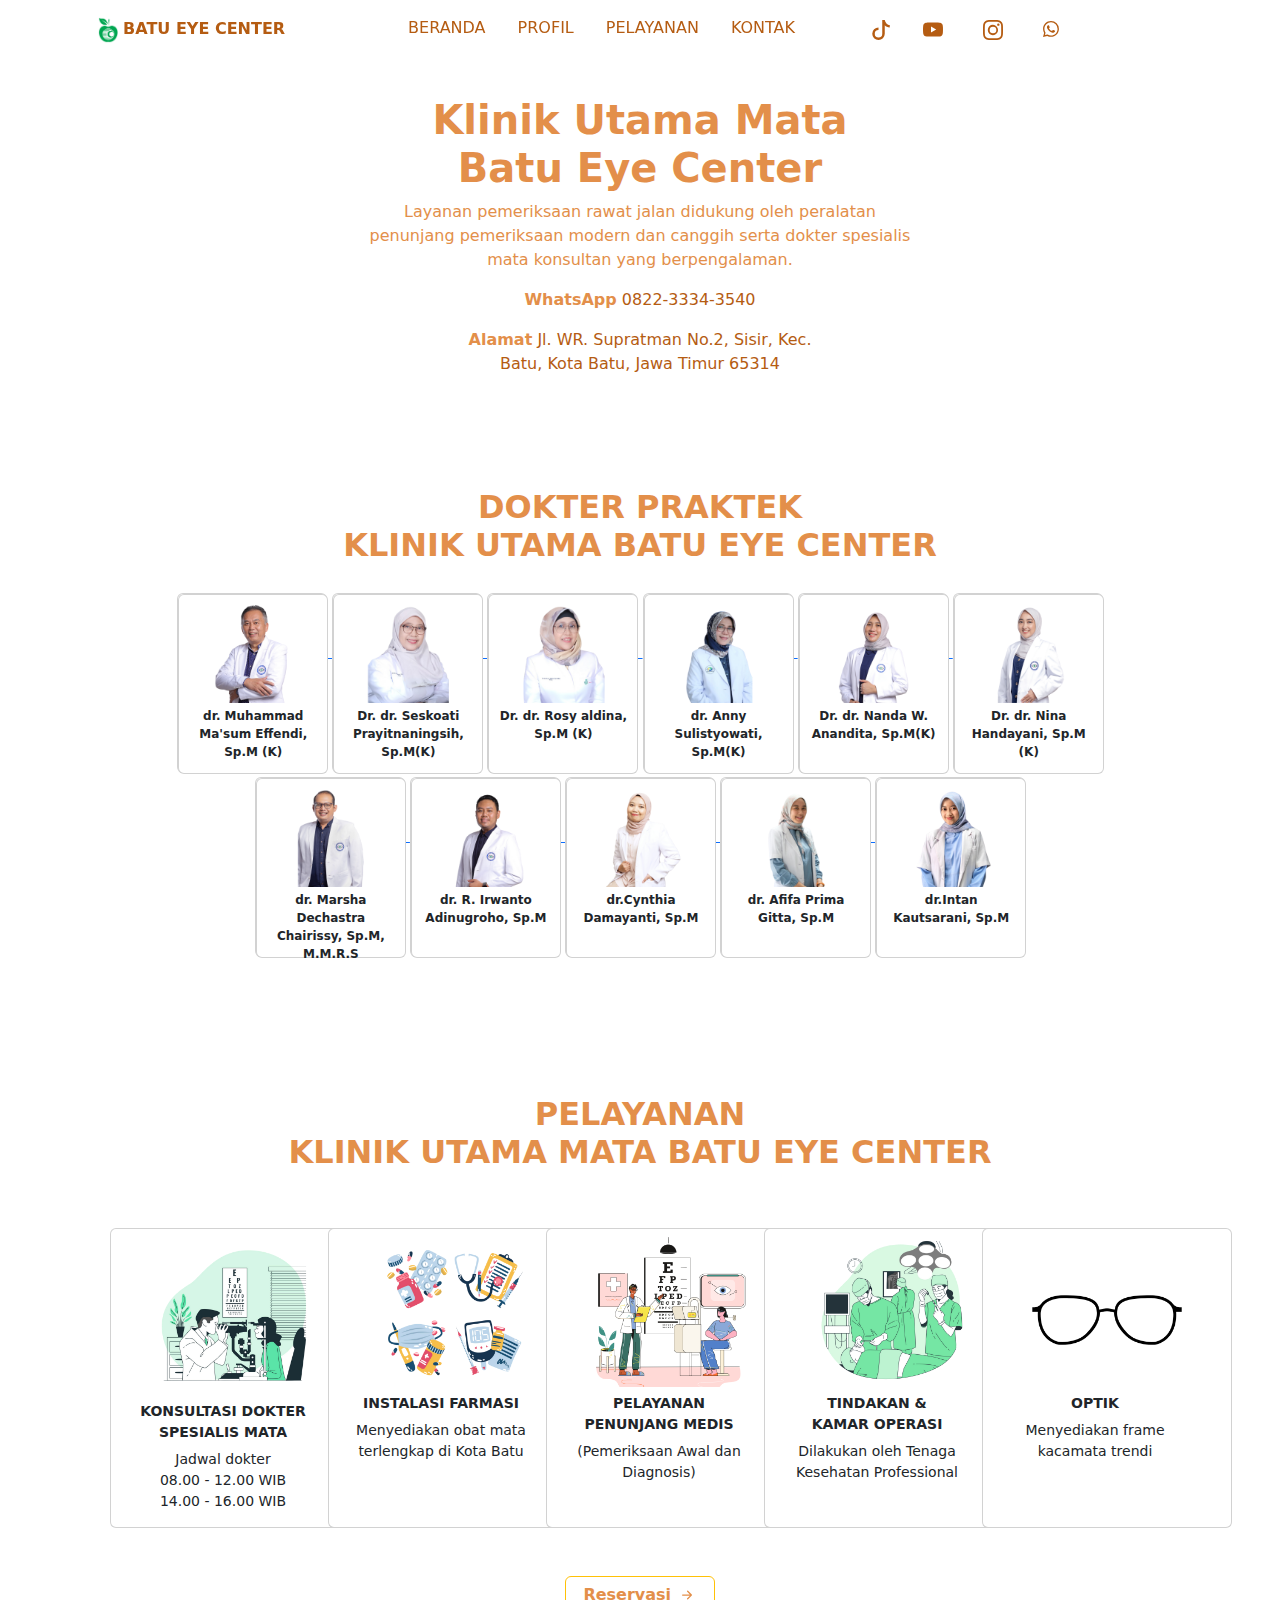
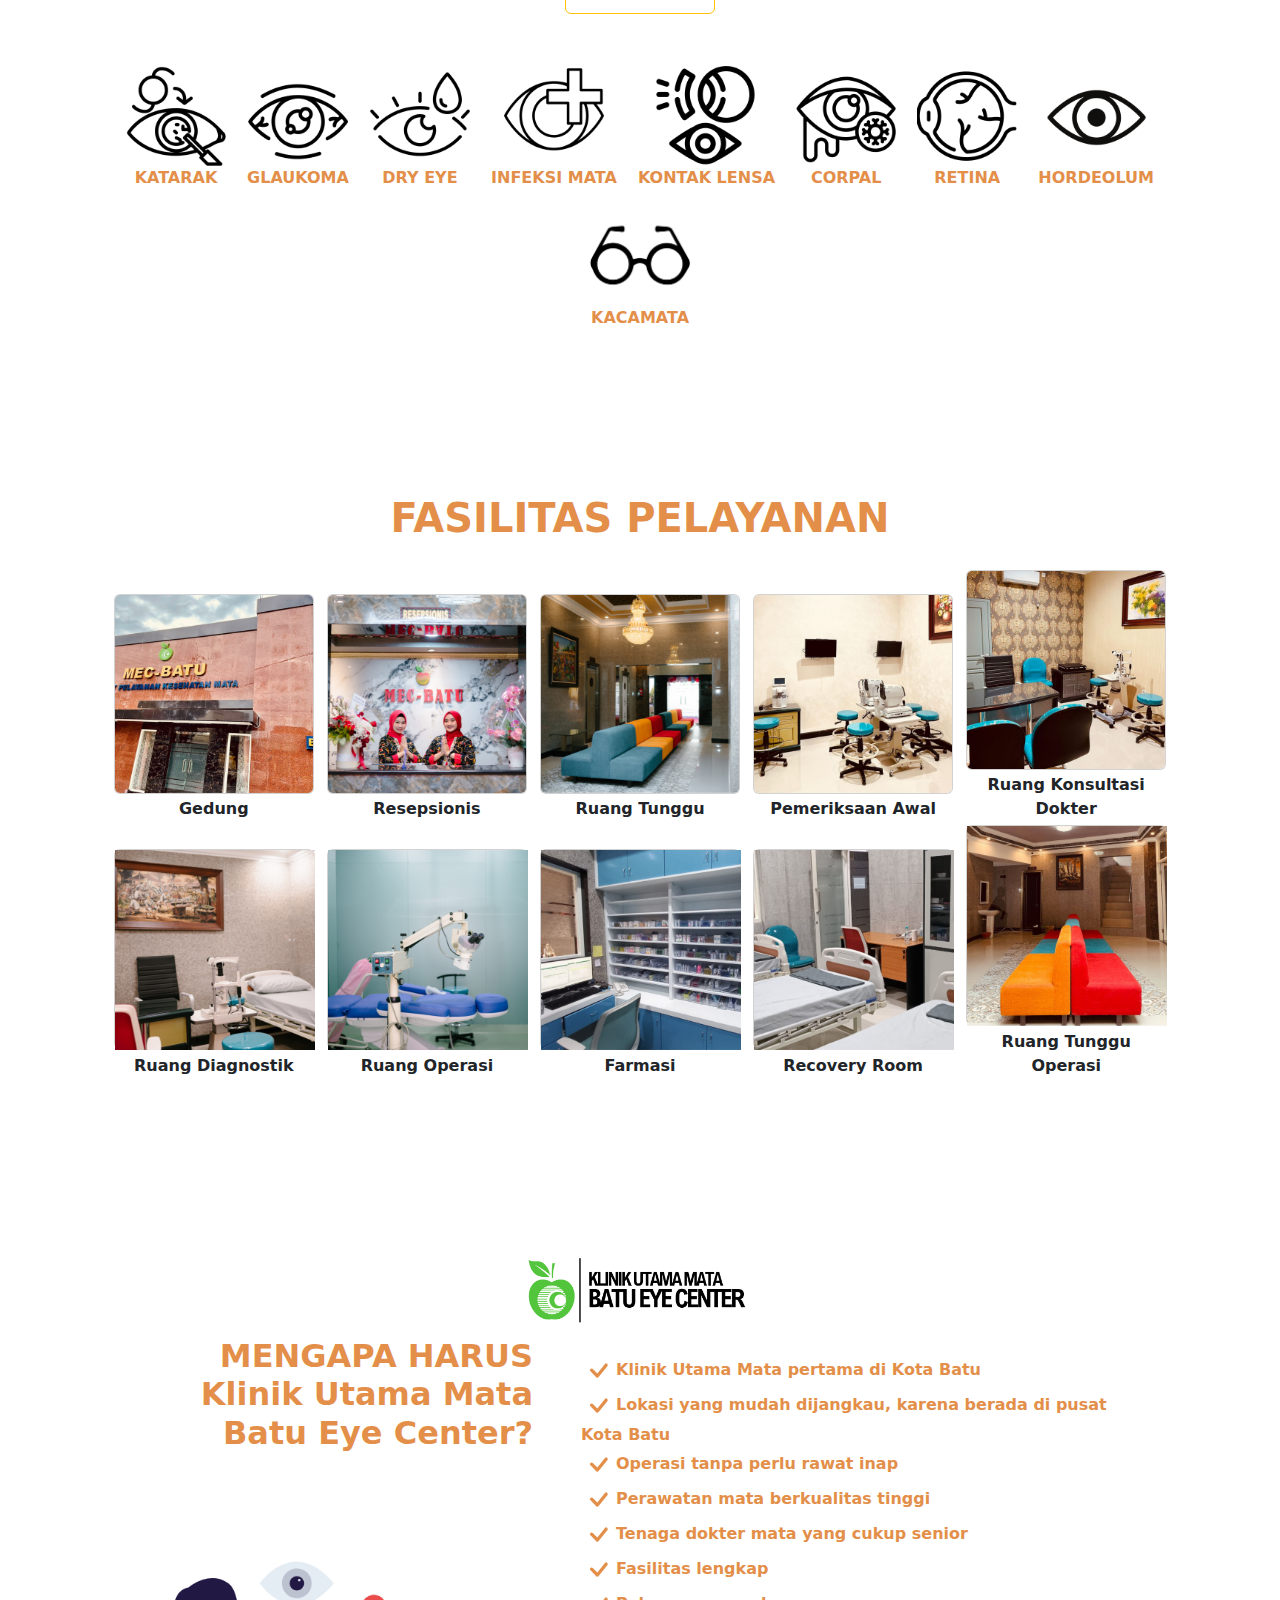
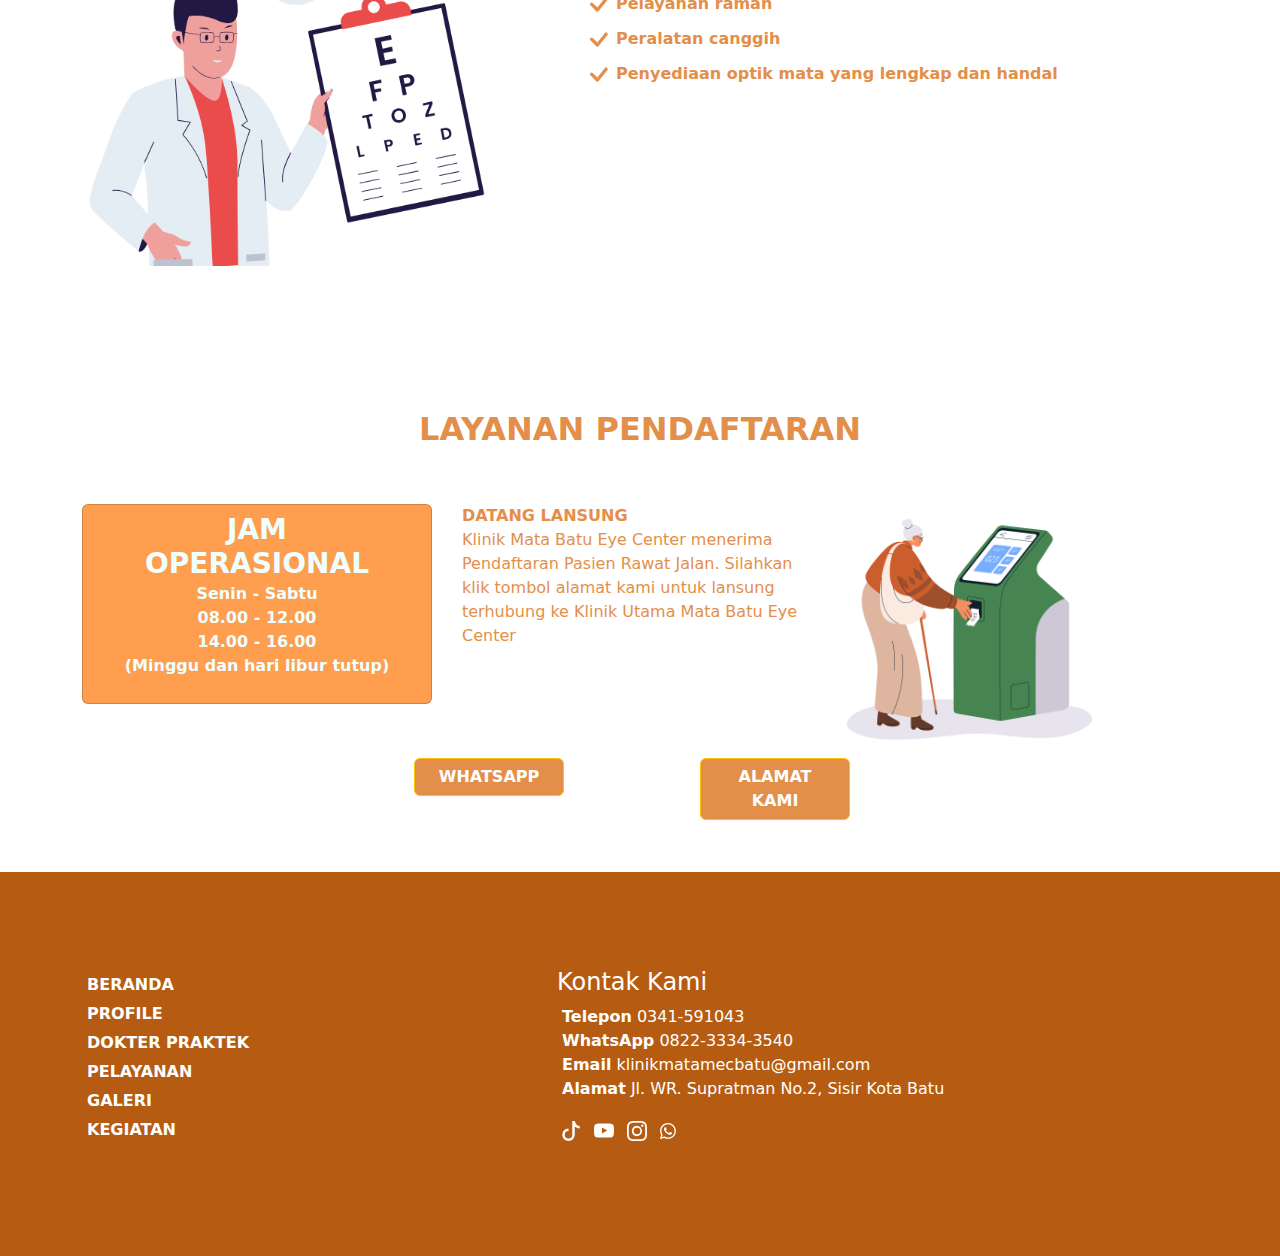
<file: index.html>
<!doctype html>
<html lang="en">
  <head>
    <meta charset="utf-8">
    <meta name="viewport" content="width=device-width, initial-scale=1">
    
    <title>Batu Eye Center</title>
    <link href="https://cdn.jsdelivr.net/npm/bootstrap@5.3.3/dist/css/bootstrap.min.css" rel="stylesheet" integrity="sha384-QWTKZyjpPEjISv5WaRU9OFeRpok6YctnYmDr5pNlyT2bRjXh0JMhjY6hW+ALEwIH" crossorigin="anonymous">

    <link rel="stylesheet" href="css/style.css">
    <link rel="stylesheet" href="css/responsivebec.css">
    <link rel="stylesheet" href="css/ligthbox.css">
    <link rel="stylesheet" href="css/style.css">

    <!--Fonts-->
 
    <!--end Font-->
    <!--logo title-->
    <link rel="icon" href="asset/img/logo/logoBEC2.png" type="image/x-icon">
  </head>
  <body>
    <!--Navbar-->
    <div class="container-fluid position-fixed top-0" id="nav">
      <div class="container">
        <nav class="navbar navbar-expand-lg bg-transparant">
          <div class="container">
            
            <a class="nav-link" href="index.html" >
              <img src="asset/img/logo/logoBECfix2.png" alt="Bootstrap" width="20" class="d-inline-block ms-1">
              <span class="fw-bold">BATU EYE CENTER</span></a>
            <button class="navbar-toggler" type="button" data-bs-toggle="collapse" data-bs-target="#navbarNav" aria-controls="navbarNav" aria-expanded="false" aria-label="Toggle navigation">
              <span class="navbar-toggler-icon"></span>
            </button>
            <div class="collapse navbar-collapse" id="navbarNav">
              <ul class="navbar-nav mx-auto">
                <li class="nav-item mx-2">
                  <a class="nav-link" href="index.html">BERANDA</a>
                </li>
                <li class="nav-item mx-2">
                  <a class="nav-link" href="profile.html">PROFIL</a>
                </li>
                <li class="nav-item mx-2">
                  <a class="nav-link" href="#pelayanan">PELAYANAN</a>
                </li>
                <li class="nav-item mx-2">
                  <a class="nav-link" href="#kontak">KONTAK</a>
                </li>
                <li class="nav-item ms-lg-5">
                  <a class="nav-link" href="#">
                    <svg xmlns="http://www.w3.org/2000/svg" class="m-1" width="20" fill="currentColor" class="bi bi-tiktok" viewBox="0 0 16 16">
                      <path d="M9 0h1.98c.144.715.54 1.617 1.235 2.512C12.895 3.389 13.797 4 15 4v2c-1.753 0-3.07-.814-4-1.829V11a5 5 0 1 1-5-5v2a3 3 0 1 0 3 3z"/>
                      </svg>
                  </a>
                </li>
                <li class="nav-item mx-2">
                  <a class="nav-link" href="https://www.youtube.com/@KlinikMataMECBatu">
                    <svg xmlns="http://www.w3.org/2000/svg" class="m-1" width="20" fill="currentColor" class="bi bi-youtube" viewBox="0 0 16 16">
                      <path d="M8.051 1.999h.089c.822.003 4.987.033 6.11.335a2.01 2.01 0 0 1 1.415 1.42c.101.38.172.883.22 1.402l.01.104.022.26.008.104c.065.914.073 1.77.074 1.957v.075c-.001.194-.01 1.108-.082 2.06l-.008.105-.009.104c-.05.572-.124 1.14-.235 1.558a2.01 2.01 0 0 1-1.415 1.42c-1.16.312-5.569.334-6.18.335h-.142c-.309 0-1.587-.006-2.927-.052l-.17-.006-.087-.004-.171-.007-.171-.007c-1.11-.049-2.167-.128-2.654-.26a2.01 2.01 0 0 1-1.415-1.419c-.111-.417-.185-.986-.235-1.558L.09 9.82l-.008-.104A31 31 0 0 1 0 7.68v-.123c.002-.215.01-.958.064-1.778l.007-.103.003-.052.008-.104.022-.26.01-.104c.048-.519.119-1.023.22-1.402a2.01 2.01 0 0 1 1.415-1.42c.487-.13 1.544-.21 2.654-.26l.17-.007.172-.006.086-.003.171-.007A100 100 0 0 1 7.858 2zM6.4 5.209v4.818l4.157-2.408z"/>
                    </svg>
                  </a>
                </li>
                <li class="nav-item mx-2">
                  <a class="nav-link" href="https://www.instagram.com/batueyecenter/">
                    <svg xmlns="http://www.w3.org/2000/svg" class="m-1" width="20" fill="currentColor" class="bi bi-instagram" viewBox="0 0 16 16">
                      <path d="M8 0C5.829 0 5.556.01 4.703.048 3.85.088 3.269.222 2.76.42a3.9 3.9 0 0 0-1.417.923A3.9 3.9 0 0 0 .42 2.76C.222 3.268.087 3.85.048 4.7.01 5.555 0 5.827 0 8.001c0 2.172.01 2.444.048 3.297.04.852.174 1.433.372 1.942.205.526.478.972.923 1.417.444.445.89.719 1.416.923.51.198 1.09.333 1.942.372C5.555 15.99 5.827 16 8 16s2.444-.01 3.298-.048c.851-.04 1.434-.174 1.943-.372a3.9 3.9 0 0 0 1.416-.923c.445-.445.718-.891.923-1.417.197-.509.332-1.09.372-1.942C15.99 10.445 16 10.173 16 8s-.01-2.445-.048-3.299c-.04-.851-.175-1.433-.372-1.941a3.9 3.9 0 0 0-.923-1.417A3.9 3.9 0 0 0 13.24.42c-.51-.198-1.092-.333-1.943-.372C10.443.01 10.172 0 7.998 0zm-.717 1.442h.718c2.136 0 2.389.007 3.232.046.78.035 1.204.166 1.486.275.373.145.64.319.92.599s.453.546.598.92c.11.281.24.705.275 1.485.039.843.047 1.096.047 3.231s-.008 2.389-.047 3.232c-.035.78-.166 1.203-.275 1.485a2.5 2.5 0 0 1-.599.919c-.28.28-.546.453-.92.598-.28.11-.704.24-1.485.276-.843.038-1.096.047-3.232.047s-2.39-.009-3.233-.047c-.78-.036-1.203-.166-1.485-.276a2.5 2.5 0 0 1-.92-.598 2.5 2.5 0 0 1-.6-.92c-.109-.281-.24-.705-.275-1.485-.038-.843-.046-1.096-.046-3.233s.008-2.388.046-3.231c.036-.78.166-1.204.276-1.486.145-.373.319-.64.599-.92s.546-.453.92-.598c.282-.11.705-.24 1.485-.276.738-.034 1.024-.044 2.515-.045zm4.988 1.328a.96.96 0 1 0 0 1.92.96.96 0 0 0 0-1.92m-4.27 1.122a4.109 4.109 0 1 0 0 8.217 4.109 4.109 0 0 0 0-8.217m0 1.441a2.667 2.667 0 1 1 0 5.334 2.667 2.667 0 0 1 0-5.334"/>
                    </svg>
                  </a>
                </li>
                <li class="nav-item mx-2">
                 <a class="nav-link" href="https://wa.me/6282233343540">
                    <svg xmlns="http://www.w3.org/2000/svg" class="m-1" width="16" height="16" fill="currentColor" class="bi bi-whatsapp" viewBox="0 0 16 16">
                      <path d="M13.601 2.326A7.85 7.85 0 0 0 7.994 0C3.627 0 .068 3.558.064 7.926c0 1.399.366 2.76 1.057 3.965L0 16l4.204-1.102a7.9 7.9 0 0 0 3.79.965h.004c4.368 0 7.926-3.558 7.93-7.93A7.9 7.9 0 0 0 13.6 2.326zM7.994 14.521a6.6 6.6 0 0 1-3.356-.92l-.24-.144-2.494.654.666-2.433-.156-.251a6.56 6.56 0 0 1-1.007-3.505c0-3.626 2.957-6.584 6.591-6.584a6.56 6.56 0 0 1 4.66 1.931 6.56 6.56 0 0 1 1.928 4.66c-.004 3.639-2.961 6.592-6.592 6.592m3.615-4.934c-.197-.099-1.17-.578-1.353-.646-.182-.065-.315-.099-.445.099-.133.197-.513.646-.627.775-.114.133-.232.148-.43.05-.197-.1-.836-.308-1.592-.985-.59-.525-.985-1.175-1.103-1.372-.114-.198-.011-.304.088-.403.087-.088.197-.232.296-.346.1-.114.133-.198.198-.33.065-.134.034-.248-.015-.347-.05-.099-.445-1.076-.612-1.47-.16-.389-.323-.335-.445-.34-.114-.007-.247-.007-.38-.007a.73.73 0 0 0-.529.247c-.182.198-.691.677-.691 1.654s.71 1.916.81 2.049c.098.133 1.394 2.132 3.383 2.992.47.205.84.326 1.129.418.475.152.904.129 1.246.08.38-.058 1.171-.48 1.338-.943.164-.464.164-.86.114-.943-.049-.084-.182-.133-.38-.232"/>
                    </svg>
                  </a>
                </li>
              </ul>
              
            </div>
          </div>
        </nav>
      </div>
    </div>
    
    <!--end navbar-->
      <!-- Section Hero-->
      <section id="hero" class="mt-5 pt-10">
        <div class="container pt-5">
            <div class="row">
                <div class="col-lg-6 col-md-10 mx-auto">
                   <h1 class="fw-bold text-center">Klinik Utama Mata <br>
                      Batu Eye Center</h1>
                </div>
            </div>   
            <div class="row">
              <div class="col-lg-6 col-md-10 mx-auto">
                <p class="text-center">Layanan pemeriksaan rawat jalan didukung oleh peralatan penunjang pemeriksaan modern dan canggih serta dokter spesialis mata konsultan yang berpengalaman.
                </p>
              </div>
           </div>
           <div class="row">
            <div class="col-lg-4 col-md-10 mx-auto">
              <p class="text-center">
                <span class="fw-bold">WhatsApp</span>
              <a href="https://wa.me/6282233343540">0822-3334-3540</a>
              </p>
              <p class="text-center">
                <span class="fw-bold">Alamat</span>
                <a href="https://maps.app.goo.gl/JAcaqyxXCGLkszbA6">Jl. WR. Supratman No.2, Sisir, Kec. Batu, Kota Batu, Jawa Timur 65314</a>
              </p>
           </div>
              
            </div>     
            
            

            </div>
        </div>
       
      </section>

<!-- SECTION HERO END-->
 <!--dokter prakter-->
 <section id="dokterpraktek">
    <div class="container-fluid mt-5 py-5">
        <div class="container">

            <div class="row justify-content-center">
                <div class="col-lg-10">
                    <h2 class="fw-bold text-center">DOKTER PRAKTEK 
                        <br> KLINIK UTAMA BATU EYE CENTER
                    </h2>
            </div>
                 
                  <div class="col-10 kartuspm mt-3 text-center mx-auto">
                     <a href="dokterspm.html">
                       <div class="col-lg-2 col-md-4 mt-1 d-inline-block card ">
                        <div class="card p-2">
                            <div class="row">
                                <div class="col-sm-12 text-center">
                                    <img src="asset/img/spm/3.png" alt="" style="width: 100px;">
                
                                </div>
                                <div class="col pt-1">
                                    <p class="text-center fw-bold">
                                        dr. Muhammad Ma'sum Effendi, Sp.M (K)
                                    </p>
                                </div>
                            </div>
                        </div>
                      </div>
                     </a>
                      <a href="dokterspm.html">
                        <div class="col-lg-2 col-md-4 mt-1 d-inline-block card">
                        <div class="card p-2">
                            <div class="row">
                                <div class="col-sm-12 text-center">
                                    <img src="asset/img/spm/2111.png" alt="" style="width: 100px;">
                
                                </div>
                                <div class="col pt-1">
                                    <p class="text-center fw-bold">
                                       Dr. dr. Seskoati Prayitnaningsih, Sp.M(K)
                                    </p>
                                </div>
                            </div>
                        </div>
                      </div> 
                      </a>
                      <a href="dokterspm.html">
                        <div class="col-lg-2 col-md-4 mt-1 d-inline-block card">
                        <div class="card p-2">
                            <div class="row">
                                <div class="col-sm-12 text-center">
                                    <img src="asset/img/spm/4111.png" alt="" style="width: 100px;">
                
                                </div>
                                <div class="col pt-1">
                                    <p class="text-center fw-bold">
                                        Dr. dr. Rosy aldina, Sp.M (K)
                                    </p>
                                </div>
                            </div>
                        </div>
                      </div> 
                      </a>
                      
                      <a href="dokterspm.html">
                        <div class="col-lg-2 col-md-4 mt-1 d-inline-block card">
                        <div class="card p-2">
                            <div class="row">
                                <div class="col-sm-12 text-center">
                                    <img src="asset/img/spm/3111.png" alt="" style="width: 100px;">
                
                                </div>
                                <div class="col pt-1">
                                    <p class="text-center fw-bold">
                                       dr. Anny Sulistyowati, Sp.M(K)
                                    </p>
                                </div>
                            </div>
                        </div>
                      </div> 
                      </a>
                      <a href="dokterspm.html">
                        <div class="col-lg-2 col-md-4 mt-1 d-inline-block card">
                        <div class="card p-2">
                            <div class="row">
                                <div class="col-sm-12 text-center">
                                    <img src="asset/img/spm/2.png" alt="" style="width: 100px;">
                
                                </div>
                                <div class="col pt-1">
                                    <p class="text-center fw-bold">
                                        Dr. dr. Nanda W. Anandita, Sp.M(K)
                                    </p>
                                </div>
                            </div>
                        </div>
                      </div> 

                      </a>
                      <a href="dokterspm.html">
                        <div class="col-lg-2 col-md-4 mt-1 d-inline-block card">
                        <div class="card p-2">
                            <div class="row">
                                <div class="col-sm-12 text-center">
                                    <img src="asset/img/spm/4.png" alt="" style="width: 100px;">
                
                                </div>
                                <div class="col pt-1">
                                    <p class="text-center fw-bold">
                                        Dr. dr. Nina Handayani, Sp.M (K)
                                    </p>
                                </div>
                            </div>
                        </div>
                      </div> 
                      
                      </a>
                      <a href="dokterspm.html">
                         <div class="col-lg-2 col-md-4 mt-1 d-inline-block card">
                      <div class="card p-2">
                          <div class="row">
                              <div class="col-sm-12 text-center">
                                  <img src="asset/img/spm/5.png" alt="" style="width: 100px;">
              
                              </div>
                              <div class="col pt-1">
                                  <p class="text-center fw-bold">
                                      dr. Marsha Dechastra Chairissy, Sp.M, M.M.R.S
                                  </p>
                              </div>
                          </div>
                      </div>
                    </div> 
                      </a>
                      <a href="dokterspm.html">
                        <div class="col-lg-2 col-md-4 mt-1 d-inline-block card">
                      <div class="card p-2">
                          <div class="row">
                              <div class="col-sm-12 text-center">
                                  <img src="asset/img/spm/6.png" alt="" style="width: 100px;">
              
                              </div>
                              <div class="col pt-1">
                                  <p class="text-center fw-bold">
                                      dr. R. Irwanto Adinugroho, Sp.M
                                  </p>
                              </div>
                          </div>
                      </div>
                    </div> 
                      </a>
                      <a href="dokterspm.html">
                        
                    <div class="col-lg-2 col-md-4 mt-1 d-inline-block card">
                      <div class="card p-2">
                          <div class="row">
                              <div class="col-sm-12 text-center">
                                  <img src="asset/img/spm/7.png" alt="" style="width: 100px;">
              
                              </div>
                              <div class="col pt-1">
                                  <p class="text-center fw-bold">
                                      dr.Cynthia Damayanti, Sp.M
                                  </p>
                              </div>
                          </div>
                      </div>
                    </div> 
                      </a>
                      <a href="dokterspm.html">
                        <div class="col-lg-2 col-md-4 mt-1 d-inline-block card">
                      <div class="card p-2">
                          <div class="row">
                              <div class="col-sm-12 text-center">
                                  <img src="asset/img/spm/99.png" alt="" style="width: 100px;">
              
                              </div>
                              <div class="col pt-1">
                                  <p class="text-center fw-bold">
                                      dr. Afifa Prima Gitta, Sp.M
                                  </p>
                              </div>
                          </div>
                      </div>
                    </div>
                      </a>
                      <a href="dokterspm.html">
                          <div class="col-lg-2 col-md-4 mt-1 d-inline-block card">
                      <div class="card p-2">
                          <div class="row">
                              <div class="col-sm-12 text-center">
                                  <img src="asset/img/spm/8.png" alt="" style="width: 100px;">
              
                              </div>
                              <div class="col pt-1">
                                  <p class="text-center fw-bold">
                                      dr.Intan Kautsarani, Sp.M
                                  </p>
                              </div>
                          </div>
                      </div>
                    </div> 
                      </a>
                   
                   </div>
    
                 
                    
                </div>
            
        </div>
    </div>
 </section>
 <!--end dokter praktek-->
 <!--pelayanan-->
<section id="pelayanan">
  <div class="container-fluid">
    <div class="container">

      <div class="row justify-content-center">
        <div class="col-10 text-center">
          <h2 class="fw-bold text-center">PELAYANAN 
            <br> KLINIK UTAMA MATA BATU EYE CENTER
          </h2>
        </div>

       <div class="kartu-pelayanan">
          <div class="row mx-auto">
            <div class="col-lg-2 col-md-4 col-sm-10 mt-5 mx-3 ">
              <div class="card p-3 mx-auto">
                  <div class="row">
                      <div class="col text-center ">
                        <img src="asset/img/pelayanan/19.png" style="width: 150px;">
                      </div>
                      <div class="row">
                        <div class="col pt-3 mx-auto">
                        <p class="fw-bold text-center"> KONSULTASI DOKTER SPESIALIS MATA</p>
                          <p class="text-center">
                              Jadwal dokter <br> 08.00 - 12.00 WIB
                              <br> 14.00 - 16.00 WIB
                          </p>
                      </div>
                      </div>
                      
                  </div>
              </div>
            </div> 
  
            <div class="col-lg-2 col-md-4 col-sm-10 mt-5 mx-3 ">
              <div class="card p-2">
                  <div class="row">
                    <div class="col text-center mx-auto">
                      <img src="asset/img/pelayanan/18.png" alt="" style="width: 150px;">
                    </div>
                    <div class="row">
                      <div class="col pt-3 mx-auto">
                        <p class="fw-bold text-center"> INSTALASI FARMASI </p>
                          <p class="text-center">
                              Menyediakan obat mata terlengkap di Kota Batu
                          </p>
                      </div>
                    </div>
                      
                  </div>
              </div>
            </div>

            <div class="col-lg-2 col-md-4 col-sm-10 mt-5 mx-3 ">
              <div class="card p-2">
                  <div class="row">
                    <div class="col text-center mx-auto">
                      <img src="asset/img/pelayanan/diagnostik.png" alt="" style="width: 150px;">
                    </div>
                    <div class="row">
                      <div class="col pt-3 mx-auto">
                        <p class="fw-bold text-center"> PELAYANAN  <br> PENUNJANG MEDIS </p>
                        <p class="text-center">(Pemeriksaan Awal dan Diagnosis) </p>
                        
                      </div>
                    </div>
                      
                  </div>
              </div>
            </div>
  
            <div class="col-lg-2 col-md-4 col-sm-10 mt-5 mx-3 ">
              <div class="card p-2">
                  <div class="row">
                    <div class="col text-center mx-auto">
                      <img src="asset/img/pelayanan/20.png" alt="" style="width: 150px;">
                    </div>
                    <div class="row">
                      <div class="col pt-3">
                        <p class="fw-bold text-center mx-auto"> TINDAKAN  & <br> KAMAR OPERASI </p>
                          <p class="text-center">
                              Dilakukan oleh Tenaga Kesehatan Professional
                          </p>
                          
                      </div>
                    </div>
                      
                  </div>
              </div>
            </div>
  
            <div class="col-lg-2 col-md-4 col-sm-10 mt-5 mx-3">
              <div class="card p-3 ">
                  <div class="row">
                      <div class="col text-center mx-auto ">
                        <img src="asset/img/pelayanan/21.png" style="width: 150px;">
                      </div>
                      <div class="row">
                         <div class="col p-2 mx-auto">
                        <p class="fw-bold text-center"> OPTIK</p>
                          <p class="text-center">
                              Menyediakan frame kacamata trendi
                          </p>
                      </div>
                      </div>
                     
                  </div>
              </div>
            </div> 

          </div>
       </div>
        
          <button class="btn btn-custom1 my-1 border border-warning button-lg-primary mt-5 fw-bold"> <a href="https://wa.me/6282233343540">Reservasi
            <svg xmlns="http://www.w3.org/2000/svg" width="20" fill="currentColor" class="bi bi-arrow-right-short " viewBox="0 0 16 16">
                <path fill-rule="evenodd" d="M4 8a.5.5 0 0 1 .5-.5h5.793L8.146 5.354a.5.5 0 1 1 .708-.708l3 3a.5.5 0 0 1 0 .708l-3 3a.5.5 0 0 1-.708-.708L10.293 8.5H4.5A.5.5 0 0 1 4 8"/>
              </svg></a> 
        </button>
       
       
      </div>

          <div class="row text-center macam justify-content-center">
            <div class="col kartu  py-5">
              <div class="col mx-2 d-inline-block">
                <img src="asset/img/pelayanan/logomata/katarak.png">
                <p class="fw-bold text-center">KATARAK</p>
              </div>

              <div class="col mx-2 d-inline-block">
                <img src="asset/img/pelayanan/logomata/glaukoma.png" alt="">
                <p class="fw-bold text-center ">GLAUKOMA</p>
               </div>

              <div class="col mx-2 d-inline-block">
                <img src="asset/img/pelayanan/logomata/dryeye.png" alt="">
                <p class="fw-bold text-center ">DRY EYE</p>
              </div>
             
              <div class="col mx-2 d-inline-block">
                <img src="asset/img/pelayanan/logomata/infeksimata.png" alt="">
                <p class="fw-bold text-center ">INFEKSI MATA</p>
              </div>

              <div class="col mx-2 d-inline-block">
                <img src="asset/img/pelayanan/logomata/kontak-lensa.png" alt="">
                <p class="fw-bold text-center ">KONTAK LENSA</p>
              </div>

              <div class="col mx-2 d-inline-block">
                <img src="asset/img/pelayanan/logomata/corpal.png" alt="">
                <p class="fw-bold text-center ">CORPAL</p>
              </div>

              <div class="col mx-2 d-inline-block">
                <img src="asset/img/pelayanan/logomata/retina.png" alt="">
                <p class="fw-bold text-center ">RETINA</p>
              </div>

              <div class="col mx-2 d-inline-block">
                <img src="asset/img/pelayanan/logomata/hordeolum.png" alt="">
                <p class="fw-bold text-center ">HORDEOLUM</p>
              </div>

              <div class="col mx-2 d-inline-block">
                <img src="asset/img/pelayanan/logomata/kacamata.png" alt="">
                <p class="fw-bold text-center ">KACAMATA</p>
              </div>
              
          </div>
          </div>
      

      </div>
        

        
    
    </div>
  </div>
</section>

 <!-- end pelayanan-->
  <!--Gallery-->
  <section id="gallery">
    <div class="container-fluid">
      <div class="container">
        <div class="row">
          <div class="col">
            <h1 class="fw-bold text-center">FASILITAS PELAYANAN</h1>
          </div>
        </div>
        <div class="row">
          <div class="col mt-3 mb-3 text-center ">

            <div class="card col-sm-4 d-inline-block m-1 ">
              <div class="col">

                <img id="myImg" src="asset/img/galeri/gedung.png" alt="Gedung" style="width:100%;max-width:300px">
                  <div id="myModal" class="modal">
                    <span class="close">&times;</span>
                    <img class="modal-content" id="img01">
                    <div id="caption"></div>
                  </div>

              </div>
              <div class="col p-1">
                <p class="fw-bold text-center">Gedung </p>
              </div>
            </div>

            <div class="card col-sm-4 d-inline-block m-1">
              <div class="col">

              <img id="myImg" src="asset/img/galeri/resepsionis.png" alt="Gedung" style="width:100%;max-width:300px">
                  <div id="myModal" class="modal">
                    <span class="close">&times;</span>
                    <img class="modal-content" id="img01">
                    <div id="caption"></div>
                  </div>

              </div>
              <div class="col p-1">
                <p class="fw-bold text-center">Resepsionis</p>
              </div>
            </div>

            <div class="card col-sm-4 d-inline-block m-1">
              <div class="col">
                <img id="myImg" src="asset/img/galeri/R-tunggu.png" alt="Gedung" style="width:100%;max-width:300px">
                  <div id="myModal" class="modal">
                    <span class="close">&times;</span>
                    <img class="modal-content" id="img01">
                    <div id="caption"></div>
                  </div>
              </div>
              <div class="col p-1">
                <p class="fw-bold text-center">Ruang Tunggu</p>
              </div>
            </div>

            <div class="card col-sm-4 d-inline-block m-1">
              <div class="col">
                <img id="myImg" src="asset/img/galeri/pemeriksaan-awal.png" alt="Gedung" style="width:100%;max-width:300px">
                  <div id="myModal" class="modal">
                    <span class="close">&times;</span>
                    <img class="modal-content" id="img01">
                    <div id="caption"></div>
                  </div>
              </div>
              <div class="col p-1">
                <p class="fw-bold text-center">Pemeriksaan Awal</p>
              </div>
            </div>

            <div class="card col-sm-4 d-inline-block m-1">
              <div class="col">
                <img id="myImg" src="asset/img/galeri/R-konsuldokter.png" alt="Gedung" style="width:100%;max-width:300px">
                  <div id="myModal" class="modal">
                    <span class="close">&times;</span>
                    <img class="modal-content" id="img01">
                    <div id="caption"></div>
                  </div>
              </div>
              <div class="col p-1">
                <p class="fw-bold text-center">Ruang Konsultasi Dokter</p>
              </div>
            </div>

            <div class="card col-sm-4 d-inline-block m-1 ">
              <div class="col">
                <img src="asset/img/galeri/diagnostik.png" alt="" style="width: 200px;">
              </div>
              <div class="col p-1">
                <p class="fw-bold text-center">Ruang Diagnostik</p>
              </div>
            </div>

            <div class="card col-sm-4 d-inline-block m-1">
              <div class="col">
                <img src="asset/img/galeri/ruang-ok.png" alt="" style="width: 200px;">
              </div>
              <div class="col p-1">
                <p class="fw-bold text-center">Ruang Operasi</p>
              </div>
            </div>

            <div class="card col-sm-4 d-inline-block m-1">
              <div class="col">
                <img src="asset/img/galeri/R-farmasi.png" alt="" style="width: 200px;">
              </div>
              <div class="col p-1">
                <p class="fw-bold text-center">Farmasi</p>
              </div>
            </div>

            <div class="card col-sm-4 d-inline-block m-1">
              <div class="col">
                <img src="asset/img/galeri/recorvery-room.png" alt="" style="width: 200px;">
              </div>
              <div class="col p-1">
                <p class="fw-bold text-center">Recovery Room</p>
              </div>
            </div>

            <div class="card col-sm-4 d-inline-block m-1">
              <div class="col">
                <img src="asset/img/galeri/ruang-tungguOK.png" alt="" style="width: 200px;">
              </div>
              <div class="col p-1">
                <p class="fw-bold text-center">Ruang Tunggu Operasi</p>
              </div>
            </div>

          </div>
        </div>
      </div>
    </div>
  </section>
  <!--End Gallery-->
  
   <!--mengapa-->
 <section id="mengapa">
  <div class="container-fluid pt-5">
    <div class="container">
      <div class="row">
        <div class="col text-center">
          <img src="asset/img/logo/logoBECfix.png" style="width: 300px;">
        </div>
      </div>
      <div class="row">
        <div class="col-lg-5">
          <h2 class="fw-bold text-end">MENGAPA HARUS
            <br> Klinik Utama Mata
            <br> Batu Eye Center?
          </h2>
          <img src="asset/img/mengapa.png" alt="" style="width: 90%;" class=" mt-0 text-center">
         
        </div>
  
        <div class="col-lg-6 mx-4 mt-3">
          <p class="fw-bold"> 
            <svg xmlns="http://www.w3.org/2000/svg" width="35" height="35" fill="currentColor" class="bi bi-check" viewBox="0 0 16 16">
              <path d="M10.97 4.97a.75.75 0 0 1 1.07 1.05l-3.99 4.99a.75.75 0 0 1-1.08.02L4.324 8.384a.75.75 0 1 1 1.06-1.06l2.094 2.093 3.473-4.425z"/>
            </svg>Klinik Utama Mata pertama di Kota Batu <br>

            <svg xmlns="http://www.w3.org/2000/svg" width="35" height="35" fill="currentColor" class="bi bi-check" viewBox="0 0 16 16">
              <path d="M10.97 4.97a.75.75 0 0 1 1.07 1.05l-3.99 4.99a.75.75 0 0 1-1.08.02L4.324 8.384a.75.75 0 1 1 1.06-1.06l2.094 2.093 3.473-4.425z"/>
            </svg>Lokasi yang mudah dijangkau, karena berada di pusat Kota Batu <br>
            
            <svg xmlns="http://www.w3.org/2000/svg" width="35" height="35" fill="currentColor" class="bi bi-check" viewBox="0 0 16 16">
              <path d="M10.97 4.97a.75.75 0 0 1 1.07 1.05l-3.99 4.99a.75.75 0 0 1-1.08.02L4.324 8.384a.75.75 0 1 1 1.06-1.06l2.094 2.093 3.473-4.425z"/>
            </svg>Operasi tanpa perlu rawat inap <br>
            
            <svg xmlns="http://www.w3.org/2000/svg" width="35" height="35" fill="currentColor" class="bi bi-check" viewBox="0 0 16 16">
              <path d="M10.97 4.97a.75.75 0 0 1 1.07 1.05l-3.99 4.99a.75.75 0 0 1-1.08.02L4.324 8.384a.75.75 0 1 1 1.06-1.06l2.094 2.093 3.473-4.425z"/>
            </svg>Perawatan mata berkualitas tinggi <br>
            
            <svg xmlns="http://www.w3.org/2000/svg" width="35" height="35" fill="currentColor" class="bi bi-check" viewBox="0 0 16 16">
              <path d="M10.97 4.97a.75.75 0 0 1 1.07 1.05l-3.99 4.99a.75.75 0 0 1-1.08.02L4.324 8.384a.75.75 0 1 1 1.06-1.06l2.094 2.093 3.473-4.425z"/>
            </svg>Tenaga dokter mata yang cukup senior <br>
           
            <svg xmlns="http://www.w3.org/2000/svg" width="35" height="35" fill="currentColor" class="bi bi-check" viewBox="0 0 16 16">
              <path d="M10.97 4.97a.75.75 0 0 1 1.07 1.05l-3.99 4.99a.75.75 0 0 1-1.08.02L4.324 8.384a.75.75 0 1 1 1.06-1.06l2.094 2.093 3.473-4.425z"/>
            </svg>Fasilitas lengkap <br>
           
            <svg xmlns="http://www.w3.org/2000/svg" width="35" height="35" fill="currentColor" class="bi bi-check" viewBox="0 0 16 16">
              <path d="M10.97 4.97a.75.75 0 0 1 1.07 1.05l-3.99 4.99a.75.75 0 0 1-1.08.02L4.324 8.384a.75.75 0 1 1 1.06-1.06l2.094 2.093 3.473-4.425z"/>
            </svg>Pelayanan ramah <br>
           
            <svg xmlns="http://www.w3.org/2000/svg" width="35" height="35" fill="currentColor" class="bi bi-check" viewBox="0 0 16 16">
              <path d="M10.97 4.97a.75.75 0 0 1 1.07 1.05l-3.99 4.99a.75.75 0 0 1-1.08.02L4.324 8.384a.75.75 0 1 1 1.06-1.06l2.094 2.093 3.473-4.425z"/>
            </svg>Peralatan canggih <br>
            
            <svg xmlns="http://www.w3.org/2000/svg" width="35" height="35" fill="currentColor" class="bi bi-check" viewBox="0 0 16 16">
              <path d="M10.97 4.97a.75.75 0 0 1 1.07 1.05l-3.99 4.99a.75.75 0 0 1-1.08.02L4.324 8.384a.75.75 0 1 1 1.06-1.06l2.094 2.093 3.473-4.425z"/>
            </svg>Penyediaan optik mata yang lengkap dan handal <br>
           
          </p>
        </div>
      </div>
    </div>
   </div>

 </section>
 
 <!--end mengapa-->
 <!--layanan pendaftaran-->
 <section id="pendaftaran">
  <div class="container-fluid py-5">
    <div class="container">
      <div class="row">
        <div class="col-12 pt-5 justify-content-center">
          <h2 class="text-center fw-bold my-5">LAYANAN PENDAFTARAN</h2>
        </div>
      </div>

      <div class="row justify-content-center ">
        <div class="col-lg-4 col-md-9 mt-2  layanan">
          <div class="card p-2" style="width: 350px; height: 200px;">
            <h3 class="fw-bold text-center"> JAM 
              <br>OPERASIONAL </h3>
            <p class="fw-bold text-center mt-0 jam">
              <br> Senin - Sabtu 
              <br> 08.00 - 12.00
              <br> 14.00 - 16.00
              <br>(Minggu dan hari libur tutup)
            </p>
          </div>
        </div>

        <div class="col-lg-4 col-md-9 mt-2 layanan">
          <p class="text-start">
            <span class="fw-bold">DATANG LANSUNG</span>
            <br>Klinik Mata Batu Eye Center menerima Pendaftaran Pasien Rawat Jalan.
            Silahkan klik tombol alamat kami untuk lansung terhubung ke Klinik Utama Mata Batu Eye Center
          </p>
        </div>

        <div class="col-lg-4 col-md-9 mt-2 layanan">
          <img src="asset/img/pelayanan/pelayanan.png" style="width: 250px;" alt="">
        </div>
      </div>

      <div class="row justify-content-center">
        <div class="col-lg-2 col-md-1 mx-5">
          <button class="btn btn-custom1 my-1 border border-warning button-lg-primary fw-bold"> <a href="https://wa.me/6282233343540">WHATSAPP</a>
           
        </button>
        </div>
        <div class="col-lg-2 col-md-1 mx-5">
          <button class="btn btn-custom1 my-1 border border-warning button-lg-primary fw-bold"> <a href="https://maps.app.goo.gl/JAcaqyxXCGLkszbA6">ALAMAT KAMI</a>
           
        </button>
        </div>
       

    </div>
  </div>
 </section>
 <!--end layanan pendaftaran-->
 <!--kontak kami-->
 <section id="kontak">
  <div class="container-fluid py-5">
    <div class="container">
      <div class="row">

        <div class="col-5 mt-5">
          
          <p class="fw-bold">
            <a href="#"><span>BERANDA</span></a>
          </p>
          <p class="fw-bold">
            <a href="#"><span>PROFILE</span></a>
          </p>
            <p class="fw-bold">
            <a href="#"><span>DOKTER PRAKTEK</span></a>  
            </p>
            <p class="fw-bold">
              <a href="#pelayanan"><span>PELAYANAN</span></a>
            </p>
            <p class="fw-bold">
              <a href="#galery"><span>GALERI</span></a>
            </p>
            <p class="fw-bold">
              <a href="#"><span>KEGIATAN</span></a>
            </p>
        </div>

        <div class="col-5 my-5">
          
          <h4> Kontak Kami</h4>
          <p>
            <span class="fw-bold">Telepon</span> 0341-591043 
            <br>
            <span class="fw-bold">WhatsApp</span> <a href="https://wa.me/6282233343540">0822-3334-3540</a>
            <br>
            <span class="fw-bold">Email</span> klinikmatamecbatu@gmail.com
            <br>
            <span class="fw-bold">Alamat</span> <a href="https://maps.app.goo.gl/JAcaqyxXCGLkszbA6">Jl. WR. Supratman No.2, Sisir Kota Batu</a> 
          </p>
          <div class="sosmed-kontak mt-3">
            <a class="nav-link d-inline-block" href="#">
                <svg xmlns="http://www.w3.org/2000/svg" class="m-1" width="20" fill="currentColor" class="bi bi-tiktok" viewBox="0 0 16 16">
                  <path d="M9 0h1.98c.144.715.54 1.617 1.235 2.512C12.895 3.389 13.797 4 15 4v2c-1.753 0-3.07-.814-4-1.829V11a5 5 0 1 1-5-5v2a3 3 0 1 0 3 3z"/>
                  </svg>
              </a>
            <a class="nav-link d-inline-block" href="#">
                <svg xmlns="http://www.w3.org/2000/svg" class="m-1" width="20" fill="currentColor" class="bi bi-youtube" viewBox="0 0 16 16">
                  <path d="M8.051 1.999h.089c.822.003 4.987.033 6.11.335a2.01 2.01 0 0 1 1.415 1.42c.101.38.172.883.22 1.402l.01.104.022.26.008.104c.065.914.073 1.77.074 1.957v.075c-.001.194-.01 1.108-.082 2.06l-.008.105-.009.104c-.05.572-.124 1.14-.235 1.558a2.01 2.01 0 0 1-1.415 1.42c-1.16.312-5.569.334-6.18.335h-.142c-.309 0-1.587-.006-2.927-.052l-.17-.006-.087-.004-.171-.007-.171-.007c-1.11-.049-2.167-.128-2.654-.26a2.01 2.01 0 0 1-1.415-1.419c-.111-.417-.185-.986-.235-1.558L.09 9.82l-.008-.104A31 31 0 0 1 0 7.68v-.123c.002-.215.01-.958.064-1.778l.007-.103.003-.052.008-.104.022-.26.01-.104c.048-.519.119-1.023.22-1.402a2.01 2.01 0 0 1 1.415-1.42c.487-.13 1.544-.21 2.654-.26l.17-.007.172-.006.086-.003.171-.007A100 100 0 0 1 7.858 2zM6.4 5.209v4.818l4.157-2.408z"/>
                </svg>
              </a>
              <a class="nav-link d-inline-block" href="#">
                <svg xmlns="http://www.w3.org/2000/svg" class="m-1" width="20" fill="currentColor" class="bi bi-instagram" viewBox="0 0 16 16">
                  <path d="M8 0C5.829 0 5.556.01 4.703.048 3.85.088 3.269.222 2.76.42a3.9 3.9 0 0 0-1.417.923A3.9 3.9 0 0 0 .42 2.76C.222 3.268.087 3.85.048 4.7.01 5.555 0 5.827 0 8.001c0 2.172.01 2.444.048 3.297.04.852.174 1.433.372 1.942.205.526.478.972.923 1.417.444.445.89.719 1.416.923.51.198 1.09.333 1.942.372C5.555 15.99 5.827 16 8 16s2.444-.01 3.298-.048c.851-.04 1.434-.174 1.943-.372a3.9 3.9 0 0 0 1.416-.923c.445-.445.718-.891.923-1.417.197-.509.332-1.09.372-1.942C15.99 10.445 16 10.173 16 8s-.01-2.445-.048-3.299c-.04-.851-.175-1.433-.372-1.941a3.9 3.9 0 0 0-.923-1.417A3.9 3.9 0 0 0 13.24.42c-.51-.198-1.092-.333-1.943-.372C10.443.01 10.172 0 7.998 0zm-.717 1.442h.718c2.136 0 2.389.007 3.232.046.78.035 1.204.166 1.486.275.373.145.64.319.92.599s.453.546.598.92c.11.281.24.705.275 1.485.039.843.047 1.096.047 3.231s-.008 2.389-.047 3.232c-.035.78-.166 1.203-.275 1.485a2.5 2.5 0 0 1-.599.919c-.28.28-.546.453-.92.598-.28.11-.704.24-1.485.276-.843.038-1.096.047-3.232.047s-2.39-.009-3.233-.047c-.78-.036-1.203-.166-1.485-.276a2.5 2.5 0 0 1-.92-.598 2.5 2.5 0 0 1-.6-.92c-.109-.281-.24-.705-.275-1.485-.038-.843-.046-1.096-.046-3.233s.008-2.388.046-3.231c.036-.78.166-1.204.276-1.486.145-.373.319-.64.599-.92s.546-.453.92-.598c.282-.11.705-.24 1.485-.276.738-.034 1.024-.044 2.515-.045zm4.988 1.328a.96.96 0 1 0 0 1.92.96.96 0 0 0 0-1.92m-4.27 1.122a4.109 4.109 0 1 0 0 8.217 4.109 4.109 0 0 0 0-8.217m0 1.441a2.667 2.667 0 1 1 0 5.334 2.667 2.667 0 0 1 0-5.334"/>
                </svg>
              </a>
              <a class="nav-link d-inline-block" href="#">
                <svg xmlns="http://www.w3.org/2000/svg" class="m-1" width="16" height="16" fill="currentColor" class="bi bi-whatsapp" viewBox="0 0 16 16">
                  <path d="M13.601 2.326A7.85 7.85 0 0 0 7.994 0C3.627 0 .068 3.558.064 7.926c0 1.399.366 2.76 1.057 3.965L0 16l4.204-1.102a7.9 7.9 0 0 0 3.79.965h.004c4.368 0 7.926-3.558 7.93-7.93A7.9 7.9 0 0 0 13.6 2.326zM7.994 14.521a6.6 6.6 0 0 1-3.356-.92l-.24-.144-2.494.654.666-2.433-.156-.251a6.56 6.56 0 0 1-1.007-3.505c0-3.626 2.957-6.584 6.591-6.584a6.56 6.56 0 0 1 4.66 1.931 6.56 6.56 0 0 1 1.928 4.66c-.004 3.639-2.961 6.592-6.592 6.592m3.615-4.934c-.197-.099-1.17-.578-1.353-.646-.182-.065-.315-.099-.445.099-.133.197-.513.646-.627.775-.114.133-.232.148-.43.05-.197-.1-.836-.308-1.592-.985-.59-.525-.985-1.175-1.103-1.372-.114-.198-.011-.304.088-.403.087-.088.197-.232.296-.346.1-.114.133-.198.198-.33.065-.134.034-.248-.015-.347-.05-.099-.445-1.076-.612-1.47-.16-.389-.323-.335-.445-.34-.114-.007-.247-.007-.38-.007a.73.73 0 0 0-.529.247c-.182.198-.691.677-.691 1.654s.71 1.916.81 2.049c.098.133 1.394 2.132 3.383 2.992.47.205.84.326 1.129.418.475.152.904.129 1.246.08.38-.058 1.171-.48 1.338-.943.164-.464.164-.86.114-.943-.049-.084-.182-.133-.38-.232"/>
                </svg>
              </a>
        
          </div>
            
        </ul>
        </div>
      </div>
    </div>
  </div>
 </section>
 <!--end kontak kami-->
    
    <script src="https://cdn.jsdelivr.net/npm/bootstrap@5.3.3/dist/js/bootstrap.bundle.min.js" integrity="sha384-YvpcrYf0tY3lHB60NNkmXc5s9fDVZLESaAA55NDzOxhy9GkcIdslK1eN7N6jIeHz" crossorigin="anonymous"></script>
    <!--milik sendiri-->
    <script src="js/ligthbox.js"></script>
    <script src="js/batu.js"></script>
  </body>
</html>
</file>
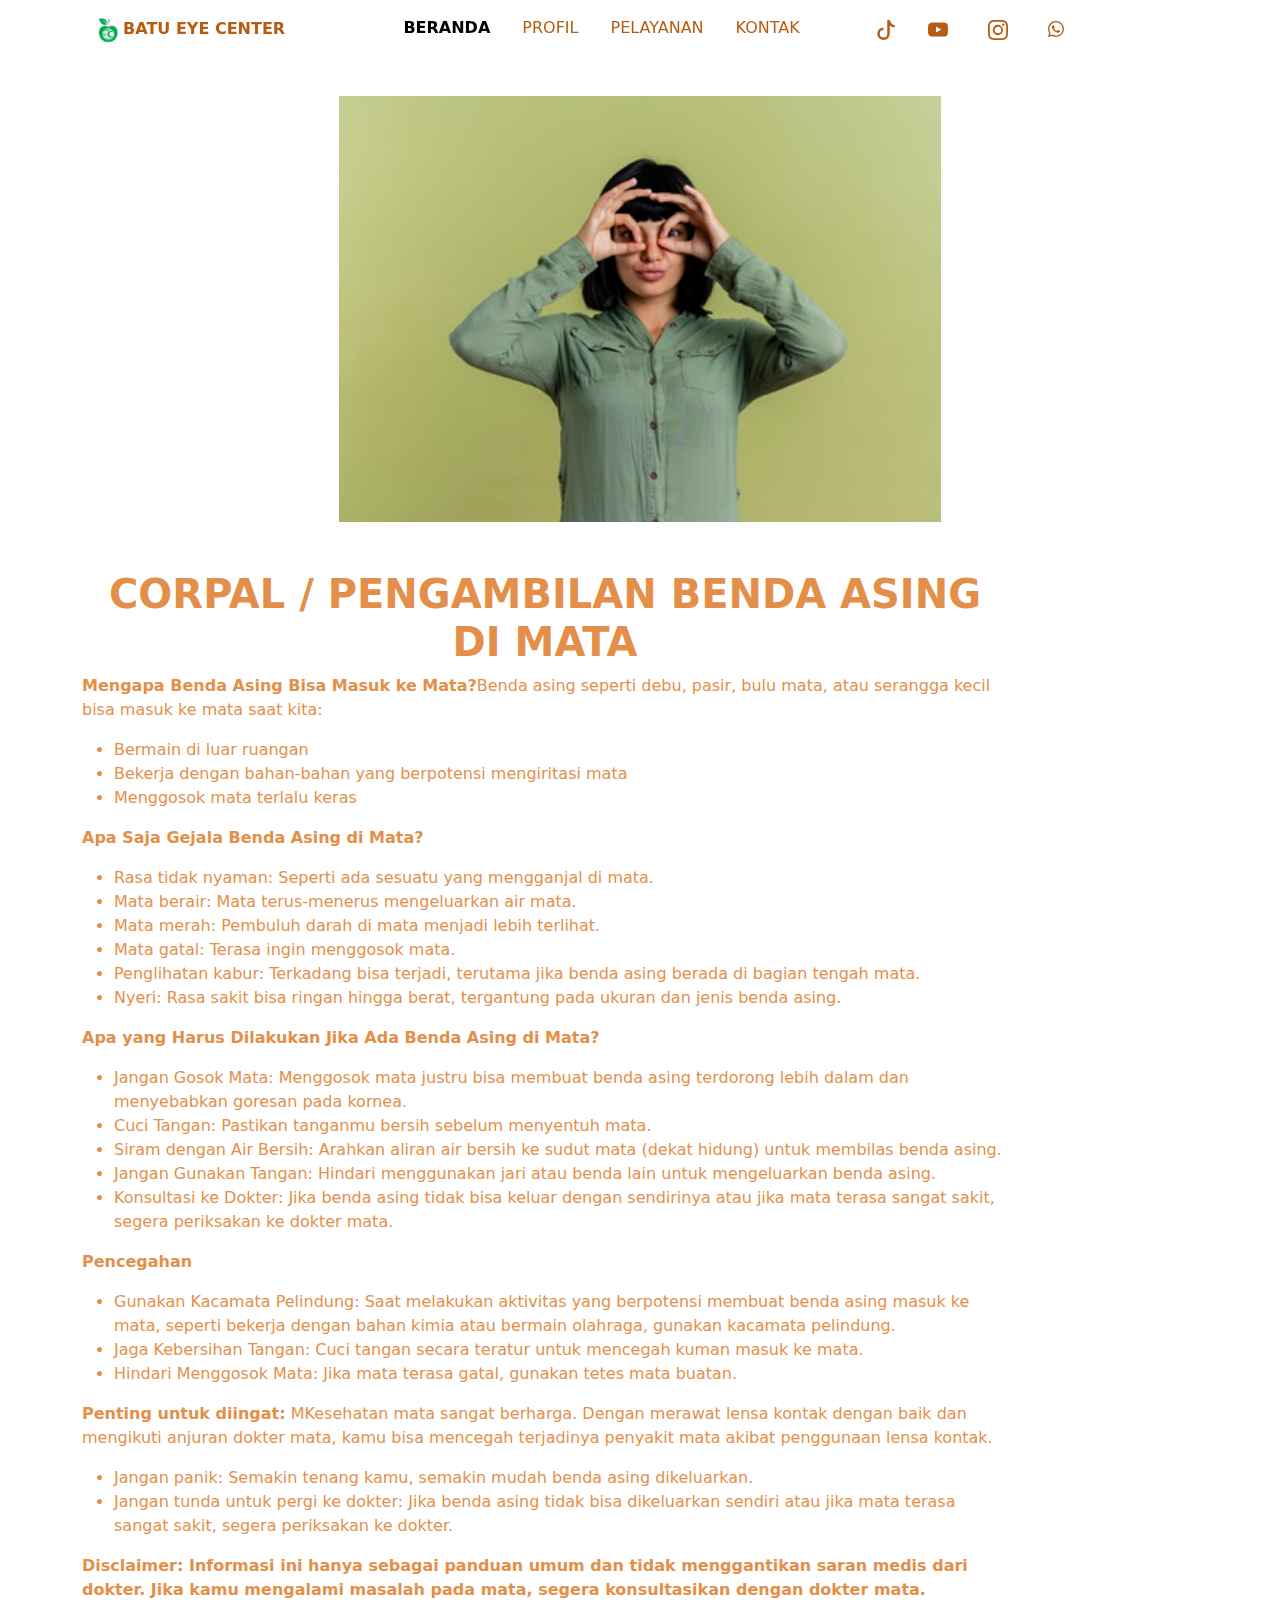
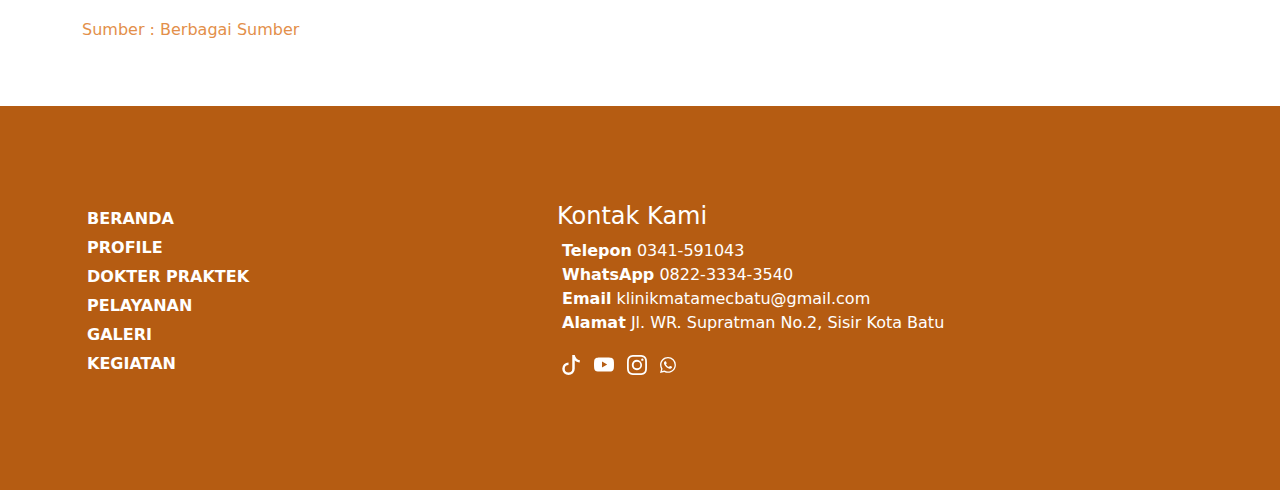
<file: corpal.html>
<!doctype html>
<html lang="en">
  <head>
    <meta charset="utf-8">
    <meta name="viewport" content="width=device-width, initial-scale=1">
    
    <title>Batu Eye Center / CORPAL (Pengambilan Benda Asing Di Mata)</title>
    <link href="https://cdn.jsdelivr.net/npm/bootstrap@5.3.3/dist/css/bootstrap.min.css" rel="stylesheet" integrity="sha384-QWTKZyjpPEjISv5WaRU9OFeRpok6YctnYmDr5pNlyT2bRjXh0JMhjY6hW+ALEwIH" crossorigin="anonymous">

    <link rel="stylesheet" href="css/penyakit.css">
    

    <!--Fonts-->
 
    <!--end Font-->
    <!--logo title-->
    <link rel="icon" href="asset/img/logo/logoBEC2.png" type="image/x-icon">
  </head>
  <body>
    <!--Navbar-->
    <div class="container-fluid position-fixed top-0" id="nav">
      <div class="container">
        <nav class="navbar navbar-expand-lg bg-transparant">
          <div class="container">
            
            <a class="nav-link" href="index.html" >
              <img src="asset/img/logo/logoBECfix2.png" alt="Bootstrap" width="20" class="d-inline-block ms-1">
              <span class="fw-bold">BATU EYE CENTER</span></a>
            <button class="navbar-toggler" type="button" data-bs-toggle="collapse" data-bs-target="#navbarNav" aria-controls="navbarNav" aria-expanded="false" aria-label="Toggle navigation">
              <span class="navbar-toggler-icon"></span>
            </button>
            <div class="collapse navbar-collapse" id="navbarNav">
              <ul class="navbar-nav mx-auto">
                <li class="nav-item mx-2">
                  <a class="nav-link active" aria-current="page" href="#">BERANDA</a>
                </li>
                <li class="nav-item mx-2">
                  <a class="nav-link" href="profile.html">PROFIL</a>
                </li>
                <li class="nav-item mx-2">
                  <a class="nav-link" href="index.html">PELAYANAN</a>
                </li>
                <li class="nav-item mx-2">
                  <a class="nav-link" href="#kontak">KONTAK</a>
                </li>
                <li class="nav-item ms-lg-5">
                  <a class="nav-link" href="#">
                    <svg xmlns="http://www.w3.org/2000/svg" class="m-1" width="20" fill="currentColor" class="bi bi-tiktok" viewBox="0 0 16 16">
                      <path d="M9 0h1.98c.144.715.54 1.617 1.235 2.512C12.895 3.389 13.797 4 15 4v2c-1.753 0-3.07-.814-4-1.829V11a5 5 0 1 1-5-5v2a3 3 0 1 0 3 3z"/>
                      </svg>
                  </a>
                </li>
                <li class="nav-item mx-2">
                  <a class="nav-link" href="https://www.youtube.com/@KlinikMataMECBatu">
                    <svg xmlns="http://www.w3.org/2000/svg" class="m-1" width="20" fill="currentColor" class="bi bi-youtube" viewBox="0 0 16 16">
                      <path d="M8.051 1.999h.089c.822.003 4.987.033 6.11.335a2.01 2.01 0 0 1 1.415 1.42c.101.38.172.883.22 1.402l.01.104.022.26.008.104c.065.914.073 1.77.074 1.957v.075c-.001.194-.01 1.108-.082 2.06l-.008.105-.009.104c-.05.572-.124 1.14-.235 1.558a2.01 2.01 0 0 1-1.415 1.42c-1.16.312-5.569.334-6.18.335h-.142c-.309 0-1.587-.006-2.927-.052l-.17-.006-.087-.004-.171-.007-.171-.007c-1.11-.049-2.167-.128-2.654-.26a2.01 2.01 0 0 1-1.415-1.419c-.111-.417-.185-.986-.235-1.558L.09 9.82l-.008-.104A31 31 0 0 1 0 7.68v-.123c.002-.215.01-.958.064-1.778l.007-.103.003-.052.008-.104.022-.26.01-.104c.048-.519.119-1.023.22-1.402a2.01 2.01 0 0 1 1.415-1.42c.487-.13 1.544-.21 2.654-.26l.17-.007.172-.006.086-.003.171-.007A100 100 0 0 1 7.858 2zM6.4 5.209v4.818l4.157-2.408z"/>
                    </svg>
                  </a>
                </li>
                <li class="nav-item mx-2">
                  <a class="nav-link" href="https://www.instagram.com/batueyecenter/">
                    <svg xmlns="http://www.w3.org/2000/svg" class="m-1" width="20" fill="currentColor" class="bi bi-instagram" viewBox="0 0 16 16">
                      <path d="M8 0C5.829 0 5.556.01 4.703.048 3.85.088 3.269.222 2.76.42a3.9 3.9 0 0 0-1.417.923A3.9 3.9 0 0 0 .42 2.76C.222 3.268.087 3.85.048 4.7.01 5.555 0 5.827 0 8.001c0 2.172.01 2.444.048 3.297.04.852.174 1.433.372 1.942.205.526.478.972.923 1.417.444.445.89.719 1.416.923.51.198 1.09.333 1.942.372C5.555 15.99 5.827 16 8 16s2.444-.01 3.298-.048c.851-.04 1.434-.174 1.943-.372a3.9 3.9 0 0 0 1.416-.923c.445-.445.718-.891.923-1.417.197-.509.332-1.09.372-1.942C15.99 10.445 16 10.173 16 8s-.01-2.445-.048-3.299c-.04-.851-.175-1.433-.372-1.941a3.9 3.9 0 0 0-.923-1.417A3.9 3.9 0 0 0 13.24.42c-.51-.198-1.092-.333-1.943-.372C10.443.01 10.172 0 7.998 0zm-.717 1.442h.718c2.136 0 2.389.007 3.232.046.78.035 1.204.166 1.486.275.373.145.64.319.92.599s.453.546.598.92c.11.281.24.705.275 1.485.039.843.047 1.096.047 3.231s-.008 2.389-.047 3.232c-.035.78-.166 1.203-.275 1.485a2.5 2.5 0 0 1-.599.919c-.28.28-.546.453-.92.598-.28.11-.704.24-1.485.276-.843.038-1.096.047-3.232.047s-2.39-.009-3.233-.047c-.78-.036-1.203-.166-1.485-.276a2.5 2.5 0 0 1-.92-.598 2.5 2.5 0 0 1-.6-.92c-.109-.281-.24-.705-.275-1.485-.038-.843-.046-1.096-.046-3.233s.008-2.388.046-3.231c.036-.78.166-1.204.276-1.486.145-.373.319-.64.599-.92s.546-.453.92-.598c.282-.11.705-.24 1.485-.276.738-.034 1.024-.044 2.515-.045zm4.988 1.328a.96.96 0 1 0 0 1.92.96.96 0 0 0 0-1.92m-4.27 1.122a4.109 4.109 0 1 0 0 8.217 4.109 4.109 0 0 0 0-8.217m0 1.441a2.667 2.667 0 1 1 0 5.334 2.667 2.667 0 0 1 0-5.334"/>
                    </svg>
                  </a>
                </li>
                <li class="nav-item mx-2">
                 <a class="nav-link" href="https://wa.me/6282233343540">
                    <svg xmlns="http://www.w3.org/2000/svg" class="m-1" width="16" height="16" fill="currentColor" class="bi bi-whatsapp" viewBox="0 0 16 16">
                      <path d="M13.601 2.326A7.85 7.85 0 0 0 7.994 0C3.627 0 .068 3.558.064 7.926c0 1.399.366 2.76 1.057 3.965L0 16l4.204-1.102a7.9 7.9 0 0 0 3.79.965h.004c4.368 0 7.926-3.558 7.93-7.93A7.9 7.9 0 0 0 13.6 2.326zM7.994 14.521a6.6 6.6 0 0 1-3.356-.92l-.24-.144-2.494.654.666-2.433-.156-.251a6.56 6.56 0 0 1-1.007-3.505c0-3.626 2.957-6.584 6.591-6.584a6.56 6.56 0 0 1 4.66 1.931 6.56 6.56 0 0 1 1.928 4.66c-.004 3.639-2.961 6.592-6.592 6.592m3.615-4.934c-.197-.099-1.17-.578-1.353-.646-.182-.065-.315-.099-.445.099-.133.197-.513.646-.627.775-.114.133-.232.148-.43.05-.197-.1-.836-.308-1.592-.985-.59-.525-.985-1.175-1.103-1.372-.114-.198-.011-.304.088-.403.087-.088.197-.232.296-.346.1-.114.133-.198.198-.33.065-.134.034-.248-.015-.347-.05-.099-.445-1.076-.612-1.47-.16-.389-.323-.335-.445-.34-.114-.007-.247-.007-.38-.007a.73.73 0 0 0-.529.247c-.182.198-.691.677-.691 1.654s.71 1.916.81 2.049c.098.133 1.394 2.132 3.383 2.992.47.205.84.326 1.129.418.475.152.904.129 1.246.08.38-.058 1.171-.48 1.338-.943.164-.464.164-.86.114-.943-.049-.084-.182-.133-.38-.232"/>
                    </svg>
                  </a>
                </li>
              </ul>
              
            </div>
          </div>
        </nav>
      </div>
    </div>
    
    <!--end navbar-->

<!--Foto katarak-->
<section id="fpenyakit">
  <div class="container-fluid">
      <div class="container">
          <div class="row mt-5 pt-5 justify-content-center text-center">
              <div class="col-10">
                 <img src="asset/img/foto/corpal.jpg">
              </div>
          </div>
      </div>
  </div>
</section>
<!--End Foto katarak-->
 <section id="ketpenyakit">
    <div class="container-fluid mt-5">
        <div class="container">
            <div class="row">
                <div class="col-lg-10 text-center">
                    <h1 class="fw-bold">CORPAL / PENGAMBILAN BENDA ASING DI MATA</h1>
                </div>
            </div>
            <div class="row mb-5">
                <div class="col-lg-10">
                    <p>
                    <span class="fw-bold">Mengapa Benda Asing Bisa Masuk ke Mata?</span>Benda asing seperti debu, pasir, bulu mata, atau serangga kecil bisa masuk ke mata saat kita:
                    </p>
                   
                    <ul>
                        <li>
                            Bermain di luar ruangan
                        </li>
                        <li>
                            Bekerja dengan bahan-bahan yang berpotensi mengiritasi mata
                        </li>
                        <li>
                            Menggosok mata terlalu keras
                        </li>
                        
                       
                    </ul>
                    <p>
                        <span class="fw-bold">Apa Saja Gejala Benda Asing di Mata?</span>
                        
                    </p>
                    <ul>
                        <li>
                            Rasa tidak nyaman: Seperti ada sesuatu yang mengganjal di mata.
                        </li>
                        <li>
                            Mata berair: Mata terus-menerus mengeluarkan air mata.
                        </li>
                        <li>
                            Mata merah: Pembuluh darah di mata menjadi lebih terlihat.
                        </li>
                        <li>
                            Mata gatal: Terasa ingin menggosok mata.
                        </li>
                        <li>
                            Penglihatan kabur: Terkadang bisa terjadi, terutama jika benda asing berada di bagian tengah mata.
                        </li>
                        <li>
                            Nyeri: Rasa sakit bisa ringan hingga berat, tergantung pada ukuran dan jenis benda asing.
                        </li>
                       
                        
                    </ul>
                    <p>
                        <span class="fw-bold">Apa yang Harus Dilakukan Jika Ada Benda Asing di Mata?</span>
                        
                    </p>
                    <ul>
                            <li>
                                Jangan Gosok Mata: Menggosok mata justru bisa membuat benda asing terdorong lebih dalam dan menyebabkan goresan pada kornea.
                            </li>
                             <li>
                                Cuci Tangan: Pastikan tanganmu bersih sebelum menyentuh mata.
                            </li>
                            <li>
                                Siram dengan Air Bersih: Arahkan aliran air bersih ke sudut mata (dekat hidung) untuk membilas benda asing.
                            </li>
                            <li>
                                Jangan Gunakan Tangan: Hindari menggunakan jari atau benda lain untuk mengeluarkan benda asing.
                            </li>
                            <li>
                                Konsultasi ke Dokter: Jika benda asing tidak bisa keluar dengan sendirinya atau jika mata terasa sangat sakit, segera periksakan ke dokter mata.
                            </li>
                        
                    </ul>
                    <p>
                        <span class="fw-bold">Pencegahan</span>
                      
                    </p>
                    <ul>
                        <li>
                            Gunakan Kacamata Pelindung: Saat melakukan aktivitas yang berpotensi membuat benda asing masuk ke mata, seperti bekerja dengan bahan kimia atau bermain olahraga, gunakan kacamata pelindung.</li>
                        <li>
                            Jaga Kebersihan Tangan: Cuci tangan secara teratur untuk mencegah kuman masuk ke mata. 
                        </li>
                        <li>
                            Hindari Menggosok Mata: Jika mata terasa gatal, gunakan tetes mata buatan.
                        </li>
                    </ul>
                    <p>
                        <span class="fw-bold">Penting untuk diingat:</span>
                        MKesehatan mata sangat berharga. Dengan merawat lensa kontak dengan baik dan mengikuti anjuran dokter mata, kamu bisa mencegah terjadinya penyakit mata akibat penggunaan lensa kontak.
                    </p>
                <ul>
                    <li>
                        Jangan panik: Semakin tenang kamu, semakin mudah benda asing dikeluarkan.
                    </li>
                    <li>
                        Jangan tunda untuk pergi ke dokter: Jika benda asing tidak bisa dikeluarkan sendiri atau jika mata terasa sangat sakit, segera periksakan ke dokter.
                    </li>
                </ul>
                    
                    <p class="fw-bold">Disclaimer: Informasi ini hanya sebagai panduan umum dan tidak menggantikan saran medis dari dokter. Jika kamu mengalami masalah pada mata, segera konsultasikan dengan dokter mata.</p>
                    
                    <p>Sumber : Berbagai Sumber</p>
                </div>
            </div>
        </div>
    </div>
 </section>
 <!--kontak kami-->
 <section id="kontak">
  <div class="container-fluid py-5">
    <div class="container">
      <div class="row">

        <div class="col-5 mt-5">
          
          <p class="fw-bold">
            <a href="#"><span>BERANDA</span></a>
          </p>
          <p class="fw-bold">
            <a href="#"><span>PROFILE</span></a>
          </p>
            <p class="fw-bold">
            <a href="#"><span>DOKTER PRAKTEK</span></a>  
            </p>
            <p class="fw-bold">
              <a href="#pelayanan"><span>PELAYANAN</span></a>
            </p>
            <p class="fw-bold">
              <a href="#galery"><span>GALERI</span></a>
            </p>
            <p class="fw-bold">
              <a href="#"><span>KEGIATAN</span></a>
            </p>
        </div>

        <div class="col-5 mt-5">
          
          <h4> Kontak Kami</h4>
          <p>
            <span class="fw-bold">Telepon</span> 0341-591043 
            <br>
            <span class="fw-bold">WhatsApp</span> <a href="https://wa.me/6282233343540">0822-3334-3540</a>
            <br>
            <span class="fw-bold">Email</span> klinikmatamecbatu@gmail.com
            <br>
            <span class="fw-bold">Alamat</span> <a href="https://maps.app.goo.gl/JAcaqyxXCGLkszbA6">Jl. WR. Supratman No.2, Sisir Kota Batu</a> 
          </p>
          <div class="sosmed-kontak mt-3">
            <a class="nav-link d-inline-block" href="#">
                <svg xmlns="http://www.w3.org/2000/svg" class="m-1" width="20" fill="currentColor" class="bi bi-tiktok" viewBox="0 0 16 16">
                  <path d="M9 0h1.98c.144.715.54 1.617 1.235 2.512C12.895 3.389 13.797 4 15 4v2c-1.753 0-3.07-.814-4-1.829V11a5 5 0 1 1-5-5v2a3 3 0 1 0 3 3z"/>
                  </svg>
              </a>
            <a class="nav-link d-inline-block" href="#">
                <svg xmlns="http://www.w3.org/2000/svg" class="m-1" width="20" fill="currentColor" class="bi bi-youtube" viewBox="0 0 16 16">
                  <path d="M8.051 1.999h.089c.822.003 4.987.033 6.11.335a2.01 2.01 0 0 1 1.415 1.42c.101.38.172.883.22 1.402l.01.104.022.26.008.104c.065.914.073 1.77.074 1.957v.075c-.001.194-.01 1.108-.082 2.06l-.008.105-.009.104c-.05.572-.124 1.14-.235 1.558a2.01 2.01 0 0 1-1.415 1.42c-1.16.312-5.569.334-6.18.335h-.142c-.309 0-1.587-.006-2.927-.052l-.17-.006-.087-.004-.171-.007-.171-.007c-1.11-.049-2.167-.128-2.654-.26a2.01 2.01 0 0 1-1.415-1.419c-.111-.417-.185-.986-.235-1.558L.09 9.82l-.008-.104A31 31 0 0 1 0 7.68v-.123c.002-.215.01-.958.064-1.778l.007-.103.003-.052.008-.104.022-.26.01-.104c.048-.519.119-1.023.22-1.402a2.01 2.01 0 0 1 1.415-1.42c.487-.13 1.544-.21 2.654-.26l.17-.007.172-.006.086-.003.171-.007A100 100 0 0 1 7.858 2zM6.4 5.209v4.818l4.157-2.408z"/>
                </svg>
              </a>
              <a class="nav-link d-inline-block" href="#">
                <svg xmlns="http://www.w3.org/2000/svg" class="m-1" width="20" fill="currentColor" class="bi bi-instagram" viewBox="0 0 16 16">
                  <path d="M8 0C5.829 0 5.556.01 4.703.048 3.85.088 3.269.222 2.76.42a3.9 3.9 0 0 0-1.417.923A3.9 3.9 0 0 0 .42 2.76C.222 3.268.087 3.85.048 4.7.01 5.555 0 5.827 0 8.001c0 2.172.01 2.444.048 3.297.04.852.174 1.433.372 1.942.205.526.478.972.923 1.417.444.445.89.719 1.416.923.51.198 1.09.333 1.942.372C5.555 15.99 5.827 16 8 16s2.444-.01 3.298-.048c.851-.04 1.434-.174 1.943-.372a3.9 3.9 0 0 0 1.416-.923c.445-.445.718-.891.923-1.417.197-.509.332-1.09.372-1.942C15.99 10.445 16 10.173 16 8s-.01-2.445-.048-3.299c-.04-.851-.175-1.433-.372-1.941a3.9 3.9 0 0 0-.923-1.417A3.9 3.9 0 0 0 13.24.42c-.51-.198-1.092-.333-1.943-.372C10.443.01 10.172 0 7.998 0zm-.717 1.442h.718c2.136 0 2.389.007 3.232.046.78.035 1.204.166 1.486.275.373.145.64.319.92.599s.453.546.598.92c.11.281.24.705.275 1.485.039.843.047 1.096.047 3.231s-.008 2.389-.047 3.232c-.035.78-.166 1.203-.275 1.485a2.5 2.5 0 0 1-.599.919c-.28.28-.546.453-.92.598-.28.11-.704.24-1.485.276-.843.038-1.096.047-3.232.047s-2.39-.009-3.233-.047c-.78-.036-1.203-.166-1.485-.276a2.5 2.5 0 0 1-.92-.598 2.5 2.5 0 0 1-.6-.92c-.109-.281-.24-.705-.275-1.485-.038-.843-.046-1.096-.046-3.233s.008-2.388.046-3.231c.036-.78.166-1.204.276-1.486.145-.373.319-.64.599-.92s.546-.453.92-.598c.282-.11.705-.24 1.485-.276.738-.034 1.024-.044 2.515-.045zm4.988 1.328a.96.96 0 1 0 0 1.92.96.96 0 0 0 0-1.92m-4.27 1.122a4.109 4.109 0 1 0 0 8.217 4.109 4.109 0 0 0 0-8.217m0 1.441a2.667 2.667 0 1 1 0 5.334 2.667 2.667 0 0 1 0-5.334"/>
                </svg>
              </a>
              <a class="nav-link d-inline-block" href="#">
                <svg xmlns="http://www.w3.org/2000/svg" class="m-1" width="16" height="16" fill="currentColor" class="bi bi-whatsapp" viewBox="0 0 16 16">
                  <path d="M13.601 2.326A7.85 7.85 0 0 0 7.994 0C3.627 0 .068 3.558.064 7.926c0 1.399.366 2.76 1.057 3.965L0 16l4.204-1.102a7.9 7.9 0 0 0 3.79.965h.004c4.368 0 7.926-3.558 7.93-7.93A7.9 7.9 0 0 0 13.6 2.326zM7.994 14.521a6.6 6.6 0 0 1-3.356-.92l-.24-.144-2.494.654.666-2.433-.156-.251a6.56 6.56 0 0 1-1.007-3.505c0-3.626 2.957-6.584 6.591-6.584a6.56 6.56 0 0 1 4.66 1.931 6.56 6.56 0 0 1 1.928 4.66c-.004 3.639-2.961 6.592-6.592 6.592m3.615-4.934c-.197-.099-1.17-.578-1.353-.646-.182-.065-.315-.099-.445.099-.133.197-.513.646-.627.775-.114.133-.232.148-.43.05-.197-.1-.836-.308-1.592-.985-.59-.525-.985-1.175-1.103-1.372-.114-.198-.011-.304.088-.403.087-.088.197-.232.296-.346.1-.114.133-.198.198-.33.065-.134.034-.248-.015-.347-.05-.099-.445-1.076-.612-1.47-.16-.389-.323-.335-.445-.34-.114-.007-.247-.007-.38-.007a.73.73 0 0 0-.529.247c-.182.198-.691.677-.691 1.654s.71 1.916.81 2.049c.098.133 1.394 2.132 3.383 2.992.47.205.84.326 1.129.418.475.152.904.129 1.246.08.38-.058 1.171-.48 1.338-.943.164-.464.164-.86.114-.943-.049-.084-.182-.133-.38-.232"/>
                </svg>
              </a>
        
          </div>
            
        </ul>
        </div>
      </div>
    </div>
  </div>
 </section>
 <!--end kontak kami-->
 
    <script src="https://cdn.jsdelivr.net/npm/bootstrap@5.3.3/dist/js/bootstrap.bundle.min.js" integrity="sha384-YvpcrYf0tY3lHB60NNkmXc5s9fDVZLESaAA55NDzOxhy9GkcIdslK1eN7N6jIeHz" crossorigin="anonymous"></script>
    <!--milik sendiri-->
    <script src="batu.js"></script>
  </body>
</html>
</file>
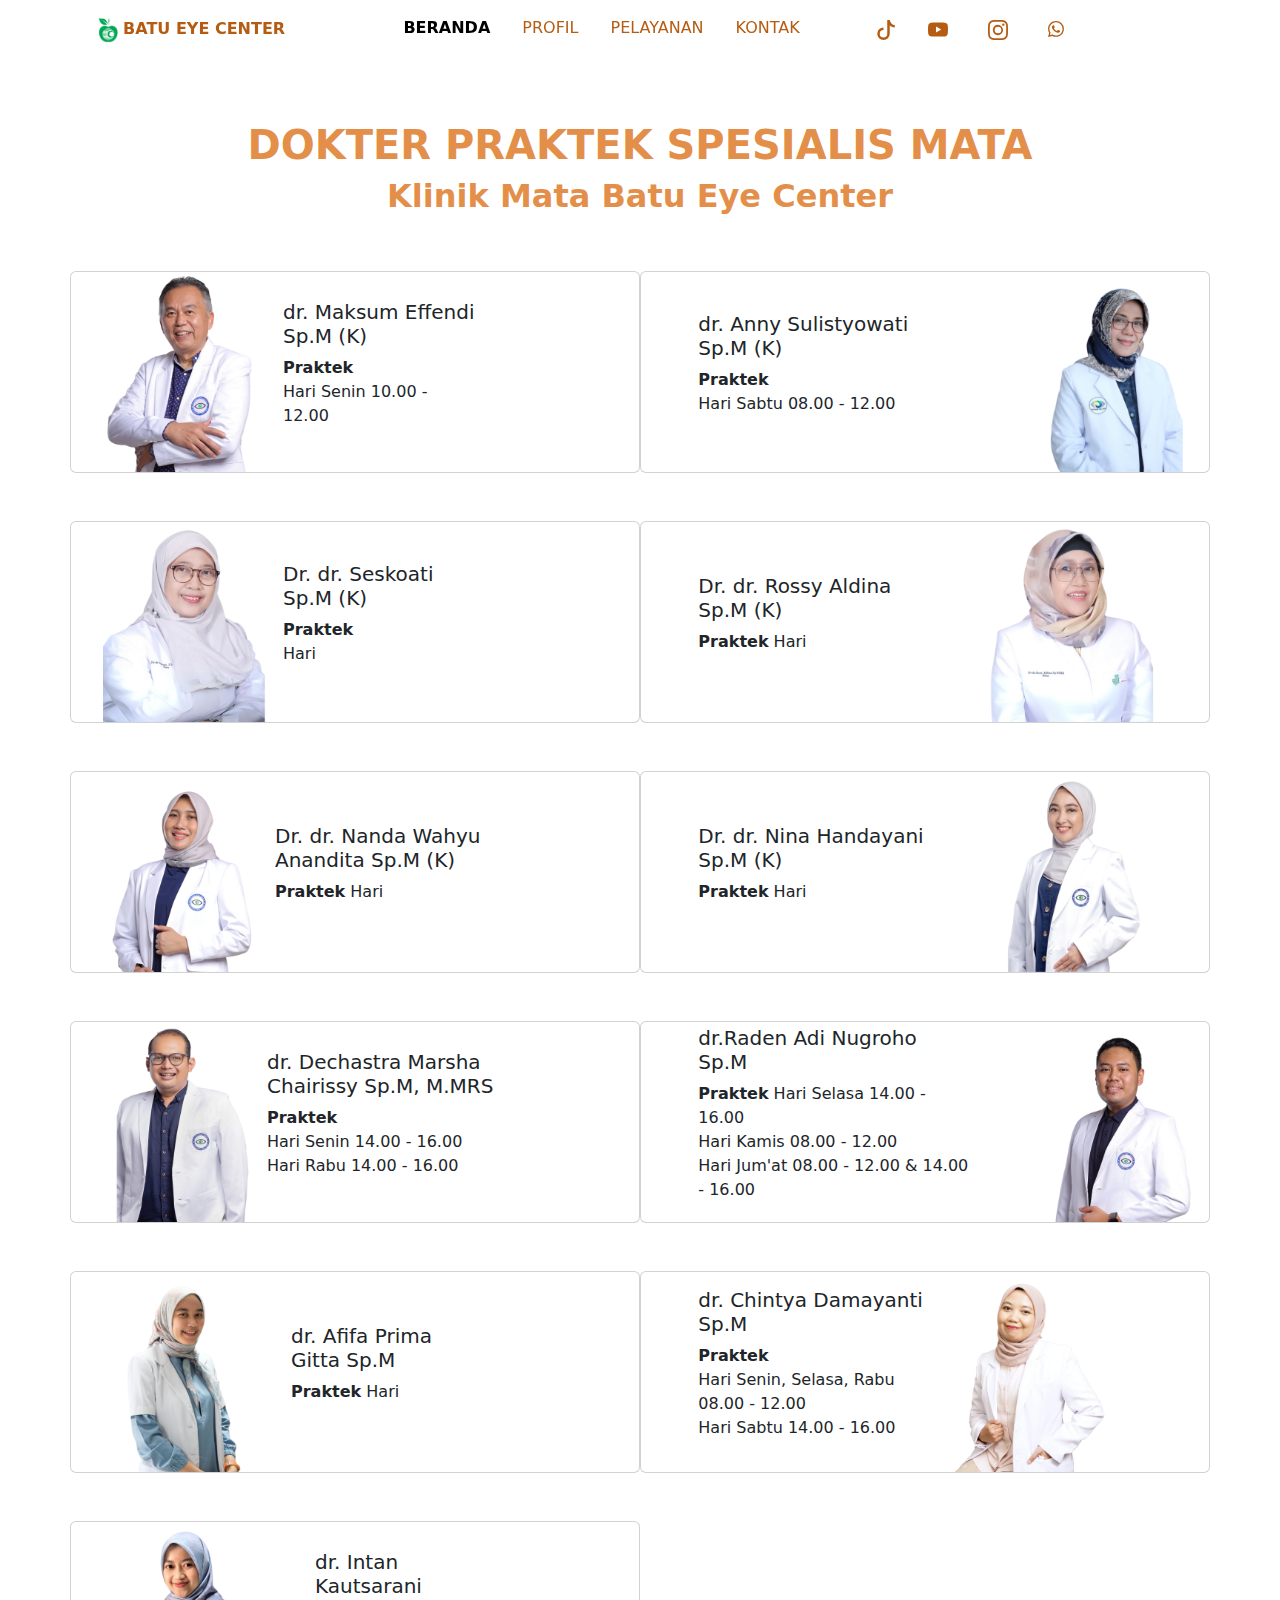
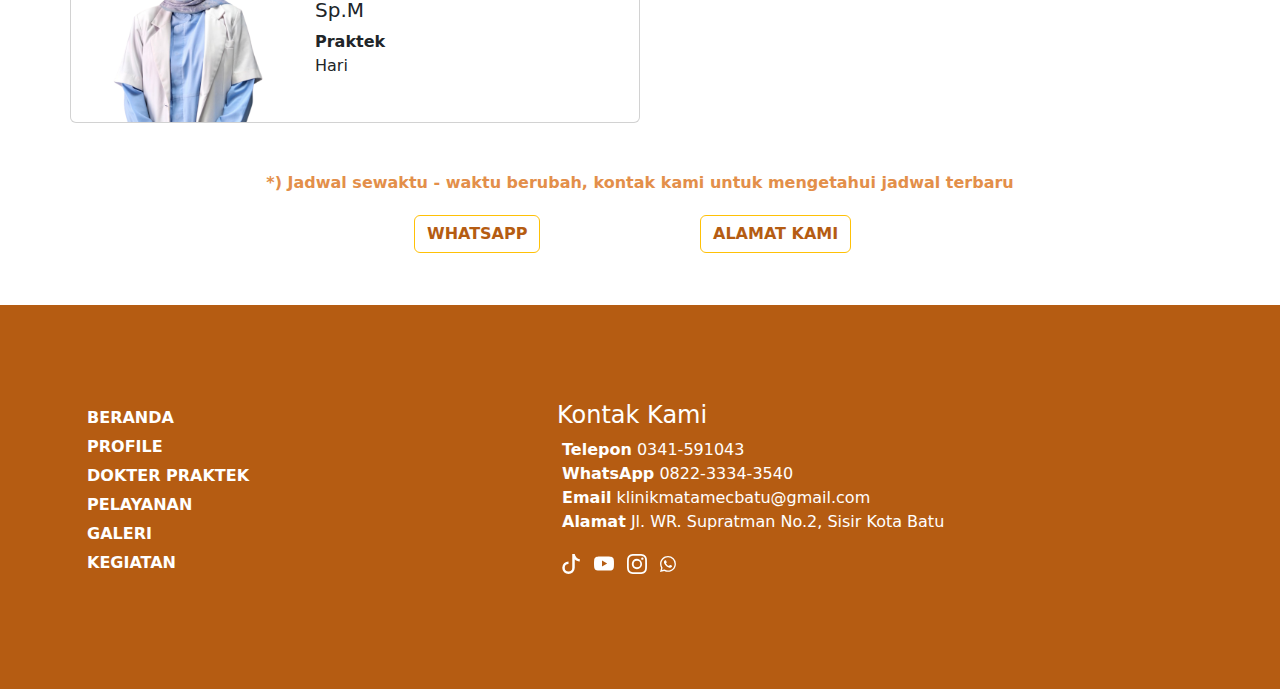
<file: dokterspm.html>
<!doctype html>
<html lang="en">
  <head>
    <meta charset="utf-8">
    <meta name="viewport" content="width=device-width, initial-scale=1">
    
    <title>Batu Eye Center</title>
    <link href="https://cdn.jsdelivr.net/npm/bootstrap@5.3.3/dist/css/bootstrap.min.css" rel="stylesheet" integrity="sha384-QWTKZyjpPEjISv5WaRU9OFeRpok6YctnYmDr5pNlyT2bRjXh0JMhjY6hW+ALEwIH" crossorigin="anonymous">

    <link rel="stylesheet" href="dokter.css">
    <link rel="stylesheet" href="style.css">
    

    <!--Fonts-->
 
    <!--end Font-->
    <!--logo title-->
    <link rel="icon" href="asset/img/logo/logoBEC2.png" type="image/x-icon">
  </head>
  <body>
    <!--Navbar-->
    <div class="container-fluid position-fixed top-0" id="nav">
      <div class="container">
        <nav class="navbar navbar-expand-lg bg-transparant">
          <div class="container">
            
            <a class="nav-link" href="index.html" >
              <img src="asset/img/logo/logoBECfix2.png" alt="Bootstrap" width="20" class="d-inline-block ms-1">
              <span class="fw-bold">BATU EYE CENTER</span></a>
            <button class="navbar-toggler" type="button" data-bs-toggle="collapse" data-bs-target="#navbarNav" aria-controls="navbarNav" aria-expanded="false" aria-label="Toggle navigation">
              <span class="navbar-toggler-icon"></span>
            </button>
            <div class="collapse navbar-collapse" id="navbarNav">
              <ul class="navbar-nav mx-auto">
                <li class="nav-item mx-2">
                  <a class="nav-link active" aria-current="page" href="#">BERANDA</a>
                </li>
                <li class="nav-item mx-2">
                  <a class="nav-link" href="profile.html">PROFIL</a>
                </li>
                <li class="nav-item mx-2">
                  <a class="nav-link" href="index.html">PELAYANAN</a>
                </li>
                <li class="nav-item mx-2">
                  <a class="nav-link" href="#kontak">KONTAK</a>
                </li>
                <li class="nav-item ms-lg-5">
                  <a class="nav-link" href="#">
                    <svg xmlns="http://www.w3.org/2000/svg" class="m-1" width="20" fill="currentColor" class="bi bi-tiktok" viewBox="0 0 16 16">
                      <path d="M9 0h1.98c.144.715.54 1.617 1.235 2.512C12.895 3.389 13.797 4 15 4v2c-1.753 0-3.07-.814-4-1.829V11a5 5 0 1 1-5-5v2a3 3 0 1 0 3 3z"/>
                      </svg>
                  </a>
                </li>
                <li class="nav-item mx-2">
                  <a class="nav-link" href="https://www.youtube.com/@KlinikMataMECBatu">
                    <svg xmlns="http://www.w3.org/2000/svg" class="m-1" width="20" fill="currentColor" class="bi bi-youtube" viewBox="0 0 16 16">
                      <path d="M8.051 1.999h.089c.822.003 4.987.033 6.11.335a2.01 2.01 0 0 1 1.415 1.42c.101.38.172.883.22 1.402l.01.104.022.26.008.104c.065.914.073 1.77.074 1.957v.075c-.001.194-.01 1.108-.082 2.06l-.008.105-.009.104c-.05.572-.124 1.14-.235 1.558a2.01 2.01 0 0 1-1.415 1.42c-1.16.312-5.569.334-6.18.335h-.142c-.309 0-1.587-.006-2.927-.052l-.17-.006-.087-.004-.171-.007-.171-.007c-1.11-.049-2.167-.128-2.654-.26a2.01 2.01 0 0 1-1.415-1.419c-.111-.417-.185-.986-.235-1.558L.09 9.82l-.008-.104A31 31 0 0 1 0 7.68v-.123c.002-.215.01-.958.064-1.778l.007-.103.003-.052.008-.104.022-.26.01-.104c.048-.519.119-1.023.22-1.402a2.01 2.01 0 0 1 1.415-1.42c.487-.13 1.544-.21 2.654-.26l.17-.007.172-.006.086-.003.171-.007A100 100 0 0 1 7.858 2zM6.4 5.209v4.818l4.157-2.408z"/>
                    </svg>
                  </a>
                </li>
                <li class="nav-item mx-2">
                  <a class="nav-link" href="https://www.instagram.com/batueyecenter/">
                    <svg xmlns="http://www.w3.org/2000/svg" class="m-1" width="20" fill="currentColor" class="bi bi-instagram" viewBox="0 0 16 16">
                      <path d="M8 0C5.829 0 5.556.01 4.703.048 3.85.088 3.269.222 2.76.42a3.9 3.9 0 0 0-1.417.923A3.9 3.9 0 0 0 .42 2.76C.222 3.268.087 3.85.048 4.7.01 5.555 0 5.827 0 8.001c0 2.172.01 2.444.048 3.297.04.852.174 1.433.372 1.942.205.526.478.972.923 1.417.444.445.89.719 1.416.923.51.198 1.09.333 1.942.372C5.555 15.99 5.827 16 8 16s2.444-.01 3.298-.048c.851-.04 1.434-.174 1.943-.372a3.9 3.9 0 0 0 1.416-.923c.445-.445.718-.891.923-1.417.197-.509.332-1.09.372-1.942C15.99 10.445 16 10.173 16 8s-.01-2.445-.048-3.299c-.04-.851-.175-1.433-.372-1.941a3.9 3.9 0 0 0-.923-1.417A3.9 3.9 0 0 0 13.24.42c-.51-.198-1.092-.333-1.943-.372C10.443.01 10.172 0 7.998 0zm-.717 1.442h.718c2.136 0 2.389.007 3.232.046.78.035 1.204.166 1.486.275.373.145.64.319.92.599s.453.546.598.92c.11.281.24.705.275 1.485.039.843.047 1.096.047 3.231s-.008 2.389-.047 3.232c-.035.78-.166 1.203-.275 1.485a2.5 2.5 0 0 1-.599.919c-.28.28-.546.453-.92.598-.28.11-.704.24-1.485.276-.843.038-1.096.047-3.232.047s-2.39-.009-3.233-.047c-.78-.036-1.203-.166-1.485-.276a2.5 2.5 0 0 1-.92-.598 2.5 2.5 0 0 1-.6-.92c-.109-.281-.24-.705-.275-1.485-.038-.843-.046-1.096-.046-3.233s.008-2.388.046-3.231c.036-.78.166-1.204.276-1.486.145-.373.319-.64.599-.92s.546-.453.92-.598c.282-.11.705-.24 1.485-.276.738-.034 1.024-.044 2.515-.045zm4.988 1.328a.96.96 0 1 0 0 1.92.96.96 0 0 0 0-1.92m-4.27 1.122a4.109 4.109 0 1 0 0 8.217 4.109 4.109 0 0 0 0-8.217m0 1.441a2.667 2.667 0 1 1 0 5.334 2.667 2.667 0 0 1 0-5.334"/>
                    </svg>
                  </a>
                </li>
                <li class="nav-item mx-2">
                 <a class="nav-link" href="https://wa.me/6282233343540">
                    <svg xmlns="http://www.w3.org/2000/svg" class="m-1" width="16" height="16" fill="currentColor" class="bi bi-whatsapp" viewBox="0 0 16 16">
                      <path d="M13.601 2.326A7.85 7.85 0 0 0 7.994 0C3.627 0 .068 3.558.064 7.926c0 1.399.366 2.76 1.057 3.965L0 16l4.204-1.102a7.9 7.9 0 0 0 3.79.965h.004c4.368 0 7.926-3.558 7.93-7.93A7.9 7.9 0 0 0 13.6 2.326zM7.994 14.521a6.6 6.6 0 0 1-3.356-.92l-.24-.144-2.494.654.666-2.433-.156-.251a6.56 6.56 0 0 1-1.007-3.505c0-3.626 2.957-6.584 6.591-6.584a6.56 6.56 0 0 1 4.66 1.931 6.56 6.56 0 0 1 1.928 4.66c-.004 3.639-2.961 6.592-6.592 6.592m3.615-4.934c-.197-.099-1.17-.578-1.353-.646-.182-.065-.315-.099-.445.099-.133.197-.513.646-.627.775-.114.133-.232.148-.43.05-.197-.1-.836-.308-1.592-.985-.59-.525-.985-1.175-1.103-1.372-.114-.198-.011-.304.088-.403.087-.088.197-.232.296-.346.1-.114.133-.198.198-.33.065-.134.034-.248-.015-.347-.05-.099-.445-1.076-.612-1.47-.16-.389-.323-.335-.445-.34-.114-.007-.247-.007-.38-.007a.73.73 0 0 0-.529.247c-.182.198-.691.677-.691 1.654s.71 1.916.81 2.049c.098.133 1.394 2.132 3.383 2.992.47.205.84.326 1.129.418.475.152.904.129 1.246.08.38-.058 1.171-.48 1.338-.943.164-.464.164-.86.114-.943-.049-.084-.182-.133-.38-.232"/>
                    </svg>
                  </a>
                </li>
              </ul>
              
            </div>
          </div>
        </nav>
      </div>
    </div>
    
    <!--end navbar-->


 <!--foto-->
 <section id="spesialis">
    <div class="container-fluid">
        <div class="container">
            <div class="row mt-5 text-center justify-content-center">
                <div class="col-10 mt-5">
                    <h1 class="fw-bold">DOKTER PRAKTEK SPESIALIS MATA</h1>
                    <h2 class="fw-bold">Klinik Mata Batu Eye Center</h2>
                </div>
            </div>


            <div class="row mt-5">
                <div class=" card col-lg-6 col-md-10 flex-row atas">
                    <div class="col-3">
                       <img src="asset/img/spm/3.png" width="200px" >
                    </div>
                    <div class="col-lg-5 col-md-4 my-auto offset-1 mx-5 px-3">
                        <h5>dr. Maksum Effendi Sp.M (K)</h5>
                        <p>
                            <span class="fw-bold">Praktek</span> <br>  
                            Hari Senin 10.00 - 12.00
                        </p>
                    </div>
                </div>
                <div class=" card col-lg-6 flex-row">
                <div class="col-5 my-auto offset-1">
                      <h5>dr. Anny Sulistyowati Sp.M (K)</h5>
                      <p>
                          <span class="fw-bold">Praktek</span> <br>
                          Hari Sabtu 08.00 - 12.00
                      </p>
                  </div>
                  <div class="col-3 offset-lg-2 offset-sm-1">
                    <img src="asset/img/spm/3111.png" width="200px" >
                 </div>
              </div>
            </div>

            <div class="row mt-5">
              <div class=" card col-lg-6 flex-row atas">
                  <div class="col-3">
                     <img src="asset/img/spm/2111.png" width="200px" >
                  </div>
                  <div class="col-lg-5 col-sm-7 my-auto offset-1 mx-5 px-3">
                      <h5>Dr. dr. Seskoati Sp.M (K)</h5> 
                      <p>
                          <span class="fw-bold">Praktek</span><br>
                          Hari 
                      </p>
                  </div>
              </div>
              <div class=" card col-lg-6 flex-row">
              <div class="col-5 my-auto offset-1">
                    <h5>Dr. dr. Rossy Aldina Sp.M (K)</h5>
                    <p>
                        <span class="fw-bold">Praktek</span>
                        Hari 
                    </p>
                </div>
                <div class="col-3 offset-lg-1">
                  <img src="asset/img/spm/4111.png" width="200px" >
               </div>
            </div>
            </div>

            <div class="row mt-5">
            <div class=" card col-lg-6 flex-row atas">
                <div class="col-3">
                   <img src="asset/img/spm/2.png" width="200px" >
                </div>
                <div class="col-lg-5 col-md-4 my-auto offset-1 mx-5 px-2">
                    <h5>Dr. dr. Nanda Wahyu Anandita Sp.M (K)</h5>
                    <p>
                        <span class="fw-bold">Praktek</span>
                        Hari 
                    </p>
                </div>
            </div>
            <div class=" card col-lg-6 flex-row">
            <div class="col-6 col-md-5 my-auto offset-1">
                  <h5>Dr. dr. Nina Handayani Sp.M (K)</h5>
                  <p>
                      <span class="fw-bold">Praktek</span>
                      Hari 
                  </p>
              </div>
              <div class="col-3 offset-lg-1">
                <img src="asset/img/spm/4.png" width="200px" >
             </div>
          </div>
            </div>

            <div class="row mt-5 my-5">
              <div class=" card col-lg-6 flex-row atas">
                  <div class="col-3">
                     <img src="asset/img/spm/5.png" width="200px" >
                  </div>
                  <div class="col-lg-5 col-md-4 my-auto offset-1 mx-5">
                      <h5>dr. Dechastra Marsha Chairissy Sp.M, M.MRS</h5>
                      <p>
                          <span class="fw-bold">Praktek</span> <br>
                          Hari Senin 14.00 - 16.00 <br>
                          Hari Rabu 14.00 - 16.00
                      </p>
                  </div>
              </div>
              <div class=" card col-lg-6 flex-row">
              <div class="col-6 my-auto offset-1">
                    <h5>dr.Raden Adi Nugroho Sp.M </h5>
                    <p>
                        <span class="fw-bold">Praktek</span>
                        Hari Selasa 14.00 - 16.00 <br>
                        Hari Kamis 08.00 - 12.00 <br>
                        Hari Jum'at 08.00 - 12.00 & 14.00 - 16.00
                    </p>
                </div>
                <div class="col-3 offset-lg-1">
                  <img src="asset/img/spm/6.png" width="200px" >
               </div>
            </div>
            </div>

            <div class="row mt-5">
              <div class=" card col-lg-6 flex-row atas">
                  <div class="col-3">
                     <img src="asset/img/spm/99.png" width="200px" >
                  </div>
                  <div class="col-lg-5 col-md-4 my-auto offset-1 mx-5 px-4">
                      <h5>dr. Afifa Prima Gitta Sp.M</h5>
                      <p>
                          <span class="fw-bold">Praktek</span>
                          Hari 
                      </p>
                  </div>
              </div>
              <div class=" card col-lg-6 flex-row">
              <div class="col-5 my-auto offset-1">
                    <h5>dr. Chintya Damayanti Sp.M </h5>
                    <p>
                        <span class="fw-bold">Praktek</span> <br>
                        Hari Senin, Selasa, Rabu 08.00 - 12.00 <br>
                        Hari Sabtu 14.00 - 16.00
                        
                    </p>
                </div>
                <div class="col-3">
                  <img src="asset/img/spm/7.png" width="200px" >
               </div>
            </div>
              </div>
  
              <div class="row mt-5 my-5">
                <div class=" card col-lg-6 flex-row atas">
                    <div class="col-3 pr-5">
                       <img src="asset/img/spm/8.png" width="200px" >
                    </div>
                    <div class="col-lg-5 col-md-4 my-auto offset-1 mx-5 px-5">
                        <h5>dr. Intan Kautsarani Sp.M </h5>
                        <p>
                            <span class="fw-bold">Praktek</span> <br>
                           Hari
                        </p>
                    </div>
                </div>
               
              </div>
            <p class="fw-bold text-center justify-content-center">
              *) Jadwal sewaktu - waktu berubah, kontak kami untuk mengetahui jadwal terbaru
            </p>
            <div class="row justify-content-center mb-5">
              <div class="col-lg-2 col-md-1 mx-5">
                <button class="btn btn-custom1 my-1 border border-warning button-lg-primary fw-bold"> <a href="https://wa.me/6282233343540">WHATSAPP</a>
                 
              </button>
              </div>
              <div class="col-lg-2 col-md-3 mx-5">
                <button class="btn btn-custom1 my-1 border border-warning button-lg-primary fw-bold"> <a href="https://maps.app.goo.gl/JAcaqyxXCGLkszbA6">ALAMAT KAMI</a>
                 
              </button>
              </div>
             
      
          </div>
        </div>
    </div>
 </section>
 <!--End foto-->
 <!--kontak kami-->
 <section id="kontak">
  <div class="container-fluid py-5">
    <div class="container">
      <div class="row">

        <div class="col-5 mt-5">
          
          <p class="fw-bold">
            <a href="#"><span>BERANDA</span></a>
          </p>
          <p class="fw-bold">
            <a href="#"><span>PROFILE</span></a>
          </p>
            <p class="fw-bold">
            <a href="#"><span>DOKTER PRAKTEK</span></a>  
            </p>
            <p class="fw-bold">
              <a href="#pelayanan"><span>PELAYANAN</span></a>
            </p>
            <p class="fw-bold">
              <a href="#galery"><span>GALERI</span></a>
            </p>
            <p class="fw-bold">
              <a href="#"><span>KEGIATAN</span></a>
            </p>
        </div>

        <div class="col-5 mt-5">
          
          <h4> Kontak Kami</h4>
          <p>
            <span class="fw-bold">Telepon</span> 0341-591043 
            <br>
            <span class="fw-bold">WhatsApp</span> <a href="https://wa.me/6282233343540">0822-3334-3540</a>
            <br>
            <span class="fw-bold">Email</span> klinikmatamecbatu@gmail.com
            <br>
            <span class="fw-bold">Alamat</span> <a href="https://maps.app.goo.gl/JAcaqyxXCGLkszbA6">Jl. WR. Supratman No.2, Sisir Kota Batu</a> 
          </p>
          <div class="sosmed-kontak mt-3">
            <a class="nav-link d-inline-block" href="#">
                <svg xmlns="http://www.w3.org/2000/svg" class="m-1" width="20" fill="currentColor" class="bi bi-tiktok" viewBox="0 0 16 16">
                  <path d="M9 0h1.98c.144.715.54 1.617 1.235 2.512C12.895 3.389 13.797 4 15 4v2c-1.753 0-3.07-.814-4-1.829V11a5 5 0 1 1-5-5v2a3 3 0 1 0 3 3z"/>
                  </svg>
              </a>
            <a class="nav-link d-inline-block" href="#">
                <svg xmlns="http://www.w3.org/2000/svg" class="m-1" width="20" fill="currentColor" class="bi bi-youtube" viewBox="0 0 16 16">
                  <path d="M8.051 1.999h.089c.822.003 4.987.033 6.11.335a2.01 2.01 0 0 1 1.415 1.42c.101.38.172.883.22 1.402l.01.104.022.26.008.104c.065.914.073 1.77.074 1.957v.075c-.001.194-.01 1.108-.082 2.06l-.008.105-.009.104c-.05.572-.124 1.14-.235 1.558a2.01 2.01 0 0 1-1.415 1.42c-1.16.312-5.569.334-6.18.335h-.142c-.309 0-1.587-.006-2.927-.052l-.17-.006-.087-.004-.171-.007-.171-.007c-1.11-.049-2.167-.128-2.654-.26a2.01 2.01 0 0 1-1.415-1.419c-.111-.417-.185-.986-.235-1.558L.09 9.82l-.008-.104A31 31 0 0 1 0 7.68v-.123c.002-.215.01-.958.064-1.778l.007-.103.003-.052.008-.104.022-.26.01-.104c.048-.519.119-1.023.22-1.402a2.01 2.01 0 0 1 1.415-1.42c.487-.13 1.544-.21 2.654-.26l.17-.007.172-.006.086-.003.171-.007A100 100 0 0 1 7.858 2zM6.4 5.209v4.818l4.157-2.408z"/>
                </svg>
              </a>
              <a class="nav-link d-inline-block" href="#">
                <svg xmlns="http://www.w3.org/2000/svg" class="m-1" width="20" fill="currentColor" class="bi bi-instagram" viewBox="0 0 16 16">
                  <path d="M8 0C5.829 0 5.556.01 4.703.048 3.85.088 3.269.222 2.76.42a3.9 3.9 0 0 0-1.417.923A3.9 3.9 0 0 0 .42 2.76C.222 3.268.087 3.85.048 4.7.01 5.555 0 5.827 0 8.001c0 2.172.01 2.444.048 3.297.04.852.174 1.433.372 1.942.205.526.478.972.923 1.417.444.445.89.719 1.416.923.51.198 1.09.333 1.942.372C5.555 15.99 5.827 16 8 16s2.444-.01 3.298-.048c.851-.04 1.434-.174 1.943-.372a3.9 3.9 0 0 0 1.416-.923c.445-.445.718-.891.923-1.417.197-.509.332-1.09.372-1.942C15.99 10.445 16 10.173 16 8s-.01-2.445-.048-3.299c-.04-.851-.175-1.433-.372-1.941a3.9 3.9 0 0 0-.923-1.417A3.9 3.9 0 0 0 13.24.42c-.51-.198-1.092-.333-1.943-.372C10.443.01 10.172 0 7.998 0zm-.717 1.442h.718c2.136 0 2.389.007 3.232.046.78.035 1.204.166 1.486.275.373.145.64.319.92.599s.453.546.598.92c.11.281.24.705.275 1.485.039.843.047 1.096.047 3.231s-.008 2.389-.047 3.232c-.035.78-.166 1.203-.275 1.485a2.5 2.5 0 0 1-.599.919c-.28.28-.546.453-.92.598-.28.11-.704.24-1.485.276-.843.038-1.096.047-3.232.047s-2.39-.009-3.233-.047c-.78-.036-1.203-.166-1.485-.276a2.5 2.5 0 0 1-.92-.598 2.5 2.5 0 0 1-.6-.92c-.109-.281-.24-.705-.275-1.485-.038-.843-.046-1.096-.046-3.233s.008-2.388.046-3.231c.036-.78.166-1.204.276-1.486.145-.373.319-.64.599-.92s.546-.453.92-.598c.282-.11.705-.24 1.485-.276.738-.034 1.024-.044 2.515-.045zm4.988 1.328a.96.96 0 1 0 0 1.92.96.96 0 0 0 0-1.92m-4.27 1.122a4.109 4.109 0 1 0 0 8.217 4.109 4.109 0 0 0 0-8.217m0 1.441a2.667 2.667 0 1 1 0 5.334 2.667 2.667 0 0 1 0-5.334"/>
                </svg>
              </a>
              <a class="nav-link d-inline-block" href="#">
                <svg xmlns="http://www.w3.org/2000/svg" class="m-1" width="16" height="16" fill="currentColor" class="bi bi-whatsapp" viewBox="0 0 16 16">
                  <path d="M13.601 2.326A7.85 7.85 0 0 0 7.994 0C3.627 0 .068 3.558.064 7.926c0 1.399.366 2.76 1.057 3.965L0 16l4.204-1.102a7.9 7.9 0 0 0 3.79.965h.004c4.368 0 7.926-3.558 7.93-7.93A7.9 7.9 0 0 0 13.6 2.326zM7.994 14.521a6.6 6.6 0 0 1-3.356-.92l-.24-.144-2.494.654.666-2.433-.156-.251a6.56 6.56 0 0 1-1.007-3.505c0-3.626 2.957-6.584 6.591-6.584a6.56 6.56 0 0 1 4.66 1.931 6.56 6.56 0 0 1 1.928 4.66c-.004 3.639-2.961 6.592-6.592 6.592m3.615-4.934c-.197-.099-1.17-.578-1.353-.646-.182-.065-.315-.099-.445.099-.133.197-.513.646-.627.775-.114.133-.232.148-.43.05-.197-.1-.836-.308-1.592-.985-.59-.525-.985-1.175-1.103-1.372-.114-.198-.011-.304.088-.403.087-.088.197-.232.296-.346.1-.114.133-.198.198-.33.065-.134.034-.248-.015-.347-.05-.099-.445-1.076-.612-1.47-.16-.389-.323-.335-.445-.34-.114-.007-.247-.007-.38-.007a.73.73 0 0 0-.529.247c-.182.198-.691.677-.691 1.654s.71 1.916.81 2.049c.098.133 1.394 2.132 3.383 2.992.47.205.84.326 1.129.418.475.152.904.129 1.246.08.38-.058 1.171-.48 1.338-.943.164-.464.164-.86.114-.943-.049-.084-.182-.133-.38-.232"/>
                </svg>
              </a>
        
          </div>
            
        </ul>
        </div>
      </div>
    </div>
  </div>
 </section>
 <!--end kontak kami-->

    <script src="https://cdn.jsdelivr.net/npm/bootstrap@5.3.3/dist/js/bootstrap.bundle.min.js" integrity="sha384-YvpcrYf0tY3lHB60NNkmXc5s9fDVZLESaAA55NDzOxhy9GkcIdslK1eN7N6jIeHz" crossorigin="anonymous"></script>
    <!--milik sendiri-->
    <script src="batu.js"></script>
  </body>
</html>
</file>
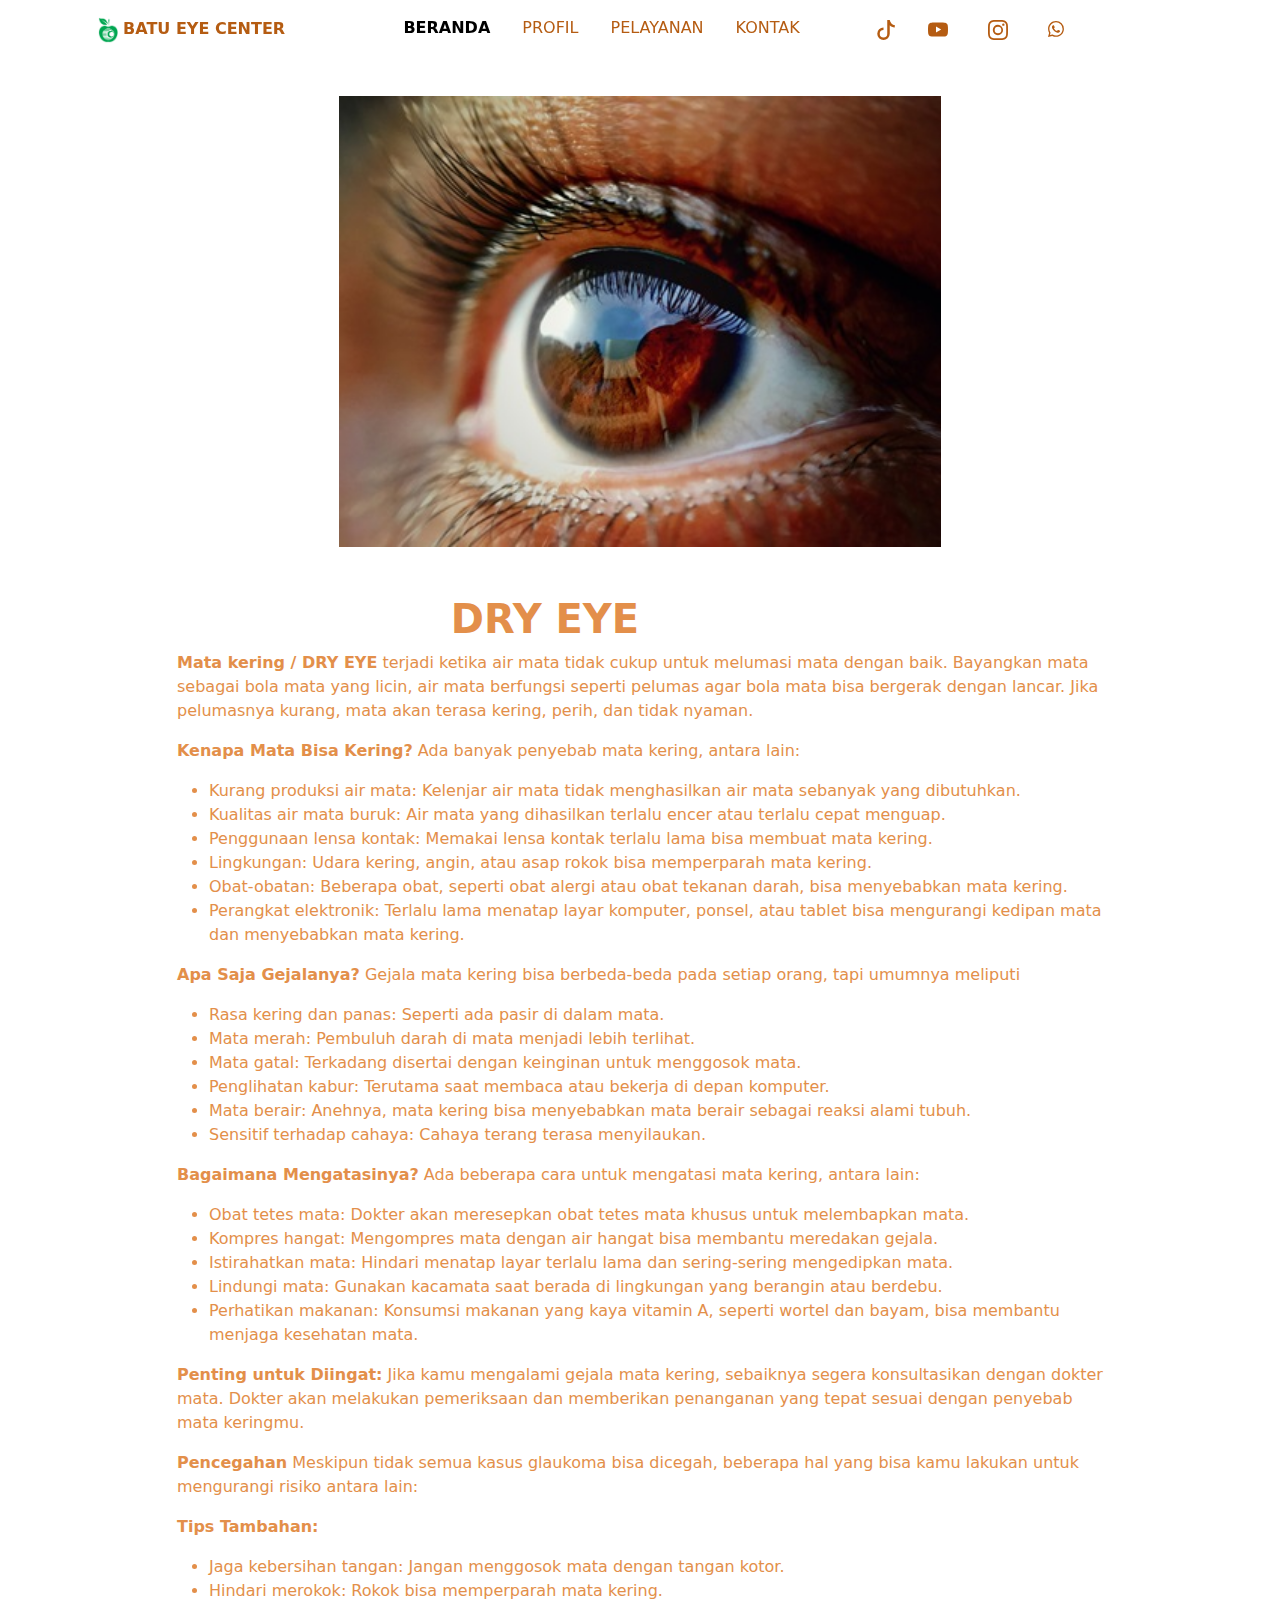
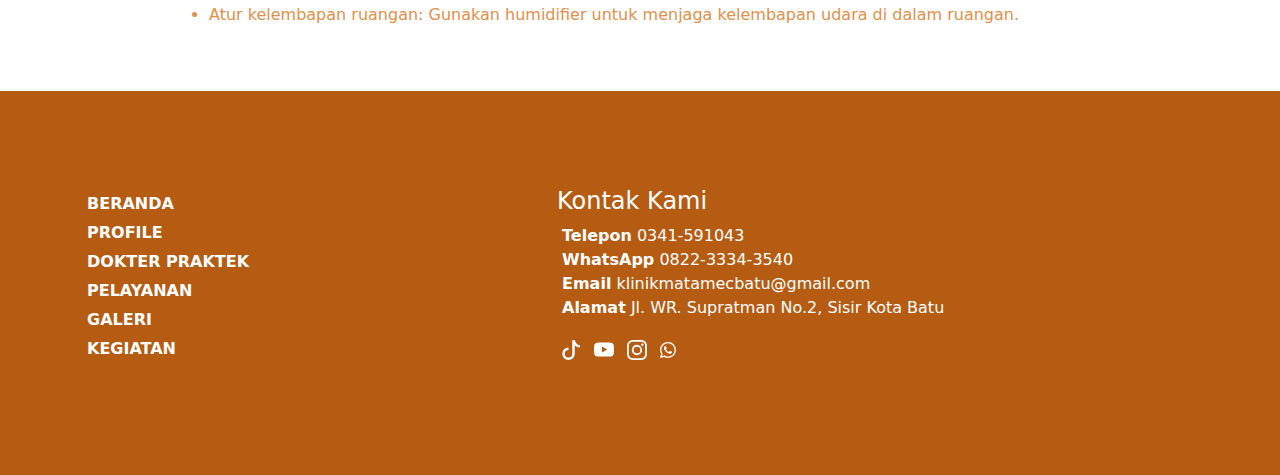
<file: dryeye.html>
<!doctype html>
<html lang="en">
  <head>
    <meta charset="utf-8">
    <meta name="viewport" content="width=device-width, initial-scale=1">
    
    <title>Batu Eye Center / Dry Eye</title>
    <link href="https://cdn.jsdelivr.net/npm/bootstrap@5.3.3/dist/css/bootstrap.min.css" rel="stylesheet" integrity="sha384-QWTKZyjpPEjISv5WaRU9OFeRpok6YctnYmDr5pNlyT2bRjXh0JMhjY6hW+ALEwIH" crossorigin="anonymous">

    <link rel="stylesheet" href="css/penyakit.css">
    

    <!--Fonts-->
 
    <!--end Font-->
    <!--logo title-->
    <link rel="icon" href="asset/img/logo/logoBEC2.png" type="image/x-icon">
  </head>
  <body>
    <!--Navbar-->
    <div class="container-fluid position-fixed top-0" id="nav">
      <div class="container">
        <nav class="navbar navbar-expand-lg bg-transparant">
          <div class="container">
            
            <a class="nav-link" href="index.html" >
              <img src="asset/img/logo/logoBECfix2.png" alt="Bootstrap" width="20" class="d-inline-block ms-1">
              <span class="fw-bold">BATU EYE CENTER</span></a>
            <button class="navbar-toggler" type="button" data-bs-toggle="collapse" data-bs-target="#navbarNav" aria-controls="navbarNav" aria-expanded="false" aria-label="Toggle navigation">
              <span class="navbar-toggler-icon"></span>
            </button>
            <div class="collapse navbar-collapse" id="navbarNav">
              <ul class="navbar-nav mx-auto">
                <li class="nav-item mx-2">
                  <a class="nav-link active" aria-current="page" href="#">BERANDA</a>
                </li>
                <li class="nav-item mx-2">
                  <a class="nav-link" href="profile.html">PROFIL</a>
                </li>
                <li class="nav-item mx-2">
                  <a class="nav-link" href="index.html">PELAYANAN</a>
                </li>
                <li class="nav-item mx-2">
                  <a class="nav-link" href="#kontak">KONTAK</a>
                </li>
                <li class="nav-item ms-lg-5">
                  <a class="nav-link" href="#">
                    <svg xmlns="http://www.w3.org/2000/svg" class="m-1" width="20" fill="currentColor" class="bi bi-tiktok" viewBox="0 0 16 16">
                      <path d="M9 0h1.98c.144.715.54 1.617 1.235 2.512C12.895 3.389 13.797 4 15 4v2c-1.753 0-3.07-.814-4-1.829V11a5 5 0 1 1-5-5v2a3 3 0 1 0 3 3z"/>
                      </svg>
                  </a>
                </li>
                <li class="nav-item mx-2">
                  <a class="nav-link" href="https://www.youtube.com/@KlinikMataMECBatu">
                    <svg xmlns="http://www.w3.org/2000/svg" class="m-1" width="20" fill="currentColor" class="bi bi-youtube" viewBox="0 0 16 16">
                      <path d="M8.051 1.999h.089c.822.003 4.987.033 6.11.335a2.01 2.01 0 0 1 1.415 1.42c.101.38.172.883.22 1.402l.01.104.022.26.008.104c.065.914.073 1.77.074 1.957v.075c-.001.194-.01 1.108-.082 2.06l-.008.105-.009.104c-.05.572-.124 1.14-.235 1.558a2.01 2.01 0 0 1-1.415 1.42c-1.16.312-5.569.334-6.18.335h-.142c-.309 0-1.587-.006-2.927-.052l-.17-.006-.087-.004-.171-.007-.171-.007c-1.11-.049-2.167-.128-2.654-.26a2.01 2.01 0 0 1-1.415-1.419c-.111-.417-.185-.986-.235-1.558L.09 9.82l-.008-.104A31 31 0 0 1 0 7.68v-.123c.002-.215.01-.958.064-1.778l.007-.103.003-.052.008-.104.022-.26.01-.104c.048-.519.119-1.023.22-1.402a2.01 2.01 0 0 1 1.415-1.42c.487-.13 1.544-.21 2.654-.26l.17-.007.172-.006.086-.003.171-.007A100 100 0 0 1 7.858 2zM6.4 5.209v4.818l4.157-2.408z"/>
                    </svg>
                  </a>
                </li>
                <li class="nav-item mx-2">
                  <a class="nav-link" href="https://www.instagram.com/batueyecenter/">
                    <svg xmlns="http://www.w3.org/2000/svg" class="m-1" width="20" fill="currentColor" class="bi bi-instagram" viewBox="0 0 16 16">
                      <path d="M8 0C5.829 0 5.556.01 4.703.048 3.85.088 3.269.222 2.76.42a3.9 3.9 0 0 0-1.417.923A3.9 3.9 0 0 0 .42 2.76C.222 3.268.087 3.85.048 4.7.01 5.555 0 5.827 0 8.001c0 2.172.01 2.444.048 3.297.04.852.174 1.433.372 1.942.205.526.478.972.923 1.417.444.445.89.719 1.416.923.51.198 1.09.333 1.942.372C5.555 15.99 5.827 16 8 16s2.444-.01 3.298-.048c.851-.04 1.434-.174 1.943-.372a3.9 3.9 0 0 0 1.416-.923c.445-.445.718-.891.923-1.417.197-.509.332-1.09.372-1.942C15.99 10.445 16 10.173 16 8s-.01-2.445-.048-3.299c-.04-.851-.175-1.433-.372-1.941a3.9 3.9 0 0 0-.923-1.417A3.9 3.9 0 0 0 13.24.42c-.51-.198-1.092-.333-1.943-.372C10.443.01 10.172 0 7.998 0zm-.717 1.442h.718c2.136 0 2.389.007 3.232.046.78.035 1.204.166 1.486.275.373.145.64.319.92.599s.453.546.598.92c.11.281.24.705.275 1.485.039.843.047 1.096.047 3.231s-.008 2.389-.047 3.232c-.035.78-.166 1.203-.275 1.485a2.5 2.5 0 0 1-.599.919c-.28.28-.546.453-.92.598-.28.11-.704.24-1.485.276-.843.038-1.096.047-3.232.047s-2.39-.009-3.233-.047c-.78-.036-1.203-.166-1.485-.276a2.5 2.5 0 0 1-.92-.598 2.5 2.5 0 0 1-.6-.92c-.109-.281-.24-.705-.275-1.485-.038-.843-.046-1.096-.046-3.233s.008-2.388.046-3.231c.036-.78.166-1.204.276-1.486.145-.373.319-.64.599-.92s.546-.453.92-.598c.282-.11.705-.24 1.485-.276.738-.034 1.024-.044 2.515-.045zm4.988 1.328a.96.96 0 1 0 0 1.92.96.96 0 0 0 0-1.92m-4.27 1.122a4.109 4.109 0 1 0 0 8.217 4.109 4.109 0 0 0 0-8.217m0 1.441a2.667 2.667 0 1 1 0 5.334 2.667 2.667 0 0 1 0-5.334"/>
                    </svg>
                  </a>
                </li>
                <li class="nav-item mx-2">
                 <a class="nav-link" href="https://wa.me/6282233343540">
                    <svg xmlns="http://www.w3.org/2000/svg" class="m-1" width="16" height="16" fill="currentColor" class="bi bi-whatsapp" viewBox="0 0 16 16">
                      <path d="M13.601 2.326A7.85 7.85 0 0 0 7.994 0C3.627 0 .068 3.558.064 7.926c0 1.399.366 2.76 1.057 3.965L0 16l4.204-1.102a7.9 7.9 0 0 0 3.79.965h.004c4.368 0 7.926-3.558 7.93-7.93A7.9 7.9 0 0 0 13.6 2.326zM7.994 14.521a6.6 6.6 0 0 1-3.356-.92l-.24-.144-2.494.654.666-2.433-.156-.251a6.56 6.56 0 0 1-1.007-3.505c0-3.626 2.957-6.584 6.591-6.584a6.56 6.56 0 0 1 4.66 1.931 6.56 6.56 0 0 1 1.928 4.66c-.004 3.639-2.961 6.592-6.592 6.592m3.615-4.934c-.197-.099-1.17-.578-1.353-.646-.182-.065-.315-.099-.445.099-.133.197-.513.646-.627.775-.114.133-.232.148-.43.05-.197-.1-.836-.308-1.592-.985-.59-.525-.985-1.175-1.103-1.372-.114-.198-.011-.304.088-.403.087-.088.197-.232.296-.346.1-.114.133-.198.198-.33.065-.134.034-.248-.015-.347-.05-.099-.445-1.076-.612-1.47-.16-.389-.323-.335-.445-.34-.114-.007-.247-.007-.38-.007a.73.73 0 0 0-.529.247c-.182.198-.691.677-.691 1.654s.71 1.916.81 2.049c.098.133 1.394 2.132 3.383 2.992.47.205.84.326 1.129.418.475.152.904.129 1.246.08.38-.058 1.171-.48 1.338-.943.164-.464.164-.86.114-.943-.049-.084-.182-.133-.38-.232"/>
                    </svg>
                  </a>
                </li>
              </ul>
              
            </div>
          </div>
        </nav>
      </div>
    </div>
    
    <!--end navbar-->

<!--Foto katarak-->
<section id="fpenyakit">
    <div class="container-fluid">
        <div class="container">
            <div class="row mt-5 pt-5 justify-content-center text-center">
                <div class="col-10">
                   <img src="asset/img/foto/dry-eye.jpg">
                </div>
            </div>
        </div>
    </div>
</section>
<!--End Foto katarak-->
 <section id="ketpenyakit">
    <div class="container-fluid mt-5">
        <div class="container">
            <div class="row">
                <div class="col-lg-10 text-center justify-content-center ">
                    <h1 class="fw-bold text-center">DRY EYE</h1>
                </div>
            </div>
            <div class="row mb-5 justify-content-center ">
                <div class="col-lg-10">
                    <p>
                    <span class="fw-bold">Mata kering / DRY EYE</span>   terjadi ketika air mata tidak cukup untuk melumasi mata dengan baik. Bayangkan mata sebagai bola mata yang licin, air mata berfungsi seperti pelumas agar bola mata bisa bergerak dengan lancar. Jika pelumasnya kurang, mata akan terasa kering, perih, dan tidak nyaman.
                    </p>
                    <p>
                        <span class="fw-bold">Kenapa Mata Bisa Kering?</span>
                        Ada banyak penyebab mata kering, antara lain:
                    </p>
                    <ul>
                        <li>
                            Kurang produksi air mata: Kelenjar air mata tidak menghasilkan air mata sebanyak yang dibutuhkan.
                            
                        </li>
                        <li>
                            Kualitas air mata buruk: Air mata yang dihasilkan terlalu encer atau terlalu cepat menguap.
                            
                        </li>
                        <li>
                            Penggunaan lensa kontak: Memakai lensa kontak terlalu lama bisa membuat mata kering.
                            
                        </li>
                        <li>
                            Lingkungan: Udara kering, angin, atau asap rokok bisa memperparah mata kering.
                            
                        </li>
                        <li>
                            Obat-obatan: Beberapa obat, seperti obat alergi atau obat tekanan darah, bisa menyebabkan mata kering.
                            
                        </li>
                        <li>
                            Perangkat elektronik: Terlalu lama menatap layar komputer, ponsel, atau tablet bisa mengurangi kedipan mata dan menyebabkan mata kering.
                            
                        </li>
                    </ul>
                    <p>
                        <span class="fw-bold">Apa Saja Gejalanya?</span>
                        Gejala mata kering bisa berbeda-beda pada setiap orang, tapi umumnya meliputi
                    </p>
                    <ul>
                        <li>
                            Rasa kering dan panas: Seperti ada pasir di dalam mata.
                        </li>
                        <li>
                            Mata merah: Pembuluh darah di mata menjadi lebih terlihat.
                        </li>
                        <li>
                            Mata gatal: Terkadang disertai dengan keinginan untuk menggosok mata.
                        </li>
                        <li>
                            Penglihatan kabur: Terutama saat membaca atau bekerja di depan komputer.
                        </li>
                        <li>
                            Mata berair: Anehnya, mata kering bisa menyebabkan mata berair sebagai reaksi alami tubuh.
                        </li>
                        <li>
                            Sensitif terhadap cahaya: Cahaya terang terasa menyilaukan.
                        </li>
                        
                    </ul>
                    <p>
                        <span class="fw-bold">Bagaimana Mengatasinya?</span>
                        Ada beberapa cara untuk mengatasi mata kering, antara lain:
                    </p>
                    <ul>
                            <li>
                                Obat tetes mata: Dokter akan meresepkan obat tetes mata khusus untuk melembapkan mata.
                            </li>
                             <li>
                                Kompres hangat: Mengompres mata dengan air hangat bisa membantu meredakan gejala.
                            </li>
                            <li>
                                Istirahatkan mata: Hindari menatap layar terlalu lama dan sering-sering mengedipkan mata.
                            </li>
                            <li>
                                Lindungi mata: Gunakan kacamata saat berada di lingkungan yang berangin atau berdebu.
                            </li>
                            <li>
                                Perhatikan makanan: Konsumsi makanan yang kaya vitamin A, seperti wortel dan bayam, bisa membantu menjaga kesehatan mata.
                            </li>
                    </ul>
                    <p>
                        <span class="fw-bold">Penting untuk Diingat:</span>
                        Jika kamu mengalami gejala mata kering, sebaiknya segera konsultasikan dengan dokter mata. Dokter akan melakukan pemeriksaan dan memberikan penanganan yang tepat sesuai dengan penyebab mata keringmu.</p>
                    <p>
                        <span class="fw-bold">Pencegahan</span>
                        Meskipun tidak semua kasus glaukoma bisa dicegah, beberapa hal yang bisa kamu lakukan untuk mengurangi risiko antara lain:
                    </p>
                   
                    
                    <p class="fw-bold">Tips Tambahan:</p>
                    <ul>
                        <li>
                            Jaga kebersihan tangan: Jangan menggosok mata dengan tangan kotor.
                        </li>
                        <li>
                            Hindari merokok: Rokok bisa memperparah mata kering. 
                        </li>
                        <li>
                            Atur kelembapan ruangan: Gunakan humidifier untuk menjaga kelembapan udara di dalam ruangan.
                        </li>
                    </ul>
                </div>
            </div>
        </div>
    </div>
 </section>
 <!--kontak kami-->
 <section id="kontak">
  <div class="container-fluid py-5">
    <div class="container">
      <div class="row">

        <div class="col-5 mt-5">
          
          <p class="fw-bold">
            <a href="#"><span>BERANDA</span></a>
          </p>
          <p class="fw-bold">
            <a href="#"><span>PROFILE</span></a>
          </p>
            <p class="fw-bold">
            <a href="#"><span>DOKTER PRAKTEK</span></a>  
            </p>
            <p class="fw-bold">
              <a href="#pelayanan"><span>PELAYANAN</span></a>
            </p>
            <p class="fw-bold">
              <a href="#galery"><span>GALERI</span></a>
            </p>
            <p class="fw-bold">
              <a href="#"><span>KEGIATAN</span></a>
            </p>
        </div>

        <div class="col-5 mt-5">
          
          <h4> Kontak Kami</h4>
          <p>
            <span class="fw-bold">Telepon</span> 0341-591043 
            <br>
            <span class="fw-bold">WhatsApp</span> <a href="https://wa.me/6282233343540">0822-3334-3540</a>
            <br>
            <span class="fw-bold">Email</span> klinikmatamecbatu@gmail.com
            <br>
            <span class="fw-bold">Alamat</span> <a href="https://maps.app.goo.gl/JAcaqyxXCGLkszbA6">Jl. WR. Supratman No.2, Sisir Kota Batu</a> 
          </p>
          <div class="sosmed-kontak mt-3">
            <a class="nav-link d-inline-block" href="#">
                <svg xmlns="http://www.w3.org/2000/svg" class="m-1" width="20" fill="currentColor" class="bi bi-tiktok" viewBox="0 0 16 16">
                  <path d="M9 0h1.98c.144.715.54 1.617 1.235 2.512C12.895 3.389 13.797 4 15 4v2c-1.753 0-3.07-.814-4-1.829V11a5 5 0 1 1-5-5v2a3 3 0 1 0 3 3z"/>
                  </svg>
              </a>
            <a class="nav-link d-inline-block" href="#">
                <svg xmlns="http://www.w3.org/2000/svg" class="m-1" width="20" fill="currentColor" class="bi bi-youtube" viewBox="0 0 16 16">
                  <path d="M8.051 1.999h.089c.822.003 4.987.033 6.11.335a2.01 2.01 0 0 1 1.415 1.42c.101.38.172.883.22 1.402l.01.104.022.26.008.104c.065.914.073 1.77.074 1.957v.075c-.001.194-.01 1.108-.082 2.06l-.008.105-.009.104c-.05.572-.124 1.14-.235 1.558a2.01 2.01 0 0 1-1.415 1.42c-1.16.312-5.569.334-6.18.335h-.142c-.309 0-1.587-.006-2.927-.052l-.17-.006-.087-.004-.171-.007-.171-.007c-1.11-.049-2.167-.128-2.654-.26a2.01 2.01 0 0 1-1.415-1.419c-.111-.417-.185-.986-.235-1.558L.09 9.82l-.008-.104A31 31 0 0 1 0 7.68v-.123c.002-.215.01-.958.064-1.778l.007-.103.003-.052.008-.104.022-.26.01-.104c.048-.519.119-1.023.22-1.402a2.01 2.01 0 0 1 1.415-1.42c.487-.13 1.544-.21 2.654-.26l.17-.007.172-.006.086-.003.171-.007A100 100 0 0 1 7.858 2zM6.4 5.209v4.818l4.157-2.408z"/>
                </svg>
              </a>
              <a class="nav-link d-inline-block" href="#">
                <svg xmlns="http://www.w3.org/2000/svg" class="m-1" width="20" fill="currentColor" class="bi bi-instagram" viewBox="0 0 16 16">
                  <path d="M8 0C5.829 0 5.556.01 4.703.048 3.85.088 3.269.222 2.76.42a3.9 3.9 0 0 0-1.417.923A3.9 3.9 0 0 0 .42 2.76C.222 3.268.087 3.85.048 4.7.01 5.555 0 5.827 0 8.001c0 2.172.01 2.444.048 3.297.04.852.174 1.433.372 1.942.205.526.478.972.923 1.417.444.445.89.719 1.416.923.51.198 1.09.333 1.942.372C5.555 15.99 5.827 16 8 16s2.444-.01 3.298-.048c.851-.04 1.434-.174 1.943-.372a3.9 3.9 0 0 0 1.416-.923c.445-.445.718-.891.923-1.417.197-.509.332-1.09.372-1.942C15.99 10.445 16 10.173 16 8s-.01-2.445-.048-3.299c-.04-.851-.175-1.433-.372-1.941a3.9 3.9 0 0 0-.923-1.417A3.9 3.9 0 0 0 13.24.42c-.51-.198-1.092-.333-1.943-.372C10.443.01 10.172 0 7.998 0zm-.717 1.442h.718c2.136 0 2.389.007 3.232.046.78.035 1.204.166 1.486.275.373.145.64.319.92.599s.453.546.598.92c.11.281.24.705.275 1.485.039.843.047 1.096.047 3.231s-.008 2.389-.047 3.232c-.035.78-.166 1.203-.275 1.485a2.5 2.5 0 0 1-.599.919c-.28.28-.546.453-.92.598-.28.11-.704.24-1.485.276-.843.038-1.096.047-3.232.047s-2.39-.009-3.233-.047c-.78-.036-1.203-.166-1.485-.276a2.5 2.5 0 0 1-.92-.598 2.5 2.5 0 0 1-.6-.92c-.109-.281-.24-.705-.275-1.485-.038-.843-.046-1.096-.046-3.233s.008-2.388.046-3.231c.036-.78.166-1.204.276-1.486.145-.373.319-.64.599-.92s.546-.453.92-.598c.282-.11.705-.24 1.485-.276.738-.034 1.024-.044 2.515-.045zm4.988 1.328a.96.96 0 1 0 0 1.92.96.96 0 0 0 0-1.92m-4.27 1.122a4.109 4.109 0 1 0 0 8.217 4.109 4.109 0 0 0 0-8.217m0 1.441a2.667 2.667 0 1 1 0 5.334 2.667 2.667 0 0 1 0-5.334"/>
                </svg>
              </a>
              <a class="nav-link d-inline-block" href="#">
                <svg xmlns="http://www.w3.org/2000/svg" class="m-1" width="16" height="16" fill="currentColor" class="bi bi-whatsapp" viewBox="0 0 16 16">
                  <path d="M13.601 2.326A7.85 7.85 0 0 0 7.994 0C3.627 0 .068 3.558.064 7.926c0 1.399.366 2.76 1.057 3.965L0 16l4.204-1.102a7.9 7.9 0 0 0 3.79.965h.004c4.368 0 7.926-3.558 7.93-7.93A7.9 7.9 0 0 0 13.6 2.326zM7.994 14.521a6.6 6.6 0 0 1-3.356-.92l-.24-.144-2.494.654.666-2.433-.156-.251a6.56 6.56 0 0 1-1.007-3.505c0-3.626 2.957-6.584 6.591-6.584a6.56 6.56 0 0 1 4.66 1.931 6.56 6.56 0 0 1 1.928 4.66c-.004 3.639-2.961 6.592-6.592 6.592m3.615-4.934c-.197-.099-1.17-.578-1.353-.646-.182-.065-.315-.099-.445.099-.133.197-.513.646-.627.775-.114.133-.232.148-.43.05-.197-.1-.836-.308-1.592-.985-.59-.525-.985-1.175-1.103-1.372-.114-.198-.011-.304.088-.403.087-.088.197-.232.296-.346.1-.114.133-.198.198-.33.065-.134.034-.248-.015-.347-.05-.099-.445-1.076-.612-1.47-.16-.389-.323-.335-.445-.34-.114-.007-.247-.007-.38-.007a.73.73 0 0 0-.529.247c-.182.198-.691.677-.691 1.654s.71 1.916.81 2.049c.098.133 1.394 2.132 3.383 2.992.47.205.84.326 1.129.418.475.152.904.129 1.246.08.38-.058 1.171-.48 1.338-.943.164-.464.164-.86.114-.943-.049-.084-.182-.133-.38-.232"/>
                </svg>
              </a>
        
          </div>
            
        </ul>
        </div>
      </div>
    </div>
  </div>
 </section>
 <!--end kontak kami-->
 
    <script src="https://cdn.jsdelivr.net/npm/bootstrap@5.3.3/dist/js/bootstrap.bundle.min.js" integrity="sha384-YvpcrYf0tY3lHB60NNkmXc5s9fDVZLESaAA55NDzOxhy9GkcIdslK1eN7N6jIeHz" crossorigin="anonymous"></script>
    <!--milik sendiri-->
    <script src="batu.js"></script>
  </body>
</html>
</file>
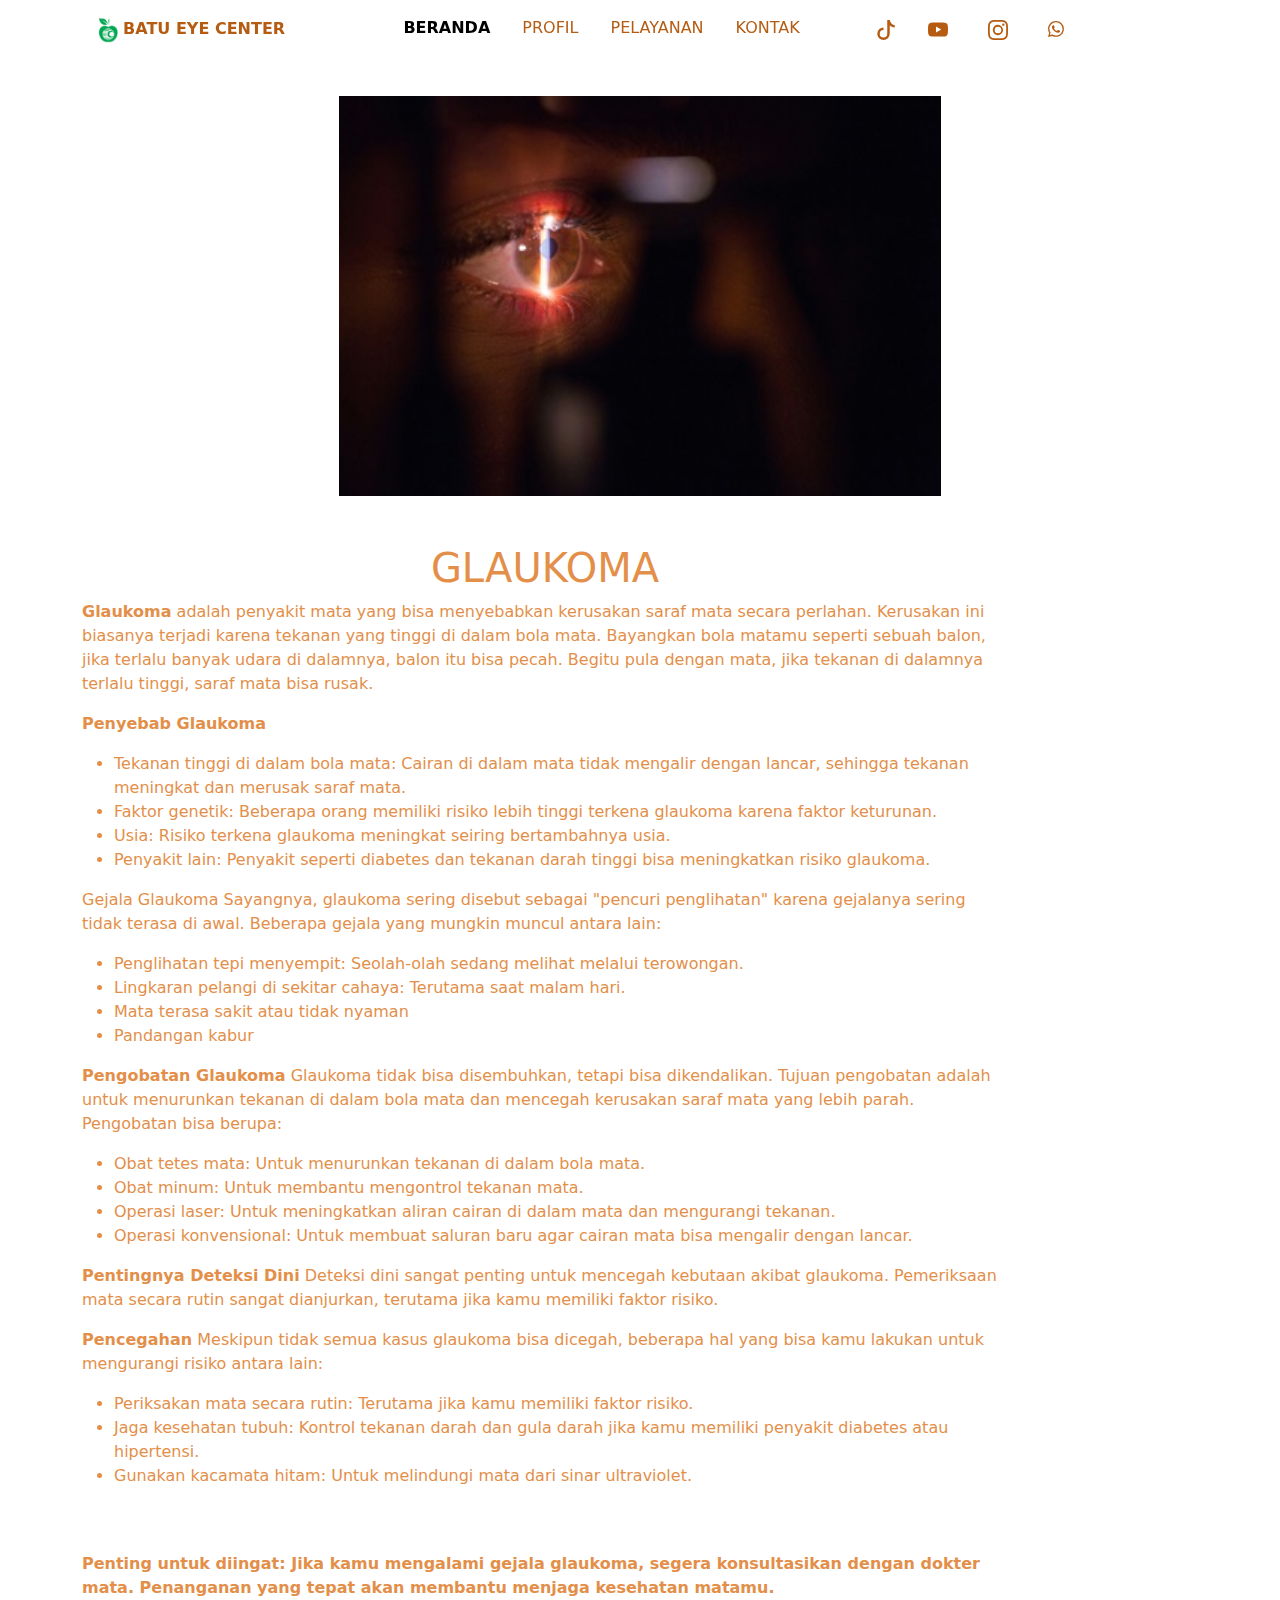
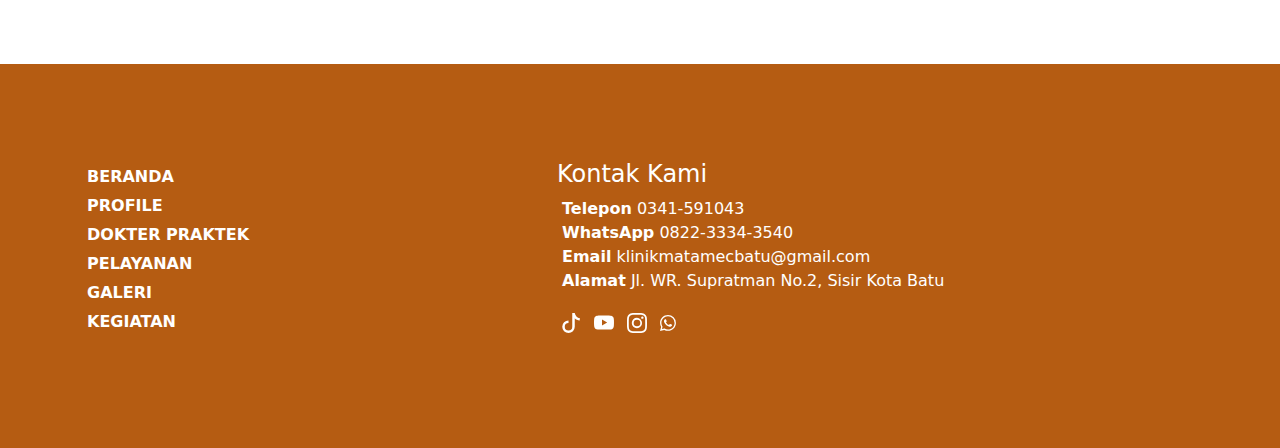
<file: glaukoma.html>
<!doctype html>
<html lang="en">
  <head>
    <meta charset="utf-8">
    <meta name="viewport" content="width=device-width, initial-scale=1">
    
    <title>Batu Eye Center / Glaukoma</title>
    <link href="https://cdn.jsdelivr.net/npm/bootstrap@5.3.3/dist/css/bootstrap.min.css" rel="stylesheet" integrity="sha384-QWTKZyjpPEjISv5WaRU9OFeRpok6YctnYmDr5pNlyT2bRjXh0JMhjY6hW+ALEwIH" crossorigin="anonymous">

    <link rel="stylesheet" href="css/penyakit.css">
    

    <!--Fonts-->
 
    <!--end Font-->
    <!--logo title-->
    <link rel="icon" href="asset/img/logo/logoBEC2.png" type="image/x-icon">
  </head>
  <body>
    <!--Navbar-->
    <div class="container-fluid position-fixed top-0" id="nav">
      <div class="container">
        <nav class="navbar navbar-expand-lg bg-transparant">
          <div class="container">
            
            <a class="nav-link" href="index.html" >
              <img src="asset/img/logo/logoBECfix2.png" alt="Bootstrap" width="20" class="d-inline-block ms-1">
              <span class="fw-bold">BATU EYE CENTER</span></a>
            <button class="navbar-toggler" type="button" data-bs-toggle="collapse" data-bs-target="#navbarNav" aria-controls="navbarNav" aria-expanded="false" aria-label="Toggle navigation">
              <span class="navbar-toggler-icon"></span>
            </button>
            <div class="collapse navbar-collapse" id="navbarNav">
              <ul class="navbar-nav mx-auto">
                <li class="nav-item mx-2">
                  <a class="nav-link active" aria-current="page" href="#">BERANDA</a>
                </li>
                <li class="nav-item mx-2">
                  <a class="nav-link" href="profile.html">PROFIL</a>
                </li>
                <li class="nav-item mx-2">
                  <a class="nav-link" href="index.html">PELAYANAN</a>
                </li>
                <li class="nav-item mx-2">
                  <a class="nav-link" href="#kontak">KONTAK</a>
                </li>
                <li class="nav-item ms-lg-5">
                  <a class="nav-link" href="#">
                    <svg xmlns="http://www.w3.org/2000/svg" class="m-1" width="20" fill="currentColor" class="bi bi-tiktok" viewBox="0 0 16 16">
                      <path d="M9 0h1.98c.144.715.54 1.617 1.235 2.512C12.895 3.389 13.797 4 15 4v2c-1.753 0-3.07-.814-4-1.829V11a5 5 0 1 1-5-5v2a3 3 0 1 0 3 3z"/>
                      </svg>
                  </a>
                </li>
                <li class="nav-item mx-2">
                  <a class="nav-link" href="https://www.youtube.com/@KlinikMataMECBatu">
                    <svg xmlns="http://www.w3.org/2000/svg" class="m-1" width="20" fill="currentColor" class="bi bi-youtube" viewBox="0 0 16 16">
                      <path d="M8.051 1.999h.089c.822.003 4.987.033 6.11.335a2.01 2.01 0 0 1 1.415 1.42c.101.38.172.883.22 1.402l.01.104.022.26.008.104c.065.914.073 1.77.074 1.957v.075c-.001.194-.01 1.108-.082 2.06l-.008.105-.009.104c-.05.572-.124 1.14-.235 1.558a2.01 2.01 0 0 1-1.415 1.42c-1.16.312-5.569.334-6.18.335h-.142c-.309 0-1.587-.006-2.927-.052l-.17-.006-.087-.004-.171-.007-.171-.007c-1.11-.049-2.167-.128-2.654-.26a2.01 2.01 0 0 1-1.415-1.419c-.111-.417-.185-.986-.235-1.558L.09 9.82l-.008-.104A31 31 0 0 1 0 7.68v-.123c.002-.215.01-.958.064-1.778l.007-.103.003-.052.008-.104.022-.26.01-.104c.048-.519.119-1.023.22-1.402a2.01 2.01 0 0 1 1.415-1.42c.487-.13 1.544-.21 2.654-.26l.17-.007.172-.006.086-.003.171-.007A100 100 0 0 1 7.858 2zM6.4 5.209v4.818l4.157-2.408z"/>
                    </svg>
                  </a>
                </li>
                <li class="nav-item mx-2">
                  <a class="nav-link" href="https://www.instagram.com/batueyecenter/">
                    <svg xmlns="http://www.w3.org/2000/svg" class="m-1" width="20" fill="currentColor" class="bi bi-instagram" viewBox="0 0 16 16">
                      <path d="M8 0C5.829 0 5.556.01 4.703.048 3.85.088 3.269.222 2.76.42a3.9 3.9 0 0 0-1.417.923A3.9 3.9 0 0 0 .42 2.76C.222 3.268.087 3.85.048 4.7.01 5.555 0 5.827 0 8.001c0 2.172.01 2.444.048 3.297.04.852.174 1.433.372 1.942.205.526.478.972.923 1.417.444.445.89.719 1.416.923.51.198 1.09.333 1.942.372C5.555 15.99 5.827 16 8 16s2.444-.01 3.298-.048c.851-.04 1.434-.174 1.943-.372a3.9 3.9 0 0 0 1.416-.923c.445-.445.718-.891.923-1.417.197-.509.332-1.09.372-1.942C15.99 10.445 16 10.173 16 8s-.01-2.445-.048-3.299c-.04-.851-.175-1.433-.372-1.941a3.9 3.9 0 0 0-.923-1.417A3.9 3.9 0 0 0 13.24.42c-.51-.198-1.092-.333-1.943-.372C10.443.01 10.172 0 7.998 0zm-.717 1.442h.718c2.136 0 2.389.007 3.232.046.78.035 1.204.166 1.486.275.373.145.64.319.92.599s.453.546.598.92c.11.281.24.705.275 1.485.039.843.047 1.096.047 3.231s-.008 2.389-.047 3.232c-.035.78-.166 1.203-.275 1.485a2.5 2.5 0 0 1-.599.919c-.28.28-.546.453-.92.598-.28.11-.704.24-1.485.276-.843.038-1.096.047-3.232.047s-2.39-.009-3.233-.047c-.78-.036-1.203-.166-1.485-.276a2.5 2.5 0 0 1-.92-.598 2.5 2.5 0 0 1-.6-.92c-.109-.281-.24-.705-.275-1.485-.038-.843-.046-1.096-.046-3.233s.008-2.388.046-3.231c.036-.78.166-1.204.276-1.486.145-.373.319-.64.599-.92s.546-.453.92-.598c.282-.11.705-.24 1.485-.276.738-.034 1.024-.044 2.515-.045zm4.988 1.328a.96.96 0 1 0 0 1.92.96.96 0 0 0 0-1.92m-4.27 1.122a4.109 4.109 0 1 0 0 8.217 4.109 4.109 0 0 0 0-8.217m0 1.441a2.667 2.667 0 1 1 0 5.334 2.667 2.667 0 0 1 0-5.334"/>
                    </svg>
                  </a>
                </li>
                <li class="nav-item mx-2">
                 <a class="nav-link" href="https://wa.me/6282233343540">
                    <svg xmlns="http://www.w3.org/2000/svg" class="m-1" width="16" height="16" fill="currentColor" class="bi bi-whatsapp" viewBox="0 0 16 16">
                      <path d="M13.601 2.326A7.85 7.85 0 0 0 7.994 0C3.627 0 .068 3.558.064 7.926c0 1.399.366 2.76 1.057 3.965L0 16l4.204-1.102a7.9 7.9 0 0 0 3.79.965h.004c4.368 0 7.926-3.558 7.93-7.93A7.9 7.9 0 0 0 13.6 2.326zM7.994 14.521a6.6 6.6 0 0 1-3.356-.92l-.24-.144-2.494.654.666-2.433-.156-.251a6.56 6.56 0 0 1-1.007-3.505c0-3.626 2.957-6.584 6.591-6.584a6.56 6.56 0 0 1 4.66 1.931 6.56 6.56 0 0 1 1.928 4.66c-.004 3.639-2.961 6.592-6.592 6.592m3.615-4.934c-.197-.099-1.17-.578-1.353-.646-.182-.065-.315-.099-.445.099-.133.197-.513.646-.627.775-.114.133-.232.148-.43.05-.197-.1-.836-.308-1.592-.985-.59-.525-.985-1.175-1.103-1.372-.114-.198-.011-.304.088-.403.087-.088.197-.232.296-.346.1-.114.133-.198.198-.33.065-.134.034-.248-.015-.347-.05-.099-.445-1.076-.612-1.47-.16-.389-.323-.335-.445-.34-.114-.007-.247-.007-.38-.007a.73.73 0 0 0-.529.247c-.182.198-.691.677-.691 1.654s.71 1.916.81 2.049c.098.133 1.394 2.132 3.383 2.992.47.205.84.326 1.129.418.475.152.904.129 1.246.08.38-.058 1.171-.48 1.338-.943.164-.464.164-.86.114-.943-.049-.084-.182-.133-.38-.232"/>
                    </svg>
                  </a>
                </li>
              </ul>
              
            </div>
          </div>
        </nav>
      </div>
    </div>
    
    <!--end navbar-->

<!--Foto katarak-->
<section id="fpenyakit">
  <div class="container-fluid">
      <div class="container">
          <div class="row mt-5 pt-5 justify-content-center text-center">
              <div class="col-10">
                 <img src="asset/img/foto/glaukoma.jpg">
              </div>
          </div>
      </div>
  </div>
</section>
<!--End Foto katarak-->
 <section id="ketpenyakit">
    <div class="container-fluid mt-5">
        <div class="container">
            <div class="row">
                <div class="col-lg-10 text-center">
                    <h1>GLAUKOMA</h1>
                </div>
            </div>
            <div class="row mb-5">
                <div class="col-lg-10">
                    <p>
                    <span class="fw-bold">Glaukoma</span>  adalah penyakit mata yang bisa menyebabkan kerusakan saraf mata secara perlahan. Kerusakan ini biasanya terjadi karena tekanan yang tinggi di dalam bola mata. Bayangkan bola matamu seperti sebuah balon, jika terlalu banyak udara di dalamnya, balon itu bisa pecah. Begitu pula dengan mata, jika tekanan di dalamnya terlalu tinggi, saraf mata bisa rusak.
                    </p>
                    <p>
                        <span class="fw-bold">Penyebab Glaukoma</span>
                         
                    </p>
                    <ul>
                        <li>
                            Tekanan tinggi di dalam bola mata: Cairan di dalam mata tidak mengalir dengan lancar, sehingga tekanan meningkat dan merusak saraf mata.

                        </li>
                        <li>
                            Faktor genetik: Beberapa orang memiliki risiko lebih tinggi terkena glaukoma karena faktor keturunan.

                        </li>
                        <li>
                            Usia: Risiko terkena glaukoma meningkat seiring bertambahnya usia.

                        </li>
                        <li>
                            Penyakit lain: Penyakit seperti diabetes dan tekanan darah tinggi bisa meningkatkan risiko glaukoma.
                        </li>
                    </ul>
                    <p>
                        <span>Gejala Glaukoma</span>
                        Sayangnya, glaukoma sering disebut sebagai "pencuri penglihatan" karena gejalanya sering tidak terasa di awal. Beberapa gejala yang mungkin muncul antara lain:
                    </p>
                    <ul>
                        <li>
                            Penglihatan tepi menyempit: Seolah-olah sedang melihat melalui terowongan.
                        </li>
                        <li>
                            Lingkaran pelangi di sekitar cahaya: Terutama saat malam hari.
                        </li>
                        <li>
                            Mata terasa sakit atau tidak nyaman
                        </li>
                        <li>
                            Pandangan kabur
                        </li>
                        
                    </ul>
                    <p>
                        <span class="fw-bold">Pengobatan Glaukoma</span>
                        Glaukoma tidak bisa disembuhkan, tetapi bisa dikendalikan. Tujuan pengobatan adalah untuk menurunkan tekanan di dalam bola mata dan mencegah kerusakan saraf mata yang lebih parah. Pengobatan bisa berupa:
                    </p>
                    <ul>
                            <li>
                            Obat tetes mata: Untuk menurunkan tekanan di dalam bola mata.
                            </li>
                             <li>
                            Obat minum: Untuk membantu mengontrol tekanan mata.
                            </li>
                            <li>
                                Operasi laser: Untuk meningkatkan aliran cairan di dalam mata dan mengurangi tekanan.
                            </li>
                            <li>
                                Operasi konvensional: Untuk membuat saluran baru agar cairan mata bisa mengalir dengan lancar.
                            </li>
                    </ul>
                    <p>
                        <span class="fw-bold">Pentingnya Deteksi Dini</span>
                        Deteksi dini sangat penting untuk mencegah kebutaan akibat glaukoma. Pemeriksaan mata secara rutin sangat dianjurkan, terutama jika kamu memiliki faktor risiko.</p>
                    <p>
                        <span class="fw-bold">Pencegahan</span>
                        Meskipun tidak semua kasus glaukoma bisa dicegah, beberapa hal yang bisa kamu lakukan untuk mengurangi risiko antara lain:
                    </p>
                    <ul>
                        <li>Periksakan mata secara rutin: Terutama jika kamu memiliki faktor risiko.
                        </li>
                        <li>
                            Jaga kesehatan tubuh: Kontrol tekanan darah dan gula darah jika kamu memiliki penyakit diabetes atau hipertensi.
                        </li>
                        <li>
                            Gunakan kacamata hitam: Untuk melindungi mata dari sinar ultraviolet.
                        </li>
                        
                    </ul>
                    <br>
                    <br>
                    <p class="fw-bold">Penting untuk diingat: Jika kamu mengalami gejala glaukoma, segera konsultasikan dengan dokter mata. Penanganan yang tepat akan membantu menjaga kesehatan matamu.</p>
                </div>
            </div>
        </div>
    </div>
 </section>
 <!--kontak kami-->
 <section id="kontak">
  <div class="container-fluid py-5">
    <div class="container">
      <div class="row">

        <div class="col-5 mt-5">
          
          <p class="fw-bold">
            <a href="#"><span>BERANDA</span></a>
          </p>
          <p class="fw-bold">
            <a href="#"><span>PROFILE</span></a>
          </p>
            <p class="fw-bold">
            <a href="#"><span>DOKTER PRAKTEK</span></a>  
            </p>
            <p class="fw-bold">
              <a href="#pelayanan"><span>PELAYANAN</span></a>
            </p>
            <p class="fw-bold">
              <a href="#galery"><span>GALERI</span></a>
            </p>
            <p class="fw-bold">
              <a href="#"><span>KEGIATAN</span></a>
            </p>
        </div>

        <div class="col-5 mt-5">
          
          <h4> Kontak Kami</h4>
          <p>
            <span class="fw-bold">Telepon</span> 0341-591043 
            <br>
            <span class="fw-bold">WhatsApp</span> <a href="https://wa.me/6282233343540">0822-3334-3540</a>
            <br>
            <span class="fw-bold">Email</span> klinikmatamecbatu@gmail.com
            <br>
            <span class="fw-bold">Alamat</span> <a href="https://maps.app.goo.gl/JAcaqyxXCGLkszbA6">Jl. WR. Supratman No.2, Sisir Kota Batu</a> 
          </p>
          <div class="sosmed-kontak mt-3">
            <a class="nav-link d-inline-block" href="#">
                <svg xmlns="http://www.w3.org/2000/svg" class="m-1" width="20" fill="currentColor" class="bi bi-tiktok" viewBox="0 0 16 16">
                  <path d="M9 0h1.98c.144.715.54 1.617 1.235 2.512C12.895 3.389 13.797 4 15 4v2c-1.753 0-3.07-.814-4-1.829V11a5 5 0 1 1-5-5v2a3 3 0 1 0 3 3z"/>
                  </svg>
              </a>
            <a class="nav-link d-inline-block" href="#">
                <svg xmlns="http://www.w3.org/2000/svg" class="m-1" width="20" fill="currentColor" class="bi bi-youtube" viewBox="0 0 16 16">
                  <path d="M8.051 1.999h.089c.822.003 4.987.033 6.11.335a2.01 2.01 0 0 1 1.415 1.42c.101.38.172.883.22 1.402l.01.104.022.26.008.104c.065.914.073 1.77.074 1.957v.075c-.001.194-.01 1.108-.082 2.06l-.008.105-.009.104c-.05.572-.124 1.14-.235 1.558a2.01 2.01 0 0 1-1.415 1.42c-1.16.312-5.569.334-6.18.335h-.142c-.309 0-1.587-.006-2.927-.052l-.17-.006-.087-.004-.171-.007-.171-.007c-1.11-.049-2.167-.128-2.654-.26a2.01 2.01 0 0 1-1.415-1.419c-.111-.417-.185-.986-.235-1.558L.09 9.82l-.008-.104A31 31 0 0 1 0 7.68v-.123c.002-.215.01-.958.064-1.778l.007-.103.003-.052.008-.104.022-.26.01-.104c.048-.519.119-1.023.22-1.402a2.01 2.01 0 0 1 1.415-1.42c.487-.13 1.544-.21 2.654-.26l.17-.007.172-.006.086-.003.171-.007A100 100 0 0 1 7.858 2zM6.4 5.209v4.818l4.157-2.408z"/>
                </svg>
              </a>
              <a class="nav-link d-inline-block" href="#">
                <svg xmlns="http://www.w3.org/2000/svg" class="m-1" width="20" fill="currentColor" class="bi bi-instagram" viewBox="0 0 16 16">
                  <path d="M8 0C5.829 0 5.556.01 4.703.048 3.85.088 3.269.222 2.76.42a3.9 3.9 0 0 0-1.417.923A3.9 3.9 0 0 0 .42 2.76C.222 3.268.087 3.85.048 4.7.01 5.555 0 5.827 0 8.001c0 2.172.01 2.444.048 3.297.04.852.174 1.433.372 1.942.205.526.478.972.923 1.417.444.445.89.719 1.416.923.51.198 1.09.333 1.942.372C5.555 15.99 5.827 16 8 16s2.444-.01 3.298-.048c.851-.04 1.434-.174 1.943-.372a3.9 3.9 0 0 0 1.416-.923c.445-.445.718-.891.923-1.417.197-.509.332-1.09.372-1.942C15.99 10.445 16 10.173 16 8s-.01-2.445-.048-3.299c-.04-.851-.175-1.433-.372-1.941a3.9 3.9 0 0 0-.923-1.417A3.9 3.9 0 0 0 13.24.42c-.51-.198-1.092-.333-1.943-.372C10.443.01 10.172 0 7.998 0zm-.717 1.442h.718c2.136 0 2.389.007 3.232.046.78.035 1.204.166 1.486.275.373.145.64.319.92.599s.453.546.598.92c.11.281.24.705.275 1.485.039.843.047 1.096.047 3.231s-.008 2.389-.047 3.232c-.035.78-.166 1.203-.275 1.485a2.5 2.5 0 0 1-.599.919c-.28.28-.546.453-.92.598-.28.11-.704.24-1.485.276-.843.038-1.096.047-3.232.047s-2.39-.009-3.233-.047c-.78-.036-1.203-.166-1.485-.276a2.5 2.5 0 0 1-.92-.598 2.5 2.5 0 0 1-.6-.92c-.109-.281-.24-.705-.275-1.485-.038-.843-.046-1.096-.046-3.233s.008-2.388.046-3.231c.036-.78.166-1.204.276-1.486.145-.373.319-.64.599-.92s.546-.453.92-.598c.282-.11.705-.24 1.485-.276.738-.034 1.024-.044 2.515-.045zm4.988 1.328a.96.96 0 1 0 0 1.92.96.96 0 0 0 0-1.92m-4.27 1.122a4.109 4.109 0 1 0 0 8.217 4.109 4.109 0 0 0 0-8.217m0 1.441a2.667 2.667 0 1 1 0 5.334 2.667 2.667 0 0 1 0-5.334"/>
                </svg>
              </a>
              <a class="nav-link d-inline-block" href="#">
                <svg xmlns="http://www.w3.org/2000/svg" class="m-1" width="16" height="16" fill="currentColor" class="bi bi-whatsapp" viewBox="0 0 16 16">
                  <path d="M13.601 2.326A7.85 7.85 0 0 0 7.994 0C3.627 0 .068 3.558.064 7.926c0 1.399.366 2.76 1.057 3.965L0 16l4.204-1.102a7.9 7.9 0 0 0 3.79.965h.004c4.368 0 7.926-3.558 7.93-7.93A7.9 7.9 0 0 0 13.6 2.326zM7.994 14.521a6.6 6.6 0 0 1-3.356-.92l-.24-.144-2.494.654.666-2.433-.156-.251a6.56 6.56 0 0 1-1.007-3.505c0-3.626 2.957-6.584 6.591-6.584a6.56 6.56 0 0 1 4.66 1.931 6.56 6.56 0 0 1 1.928 4.66c-.004 3.639-2.961 6.592-6.592 6.592m3.615-4.934c-.197-.099-1.17-.578-1.353-.646-.182-.065-.315-.099-.445.099-.133.197-.513.646-.627.775-.114.133-.232.148-.43.05-.197-.1-.836-.308-1.592-.985-.59-.525-.985-1.175-1.103-1.372-.114-.198-.011-.304.088-.403.087-.088.197-.232.296-.346.1-.114.133-.198.198-.33.065-.134.034-.248-.015-.347-.05-.099-.445-1.076-.612-1.47-.16-.389-.323-.335-.445-.34-.114-.007-.247-.007-.38-.007a.73.73 0 0 0-.529.247c-.182.198-.691.677-.691 1.654s.71 1.916.81 2.049c.098.133 1.394 2.132 3.383 2.992.47.205.84.326 1.129.418.475.152.904.129 1.246.08.38-.058 1.171-.48 1.338-.943.164-.464.164-.86.114-.943-.049-.084-.182-.133-.38-.232"/>
                </svg>
              </a>
        
          </div>
            
        </ul>
        </div>
      </div>
    </div>
  </div>
 </section>
 <!--end kontak kami-->
 
    <script src="https://cdn.jsdelivr.net/npm/bootstrap@5.3.3/dist/js/bootstrap.bundle.min.js" integrity="sha384-YvpcrYf0tY3lHB60NNkmXc5s9fDVZLESaAA55NDzOxhy9GkcIdslK1eN7N6jIeHz" crossorigin="anonymous"></script>
    <!--milik sendiri-->
    <script src="batu.js"></script>
  </body>
</html>
</file>
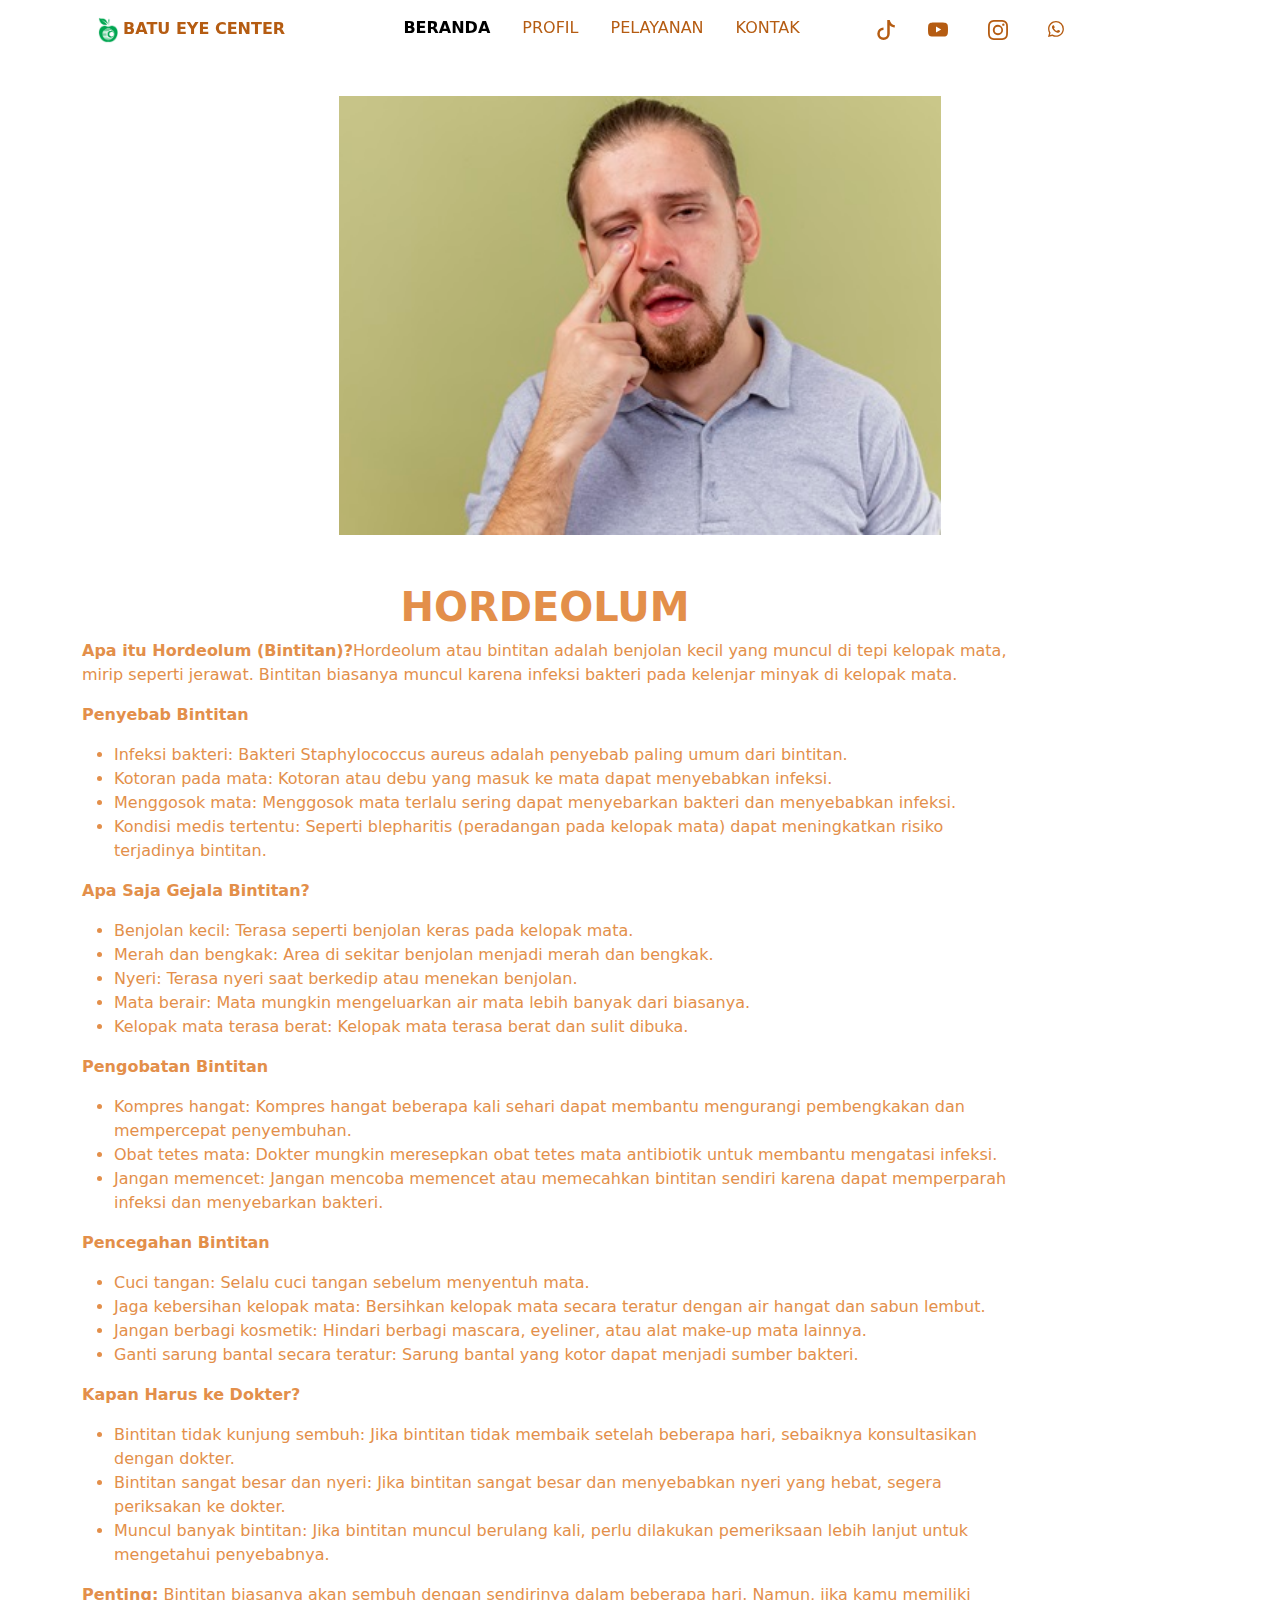
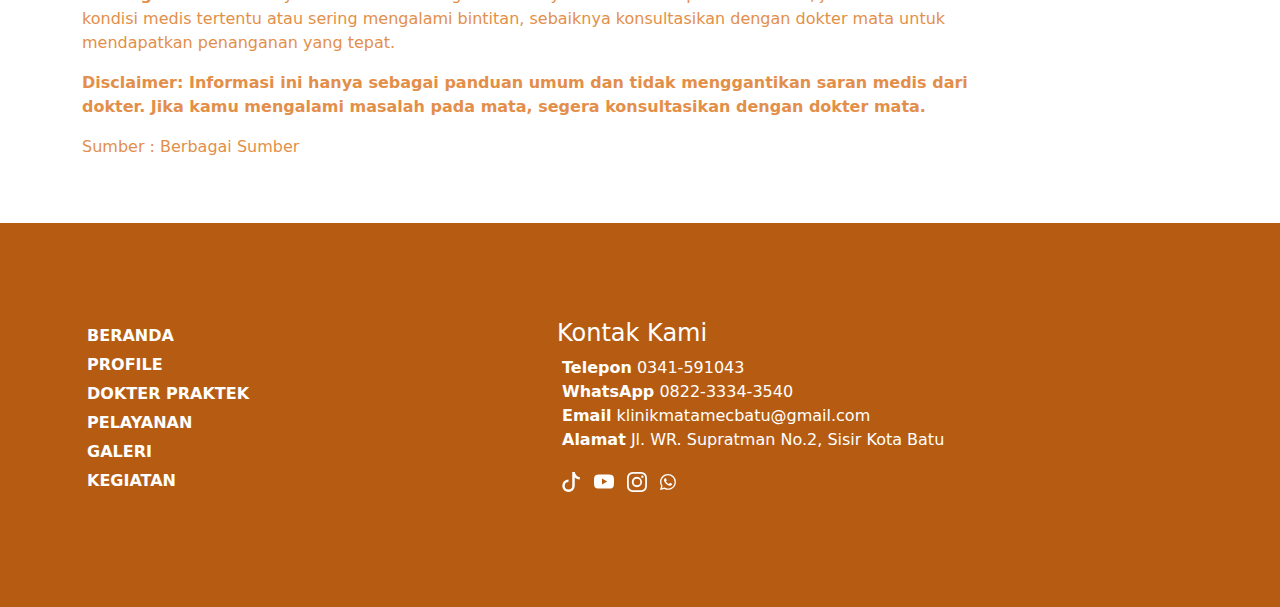
<file: hordoelum.html>
<!doctype html>
<html lang="en">
  <head>
    <meta charset="utf-8">
    <meta name="viewport" content="width=device-width, initial-scale=1">
    
    <title>Batu Eye Center / HORDEOLUM</title>
    <link href="https://cdn.jsdelivr.net/npm/bootstrap@5.3.3/dist/css/bootstrap.min.css" rel="stylesheet" integrity="sha384-QWTKZyjpPEjISv5WaRU9OFeRpok6YctnYmDr5pNlyT2bRjXh0JMhjY6hW+ALEwIH" crossorigin="anonymous">

    <link rel="stylesheet" href="css/penyakit.css">
    

    <!--Fonts-->
 
    <!--end Font-->
    <!--logo title-->
    <link rel="icon" href="asset/img/logo/logoBEC2.png" type="image/x-icon">
  </head>
  <body>
    <!--Navbar-->
    <div class="container-fluid position-fixed top-0" id="nav">
      <div class="container">
        <nav class="navbar navbar-expand-lg bg-transparant">
          <div class="container">
            
            <a class="nav-link" href="index.html" >
              <img src="asset/img/logo/logoBECfix2.png" alt="Bootstrap" width="20" class="d-inline-block ms-1">
              <span class="fw-bold">BATU EYE CENTER</span></a>
            <button class="navbar-toggler" type="button" data-bs-toggle="collapse" data-bs-target="#navbarNav" aria-controls="navbarNav" aria-expanded="false" aria-label="Toggle navigation">
              <span class="navbar-toggler-icon"></span>
            </button>
            <div class="collapse navbar-collapse" id="navbarNav">
              <ul class="navbar-nav mx-auto">
                <li class="nav-item mx-2">
                  <a class="nav-link active" aria-current="page" href="#">BERANDA</a>
                </li>
                <li class="nav-item mx-2">
                  <a class="nav-link" href="profile.html">PROFIL</a>
                </li>
                <li class="nav-item mx-2">
                  <a class="nav-link" href="index.html">PELAYANAN</a>
                </li>
                <li class="nav-item mx-2">
                  <a class="nav-link" href="#kontak">KONTAK</a>
                </li>
                <li class="nav-item ms-lg-5">
                  <a class="nav-link" href="#">
                    <svg xmlns="http://www.w3.org/2000/svg" class="m-1" width="20" fill="currentColor" class="bi bi-tiktok" viewBox="0 0 16 16">
                      <path d="M9 0h1.98c.144.715.54 1.617 1.235 2.512C12.895 3.389 13.797 4 15 4v2c-1.753 0-3.07-.814-4-1.829V11a5 5 0 1 1-5-5v2a3 3 0 1 0 3 3z"/>
                      </svg>
                  </a>
                </li>
                <li class="nav-item mx-2">
                  <a class="nav-link" href="https://www.youtube.com/@KlinikMataMECBatu">
                    <svg xmlns="http://www.w3.org/2000/svg" class="m-1" width="20" fill="currentColor" class="bi bi-youtube" viewBox="0 0 16 16">
                      <path d="M8.051 1.999h.089c.822.003 4.987.033 6.11.335a2.01 2.01 0 0 1 1.415 1.42c.101.38.172.883.22 1.402l.01.104.022.26.008.104c.065.914.073 1.77.074 1.957v.075c-.001.194-.01 1.108-.082 2.06l-.008.105-.009.104c-.05.572-.124 1.14-.235 1.558a2.01 2.01 0 0 1-1.415 1.42c-1.16.312-5.569.334-6.18.335h-.142c-.309 0-1.587-.006-2.927-.052l-.17-.006-.087-.004-.171-.007-.171-.007c-1.11-.049-2.167-.128-2.654-.26a2.01 2.01 0 0 1-1.415-1.419c-.111-.417-.185-.986-.235-1.558L.09 9.82l-.008-.104A31 31 0 0 1 0 7.68v-.123c.002-.215.01-.958.064-1.778l.007-.103.003-.052.008-.104.022-.26.01-.104c.048-.519.119-1.023.22-1.402a2.01 2.01 0 0 1 1.415-1.42c.487-.13 1.544-.21 2.654-.26l.17-.007.172-.006.086-.003.171-.007A100 100 0 0 1 7.858 2zM6.4 5.209v4.818l4.157-2.408z"/>
                    </svg>
                  </a>
                </li>
                <li class="nav-item mx-2">
                  <a class="nav-link" href="https://www.instagram.com/batueyecenter/">
                    <svg xmlns="http://www.w3.org/2000/svg" class="m-1" width="20" fill="currentColor" class="bi bi-instagram" viewBox="0 0 16 16">
                      <path d="M8 0C5.829 0 5.556.01 4.703.048 3.85.088 3.269.222 2.76.42a3.9 3.9 0 0 0-1.417.923A3.9 3.9 0 0 0 .42 2.76C.222 3.268.087 3.85.048 4.7.01 5.555 0 5.827 0 8.001c0 2.172.01 2.444.048 3.297.04.852.174 1.433.372 1.942.205.526.478.972.923 1.417.444.445.89.719 1.416.923.51.198 1.09.333 1.942.372C5.555 15.99 5.827 16 8 16s2.444-.01 3.298-.048c.851-.04 1.434-.174 1.943-.372a3.9 3.9 0 0 0 1.416-.923c.445-.445.718-.891.923-1.417.197-.509.332-1.09.372-1.942C15.99 10.445 16 10.173 16 8s-.01-2.445-.048-3.299c-.04-.851-.175-1.433-.372-1.941a3.9 3.9 0 0 0-.923-1.417A3.9 3.9 0 0 0 13.24.42c-.51-.198-1.092-.333-1.943-.372C10.443.01 10.172 0 7.998 0zm-.717 1.442h.718c2.136 0 2.389.007 3.232.046.78.035 1.204.166 1.486.275.373.145.64.319.92.599s.453.546.598.92c.11.281.24.705.275 1.485.039.843.047 1.096.047 3.231s-.008 2.389-.047 3.232c-.035.78-.166 1.203-.275 1.485a2.5 2.5 0 0 1-.599.919c-.28.28-.546.453-.92.598-.28.11-.704.24-1.485.276-.843.038-1.096.047-3.232.047s-2.39-.009-3.233-.047c-.78-.036-1.203-.166-1.485-.276a2.5 2.5 0 0 1-.92-.598 2.5 2.5 0 0 1-.6-.92c-.109-.281-.24-.705-.275-1.485-.038-.843-.046-1.096-.046-3.233s.008-2.388.046-3.231c.036-.78.166-1.204.276-1.486.145-.373.319-.64.599-.92s.546-.453.92-.598c.282-.11.705-.24 1.485-.276.738-.034 1.024-.044 2.515-.045zm4.988 1.328a.96.96 0 1 0 0 1.92.96.96 0 0 0 0-1.92m-4.27 1.122a4.109 4.109 0 1 0 0 8.217 4.109 4.109 0 0 0 0-8.217m0 1.441a2.667 2.667 0 1 1 0 5.334 2.667 2.667 0 0 1 0-5.334"/>
                    </svg>
                  </a>
                </li>
                <li class="nav-item mx-2">
                 <a class="nav-link" href="https://wa.me/6282233343540">
                    <svg xmlns="http://www.w3.org/2000/svg" class="m-1" width="16" height="16" fill="currentColor" class="bi bi-whatsapp" viewBox="0 0 16 16">
                      <path d="M13.601 2.326A7.85 7.85 0 0 0 7.994 0C3.627 0 .068 3.558.064 7.926c0 1.399.366 2.76 1.057 3.965L0 16l4.204-1.102a7.9 7.9 0 0 0 3.79.965h.004c4.368 0 7.926-3.558 7.93-7.93A7.9 7.9 0 0 0 13.6 2.326zM7.994 14.521a6.6 6.6 0 0 1-3.356-.92l-.24-.144-2.494.654.666-2.433-.156-.251a6.56 6.56 0 0 1-1.007-3.505c0-3.626 2.957-6.584 6.591-6.584a6.56 6.56 0 0 1 4.66 1.931 6.56 6.56 0 0 1 1.928 4.66c-.004 3.639-2.961 6.592-6.592 6.592m3.615-4.934c-.197-.099-1.17-.578-1.353-.646-.182-.065-.315-.099-.445.099-.133.197-.513.646-.627.775-.114.133-.232.148-.43.05-.197-.1-.836-.308-1.592-.985-.59-.525-.985-1.175-1.103-1.372-.114-.198-.011-.304.088-.403.087-.088.197-.232.296-.346.1-.114.133-.198.198-.33.065-.134.034-.248-.015-.347-.05-.099-.445-1.076-.612-1.47-.16-.389-.323-.335-.445-.34-.114-.007-.247-.007-.38-.007a.73.73 0 0 0-.529.247c-.182.198-.691.677-.691 1.654s.71 1.916.81 2.049c.098.133 1.394 2.132 3.383 2.992.47.205.84.326 1.129.418.475.152.904.129 1.246.08.38-.058 1.171-.48 1.338-.943.164-.464.164-.86.114-.943-.049-.084-.182-.133-.38-.232"/>
                    </svg>
                  </a>
                </li>
              </ul>
              
            </div>
          </div>
        </nav>
      </div>
    </div>
    
    <!--end navbar-->

<!--Foto katarak-->
<section id="fpenyakit">
  <div class="container-fluid">
      <div class="container">
          <div class="row mt-5 pt-5 justify-content-center text-center">
              <div class="col-10">
                 <img src="asset/img/foto/hordeolum.jpg">
              </div>
          </div>
      </div>
  </div>
</section>
<!--End Foto katarak-->
 <section id="ketpenyakit">
    <div class="container-fluid mt-5">
        <div class="container">
            <div class="row">
                <div class="col-lg-10 text-center">
                    <h1 class="fw-bold">HORDEOLUM</h1>
                </div>
            </div>
            <div class="row mb-5">
                <div class="col-lg-10">
                    <p>
                    <span class="fw-bold">Apa itu Hordeolum (Bintitan)?</span>Hordeolum atau bintitan adalah benjolan kecil yang muncul di tepi kelopak mata, mirip seperti jerawat. Bintitan biasanya muncul karena infeksi bakteri pada kelenjar minyak di kelopak mata.
                    </p>
                    <p class="fw-bold">Penyebab Bintitan</p>
                    <ul>
                        <li>
                            Infeksi bakteri: Bakteri Staphylococcus aureus adalah penyebab paling umum dari bintitan.
                        </li>
                        <li>
                            Kotoran pada mata: Kotoran atau debu yang masuk ke mata dapat menyebabkan infeksi.
                        </li>
                        <li>
                            Menggosok mata: Menggosok mata terlalu sering dapat menyebarkan bakteri dan menyebabkan infeksi.
                        </li>
                        <li>
                            Kondisi medis tertentu: Seperti blepharitis (peradangan pada kelopak mata) dapat meningkatkan risiko terjadinya bintitan.
                        </li>
                        
                       
                    </ul>
                    <p>
                        <span class="fw-bold">Apa Saja Gejala Bintitan?</span>
                        
                    </p>
                    <ul>
                        <li>
                            Benjolan kecil: Terasa seperti benjolan keras pada kelopak mata.
                        </li>
                        <li>
                            Merah dan bengkak: Area di sekitar benjolan menjadi merah dan bengkak.
                        </li>
                        <li>
                            Nyeri: Terasa nyeri saat berkedip atau menekan benjolan.
                        </li>
                        <li>
                            Mata berair: Mata mungkin mengeluarkan air mata lebih banyak dari biasanya.
                        </li>
                        <li>
                            Kelopak mata terasa berat: Kelopak mata terasa berat dan sulit dibuka.
                        </li>
                       
                    </ul>
                    <p>
                        <span class="fw-bold">Pengobatan Bintitan</span>
                        
                    </p>
                    <ul>
                            <li>
                                Kompres hangat: Kompres hangat beberapa kali sehari dapat membantu mengurangi pembengkakan dan mempercepat penyembuhan.
                            </li>
                             <li>
                                Obat tetes mata: Dokter mungkin meresepkan obat tetes mata antibiotik untuk membantu mengatasi infeksi.
                            </li>
                            <li>
                                Jangan memencet: Jangan mencoba memencet atau memecahkan bintitan sendiri karena dapat memperparah infeksi dan menyebarkan bakteri.
                            </li>
                            
                        
                    </ul>
                    <p>
                        <span class="fw-bold">Pencegahan Bintitan</span>
                      
                    </p>
                    <ul>
                        <li>
                            Cuci tangan: Selalu cuci tangan sebelum menyentuh mata.</li>
                        <li>
                            Jaga kebersihan kelopak mata: Bersihkan kelopak mata secara teratur dengan air hangat dan sabun lembut.
                        </li>
                        <li>
                            Jangan berbagi kosmetik: Hindari berbagi mascara, eyeliner, atau alat make-up mata lainnya.
                        </li>
                        <li>
                            Ganti sarung bantal secara teratur: Sarung bantal yang kotor dapat menjadi sumber bakteri.
                        </li>
                    </ul>
                    <p>
                        <span class="fw-bold">Kapan Harus ke Dokter?</span>
                      
                    </p>
                <ul>
                    <li>
                        Bintitan tidak kunjung sembuh: Jika bintitan tidak membaik setelah beberapa hari, sebaiknya konsultasikan dengan dokter.
                    </li>
                    <li>
                        Bintitan sangat besar dan nyeri: Jika bintitan sangat besar dan menyebabkan nyeri yang hebat, segera periksakan ke dokter.
                    </li>
                    <li>
                        Muncul banyak bintitan: Jika bintitan muncul berulang kali, perlu dilakukan pemeriksaan lebih lanjut untuk mengetahui penyebabnya.
                    </li>
                </ul>
                    <p>
                        <span class="fw-bold">Penting:</span>
                    Bintitan biasanya akan sembuh dengan sendirinya dalam beberapa hari. Namun, jika kamu memiliki kondisi medis tertentu atau sering mengalami bintitan, sebaiknya konsultasikan dengan dokter mata untuk mendapatkan penanganan yang tepat.
                </p>
                    <p class="fw-bold">Disclaimer: Informasi ini hanya sebagai panduan umum dan tidak menggantikan saran medis dari dokter. Jika kamu mengalami masalah pada mata, segera konsultasikan dengan dokter mata.</p>
                    
                    <p>Sumber : Berbagai Sumber</p>
                </div>
            </div>
        </div>
    </div>
 </section>
 <!--kontak kami-->
 <section id="kontak">
  <div class="container-fluid py-5">
    <div class="container">
      <div class="row">

        <div class="col-5 mt-5">
          
          <p class="fw-bold">
            <a href="#"><span>BERANDA</span></a>
          </p>
          <p class="fw-bold">
            <a href="#"><span>PROFILE</span></a>
          </p>
            <p class="fw-bold">
            <a href="#"><span>DOKTER PRAKTEK</span></a>  
            </p>
            <p class="fw-bold">
              <a href="#pelayanan"><span>PELAYANAN</span></a>
            </p>
            <p class="fw-bold">
              <a href="#galery"><span>GALERI</span></a>
            </p>
            <p class="fw-bold">
              <a href="#"><span>KEGIATAN</span></a>
            </p>
        </div>

        <div class="col-5 mt-5">
          
          <h4> Kontak Kami</h4>
          <p>
            <span class="fw-bold">Telepon</span> 0341-591043 
            <br>
            <span class="fw-bold">WhatsApp</span> <a href="https://wa.me/6282233343540">0822-3334-3540</a>
            <br>
            <span class="fw-bold">Email</span> klinikmatamecbatu@gmail.com
            <br>
            <span class="fw-bold">Alamat</span> <a href="https://maps.app.goo.gl/JAcaqyxXCGLkszbA6">Jl. WR. Supratman No.2, Sisir Kota Batu</a> 
          </p>
          <div class="sosmed-kontak mt-3">
            <a class="nav-link d-inline-block" href="#">
                <svg xmlns="http://www.w3.org/2000/svg" class="m-1" width="20" fill="currentColor" class="bi bi-tiktok" viewBox="0 0 16 16">
                  <path d="M9 0h1.98c.144.715.54 1.617 1.235 2.512C12.895 3.389 13.797 4 15 4v2c-1.753 0-3.07-.814-4-1.829V11a5 5 0 1 1-5-5v2a3 3 0 1 0 3 3z"/>
                  </svg>
              </a>
            <a class="nav-link d-inline-block" href="#">
                <svg xmlns="http://www.w3.org/2000/svg" class="m-1" width="20" fill="currentColor" class="bi bi-youtube" viewBox="0 0 16 16">
                  <path d="M8.051 1.999h.089c.822.003 4.987.033 6.11.335a2.01 2.01 0 0 1 1.415 1.42c.101.38.172.883.22 1.402l.01.104.022.26.008.104c.065.914.073 1.77.074 1.957v.075c-.001.194-.01 1.108-.082 2.06l-.008.105-.009.104c-.05.572-.124 1.14-.235 1.558a2.01 2.01 0 0 1-1.415 1.42c-1.16.312-5.569.334-6.18.335h-.142c-.309 0-1.587-.006-2.927-.052l-.17-.006-.087-.004-.171-.007-.171-.007c-1.11-.049-2.167-.128-2.654-.26a2.01 2.01 0 0 1-1.415-1.419c-.111-.417-.185-.986-.235-1.558L.09 9.82l-.008-.104A31 31 0 0 1 0 7.68v-.123c.002-.215.01-.958.064-1.778l.007-.103.003-.052.008-.104.022-.26.01-.104c.048-.519.119-1.023.22-1.402a2.01 2.01 0 0 1 1.415-1.42c.487-.13 1.544-.21 2.654-.26l.17-.007.172-.006.086-.003.171-.007A100 100 0 0 1 7.858 2zM6.4 5.209v4.818l4.157-2.408z"/>
                </svg>
              </a>
              <a class="nav-link d-inline-block" href="#">
                <svg xmlns="http://www.w3.org/2000/svg" class="m-1" width="20" fill="currentColor" class="bi bi-instagram" viewBox="0 0 16 16">
                  <path d="M8 0C5.829 0 5.556.01 4.703.048 3.85.088 3.269.222 2.76.42a3.9 3.9 0 0 0-1.417.923A3.9 3.9 0 0 0 .42 2.76C.222 3.268.087 3.85.048 4.7.01 5.555 0 5.827 0 8.001c0 2.172.01 2.444.048 3.297.04.852.174 1.433.372 1.942.205.526.478.972.923 1.417.444.445.89.719 1.416.923.51.198 1.09.333 1.942.372C5.555 15.99 5.827 16 8 16s2.444-.01 3.298-.048c.851-.04 1.434-.174 1.943-.372a3.9 3.9 0 0 0 1.416-.923c.445-.445.718-.891.923-1.417.197-.509.332-1.09.372-1.942C15.99 10.445 16 10.173 16 8s-.01-2.445-.048-3.299c-.04-.851-.175-1.433-.372-1.941a3.9 3.9 0 0 0-.923-1.417A3.9 3.9 0 0 0 13.24.42c-.51-.198-1.092-.333-1.943-.372C10.443.01 10.172 0 7.998 0zm-.717 1.442h.718c2.136 0 2.389.007 3.232.046.78.035 1.204.166 1.486.275.373.145.64.319.92.599s.453.546.598.92c.11.281.24.705.275 1.485.039.843.047 1.096.047 3.231s-.008 2.389-.047 3.232c-.035.78-.166 1.203-.275 1.485a2.5 2.5 0 0 1-.599.919c-.28.28-.546.453-.92.598-.28.11-.704.24-1.485.276-.843.038-1.096.047-3.232.047s-2.39-.009-3.233-.047c-.78-.036-1.203-.166-1.485-.276a2.5 2.5 0 0 1-.92-.598 2.5 2.5 0 0 1-.6-.92c-.109-.281-.24-.705-.275-1.485-.038-.843-.046-1.096-.046-3.233s.008-2.388.046-3.231c.036-.78.166-1.204.276-1.486.145-.373.319-.64.599-.92s.546-.453.92-.598c.282-.11.705-.24 1.485-.276.738-.034 1.024-.044 2.515-.045zm4.988 1.328a.96.96 0 1 0 0 1.92.96.96 0 0 0 0-1.92m-4.27 1.122a4.109 4.109 0 1 0 0 8.217 4.109 4.109 0 0 0 0-8.217m0 1.441a2.667 2.667 0 1 1 0 5.334 2.667 2.667 0 0 1 0-5.334"/>
                </svg>
              </a>
              <a class="nav-link d-inline-block" href="#">
                <svg xmlns="http://www.w3.org/2000/svg" class="m-1" width="16" height="16" fill="currentColor" class="bi bi-whatsapp" viewBox="0 0 16 16">
                  <path d="M13.601 2.326A7.85 7.85 0 0 0 7.994 0C3.627 0 .068 3.558.064 7.926c0 1.399.366 2.76 1.057 3.965L0 16l4.204-1.102a7.9 7.9 0 0 0 3.79.965h.004c4.368 0 7.926-3.558 7.93-7.93A7.9 7.9 0 0 0 13.6 2.326zM7.994 14.521a6.6 6.6 0 0 1-3.356-.92l-.24-.144-2.494.654.666-2.433-.156-.251a6.56 6.56 0 0 1-1.007-3.505c0-3.626 2.957-6.584 6.591-6.584a6.56 6.56 0 0 1 4.66 1.931 6.56 6.56 0 0 1 1.928 4.66c-.004 3.639-2.961 6.592-6.592 6.592m3.615-4.934c-.197-.099-1.17-.578-1.353-.646-.182-.065-.315-.099-.445.099-.133.197-.513.646-.627.775-.114.133-.232.148-.43.05-.197-.1-.836-.308-1.592-.985-.59-.525-.985-1.175-1.103-1.372-.114-.198-.011-.304.088-.403.087-.088.197-.232.296-.346.1-.114.133-.198.198-.33.065-.134.034-.248-.015-.347-.05-.099-.445-1.076-.612-1.47-.16-.389-.323-.335-.445-.34-.114-.007-.247-.007-.38-.007a.73.73 0 0 0-.529.247c-.182.198-.691.677-.691 1.654s.71 1.916.81 2.049c.098.133 1.394 2.132 3.383 2.992.47.205.84.326 1.129.418.475.152.904.129 1.246.08.38-.058 1.171-.48 1.338-.943.164-.464.164-.86.114-.943-.049-.084-.182-.133-.38-.232"/>
                </svg>
              </a>
        
          </div>
            
        </ul>
        </div>
      </div>
    </div>
  </div>
 </section>
 <!--end kontak kami-->
 
    <script src="https://cdn.jsdelivr.net/npm/bootstrap@5.3.3/dist/js/bootstrap.bundle.min.js" integrity="sha384-YvpcrYf0tY3lHB60NNkmXc5s9fDVZLESaAA55NDzOxhy9GkcIdslK1eN7N6jIeHz" crossorigin="anonymous"></script>
    <!--milik sendiri-->
    <script src="batu.js"></script>
  </body>
</html>
</file>
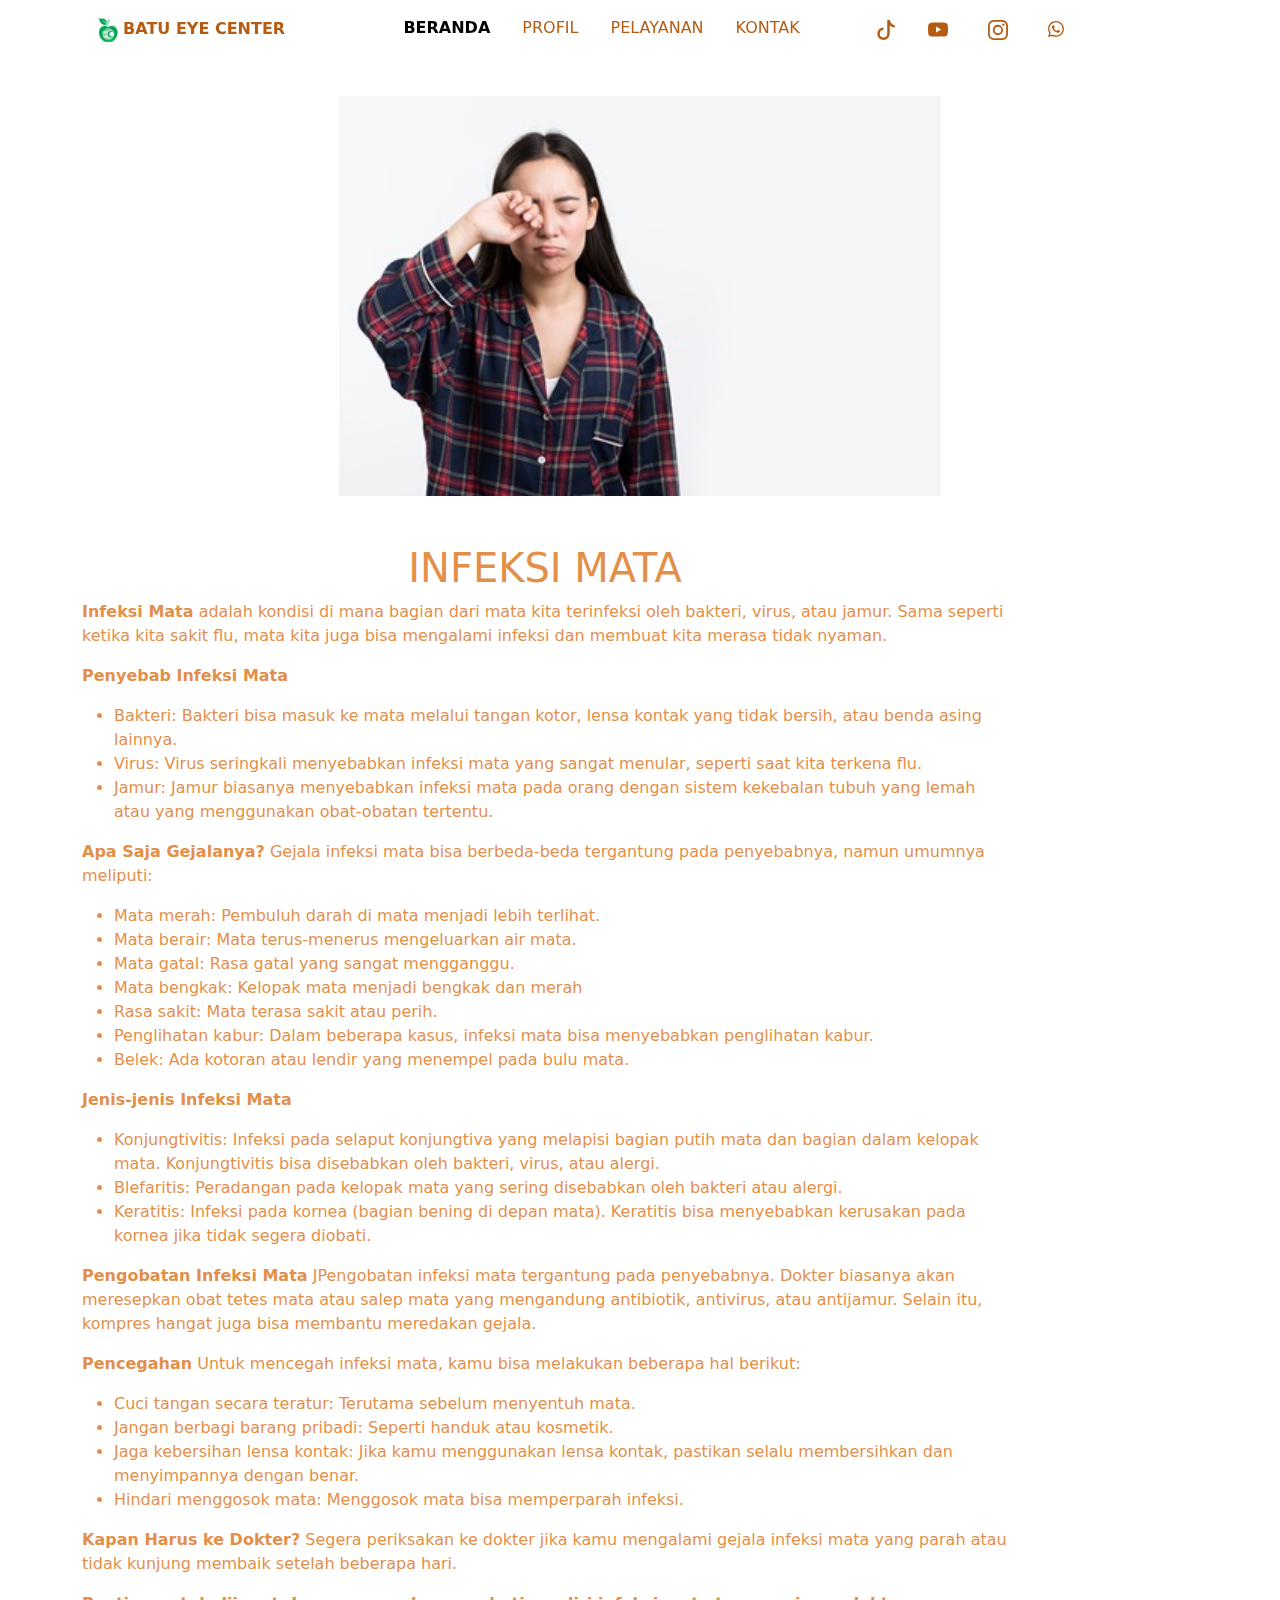
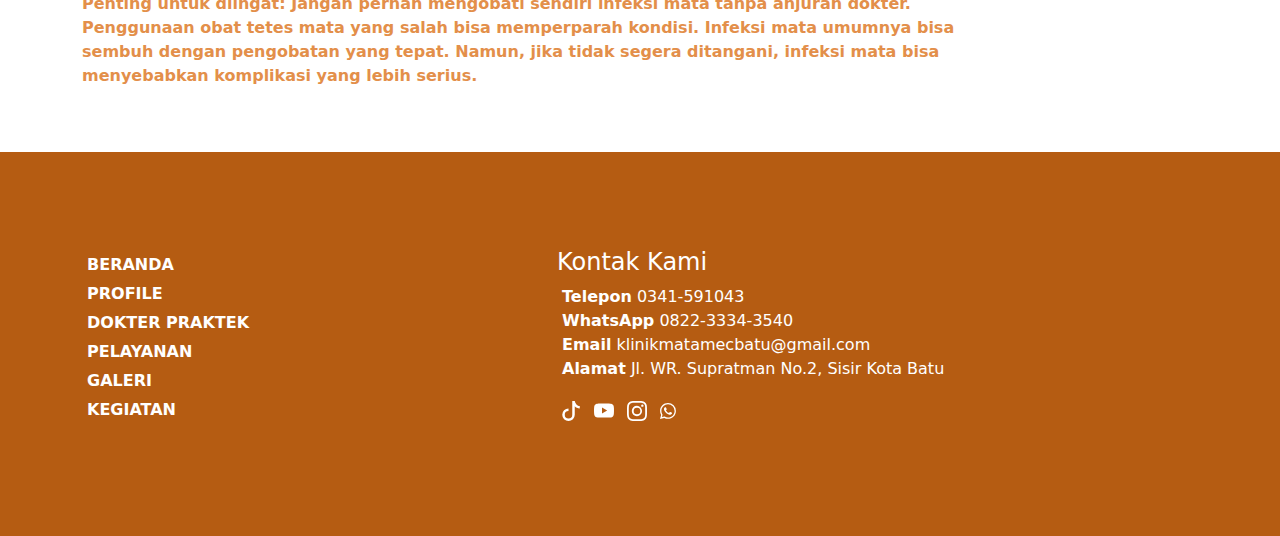
<file: infeksimata.html>
<!doctype html>
<html lang="en">
  <head>
    <meta charset="utf-8">
    <meta name="viewport" content="width=device-width, initial-scale=1">
    
    <title>Batu Eye Center / Infeksi Mata</title>
    <link href="https://cdn.jsdelivr.net/npm/bootstrap@5.3.3/dist/css/bootstrap.min.css" rel="stylesheet" integrity="sha384-QWTKZyjpPEjISv5WaRU9OFeRpok6YctnYmDr5pNlyT2bRjXh0JMhjY6hW+ALEwIH" crossorigin="anonymous">

    <link rel="stylesheet" href="css/penyakit.css">
    

    <!--Fonts-->
 
    <!--end Font-->
    <!--logo title-->
    <link rel="icon" href="asset/img/logo/logoBEC2.png" type="image/x-icon">
  </head>
  <body>
    <!--Navbar-->
    <div class="container-fluid position-fixed top-0" id="nav">
      <div class="container">
        <nav class="navbar navbar-expand-lg bg-transparant">
          <div class="container">
            
            <a class="nav-link" href="index.html" >
              <img src="asset/img/logo/logoBECfix2.png" alt="Bootstrap" width="20" class="d-inline-block ms-1">
              <span class="fw-bold">BATU EYE CENTER</span></a>
            <button class="navbar-toggler" type="button" data-bs-toggle="collapse" data-bs-target="#navbarNav" aria-controls="navbarNav" aria-expanded="false" aria-label="Toggle navigation">
              <span class="navbar-toggler-icon"></span>
            </button>
            <div class="collapse navbar-collapse" id="navbarNav">
              <ul class="navbar-nav mx-auto">
                <li class="nav-item mx-2">
                  <a class="nav-link active" aria-current="page" href="#">BERANDA</a>
                </li>
                <li class="nav-item mx-2">
                  <a class="nav-link" href="profile.html">PROFIL</a>
                </li>
                <li class="nav-item mx-2">
                  <a class="nav-link" href="index.html">PELAYANAN</a>
                </li>
                <li class="nav-item mx-2">
                  <a class="nav-link" href="#kontak">KONTAK</a>
                </li>
                <li class="nav-item ms-lg-5">
                  <a class="nav-link" href="#">
                    <svg xmlns="http://www.w3.org/2000/svg" class="m-1" width="20" fill="currentColor" class="bi bi-tiktok" viewBox="0 0 16 16">
                      <path d="M9 0h1.98c.144.715.54 1.617 1.235 2.512C12.895 3.389 13.797 4 15 4v2c-1.753 0-3.07-.814-4-1.829V11a5 5 0 1 1-5-5v2a3 3 0 1 0 3 3z"/>
                      </svg>
                  </a>
                </li>
                <li class="nav-item mx-2">
                  <a class="nav-link" href="https://www.youtube.com/@KlinikMataMECBatu">
                    <svg xmlns="http://www.w3.org/2000/svg" class="m-1" width="20" fill="currentColor" class="bi bi-youtube" viewBox="0 0 16 16">
                      <path d="M8.051 1.999h.089c.822.003 4.987.033 6.11.335a2.01 2.01 0 0 1 1.415 1.42c.101.38.172.883.22 1.402l.01.104.022.26.008.104c.065.914.073 1.77.074 1.957v.075c-.001.194-.01 1.108-.082 2.06l-.008.105-.009.104c-.05.572-.124 1.14-.235 1.558a2.01 2.01 0 0 1-1.415 1.42c-1.16.312-5.569.334-6.18.335h-.142c-.309 0-1.587-.006-2.927-.052l-.17-.006-.087-.004-.171-.007-.171-.007c-1.11-.049-2.167-.128-2.654-.26a2.01 2.01 0 0 1-1.415-1.419c-.111-.417-.185-.986-.235-1.558L.09 9.82l-.008-.104A31 31 0 0 1 0 7.68v-.123c.002-.215.01-.958.064-1.778l.007-.103.003-.052.008-.104.022-.26.01-.104c.048-.519.119-1.023.22-1.402a2.01 2.01 0 0 1 1.415-1.42c.487-.13 1.544-.21 2.654-.26l.17-.007.172-.006.086-.003.171-.007A100 100 0 0 1 7.858 2zM6.4 5.209v4.818l4.157-2.408z"/>
                    </svg>
                  </a>
                </li>
                <li class="nav-item mx-2">
                  <a class="nav-link" href="https://www.instagram.com/batueyecenter/">
                    <svg xmlns="http://www.w3.org/2000/svg" class="m-1" width="20" fill="currentColor" class="bi bi-instagram" viewBox="0 0 16 16">
                      <path d="M8 0C5.829 0 5.556.01 4.703.048 3.85.088 3.269.222 2.76.42a3.9 3.9 0 0 0-1.417.923A3.9 3.9 0 0 0 .42 2.76C.222 3.268.087 3.85.048 4.7.01 5.555 0 5.827 0 8.001c0 2.172.01 2.444.048 3.297.04.852.174 1.433.372 1.942.205.526.478.972.923 1.417.444.445.89.719 1.416.923.51.198 1.09.333 1.942.372C5.555 15.99 5.827 16 8 16s2.444-.01 3.298-.048c.851-.04 1.434-.174 1.943-.372a3.9 3.9 0 0 0 1.416-.923c.445-.445.718-.891.923-1.417.197-.509.332-1.09.372-1.942C15.99 10.445 16 10.173 16 8s-.01-2.445-.048-3.299c-.04-.851-.175-1.433-.372-1.941a3.9 3.9 0 0 0-.923-1.417A3.9 3.9 0 0 0 13.24.42c-.51-.198-1.092-.333-1.943-.372C10.443.01 10.172 0 7.998 0zm-.717 1.442h.718c2.136 0 2.389.007 3.232.046.78.035 1.204.166 1.486.275.373.145.64.319.92.599s.453.546.598.92c.11.281.24.705.275 1.485.039.843.047 1.096.047 3.231s-.008 2.389-.047 3.232c-.035.78-.166 1.203-.275 1.485a2.5 2.5 0 0 1-.599.919c-.28.28-.546.453-.92.598-.28.11-.704.24-1.485.276-.843.038-1.096.047-3.232.047s-2.39-.009-3.233-.047c-.78-.036-1.203-.166-1.485-.276a2.5 2.5 0 0 1-.92-.598 2.5 2.5 0 0 1-.6-.92c-.109-.281-.24-.705-.275-1.485-.038-.843-.046-1.096-.046-3.233s.008-2.388.046-3.231c.036-.78.166-1.204.276-1.486.145-.373.319-.64.599-.92s.546-.453.92-.598c.282-.11.705-.24 1.485-.276.738-.034 1.024-.044 2.515-.045zm4.988 1.328a.96.96 0 1 0 0 1.92.96.96 0 0 0 0-1.92m-4.27 1.122a4.109 4.109 0 1 0 0 8.217 4.109 4.109 0 0 0 0-8.217m0 1.441a2.667 2.667 0 1 1 0 5.334 2.667 2.667 0 0 1 0-5.334"/>
                    </svg>
                  </a>
                </li>
                <li class="nav-item mx-2">
                 <a class="nav-link" href="https://wa.me/6282233343540">
                    <svg xmlns="http://www.w3.org/2000/svg" class="m-1" width="16" height="16" fill="currentColor" class="bi bi-whatsapp" viewBox="0 0 16 16">
                      <path d="M13.601 2.326A7.85 7.85 0 0 0 7.994 0C3.627 0 .068 3.558.064 7.926c0 1.399.366 2.76 1.057 3.965L0 16l4.204-1.102a7.9 7.9 0 0 0 3.79.965h.004c4.368 0 7.926-3.558 7.93-7.93A7.9 7.9 0 0 0 13.6 2.326zM7.994 14.521a6.6 6.6 0 0 1-3.356-.92l-.24-.144-2.494.654.666-2.433-.156-.251a6.56 6.56 0 0 1-1.007-3.505c0-3.626 2.957-6.584 6.591-6.584a6.56 6.56 0 0 1 4.66 1.931 6.56 6.56 0 0 1 1.928 4.66c-.004 3.639-2.961 6.592-6.592 6.592m3.615-4.934c-.197-.099-1.17-.578-1.353-.646-.182-.065-.315-.099-.445.099-.133.197-.513.646-.627.775-.114.133-.232.148-.43.05-.197-.1-.836-.308-1.592-.985-.59-.525-.985-1.175-1.103-1.372-.114-.198-.011-.304.088-.403.087-.088.197-.232.296-.346.1-.114.133-.198.198-.33.065-.134.034-.248-.015-.347-.05-.099-.445-1.076-.612-1.47-.16-.389-.323-.335-.445-.34-.114-.007-.247-.007-.38-.007a.73.73 0 0 0-.529.247c-.182.198-.691.677-.691 1.654s.71 1.916.81 2.049c.098.133 1.394 2.132 3.383 2.992.47.205.84.326 1.129.418.475.152.904.129 1.246.08.38-.058 1.171-.48 1.338-.943.164-.464.164-.86.114-.943-.049-.084-.182-.133-.38-.232"/>
                    </svg>
                  </a>
                </li>
              </ul>
              
            </div>
          </div>
        </nav>
      </div>
    </div>
    
    <!--end navbar-->

<!--Foto katarak-->
<section id="fpenyakit">
  <div class="container-fluid">
      <div class="container">
          <div class="row mt-5 pt-5 justify-content-center text-center">
              <div class="col-10">
                 <img src="asset/img/foto/infeksimata.jpg">
              </div>
          </div>
      </div>
  </div>
</section>
<!--End Foto katarak-->
 <section id="ketpenyakit">
    <div class="container-fluid mt-5">
        <div class="container">
            <div class="row">
                <div class="col-lg-10 text-center">
                    <h1>INFEKSI MATA</h1>
                </div>
            </div>
            <div class="row mb-5">
                <div class="col-lg-10">
                    <p>
                    <span class="fw-bold">Infeksi Mata</span> adalah kondisi di mana bagian dari mata kita terinfeksi oleh bakteri, virus, atau jamur. Sama seperti ketika kita sakit flu, mata kita juga bisa mengalami infeksi dan membuat kita merasa tidak nyaman.
                    </p>
                    <p>
                        <span class="fw-bold">Penyebab Infeksi Mata</span>
                        
                    </p>
                    <ul>
                        <li>
                            Bakteri: Bakteri bisa masuk ke mata melalui tangan kotor, lensa kontak yang tidak bersih, atau benda asing lainnya.
                            
                        </li>
                        <li>
                            Virus: Virus seringkali menyebabkan infeksi mata yang sangat menular, seperti saat kita terkena flu.
                            
                        </li>
                        <li>
                            Jamur: Jamur biasanya menyebabkan infeksi mata pada orang dengan sistem kekebalan tubuh yang lemah atau yang menggunakan obat-obatan tertentu.
                            
                        </li>
                        
                    </ul>
                    <p>
                        <span class="fw-bold">Apa Saja Gejalanya?</span>
                        Gejala infeksi mata bisa berbeda-beda tergantung pada penyebabnya, namun umumnya meliputi:
                    </p>
                    <ul>
                        <li>
                            Mata merah: Pembuluh darah di mata menjadi lebih terlihat.
                        </li>
                        <li>
                            Mata berair: Mata terus-menerus mengeluarkan air mata.
                        </li>
                        <li>
                            Mata gatal: Rasa gatal yang sangat mengganggu.
                        </li>
                        <li>
                            Mata bengkak: Kelopak mata menjadi bengkak dan merah
                        </li>
                        <li>
                            Rasa sakit: Mata terasa sakit atau perih.
                        </li>
                        <li>
                            Penglihatan kabur: Dalam beberapa kasus, infeksi mata bisa menyebabkan penglihatan kabur.
                        </li>
                        <li>
                            Belek: Ada kotoran atau lendir yang menempel pada bulu mata.
                        </li>
                        
                    </ul>
                    <p>
                        <span class="fw-bold">Jenis-jenis Infeksi Mata</span>
                        
                    </p>
                    <ul>
                            <li>
                                Konjungtivitis: Infeksi pada selaput konjungtiva yang melapisi bagian putih mata dan bagian dalam kelopak mata. Konjungtivitis bisa disebabkan oleh bakteri, virus, atau alergi.
                            </li>
                             <li>
                                Blefaritis: Peradangan pada kelopak mata yang sering disebabkan oleh bakteri atau alergi.
                            </li>
                            <li>
                                Keratitis: Infeksi pada kornea (bagian bening di depan mata). Keratitis bisa menyebabkan kerusakan pada kornea jika tidak segera diobati.
                            </li>
                           
                    </ul>
                    <p>
                        <span class="fw-bold">Pengobatan Infeksi Mata</span>
                        JPengobatan infeksi mata tergantung pada penyebabnya. Dokter biasanya akan meresepkan obat tetes mata atau salep mata yang mengandung antibiotik, antivirus, atau antijamur. Selain itu, kompres hangat juga bisa membantu meredakan gejala.</p>
                    <p>
                        <span class="fw-bold">Pencegahan</span>
                        Untuk mencegah infeksi mata, kamu bisa melakukan beberapa hal berikut:
                    </p>
                                   
                    <ul>
                        <li>
                            Cuci tangan secara teratur: Terutama sebelum menyentuh mata.
                        </li>
                        <li>
                            Jangan berbagi barang pribadi: Seperti handuk atau kosmetik.
                        </li>
                        <li>
                            Jaga kebersihan lensa kontak: Jika kamu menggunakan lensa kontak, pastikan selalu membersihkan dan menyimpannya dengan benar.
                        </li>
                        <li>
                            Hindari menggosok mata: Menggosok mata bisa memperparah infeksi.
                        </li>
                    </ul>
                    <p><span class="fw-bold">Kapan Harus ke Dokter?</span>
                        Segera periksakan ke dokter jika kamu mengalami gejala infeksi mata yang parah atau tidak kunjung membaik setelah beberapa hari.
                    </p>
                    <p class="fw-bold">
                        Penting untuk diingat: Jangan pernah mengobati sendiri infeksi mata tanpa anjuran dokter. Penggunaan obat tetes mata yang salah bisa memperparah kondisi.
                        Infeksi mata umumnya bisa sembuh dengan pengobatan yang tepat. Namun, jika tidak segera ditangani, infeksi mata bisa menyebabkan komplikasi yang lebih serius.
                    </p>
                </div>
            </div>
        </div>
    </div>
 </section>
 <!--kontak kami-->
 <section id="kontak">
  <div class="container-fluid py-5">
    <div class="container">
      <div class="row">

        <div class="col-5 mt-5">
          
          <p class="fw-bold">
            <a href="#"><span>BERANDA</span></a>
          </p>
          <p class="fw-bold">
            <a href="#"><span>PROFILE</span></a>
          </p>
            <p class="fw-bold">
            <a href="#"><span>DOKTER PRAKTEK</span></a>  
            </p>
            <p class="fw-bold">
              <a href="#pelayanan"><span>PELAYANAN</span></a>
            </p>
            <p class="fw-bold">
              <a href="#galery"><span>GALERI</span></a>
            </p>
            <p class="fw-bold">
              <a href="#"><span>KEGIATAN</span></a>
            </p>
        </div>

        <div class="col-5 mt-5">
          
          <h4> Kontak Kami</h4>
          <p>
            <span class="fw-bold">Telepon</span> 0341-591043 
            <br>
            <span class="fw-bold">WhatsApp</span> <a href="https://wa.me/6282233343540">0822-3334-3540</a>
            <br>
            <span class="fw-bold">Email</span> klinikmatamecbatu@gmail.com
            <br>
            <span class="fw-bold">Alamat</span> <a href="https://maps.app.goo.gl/JAcaqyxXCGLkszbA6">Jl. WR. Supratman No.2, Sisir Kota Batu</a> 
          </p>
          <div class="sosmed-kontak mt-3">
            <a class="nav-link d-inline-block" href="#">
                <svg xmlns="http://www.w3.org/2000/svg" class="m-1" width="20" fill="currentColor" class="bi bi-tiktok" viewBox="0 0 16 16">
                  <path d="M9 0h1.98c.144.715.54 1.617 1.235 2.512C12.895 3.389 13.797 4 15 4v2c-1.753 0-3.07-.814-4-1.829V11a5 5 0 1 1-5-5v2a3 3 0 1 0 3 3z"/>
                  </svg>
              </a>
            <a class="nav-link d-inline-block" href="#">
                <svg xmlns="http://www.w3.org/2000/svg" class="m-1" width="20" fill="currentColor" class="bi bi-youtube" viewBox="0 0 16 16">
                  <path d="M8.051 1.999h.089c.822.003 4.987.033 6.11.335a2.01 2.01 0 0 1 1.415 1.42c.101.38.172.883.22 1.402l.01.104.022.26.008.104c.065.914.073 1.77.074 1.957v.075c-.001.194-.01 1.108-.082 2.06l-.008.105-.009.104c-.05.572-.124 1.14-.235 1.558a2.01 2.01 0 0 1-1.415 1.42c-1.16.312-5.569.334-6.18.335h-.142c-.309 0-1.587-.006-2.927-.052l-.17-.006-.087-.004-.171-.007-.171-.007c-1.11-.049-2.167-.128-2.654-.26a2.01 2.01 0 0 1-1.415-1.419c-.111-.417-.185-.986-.235-1.558L.09 9.82l-.008-.104A31 31 0 0 1 0 7.68v-.123c.002-.215.01-.958.064-1.778l.007-.103.003-.052.008-.104.022-.26.01-.104c.048-.519.119-1.023.22-1.402a2.01 2.01 0 0 1 1.415-1.42c.487-.13 1.544-.21 2.654-.26l.17-.007.172-.006.086-.003.171-.007A100 100 0 0 1 7.858 2zM6.4 5.209v4.818l4.157-2.408z"/>
                </svg>
              </a>
              <a class="nav-link d-inline-block" href="#">
                <svg xmlns="http://www.w3.org/2000/svg" class="m-1" width="20" fill="currentColor" class="bi bi-instagram" viewBox="0 0 16 16">
                  <path d="M8 0C5.829 0 5.556.01 4.703.048 3.85.088 3.269.222 2.76.42a3.9 3.9 0 0 0-1.417.923A3.9 3.9 0 0 0 .42 2.76C.222 3.268.087 3.85.048 4.7.01 5.555 0 5.827 0 8.001c0 2.172.01 2.444.048 3.297.04.852.174 1.433.372 1.942.205.526.478.972.923 1.417.444.445.89.719 1.416.923.51.198 1.09.333 1.942.372C5.555 15.99 5.827 16 8 16s2.444-.01 3.298-.048c.851-.04 1.434-.174 1.943-.372a3.9 3.9 0 0 0 1.416-.923c.445-.445.718-.891.923-1.417.197-.509.332-1.09.372-1.942C15.99 10.445 16 10.173 16 8s-.01-2.445-.048-3.299c-.04-.851-.175-1.433-.372-1.941a3.9 3.9 0 0 0-.923-1.417A3.9 3.9 0 0 0 13.24.42c-.51-.198-1.092-.333-1.943-.372C10.443.01 10.172 0 7.998 0zm-.717 1.442h.718c2.136 0 2.389.007 3.232.046.78.035 1.204.166 1.486.275.373.145.64.319.92.599s.453.546.598.92c.11.281.24.705.275 1.485.039.843.047 1.096.047 3.231s-.008 2.389-.047 3.232c-.035.78-.166 1.203-.275 1.485a2.5 2.5 0 0 1-.599.919c-.28.28-.546.453-.92.598-.28.11-.704.24-1.485.276-.843.038-1.096.047-3.232.047s-2.39-.009-3.233-.047c-.78-.036-1.203-.166-1.485-.276a2.5 2.5 0 0 1-.92-.598 2.5 2.5 0 0 1-.6-.92c-.109-.281-.24-.705-.275-1.485-.038-.843-.046-1.096-.046-3.233s.008-2.388.046-3.231c.036-.78.166-1.204.276-1.486.145-.373.319-.64.599-.92s.546-.453.92-.598c.282-.11.705-.24 1.485-.276.738-.034 1.024-.044 2.515-.045zm4.988 1.328a.96.96 0 1 0 0 1.92.96.96 0 0 0 0-1.92m-4.27 1.122a4.109 4.109 0 1 0 0 8.217 4.109 4.109 0 0 0 0-8.217m0 1.441a2.667 2.667 0 1 1 0 5.334 2.667 2.667 0 0 1 0-5.334"/>
                </svg>
              </a>
              <a class="nav-link d-inline-block" href="#">
                <svg xmlns="http://www.w3.org/2000/svg" class="m-1" width="16" height="16" fill="currentColor" class="bi bi-whatsapp" viewBox="0 0 16 16">
                  <path d="M13.601 2.326A7.85 7.85 0 0 0 7.994 0C3.627 0 .068 3.558.064 7.926c0 1.399.366 2.76 1.057 3.965L0 16l4.204-1.102a7.9 7.9 0 0 0 3.79.965h.004c4.368 0 7.926-3.558 7.93-7.93A7.9 7.9 0 0 0 13.6 2.326zM7.994 14.521a6.6 6.6 0 0 1-3.356-.92l-.24-.144-2.494.654.666-2.433-.156-.251a6.56 6.56 0 0 1-1.007-3.505c0-3.626 2.957-6.584 6.591-6.584a6.56 6.56 0 0 1 4.66 1.931 6.56 6.56 0 0 1 1.928 4.66c-.004 3.639-2.961 6.592-6.592 6.592m3.615-4.934c-.197-.099-1.17-.578-1.353-.646-.182-.065-.315-.099-.445.099-.133.197-.513.646-.627.775-.114.133-.232.148-.43.05-.197-.1-.836-.308-1.592-.985-.59-.525-.985-1.175-1.103-1.372-.114-.198-.011-.304.088-.403.087-.088.197-.232.296-.346.1-.114.133-.198.198-.33.065-.134.034-.248-.015-.347-.05-.099-.445-1.076-.612-1.47-.16-.389-.323-.335-.445-.34-.114-.007-.247-.007-.38-.007a.73.73 0 0 0-.529.247c-.182.198-.691.677-.691 1.654s.71 1.916.81 2.049c.098.133 1.394 2.132 3.383 2.992.47.205.84.326 1.129.418.475.152.904.129 1.246.08.38-.058 1.171-.48 1.338-.943.164-.464.164-.86.114-.943-.049-.084-.182-.133-.38-.232"/>
                </svg>
              </a>
        
          </div>
            
        </ul>
        </div>
      </div>
    </div>
  </div>
 </section>
 <!--end kontak kami-->
 
    <script src="https://cdn.jsdelivr.net/npm/bootstrap@5.3.3/dist/js/bootstrap.bundle.min.js" integrity="sha384-YvpcrYf0tY3lHB60NNkmXc5s9fDVZLESaAA55NDzOxhy9GkcIdslK1eN7N6jIeHz" crossorigin="anonymous"></script>
    <!--milik sendiri-->
    <script src="batu.js"></script>
  </body>
</html>
</file>
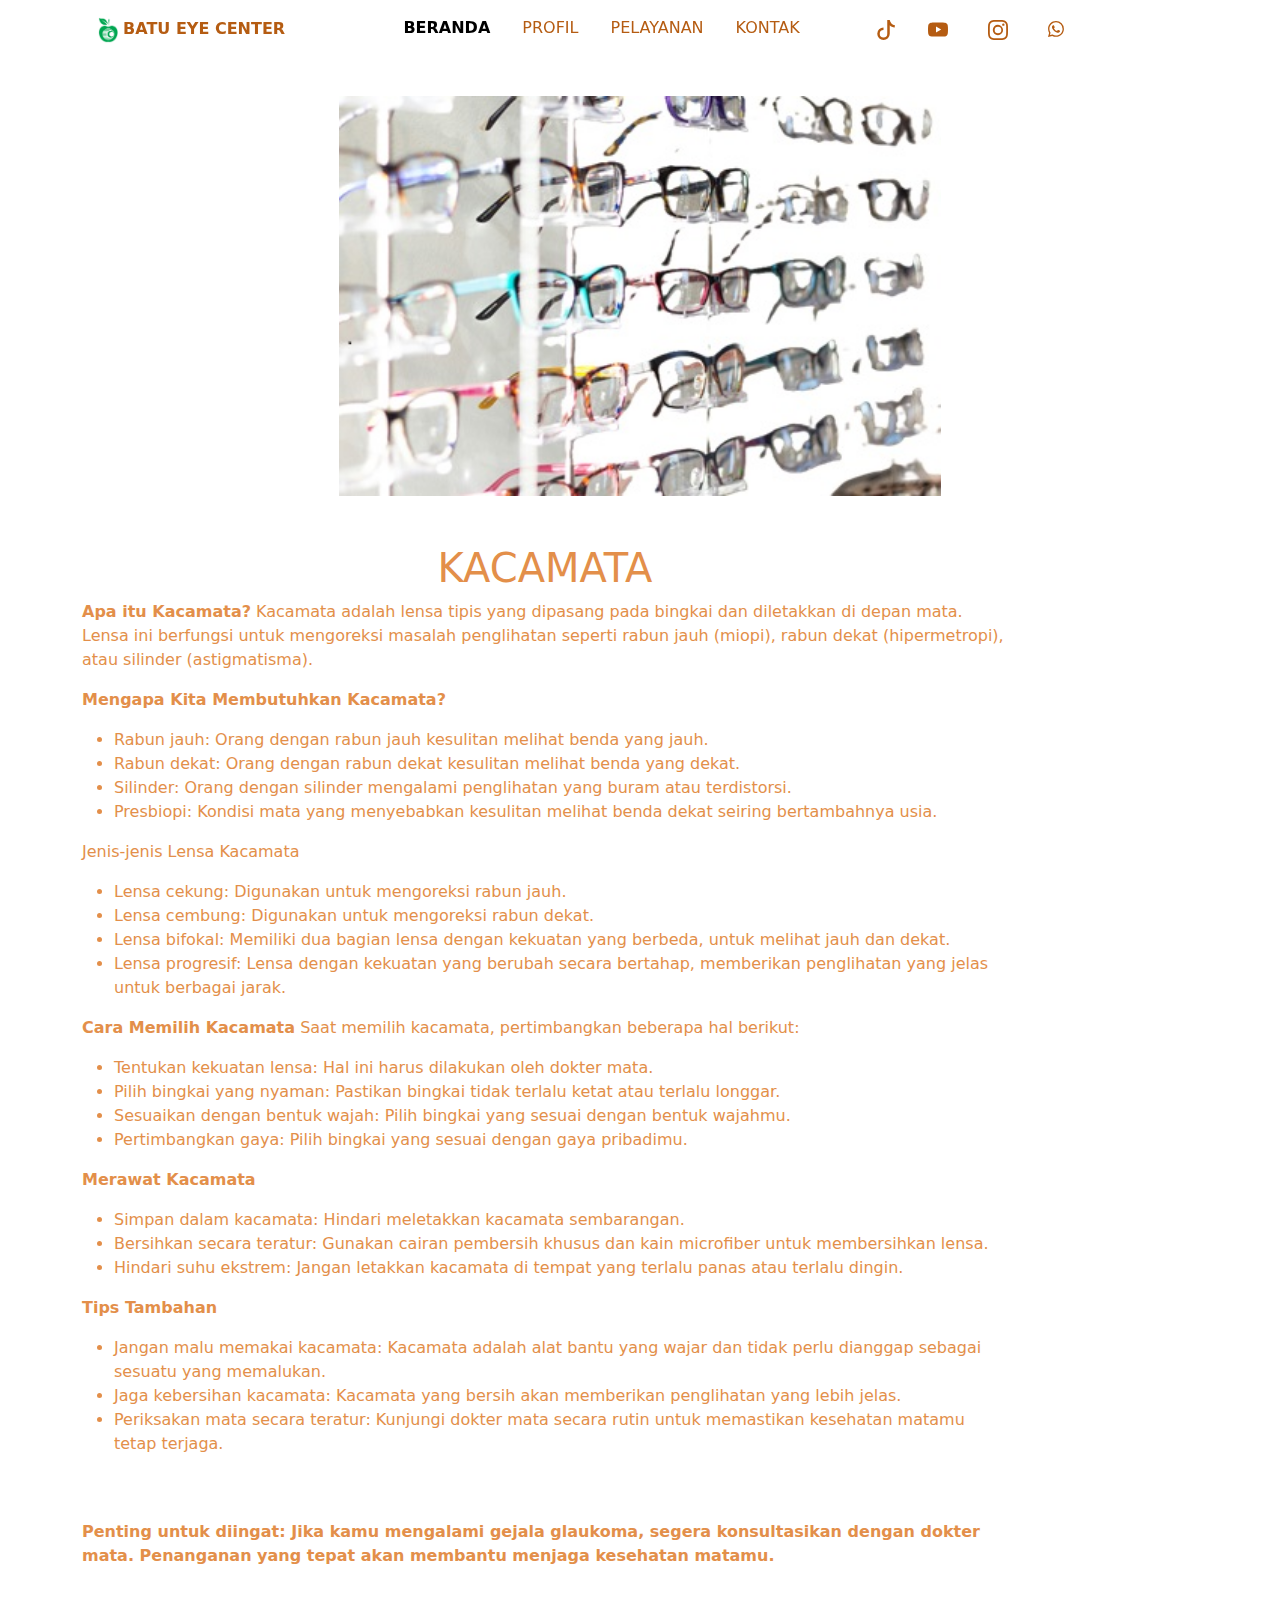
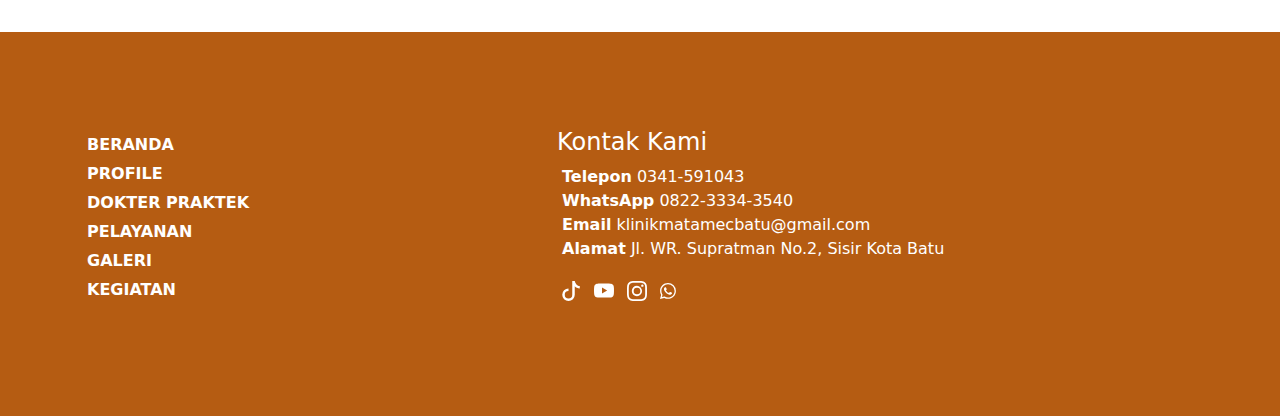
<file: kacamata.html>
<!doctype html>
<html lang="en">
  <head>
    <meta charset="utf-8">
    <meta name="viewport" content="width=device-width, initial-scale=1">
    
    <title>Batu Eye Center / KACAMATA</title>
    <link href="https://cdn.jsdelivr.net/npm/bootstrap@5.3.3/dist/css/bootstrap.min.css" rel="stylesheet" integrity="sha384-QWTKZyjpPEjISv5WaRU9OFeRpok6YctnYmDr5pNlyT2bRjXh0JMhjY6hW+ALEwIH" crossorigin="anonymous">

    <link rel="stylesheet" href="css/penyakit.css">
    

    <!--Fonts-->
 
    <!--end Font-->
    <!--logo title-->
    <link rel="icon" href="asset/img/logo/logoBEC2.png" type="image/x-icon">
  </head>
  <body>
    <!--Navbar-->
    <div class="container-fluid position-fixed top-0" id="nav">
      <div class="container">
        <nav class="navbar navbar-expand-lg bg-transparant">
          <div class="container">
            
            <a class="nav-link" href="index.html" >
              <img src="asset/img/logo/logoBECfix2.png" alt="Bootstrap" width="20" class="d-inline-block ms-1">
              <span class="fw-bold">BATU EYE CENTER</span></a>
            <button class="navbar-toggler" type="button" data-bs-toggle="collapse" data-bs-target="#navbarNav" aria-controls="navbarNav" aria-expanded="false" aria-label="Toggle navigation">
              <span class="navbar-toggler-icon"></span>
            </button>
            <div class="collapse navbar-collapse" id="navbarNav">
              <ul class="navbar-nav mx-auto">
                <li class="nav-item mx-2">
                  <a class="nav-link active" aria-current="page" href="#">BERANDA</a>
                </li>
                <li class="nav-item mx-2">
                  <a class="nav-link" href="profile.html">PROFIL</a>
                </li>
                <li class="nav-item mx-2">
                  <a class="nav-link" href="index.html">PELAYANAN</a>
                </li>
                <li class="nav-item mx-2">
                  <a class="nav-link" href="#kontak">KONTAK</a>
                </li>
                <li class="nav-item ms-lg-5">
                  <a class="nav-link" href="#">
                    <svg xmlns="http://www.w3.org/2000/svg" class="m-1" width="20" fill="currentColor" class="bi bi-tiktok" viewBox="0 0 16 16">
                      <path d="M9 0h1.98c.144.715.54 1.617 1.235 2.512C12.895 3.389 13.797 4 15 4v2c-1.753 0-3.07-.814-4-1.829V11a5 5 0 1 1-5-5v2a3 3 0 1 0 3 3z"/>
                      </svg>
                  </a>
                </li>
                <li class="nav-item mx-2">
                  <a class="nav-link" href="https://www.youtube.com/@KlinikMataMECBatu">
                    <svg xmlns="http://www.w3.org/2000/svg" class="m-1" width="20" fill="currentColor" class="bi bi-youtube" viewBox="0 0 16 16">
                      <path d="M8.051 1.999h.089c.822.003 4.987.033 6.11.335a2.01 2.01 0 0 1 1.415 1.42c.101.38.172.883.22 1.402l.01.104.022.26.008.104c.065.914.073 1.77.074 1.957v.075c-.001.194-.01 1.108-.082 2.06l-.008.105-.009.104c-.05.572-.124 1.14-.235 1.558a2.01 2.01 0 0 1-1.415 1.42c-1.16.312-5.569.334-6.18.335h-.142c-.309 0-1.587-.006-2.927-.052l-.17-.006-.087-.004-.171-.007-.171-.007c-1.11-.049-2.167-.128-2.654-.26a2.01 2.01 0 0 1-1.415-1.419c-.111-.417-.185-.986-.235-1.558L.09 9.82l-.008-.104A31 31 0 0 1 0 7.68v-.123c.002-.215.01-.958.064-1.778l.007-.103.003-.052.008-.104.022-.26.01-.104c.048-.519.119-1.023.22-1.402a2.01 2.01 0 0 1 1.415-1.42c.487-.13 1.544-.21 2.654-.26l.17-.007.172-.006.086-.003.171-.007A100 100 0 0 1 7.858 2zM6.4 5.209v4.818l4.157-2.408z"/>
                    </svg>
                  </a>
                </li>
                <li class="nav-item mx-2">
                  <a class="nav-link" href="https://www.instagram.com/batueyecenter/">
                    <svg xmlns="http://www.w3.org/2000/svg" class="m-1" width="20" fill="currentColor" class="bi bi-instagram" viewBox="0 0 16 16">
                      <path d="M8 0C5.829 0 5.556.01 4.703.048 3.85.088 3.269.222 2.76.42a3.9 3.9 0 0 0-1.417.923A3.9 3.9 0 0 0 .42 2.76C.222 3.268.087 3.85.048 4.7.01 5.555 0 5.827 0 8.001c0 2.172.01 2.444.048 3.297.04.852.174 1.433.372 1.942.205.526.478.972.923 1.417.444.445.89.719 1.416.923.51.198 1.09.333 1.942.372C5.555 15.99 5.827 16 8 16s2.444-.01 3.298-.048c.851-.04 1.434-.174 1.943-.372a3.9 3.9 0 0 0 1.416-.923c.445-.445.718-.891.923-1.417.197-.509.332-1.09.372-1.942C15.99 10.445 16 10.173 16 8s-.01-2.445-.048-3.299c-.04-.851-.175-1.433-.372-1.941a3.9 3.9 0 0 0-.923-1.417A3.9 3.9 0 0 0 13.24.42c-.51-.198-1.092-.333-1.943-.372C10.443.01 10.172 0 7.998 0zm-.717 1.442h.718c2.136 0 2.389.007 3.232.046.78.035 1.204.166 1.486.275.373.145.64.319.92.599s.453.546.598.92c.11.281.24.705.275 1.485.039.843.047 1.096.047 3.231s-.008 2.389-.047 3.232c-.035.78-.166 1.203-.275 1.485a2.5 2.5 0 0 1-.599.919c-.28.28-.546.453-.92.598-.28.11-.704.24-1.485.276-.843.038-1.096.047-3.232.047s-2.39-.009-3.233-.047c-.78-.036-1.203-.166-1.485-.276a2.5 2.5 0 0 1-.92-.598 2.5 2.5 0 0 1-.6-.92c-.109-.281-.24-.705-.275-1.485-.038-.843-.046-1.096-.046-3.233s.008-2.388.046-3.231c.036-.78.166-1.204.276-1.486.145-.373.319-.64.599-.92s.546-.453.92-.598c.282-.11.705-.24 1.485-.276.738-.034 1.024-.044 2.515-.045zm4.988 1.328a.96.96 0 1 0 0 1.92.96.96 0 0 0 0-1.92m-4.27 1.122a4.109 4.109 0 1 0 0 8.217 4.109 4.109 0 0 0 0-8.217m0 1.441a2.667 2.667 0 1 1 0 5.334 2.667 2.667 0 0 1 0-5.334"/>
                    </svg>
                  </a>
                </li>
                <li class="nav-item mx-2">
                 <a class="nav-link" href="https://wa.me/6282233343540">
                    <svg xmlns="http://www.w3.org/2000/svg" class="m-1" width="16" height="16" fill="currentColor" class="bi bi-whatsapp" viewBox="0 0 16 16">
                      <path d="M13.601 2.326A7.85 7.85 0 0 0 7.994 0C3.627 0 .068 3.558.064 7.926c0 1.399.366 2.76 1.057 3.965L0 16l4.204-1.102a7.9 7.9 0 0 0 3.79.965h.004c4.368 0 7.926-3.558 7.93-7.93A7.9 7.9 0 0 0 13.6 2.326zM7.994 14.521a6.6 6.6 0 0 1-3.356-.92l-.24-.144-2.494.654.666-2.433-.156-.251a6.56 6.56 0 0 1-1.007-3.505c0-3.626 2.957-6.584 6.591-6.584a6.56 6.56 0 0 1 4.66 1.931 6.56 6.56 0 0 1 1.928 4.66c-.004 3.639-2.961 6.592-6.592 6.592m3.615-4.934c-.197-.099-1.17-.578-1.353-.646-.182-.065-.315-.099-.445.099-.133.197-.513.646-.627.775-.114.133-.232.148-.43.05-.197-.1-.836-.308-1.592-.985-.59-.525-.985-1.175-1.103-1.372-.114-.198-.011-.304.088-.403.087-.088.197-.232.296-.346.1-.114.133-.198.198-.33.065-.134.034-.248-.015-.347-.05-.099-.445-1.076-.612-1.47-.16-.389-.323-.335-.445-.34-.114-.007-.247-.007-.38-.007a.73.73 0 0 0-.529.247c-.182.198-.691.677-.691 1.654s.71 1.916.81 2.049c.098.133 1.394 2.132 3.383 2.992.47.205.84.326 1.129.418.475.152.904.129 1.246.08.38-.058 1.171-.48 1.338-.943.164-.464.164-.86.114-.943-.049-.084-.182-.133-.38-.232"/>
                    </svg>
                  </a>
                </li>
              </ul>
              
            </div>
          </div>
        </nav>
      </div>
    </div>
    
    <!--end navbar-->

<!--Foto katarak-->
<section id="fpenyakit">
  <div class="container-fluid">
      <div class="container">
          <div class="row mt-5 pt-5 justify-content-center text-center">
              <div class="col-10">
                 <img src="asset/img/foto/kacamata.jpg">
              </div>
          </div>
      </div>
  </div>
</section>
<!--End Foto katarak-->
 <section id="ketpenyakit">
    <div class="container-fluid mt-5">
        <div class="container">
            <div class="row">
                <div class="col-lg-10 text-center">
                    <h1>KACAMATA</h1>
                </div>
            </div>
            <div class="row mb-5">
                <div class="col-lg-10">
                    <p>
                    <span class="fw-bold">Apa itu Kacamata?</span>  Kacamata adalah lensa tipis yang dipasang pada bingkai dan diletakkan di depan mata. Lensa ini berfungsi untuk mengoreksi masalah penglihatan seperti rabun jauh (miopi), rabun dekat (hipermetropi), atau silinder (astigmatisma).
                    </p>
                    <p>
                        <span class="fw-bold">Mengapa Kita Membutuhkan Kacamata?</span>
                         
                    </p>
                    <ul>
                        <li>
                            Rabun jauh: Orang dengan rabun jauh kesulitan melihat benda yang jauh.

                        </li>
                        <li>
                            Rabun dekat: Orang dengan rabun dekat kesulitan melihat benda yang dekat.

                        </li>
                        <li>
                            Silinder: Orang dengan silinder mengalami penglihatan yang buram atau terdistorsi.
                        </li>
                        <li>
                            Presbiopi: Kondisi mata yang menyebabkan kesulitan melihat benda dekat seiring bertambahnya usia.
                        </li>
                    </ul>
                    <p>
                        <span>Jenis-jenis Lensa Kacamata</span>
                      
                    </p>
                    <ul>
                        <li>
                            Lensa cekung: Digunakan untuk mengoreksi rabun jauh.
                        </li>
                        <li>
                            Lensa cembung: Digunakan untuk mengoreksi rabun dekat.
                        </li>
                        <li>
                            Lensa bifokal: Memiliki dua bagian lensa dengan kekuatan yang berbeda, untuk melihat jauh dan dekat.
                        </li>
                        <li>
                            Lensa progresif: Lensa dengan kekuatan yang berubah secara bertahap, memberikan penglihatan yang jelas untuk berbagai jarak.
                        </li>
                        
                    </ul>
                    <p>
                        <span class="fw-bold">Cara Memilih Kacamata</span>
                        Saat memilih kacamata, pertimbangkan beberapa hal berikut:
                    </p>
                    <ul>
                            <li>
                                Tentukan kekuatan lensa: Hal ini harus dilakukan oleh dokter mata.
                            </li>
                             <li>
                                Pilih bingkai yang nyaman: Pastikan bingkai tidak terlalu ketat atau terlalu longgar.
                            </li>
                            <li>
                                Sesuaikan dengan bentuk wajah: Pilih bingkai yang sesuai dengan bentuk wajahmu.
                            </li>
                            <li>
                                Pertimbangkan gaya: Pilih bingkai yang sesuai dengan gaya pribadimu.
                            </li>
                    </ul>
                    <p>
                        <span class="fw-bold">Merawat Kacamata</span>
                        </p>
                    
                    <ul>
                        <li>
                            Simpan dalam kacamata: Hindari meletakkan kacamata sembarangan.
                        </li>
                        <li>
                            Bersihkan secara teratur: Gunakan cairan pembersih khusus dan kain microfiber untuk membersihkan lensa.
                        </li>
                        <li>
                            Hindari suhu ekstrem: Jangan letakkan kacamata di tempat yang terlalu panas atau terlalu dingin.
                        </li>
                        
                    </ul>

                    <p><span class="fw-bold">Tips Tambahan</span></p>
                    <ul>
                        <li>
                            Jangan malu memakai kacamata: Kacamata adalah alat bantu yang wajar dan tidak perlu dianggap sebagai sesuatu yang memalukan.
                        </li>
                        <li>
                            Jaga kebersihan kacamata: Kacamata yang bersih akan memberikan penglihatan yang lebih jelas.
                        </li>
                        <li>
                            Periksakan mata secara teratur: Kunjungi dokter mata secara rutin untuk memastikan kesehatan matamu tetap terjaga.
                        </li>
                    </ul>
                    <br>
                    <br>
                    <p class="fw-bold">Penting untuk diingat: Jika kamu mengalami gejala glaukoma, segera konsultasikan dengan dokter mata. Penanganan yang tepat akan membantu menjaga kesehatan matamu.</p>
                </div>
            </div>
        </div>
    </div>
 </section>
 <!--kontak kami-->
 <section id="kontak">
  <div class="container-fluid py-5">
    <div class="container">
      <div class="row">

        <div class="col-5 mt-5">
          
          <p class="fw-bold">
            <a href="#"><span>BERANDA</span></a>
          </p>
          <p class="fw-bold">
            <a href="#"><span>PROFILE</span></a>
          </p>
            <p class="fw-bold">
            <a href="#"><span>DOKTER PRAKTEK</span></a>  
            </p>
            <p class="fw-bold">
              <a href="#pelayanan"><span>PELAYANAN</span></a>
            </p>
            <p class="fw-bold">
              <a href="#galery"><span>GALERI</span></a>
            </p>
            <p class="fw-bold">
              <a href="#"><span>KEGIATAN</span></a>
            </p>
        </div>

        <div class="col-5 mt-5">
          
          <h4> Kontak Kami</h4>
          <p>
            <span class="fw-bold">Telepon</span> 0341-591043 
            <br>
            <span class="fw-bold">WhatsApp</span> <a href="https://wa.me/6282233343540">0822-3334-3540</a>
            <br>
            <span class="fw-bold">Email</span> klinikmatamecbatu@gmail.com
            <br>
            <span class="fw-bold">Alamat</span> <a href="https://maps.app.goo.gl/JAcaqyxXCGLkszbA6">Jl. WR. Supratman No.2, Sisir Kota Batu</a> 
          </p>
          <div class="sosmed-kontak mt-3">
            <a class="nav-link d-inline-block" href="#">
                <svg xmlns="http://www.w3.org/2000/svg" class="m-1" width="20" fill="currentColor" class="bi bi-tiktok" viewBox="0 0 16 16">
                  <path d="M9 0h1.98c.144.715.54 1.617 1.235 2.512C12.895 3.389 13.797 4 15 4v2c-1.753 0-3.07-.814-4-1.829V11a5 5 0 1 1-5-5v2a3 3 0 1 0 3 3z"/>
                  </svg>
              </a>
            <a class="nav-link d-inline-block" href="#">
                <svg xmlns="http://www.w3.org/2000/svg" class="m-1" width="20" fill="currentColor" class="bi bi-youtube" viewBox="0 0 16 16">
                  <path d="M8.051 1.999h.089c.822.003 4.987.033 6.11.335a2.01 2.01 0 0 1 1.415 1.42c.101.38.172.883.22 1.402l.01.104.022.26.008.104c.065.914.073 1.77.074 1.957v.075c-.001.194-.01 1.108-.082 2.06l-.008.105-.009.104c-.05.572-.124 1.14-.235 1.558a2.01 2.01 0 0 1-1.415 1.42c-1.16.312-5.569.334-6.18.335h-.142c-.309 0-1.587-.006-2.927-.052l-.17-.006-.087-.004-.171-.007-.171-.007c-1.11-.049-2.167-.128-2.654-.26a2.01 2.01 0 0 1-1.415-1.419c-.111-.417-.185-.986-.235-1.558L.09 9.82l-.008-.104A31 31 0 0 1 0 7.68v-.123c.002-.215.01-.958.064-1.778l.007-.103.003-.052.008-.104.022-.26.01-.104c.048-.519.119-1.023.22-1.402a2.01 2.01 0 0 1 1.415-1.42c.487-.13 1.544-.21 2.654-.26l.17-.007.172-.006.086-.003.171-.007A100 100 0 0 1 7.858 2zM6.4 5.209v4.818l4.157-2.408z"/>
                </svg>
              </a>
              <a class="nav-link d-inline-block" href="#">
                <svg xmlns="http://www.w3.org/2000/svg" class="m-1" width="20" fill="currentColor" class="bi bi-instagram" viewBox="0 0 16 16">
                  <path d="M8 0C5.829 0 5.556.01 4.703.048 3.85.088 3.269.222 2.76.42a3.9 3.9 0 0 0-1.417.923A3.9 3.9 0 0 0 .42 2.76C.222 3.268.087 3.85.048 4.7.01 5.555 0 5.827 0 8.001c0 2.172.01 2.444.048 3.297.04.852.174 1.433.372 1.942.205.526.478.972.923 1.417.444.445.89.719 1.416.923.51.198 1.09.333 1.942.372C5.555 15.99 5.827 16 8 16s2.444-.01 3.298-.048c.851-.04 1.434-.174 1.943-.372a3.9 3.9 0 0 0 1.416-.923c.445-.445.718-.891.923-1.417.197-.509.332-1.09.372-1.942C15.99 10.445 16 10.173 16 8s-.01-2.445-.048-3.299c-.04-.851-.175-1.433-.372-1.941a3.9 3.9 0 0 0-.923-1.417A3.9 3.9 0 0 0 13.24.42c-.51-.198-1.092-.333-1.943-.372C10.443.01 10.172 0 7.998 0zm-.717 1.442h.718c2.136 0 2.389.007 3.232.046.78.035 1.204.166 1.486.275.373.145.64.319.92.599s.453.546.598.92c.11.281.24.705.275 1.485.039.843.047 1.096.047 3.231s-.008 2.389-.047 3.232c-.035.78-.166 1.203-.275 1.485a2.5 2.5 0 0 1-.599.919c-.28.28-.546.453-.92.598-.28.11-.704.24-1.485.276-.843.038-1.096.047-3.232.047s-2.39-.009-3.233-.047c-.78-.036-1.203-.166-1.485-.276a2.5 2.5 0 0 1-.92-.598 2.5 2.5 0 0 1-.6-.92c-.109-.281-.24-.705-.275-1.485-.038-.843-.046-1.096-.046-3.233s.008-2.388.046-3.231c.036-.78.166-1.204.276-1.486.145-.373.319-.64.599-.92s.546-.453.92-.598c.282-.11.705-.24 1.485-.276.738-.034 1.024-.044 2.515-.045zm4.988 1.328a.96.96 0 1 0 0 1.92.96.96 0 0 0 0-1.92m-4.27 1.122a4.109 4.109 0 1 0 0 8.217 4.109 4.109 0 0 0 0-8.217m0 1.441a2.667 2.667 0 1 1 0 5.334 2.667 2.667 0 0 1 0-5.334"/>
                </svg>
              </a>
              <a class="nav-link d-inline-block" href="#">
                <svg xmlns="http://www.w3.org/2000/svg" class="m-1" width="16" height="16" fill="currentColor" class="bi bi-whatsapp" viewBox="0 0 16 16">
                  <path d="M13.601 2.326A7.85 7.85 0 0 0 7.994 0C3.627 0 .068 3.558.064 7.926c0 1.399.366 2.76 1.057 3.965L0 16l4.204-1.102a7.9 7.9 0 0 0 3.79.965h.004c4.368 0 7.926-3.558 7.93-7.93A7.9 7.9 0 0 0 13.6 2.326zM7.994 14.521a6.6 6.6 0 0 1-3.356-.92l-.24-.144-2.494.654.666-2.433-.156-.251a6.56 6.56 0 0 1-1.007-3.505c0-3.626 2.957-6.584 6.591-6.584a6.56 6.56 0 0 1 4.66 1.931 6.56 6.56 0 0 1 1.928 4.66c-.004 3.639-2.961 6.592-6.592 6.592m3.615-4.934c-.197-.099-1.17-.578-1.353-.646-.182-.065-.315-.099-.445.099-.133.197-.513.646-.627.775-.114.133-.232.148-.43.05-.197-.1-.836-.308-1.592-.985-.59-.525-.985-1.175-1.103-1.372-.114-.198-.011-.304.088-.403.087-.088.197-.232.296-.346.1-.114.133-.198.198-.33.065-.134.034-.248-.015-.347-.05-.099-.445-1.076-.612-1.47-.16-.389-.323-.335-.445-.34-.114-.007-.247-.007-.38-.007a.73.73 0 0 0-.529.247c-.182.198-.691.677-.691 1.654s.71 1.916.81 2.049c.098.133 1.394 2.132 3.383 2.992.47.205.84.326 1.129.418.475.152.904.129 1.246.08.38-.058 1.171-.48 1.338-.943.164-.464.164-.86.114-.943-.049-.084-.182-.133-.38-.232"/>
                </svg>
              </a>
        
          </div>
            
        </ul>
        </div>
      </div>
    </div>
  </div>
 </section>
 <!--end kontak kami-->
 
    <script src="https://cdn.jsdelivr.net/npm/bootstrap@5.3.3/dist/js/bootstrap.bundle.min.js" integrity="sha384-YvpcrYf0tY3lHB60NNkmXc5s9fDVZLESaAA55NDzOxhy9GkcIdslK1eN7N6jIeHz" crossorigin="anonymous"></script>
    <!--milik sendiri-->
    <script src="batu.js"></script>
  </body>
</html>
</file>
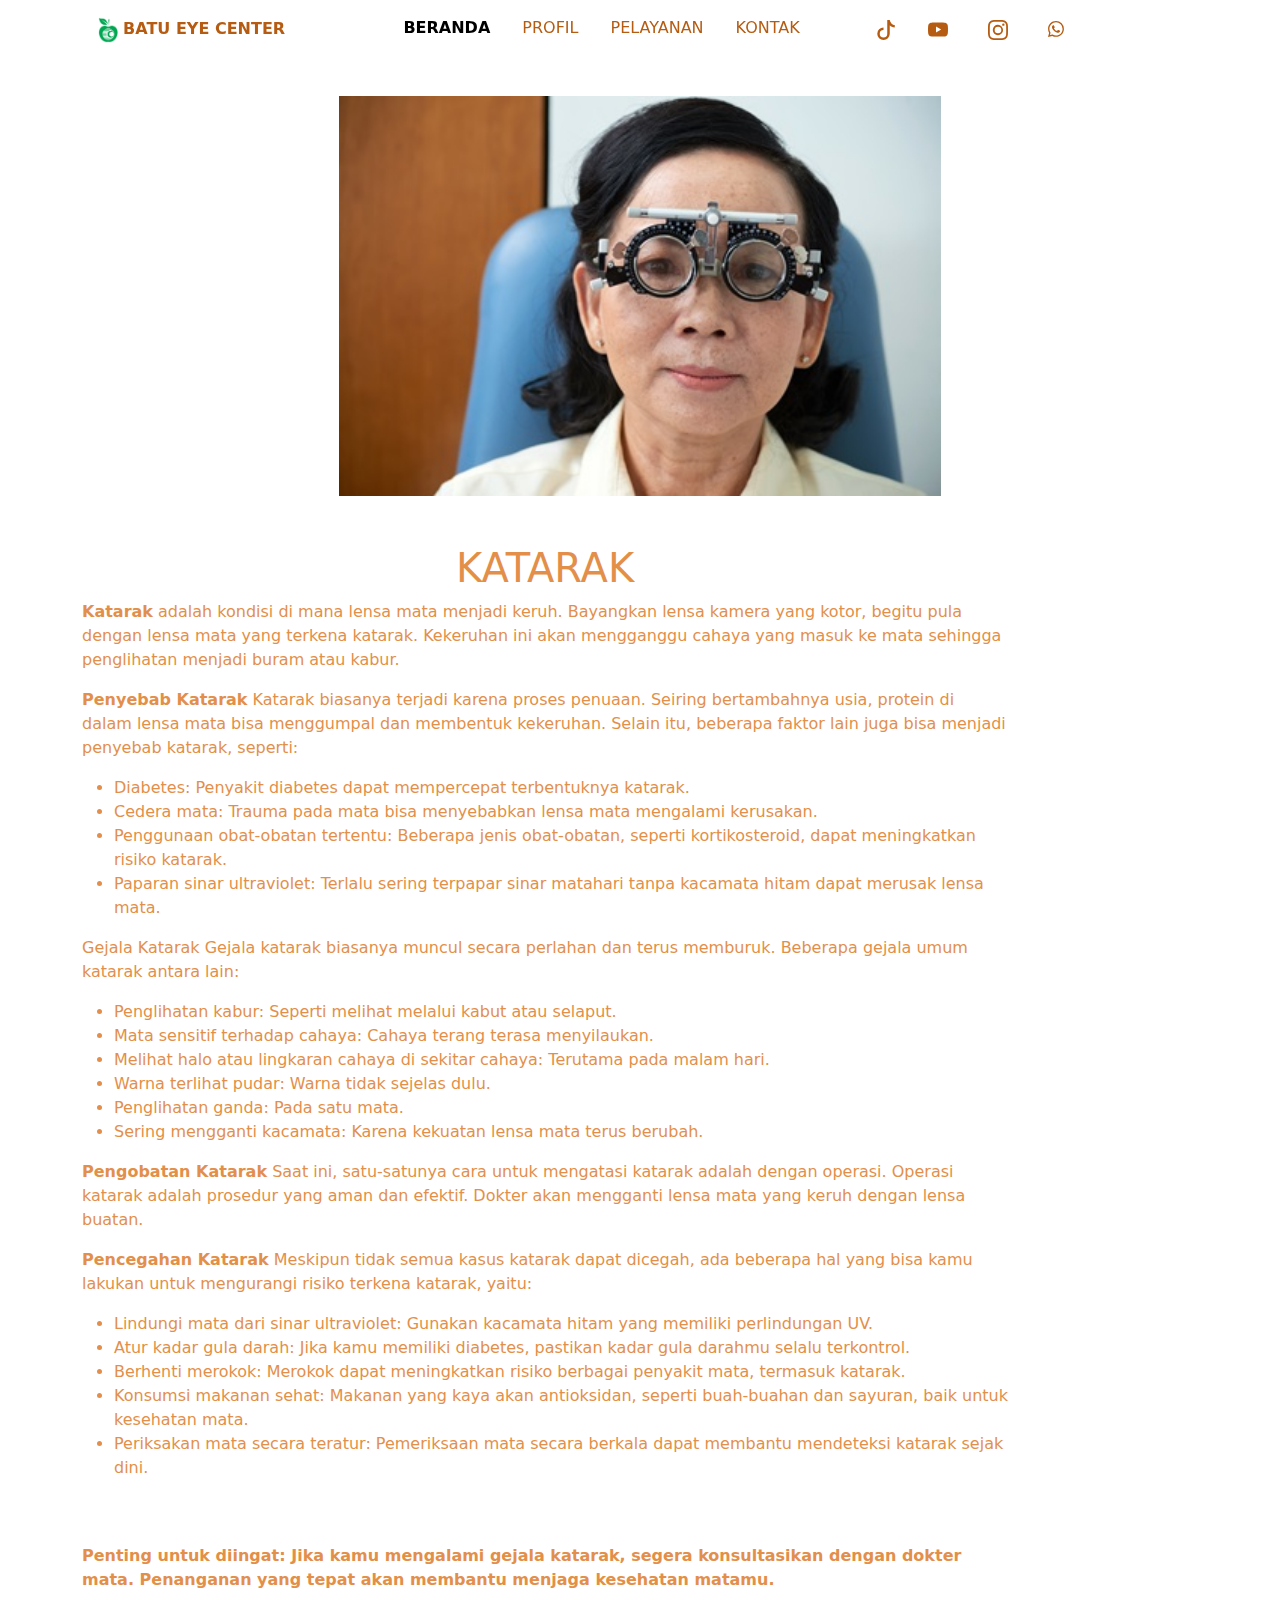
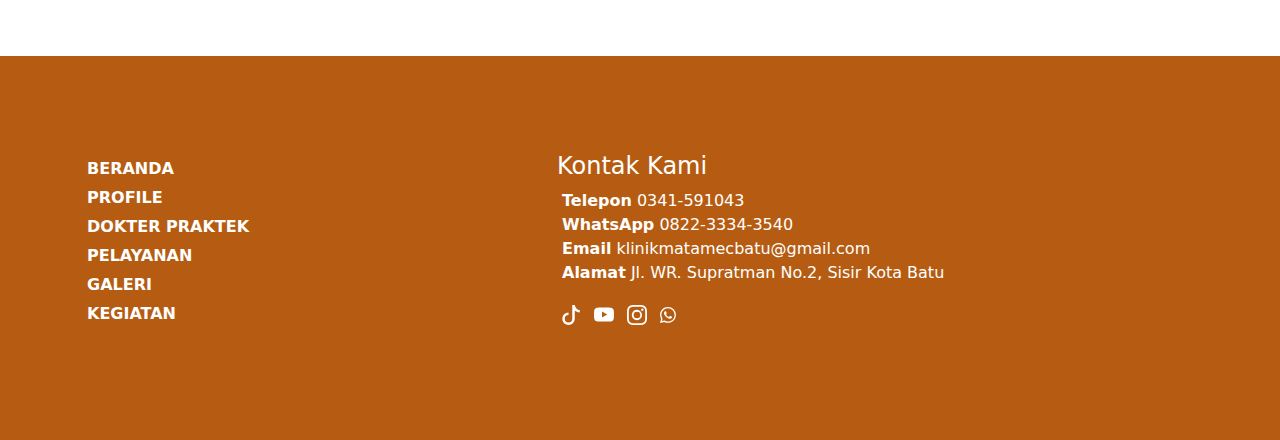
<file: katarak.html>
<!doctype html>
<html lang="en">
  <head>
    <meta charset="utf-8">
    <meta name="viewport" content="width=device-width, initial-scale=1">
    
    <title>Batu Eye Center / Katarak</title>
    <link href="https://cdn.jsdelivr.net/npm/bootstrap@5.3.3/dist/css/bootstrap.min.css" rel="stylesheet" integrity="sha384-QWTKZyjpPEjISv5WaRU9OFeRpok6YctnYmDr5pNlyT2bRjXh0JMhjY6hW+ALEwIH" crossorigin="anonymous">

    <link rel="stylesheet" href="css/penyakit.css">
    

    <!--Fonts-->
 
    <!--end Font-->
    <!--logo title-->
    <link rel="icon" href="asset/img/logo/logoBEC2.png" type="image/x-icon">
  </head>
  <body>
    <!--Navbar-->
    <div class="container-fluid position-fixed top-0" id="nav">
      <div class="container">
        <nav class="navbar navbar-expand-lg bg-transparant">
          <div class="container">
            
            <a class="nav-link" href="index.html" >
              <img src="asset/img/logo/logoBECfix2.png" alt="Bootstrap" width="20" class="d-inline-block ms-1">
              <span class="fw-bold">BATU EYE CENTER</span></a>
            <button class="navbar-toggler" type="button" data-bs-toggle="collapse" data-bs-target="#navbarNav" aria-controls="navbarNav" aria-expanded="false" aria-label="Toggle navigation">
              <span class="navbar-toggler-icon"></span>
            </button>
            <div class="collapse navbar-collapse" id="navbarNav">
              <ul class="navbar-nav mx-auto">
                <li class="nav-item mx-2">
                  <a class="nav-link active" aria-current="page" href="#">BERANDA</a>
                </li>
                <li class="nav-item mx-2">
                  <a class="nav-link" href="profile.html">PROFIL</a>
                </li>
                <li class="nav-item mx-2">
                  <a class="nav-link" href="index.html">PELAYANAN</a>
                </li>
                <li class="nav-item mx-2">
                  <a class="nav-link" href="#kontak">KONTAK</a>
                </li>
                <li class="nav-item ms-lg-5">
                  <a class="nav-link" href="#">
                    <svg xmlns="http://www.w3.org/2000/svg" class="m-1" width="20" fill="currentColor" class="bi bi-tiktok" viewBox="0 0 16 16">
                      <path d="M9 0h1.98c.144.715.54 1.617 1.235 2.512C12.895 3.389 13.797 4 15 4v2c-1.753 0-3.07-.814-4-1.829V11a5 5 0 1 1-5-5v2a3 3 0 1 0 3 3z"/>
                      </svg>
                  </a>
                </li>
                <li class="nav-item mx-2">
                  <a class="nav-link" href="https://www.youtube.com/@KlinikMataMECBatu">
                    <svg xmlns="http://www.w3.org/2000/svg" class="m-1" width="20" fill="currentColor" class="bi bi-youtube" viewBox="0 0 16 16">
                      <path d="M8.051 1.999h.089c.822.003 4.987.033 6.11.335a2.01 2.01 0 0 1 1.415 1.42c.101.38.172.883.22 1.402l.01.104.022.26.008.104c.065.914.073 1.77.074 1.957v.075c-.001.194-.01 1.108-.082 2.06l-.008.105-.009.104c-.05.572-.124 1.14-.235 1.558a2.01 2.01 0 0 1-1.415 1.42c-1.16.312-5.569.334-6.18.335h-.142c-.309 0-1.587-.006-2.927-.052l-.17-.006-.087-.004-.171-.007-.171-.007c-1.11-.049-2.167-.128-2.654-.26a2.01 2.01 0 0 1-1.415-1.419c-.111-.417-.185-.986-.235-1.558L.09 9.82l-.008-.104A31 31 0 0 1 0 7.68v-.123c.002-.215.01-.958.064-1.778l.007-.103.003-.052.008-.104.022-.26.01-.104c.048-.519.119-1.023.22-1.402a2.01 2.01 0 0 1 1.415-1.42c.487-.13 1.544-.21 2.654-.26l.17-.007.172-.006.086-.003.171-.007A100 100 0 0 1 7.858 2zM6.4 5.209v4.818l4.157-2.408z"/>
                    </svg>
                  </a>
                </li>
                <li class="nav-item mx-2">
                  <a class="nav-link" href="https://www.instagram.com/batueyecenter/">
                    <svg xmlns="http://www.w3.org/2000/svg" class="m-1" width="20" fill="currentColor" class="bi bi-instagram" viewBox="0 0 16 16">
                      <path d="M8 0C5.829 0 5.556.01 4.703.048 3.85.088 3.269.222 2.76.42a3.9 3.9 0 0 0-1.417.923A3.9 3.9 0 0 0 .42 2.76C.222 3.268.087 3.85.048 4.7.01 5.555 0 5.827 0 8.001c0 2.172.01 2.444.048 3.297.04.852.174 1.433.372 1.942.205.526.478.972.923 1.417.444.445.89.719 1.416.923.51.198 1.09.333 1.942.372C5.555 15.99 5.827 16 8 16s2.444-.01 3.298-.048c.851-.04 1.434-.174 1.943-.372a3.9 3.9 0 0 0 1.416-.923c.445-.445.718-.891.923-1.417.197-.509.332-1.09.372-1.942C15.99 10.445 16 10.173 16 8s-.01-2.445-.048-3.299c-.04-.851-.175-1.433-.372-1.941a3.9 3.9 0 0 0-.923-1.417A3.9 3.9 0 0 0 13.24.42c-.51-.198-1.092-.333-1.943-.372C10.443.01 10.172 0 7.998 0zm-.717 1.442h.718c2.136 0 2.389.007 3.232.046.78.035 1.204.166 1.486.275.373.145.64.319.92.599s.453.546.598.92c.11.281.24.705.275 1.485.039.843.047 1.096.047 3.231s-.008 2.389-.047 3.232c-.035.78-.166 1.203-.275 1.485a2.5 2.5 0 0 1-.599.919c-.28.28-.546.453-.92.598-.28.11-.704.24-1.485.276-.843.038-1.096.047-3.232.047s-2.39-.009-3.233-.047c-.78-.036-1.203-.166-1.485-.276a2.5 2.5 0 0 1-.92-.598 2.5 2.5 0 0 1-.6-.92c-.109-.281-.24-.705-.275-1.485-.038-.843-.046-1.096-.046-3.233s.008-2.388.046-3.231c.036-.78.166-1.204.276-1.486.145-.373.319-.64.599-.92s.546-.453.92-.598c.282-.11.705-.24 1.485-.276.738-.034 1.024-.044 2.515-.045zm4.988 1.328a.96.96 0 1 0 0 1.92.96.96 0 0 0 0-1.92m-4.27 1.122a4.109 4.109 0 1 0 0 8.217 4.109 4.109 0 0 0 0-8.217m0 1.441a2.667 2.667 0 1 1 0 5.334 2.667 2.667 0 0 1 0-5.334"/>
                    </svg>
                  </a>
                </li>
                <li class="nav-item mx-2">
                 <a class="nav-link" href="https://wa.me/6282233343540">
                    <svg xmlns="http://www.w3.org/2000/svg" class="m-1" width="16" height="16" fill="currentColor" class="bi bi-whatsapp" viewBox="0 0 16 16">
                      <path d="M13.601 2.326A7.85 7.85 0 0 0 7.994 0C3.627 0 .068 3.558.064 7.926c0 1.399.366 2.76 1.057 3.965L0 16l4.204-1.102a7.9 7.9 0 0 0 3.79.965h.004c4.368 0 7.926-3.558 7.93-7.93A7.9 7.9 0 0 0 13.6 2.326zM7.994 14.521a6.6 6.6 0 0 1-3.356-.92l-.24-.144-2.494.654.666-2.433-.156-.251a6.56 6.56 0 0 1-1.007-3.505c0-3.626 2.957-6.584 6.591-6.584a6.56 6.56 0 0 1 4.66 1.931 6.56 6.56 0 0 1 1.928 4.66c-.004 3.639-2.961 6.592-6.592 6.592m3.615-4.934c-.197-.099-1.17-.578-1.353-.646-.182-.065-.315-.099-.445.099-.133.197-.513.646-.627.775-.114.133-.232.148-.43.05-.197-.1-.836-.308-1.592-.985-.59-.525-.985-1.175-1.103-1.372-.114-.198-.011-.304.088-.403.087-.088.197-.232.296-.346.1-.114.133-.198.198-.33.065-.134.034-.248-.015-.347-.05-.099-.445-1.076-.612-1.47-.16-.389-.323-.335-.445-.34-.114-.007-.247-.007-.38-.007a.73.73 0 0 0-.529.247c-.182.198-.691.677-.691 1.654s.71 1.916.81 2.049c.098.133 1.394 2.132 3.383 2.992.47.205.84.326 1.129.418.475.152.904.129 1.246.08.38-.058 1.171-.48 1.338-.943.164-.464.164-.86.114-.943-.049-.084-.182-.133-.38-.232"/>
                    </svg>
                  </a>
                </li>
              </ul>
              
            </div>
          </div>
        </nav>
      </div>
    </div>
    
    <!--end navbar-->

<!--Foto katarak-->
<section id="fpenyakit">
  <div class="container-fluid">
      <div class="container">
          <div class="row mt-5 pt-5 justify-content-center text-center">
              <div class="col-10">
                 <img src="asset/img/foto/katarak2.jpg">
              </div>
          </div>
      </div>
  </div>
</section>
<!--End Foto katarak-->
 <section id="ketpenyakit">
    <div class="container-fluid mt-5">
        <div class="container">
            <div class="row">
                <div class="col-lg-10 text-center">
                    <h1>KATARAK</h1>
                </div>
            </div>
            <div class="row mb-5">
                <div class="col-lg-10">
                    <p>
                    <span class="fw-bold">Katarak</span> adalah kondisi di mana lensa mata menjadi keruh. Bayangkan lensa kamera yang kotor, begitu pula dengan lensa mata yang terkena katarak. Kekeruhan ini akan mengganggu cahaya yang masuk ke mata sehingga penglihatan menjadi buram atau kabur.
                    </p>
                    <p>
                        <span class="fw-bold">Penyebab Katarak</span>
                        Katarak biasanya terjadi karena proses penuaan. Seiring bertambahnya usia, protein di dalam lensa mata bisa menggumpal dan membentuk kekeruhan. Selain itu, beberapa faktor lain juga bisa menjadi penyebab katarak, seperti:   
                    </p>
                    <ul>
                        <li>
                            Diabetes: Penyakit diabetes dapat mempercepat terbentuknya katarak.
                        </li>
                        <li>
                            Cedera mata: Trauma pada mata bisa menyebabkan lensa mata mengalami kerusakan.
                        </li>
                        <li>
                            Penggunaan obat-obatan tertentu: Beberapa jenis obat-obatan, seperti kortikosteroid, dapat meningkatkan risiko katarak.
                        </li>
                        <li>
                            Paparan sinar ultraviolet: Terlalu sering terpapar sinar matahari tanpa kacamata hitam dapat merusak lensa mata.
                        </li>
                    </ul>
                    <p>
                        <span>Gejala Katarak</span>
                        Gejala katarak biasanya muncul secara perlahan dan terus memburuk. Beberapa gejala umum katarak antara lain:
                    </p>
                    <ul>
                        <li>
                            Penglihatan kabur: Seperti melihat melalui kabut atau selaput.
                        </li>
                        <li>
                            Mata sensitif terhadap cahaya: Cahaya terang terasa menyilaukan.
                        </li>
                        <li>
                            Melihat halo atau lingkaran cahaya di sekitar cahaya: Terutama pada malam hari.
                        </li>
                        <li>
                            Warna terlihat pudar: Warna tidak sejelas dulu.
                        </li>
                        <li>
                            Penglihatan ganda: Pada satu mata.
                        </li>
                        <li>
                            Sering mengganti kacamata: Karena kekuatan lensa mata terus berubah.
                        </li>
                    </ul>
                    <p>
                        <span class="fw-bold">Pengobatan Katarak</span>
                        Saat ini, satu-satunya cara untuk mengatasi katarak adalah dengan operasi. Operasi katarak adalah prosedur yang aman dan efektif. Dokter akan mengganti lensa mata yang keruh dengan lensa buatan.
                    </p>
                    <p>
                        <span class="fw-bold">Pencegahan Katarak</span>
                        Meskipun tidak semua kasus katarak dapat dicegah, ada beberapa hal yang bisa kamu lakukan untuk mengurangi risiko terkena katarak, yaitu:
                    </p>
                    <ul>
                        <li>Lindungi mata dari sinar ultraviolet: Gunakan kacamata hitam yang memiliki perlindungan UV.
                        </li>
                        <li>
                            Atur kadar gula darah: Jika kamu memiliki diabetes, pastikan kadar gula darahmu selalu terkontrol.
                        </li>
                        <li>
                            Berhenti merokok: Merokok dapat meningkatkan risiko berbagai penyakit mata, termasuk katarak.
                        </li>
                        <li>
                             Konsumsi makanan sehat: Makanan yang kaya akan antioksidan, seperti buah-buahan dan sayuran, baik untuk kesehatan mata.
                        </li>
                        <li>
                            Periksakan mata secara teratur: Pemeriksaan mata secara berkala dapat membantu mendeteksi katarak sejak dini.
                        </li>
                    </ul>
                    <br>
                    <br>
                    <p class="fw-bold">Penting untuk diingat: Jika kamu mengalami gejala katarak, segera konsultasikan dengan dokter mata. Penanganan yang tepat akan membantu menjaga kesehatan matamu.</p>
                </div>
            </div>
        </div>
    </div>
 </section>
 <!--kontak kami-->
 <section id="kontak">
  <div class="container-fluid py-5">
    <div class="container">
      <div class="row">

        <div class="col-5 mt-5">
          
          <p class="fw-bold">
            <a href="#"><span>BERANDA</span></a>
          </p>
          <p class="fw-bold">
            <a href="#"><span>PROFILE</span></a>
          </p>
            <p class="fw-bold">
            <a href="#"><span>DOKTER PRAKTEK</span></a>  
            </p>
            <p class="fw-bold">
              <a href="#pelayanan"><span>PELAYANAN</span></a>
            </p>
            <p class="fw-bold">
              <a href="#galery"><span>GALERI</span></a>
            </p>
            <p class="fw-bold">
              <a href="#"><span>KEGIATAN</span></a>
            </p>
        </div>

        <div class="col-5 mt-5">
          
          <h4> Kontak Kami</h4>
          <p>
            <span class="fw-bold">Telepon</span> 0341-591043 
            <br>
            <span class="fw-bold">WhatsApp</span> <a href="https://wa.me/6282233343540">0822-3334-3540</a>
            <br>
            <span class="fw-bold">Email</span> klinikmatamecbatu@gmail.com
            <br>
            <span class="fw-bold">Alamat</span> <a href="https://maps.app.goo.gl/JAcaqyxXCGLkszbA6">Jl. WR. Supratman No.2, Sisir Kota Batu</a> 
          </p>
          <div class="sosmed-kontak mt-3">
            <a class="nav-link d-inline-block" href="#">
                <svg xmlns="http://www.w3.org/2000/svg" class="m-1" width="20" fill="currentColor" class="bi bi-tiktok" viewBox="0 0 16 16">
                  <path d="M9 0h1.98c.144.715.54 1.617 1.235 2.512C12.895 3.389 13.797 4 15 4v2c-1.753 0-3.07-.814-4-1.829V11a5 5 0 1 1-5-5v2a3 3 0 1 0 3 3z"/>
                  </svg>
              </a>
            <a class="nav-link d-inline-block" href="#">
                <svg xmlns="http://www.w3.org/2000/svg" class="m-1" width="20" fill="currentColor" class="bi bi-youtube" viewBox="0 0 16 16">
                  <path d="M8.051 1.999h.089c.822.003 4.987.033 6.11.335a2.01 2.01 0 0 1 1.415 1.42c.101.38.172.883.22 1.402l.01.104.022.26.008.104c.065.914.073 1.77.074 1.957v.075c-.001.194-.01 1.108-.082 2.06l-.008.105-.009.104c-.05.572-.124 1.14-.235 1.558a2.01 2.01 0 0 1-1.415 1.42c-1.16.312-5.569.334-6.18.335h-.142c-.309 0-1.587-.006-2.927-.052l-.17-.006-.087-.004-.171-.007-.171-.007c-1.11-.049-2.167-.128-2.654-.26a2.01 2.01 0 0 1-1.415-1.419c-.111-.417-.185-.986-.235-1.558L.09 9.82l-.008-.104A31 31 0 0 1 0 7.68v-.123c.002-.215.01-.958.064-1.778l.007-.103.003-.052.008-.104.022-.26.01-.104c.048-.519.119-1.023.22-1.402a2.01 2.01 0 0 1 1.415-1.42c.487-.13 1.544-.21 2.654-.26l.17-.007.172-.006.086-.003.171-.007A100 100 0 0 1 7.858 2zM6.4 5.209v4.818l4.157-2.408z"/>
                </svg>
              </a>
              <a class="nav-link d-inline-block" href="#">
                <svg xmlns="http://www.w3.org/2000/svg" class="m-1" width="20" fill="currentColor" class="bi bi-instagram" viewBox="0 0 16 16">
                  <path d="M8 0C5.829 0 5.556.01 4.703.048 3.85.088 3.269.222 2.76.42a3.9 3.9 0 0 0-1.417.923A3.9 3.9 0 0 0 .42 2.76C.222 3.268.087 3.85.048 4.7.01 5.555 0 5.827 0 8.001c0 2.172.01 2.444.048 3.297.04.852.174 1.433.372 1.942.205.526.478.972.923 1.417.444.445.89.719 1.416.923.51.198 1.09.333 1.942.372C5.555 15.99 5.827 16 8 16s2.444-.01 3.298-.048c.851-.04 1.434-.174 1.943-.372a3.9 3.9 0 0 0 1.416-.923c.445-.445.718-.891.923-1.417.197-.509.332-1.09.372-1.942C15.99 10.445 16 10.173 16 8s-.01-2.445-.048-3.299c-.04-.851-.175-1.433-.372-1.941a3.9 3.9 0 0 0-.923-1.417A3.9 3.9 0 0 0 13.24.42c-.51-.198-1.092-.333-1.943-.372C10.443.01 10.172 0 7.998 0zm-.717 1.442h.718c2.136 0 2.389.007 3.232.046.78.035 1.204.166 1.486.275.373.145.64.319.92.599s.453.546.598.92c.11.281.24.705.275 1.485.039.843.047 1.096.047 3.231s-.008 2.389-.047 3.232c-.035.78-.166 1.203-.275 1.485a2.5 2.5 0 0 1-.599.919c-.28.28-.546.453-.92.598-.28.11-.704.24-1.485.276-.843.038-1.096.047-3.232.047s-2.39-.009-3.233-.047c-.78-.036-1.203-.166-1.485-.276a2.5 2.5 0 0 1-.92-.598 2.5 2.5 0 0 1-.6-.92c-.109-.281-.24-.705-.275-1.485-.038-.843-.046-1.096-.046-3.233s.008-2.388.046-3.231c.036-.78.166-1.204.276-1.486.145-.373.319-.64.599-.92s.546-.453.92-.598c.282-.11.705-.24 1.485-.276.738-.034 1.024-.044 2.515-.045zm4.988 1.328a.96.96 0 1 0 0 1.92.96.96 0 0 0 0-1.92m-4.27 1.122a4.109 4.109 0 1 0 0 8.217 4.109 4.109 0 0 0 0-8.217m0 1.441a2.667 2.667 0 1 1 0 5.334 2.667 2.667 0 0 1 0-5.334"/>
                </svg>
              </a>
              <a class="nav-link d-inline-block" href="#">
                <svg xmlns="http://www.w3.org/2000/svg" class="m-1" width="16" height="16" fill="currentColor" class="bi bi-whatsapp" viewBox="0 0 16 16">
                  <path d="M13.601 2.326A7.85 7.85 0 0 0 7.994 0C3.627 0 .068 3.558.064 7.926c0 1.399.366 2.76 1.057 3.965L0 16l4.204-1.102a7.9 7.9 0 0 0 3.79.965h.004c4.368 0 7.926-3.558 7.93-7.93A7.9 7.9 0 0 0 13.6 2.326zM7.994 14.521a6.6 6.6 0 0 1-3.356-.92l-.24-.144-2.494.654.666-2.433-.156-.251a6.56 6.56 0 0 1-1.007-3.505c0-3.626 2.957-6.584 6.591-6.584a6.56 6.56 0 0 1 4.66 1.931 6.56 6.56 0 0 1 1.928 4.66c-.004 3.639-2.961 6.592-6.592 6.592m3.615-4.934c-.197-.099-1.17-.578-1.353-.646-.182-.065-.315-.099-.445.099-.133.197-.513.646-.627.775-.114.133-.232.148-.43.05-.197-.1-.836-.308-1.592-.985-.59-.525-.985-1.175-1.103-1.372-.114-.198-.011-.304.088-.403.087-.088.197-.232.296-.346.1-.114.133-.198.198-.33.065-.134.034-.248-.015-.347-.05-.099-.445-1.076-.612-1.47-.16-.389-.323-.335-.445-.34-.114-.007-.247-.007-.38-.007a.73.73 0 0 0-.529.247c-.182.198-.691.677-.691 1.654s.71 1.916.81 2.049c.098.133 1.394 2.132 3.383 2.992.47.205.84.326 1.129.418.475.152.904.129 1.246.08.38-.058 1.171-.48 1.338-.943.164-.464.164-.86.114-.943-.049-.084-.182-.133-.38-.232"/>
                </svg>
              </a>
        
          </div>
            
        </ul>
        </div>
      </div>
    </div>
  </div>
 </section>
 <!--end kontak kami-->
 
    <script src="https://cdn.jsdelivr.net/npm/bootstrap@5.3.3/dist/js/bootstrap.bundle.min.js" integrity="sha384-YvpcrYf0tY3lHB60NNkmXc5s9fDVZLESaAA55NDzOxhy9GkcIdslK1eN7N6jIeHz" crossorigin="anonymous"></script>
    <!--milik sendiri-->
    <script src="batu.js"></script>
  </body>
</html>
</file>
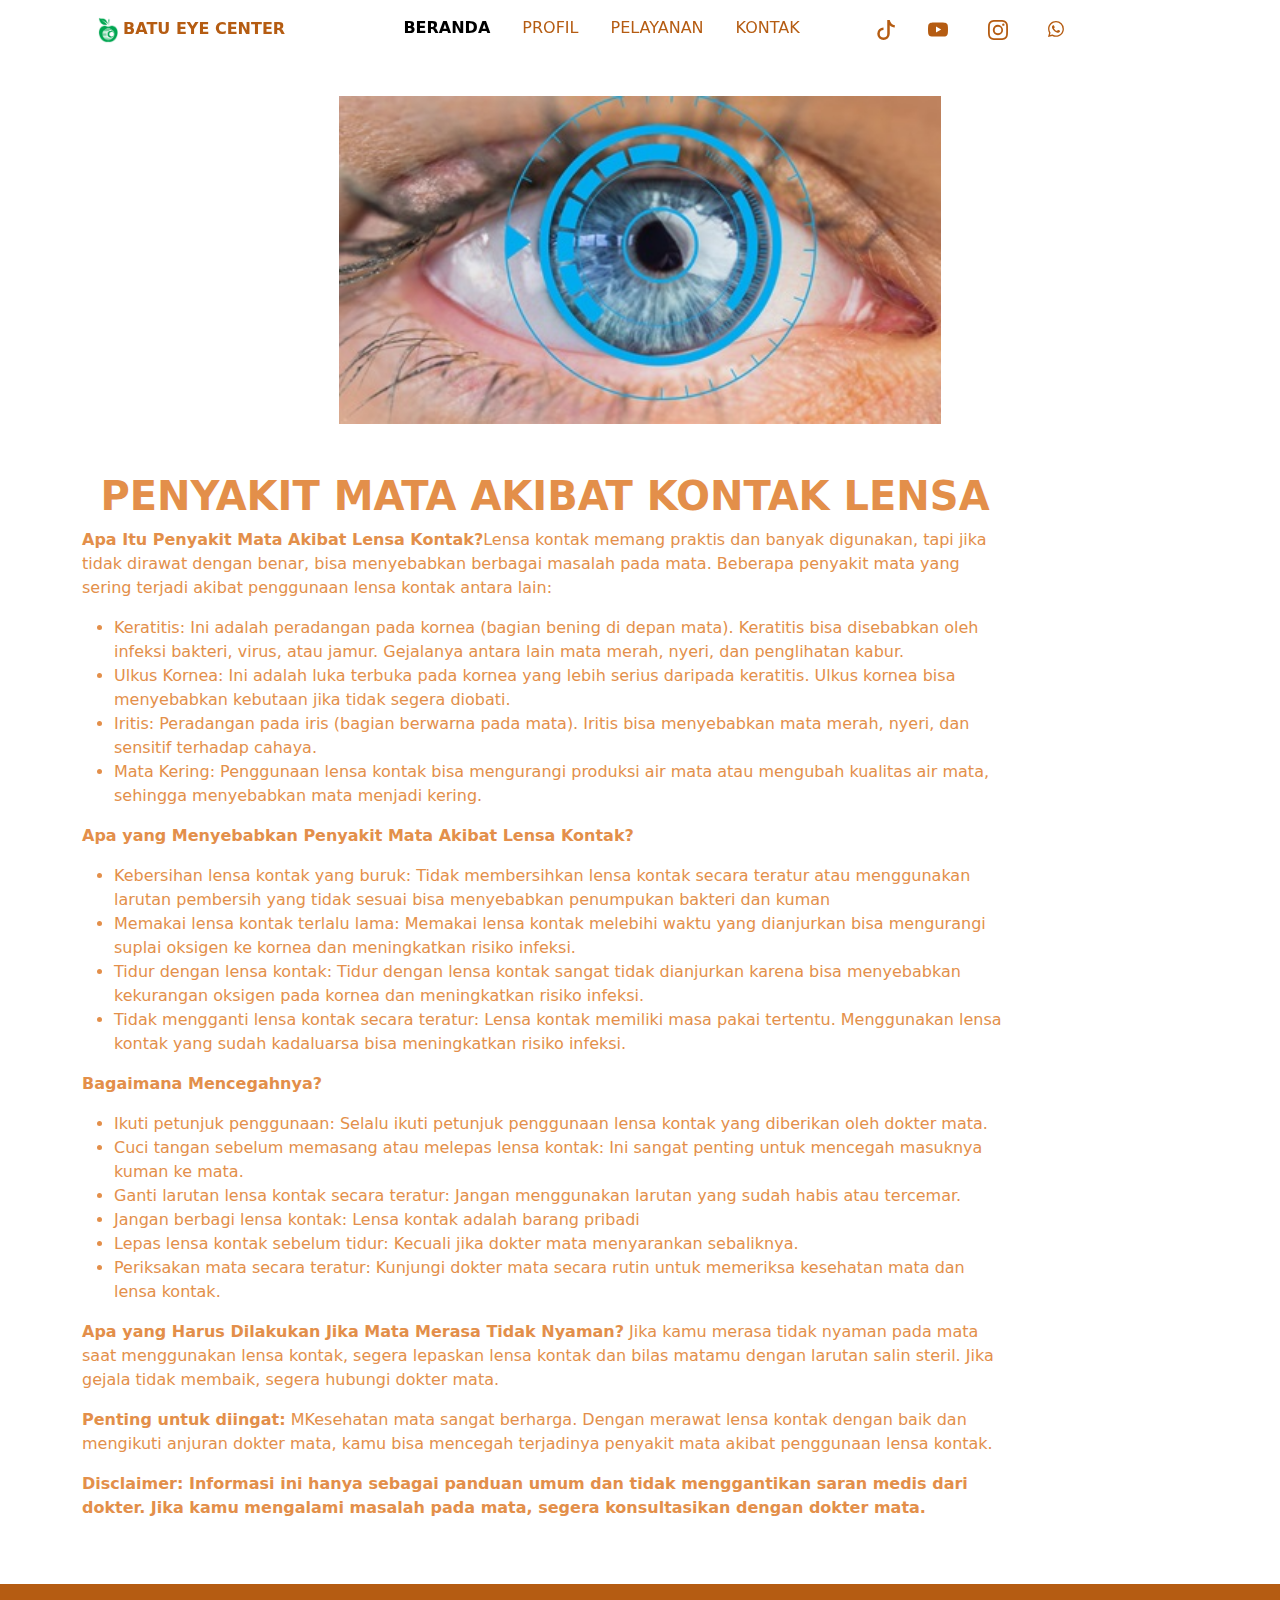
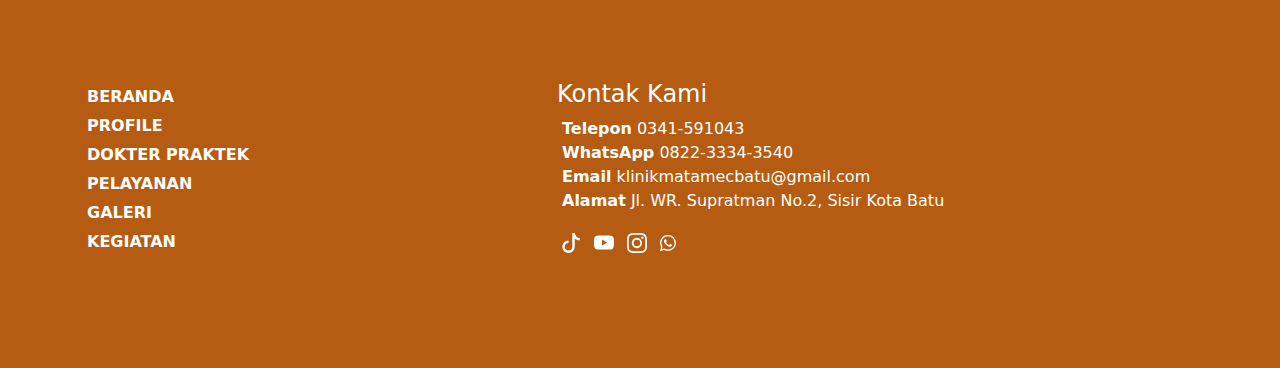
<file: kontaklensa.html>
<!doctype html>
<html lang="en">
  <head>
    <meta charset="utf-8">
    <meta name="viewport" content="width=device-width, initial-scale=1">
    
    <title>Batu Eye Center / Kontak Lensa</title>
    <link href="https://cdn.jsdelivr.net/npm/bootstrap@5.3.3/dist/css/bootstrap.min.css" rel="stylesheet" integrity="sha384-QWTKZyjpPEjISv5WaRU9OFeRpok6YctnYmDr5pNlyT2bRjXh0JMhjY6hW+ALEwIH" crossorigin="anonymous">

    <link rel="stylesheet" href="css/penyakit.css">
    

    <!--Fonts-->
 
    <!--end Font-->
    <!--logo title-->
    <link rel="icon" href="asset/img/logo/logoBEC2.png" type="image/x-icon">
  </head>
  <body>
    <!--Navbar-->
    <div class="container-fluid position-fixed top-0" id="nav">
      <div class="container">
        <nav class="navbar navbar-expand-lg bg-transparant">
          <div class="container">
            
            <a class="nav-link" href="index.html" >
              <img src="asset/img/logo/logoBECfix2.png" alt="Bootstrap" width="20" class="d-inline-block ms-1">
              <span class="fw-bold">BATU EYE CENTER</span></a>
            <button class="navbar-toggler" type="button" data-bs-toggle="collapse" data-bs-target="#navbarNav" aria-controls="navbarNav" aria-expanded="false" aria-label="Toggle navigation">
              <span class="navbar-toggler-icon"></span>
            </button>
            <div class="collapse navbar-collapse" id="navbarNav">
              <ul class="navbar-nav mx-auto">
                <li class="nav-item mx-2">
                  <a class="nav-link active" aria-current="page" href="#">BERANDA</a>
                </li>
                <li class="nav-item mx-2">
                  <a class="nav-link" href="profile.html">PROFIL</a>
                </li>
                <li class="nav-item mx-2">
                  <a class="nav-link" href="index.html">PELAYANAN</a>
                </li>
                <li class="nav-item mx-2">
                  <a class="nav-link" href="#kontak">KONTAK</a>
                </li>
                <li class="nav-item ms-lg-5">
                  <a class="nav-link" href="#">
                    <svg xmlns="http://www.w3.org/2000/svg" class="m-1" width="20" fill="currentColor" class="bi bi-tiktok" viewBox="0 0 16 16">
                      <path d="M9 0h1.98c.144.715.54 1.617 1.235 2.512C12.895 3.389 13.797 4 15 4v2c-1.753 0-3.07-.814-4-1.829V11a5 5 0 1 1-5-5v2a3 3 0 1 0 3 3z"/>
                      </svg>
                  </a>
                </li>
                <li class="nav-item mx-2">
                  <a class="nav-link" href="https://www.youtube.com/@KlinikMataMECBatu">
                    <svg xmlns="http://www.w3.org/2000/svg" class="m-1" width="20" fill="currentColor" class="bi bi-youtube" viewBox="0 0 16 16">
                      <path d="M8.051 1.999h.089c.822.003 4.987.033 6.11.335a2.01 2.01 0 0 1 1.415 1.42c.101.38.172.883.22 1.402l.01.104.022.26.008.104c.065.914.073 1.77.074 1.957v.075c-.001.194-.01 1.108-.082 2.06l-.008.105-.009.104c-.05.572-.124 1.14-.235 1.558a2.01 2.01 0 0 1-1.415 1.42c-1.16.312-5.569.334-6.18.335h-.142c-.309 0-1.587-.006-2.927-.052l-.17-.006-.087-.004-.171-.007-.171-.007c-1.11-.049-2.167-.128-2.654-.26a2.01 2.01 0 0 1-1.415-1.419c-.111-.417-.185-.986-.235-1.558L.09 9.82l-.008-.104A31 31 0 0 1 0 7.68v-.123c.002-.215.01-.958.064-1.778l.007-.103.003-.052.008-.104.022-.26.01-.104c.048-.519.119-1.023.22-1.402a2.01 2.01 0 0 1 1.415-1.42c.487-.13 1.544-.21 2.654-.26l.17-.007.172-.006.086-.003.171-.007A100 100 0 0 1 7.858 2zM6.4 5.209v4.818l4.157-2.408z"/>
                    </svg>
                  </a>
                </li>
                <li class="nav-item mx-2">
                  <a class="nav-link" href="https://www.instagram.com/batueyecenter/">
                    <svg xmlns="http://www.w3.org/2000/svg" class="m-1" width="20" fill="currentColor" class="bi bi-instagram" viewBox="0 0 16 16">
                      <path d="M8 0C5.829 0 5.556.01 4.703.048 3.85.088 3.269.222 2.76.42a3.9 3.9 0 0 0-1.417.923A3.9 3.9 0 0 0 .42 2.76C.222 3.268.087 3.85.048 4.7.01 5.555 0 5.827 0 8.001c0 2.172.01 2.444.048 3.297.04.852.174 1.433.372 1.942.205.526.478.972.923 1.417.444.445.89.719 1.416.923.51.198 1.09.333 1.942.372C5.555 15.99 5.827 16 8 16s2.444-.01 3.298-.048c.851-.04 1.434-.174 1.943-.372a3.9 3.9 0 0 0 1.416-.923c.445-.445.718-.891.923-1.417.197-.509.332-1.09.372-1.942C15.99 10.445 16 10.173 16 8s-.01-2.445-.048-3.299c-.04-.851-.175-1.433-.372-1.941a3.9 3.9 0 0 0-.923-1.417A3.9 3.9 0 0 0 13.24.42c-.51-.198-1.092-.333-1.943-.372C10.443.01 10.172 0 7.998 0zm-.717 1.442h.718c2.136 0 2.389.007 3.232.046.78.035 1.204.166 1.486.275.373.145.64.319.92.599s.453.546.598.92c.11.281.24.705.275 1.485.039.843.047 1.096.047 3.231s-.008 2.389-.047 3.232c-.035.78-.166 1.203-.275 1.485a2.5 2.5 0 0 1-.599.919c-.28.28-.546.453-.92.598-.28.11-.704.24-1.485.276-.843.038-1.096.047-3.232.047s-2.39-.009-3.233-.047c-.78-.036-1.203-.166-1.485-.276a2.5 2.5 0 0 1-.92-.598 2.5 2.5 0 0 1-.6-.92c-.109-.281-.24-.705-.275-1.485-.038-.843-.046-1.096-.046-3.233s.008-2.388.046-3.231c.036-.78.166-1.204.276-1.486.145-.373.319-.64.599-.92s.546-.453.92-.598c.282-.11.705-.24 1.485-.276.738-.034 1.024-.044 2.515-.045zm4.988 1.328a.96.96 0 1 0 0 1.92.96.96 0 0 0 0-1.92m-4.27 1.122a4.109 4.109 0 1 0 0 8.217 4.109 4.109 0 0 0 0-8.217m0 1.441a2.667 2.667 0 1 1 0 5.334 2.667 2.667 0 0 1 0-5.334"/>
                    </svg>
                  </a>
                </li>
                <li class="nav-item mx-2">
                 <a class="nav-link" href="https://wa.me/6282233343540">
                    <svg xmlns="http://www.w3.org/2000/svg" class="m-1" width="16" height="16" fill="currentColor" class="bi bi-whatsapp" viewBox="0 0 16 16">
                      <path d="M13.601 2.326A7.85 7.85 0 0 0 7.994 0C3.627 0 .068 3.558.064 7.926c0 1.399.366 2.76 1.057 3.965L0 16l4.204-1.102a7.9 7.9 0 0 0 3.79.965h.004c4.368 0 7.926-3.558 7.93-7.93A7.9 7.9 0 0 0 13.6 2.326zM7.994 14.521a6.6 6.6 0 0 1-3.356-.92l-.24-.144-2.494.654.666-2.433-.156-.251a6.56 6.56 0 0 1-1.007-3.505c0-3.626 2.957-6.584 6.591-6.584a6.56 6.56 0 0 1 4.66 1.931 6.56 6.56 0 0 1 1.928 4.66c-.004 3.639-2.961 6.592-6.592 6.592m3.615-4.934c-.197-.099-1.17-.578-1.353-.646-.182-.065-.315-.099-.445.099-.133.197-.513.646-.627.775-.114.133-.232.148-.43.05-.197-.1-.836-.308-1.592-.985-.59-.525-.985-1.175-1.103-1.372-.114-.198-.011-.304.088-.403.087-.088.197-.232.296-.346.1-.114.133-.198.198-.33.065-.134.034-.248-.015-.347-.05-.099-.445-1.076-.612-1.47-.16-.389-.323-.335-.445-.34-.114-.007-.247-.007-.38-.007a.73.73 0 0 0-.529.247c-.182.198-.691.677-.691 1.654s.71 1.916.81 2.049c.098.133 1.394 2.132 3.383 2.992.47.205.84.326 1.129.418.475.152.904.129 1.246.08.38-.058 1.171-.48 1.338-.943.164-.464.164-.86.114-.943-.049-.084-.182-.133-.38-.232"/>
                    </svg>
                  </a>
                </li>
              </ul>
              
            </div>
          </div>
        </nav>
      </div>
    </div>
    
    <!--end navbar-->

<!--Foto katarak-->
<section id="fpenyakit">
  <div class="container-fluid">
      <div class="container">
          <div class="row mt-5 pt-5 justify-content-center text-center">
              <div class="col-10">
                 <img src="asset/img/foto/kontak-lensa.jpg">
              </div>
          </div>
      </div>
  </div>
</section>
<!--End Foto katarak-->
 <section id="ketpenyakit">
    <div class="container-fluid mt-5">
        <div class="container">
            <div class="row">
                <div class="col-lg-10 text-center">
                    <h1 class="fw-bold">PENYAKIT MATA AKIBAT KONTAK LENSA</h1>
                </div>
            </div>
            <div class="row mb-5">
                <div class="col-lg-10">
                    <p>
                    <span class="fw-bold">Apa Itu Penyakit Mata Akibat Lensa Kontak?</span>Lensa kontak memang praktis dan banyak digunakan, tapi jika tidak dirawat dengan benar, bisa menyebabkan berbagai masalah pada mata. Beberapa penyakit mata yang sering terjadi akibat penggunaan lensa kontak antara lain:
                    </p>
                   
                    <ul>
                        <li>
                            Keratitis: Ini adalah peradangan pada kornea (bagian bening di depan mata). Keratitis bisa disebabkan oleh infeksi bakteri, virus, atau jamur. Gejalanya antara lain mata merah, nyeri, dan penglihatan kabur.
                            
                        </li>
                        <li>
                            Ulkus Kornea: Ini adalah luka terbuka pada kornea yang lebih serius daripada keratitis. Ulkus kornea bisa menyebabkan kebutaan jika tidak segera diobati.

                            
                        </li>
                        <li>
                            Iritis: Peradangan pada iris (bagian berwarna pada mata). Iritis bisa menyebabkan mata merah, nyeri, dan sensitif terhadap cahaya.

                            
                        </li>
                        <li>
                            Mata Kering: Penggunaan lensa kontak bisa mengurangi produksi air mata atau mengubah kualitas air mata, sehingga menyebabkan mata menjadi kering.
                            
                        </li>
                       
                    </ul>
                    <p>
                        <span class="fw-bold">Apa yang Menyebabkan Penyakit Mata Akibat Lensa Kontak?</span>
                        
                    </p>
                    <ul>
                        <li>
                            Kebersihan lensa kontak yang buruk: Tidak membersihkan lensa kontak secara teratur atau menggunakan larutan pembersih yang tidak sesuai bisa menyebabkan penumpukan bakteri dan kuman
                        </li>
                        <li>
                            Memakai lensa kontak terlalu lama: Memakai lensa kontak melebihi waktu yang dianjurkan bisa mengurangi suplai oksigen ke kornea dan meningkatkan risiko infeksi.
                        </li>
                        <li>
                            Tidur dengan lensa kontak: Tidur dengan lensa kontak sangat tidak dianjurkan karena bisa menyebabkan kekurangan oksigen pada kornea dan meningkatkan risiko infeksi.
                        </li>
                        <li>
                            Tidak mengganti lensa kontak secara teratur: Lensa kontak memiliki masa pakai tertentu. Menggunakan lensa kontak yang sudah kadaluarsa bisa meningkatkan risiko infeksi.

                        </li>
                       
                        
                    </ul>
                    <p>
                        <span class="fw-bold">Bagaimana Mencegahnya?</span>
                        
                    </p>
                    <ul>
                            <li>
                                Ikuti petunjuk penggunaan: Selalu ikuti petunjuk penggunaan lensa kontak yang diberikan oleh dokter mata.
                            </li>
                             <li>
                                Cuci tangan sebelum memasang atau melepas lensa kontak: Ini sangat penting untuk mencegah masuknya kuman ke mata.
                            </li>
                            <li>
                                Ganti larutan lensa kontak secara teratur: Jangan menggunakan larutan yang sudah habis atau tercemar.
                            </li>
                            <li>
                                Jangan berbagi lensa kontak: Lensa kontak adalah barang pribadi
                            </li>
                            <li>
                                Lepas lensa kontak sebelum tidur: Kecuali jika dokter mata menyarankan sebaliknya.
                            </li>
                            <li>
                                Periksakan mata secara teratur: Kunjungi dokter mata secara rutin untuk memeriksa kesehatan mata dan lensa kontak.
                            </li>
                    </ul>
                    <p>
                        <span class="fw-bold">Apa yang Harus Dilakukan Jika Mata Merasa Tidak Nyaman?</span>
                        Jika kamu merasa tidak nyaman pada mata saat menggunakan lensa kontak, segera lepaskan lensa kontak dan bilas matamu dengan larutan salin steril. Jika gejala tidak membaik, segera hubungi dokter mata.
                    </p>
                    <p>
                        <span class="fw-bold">Penting untuk diingat:</span>
                        MKesehatan mata sangat berharga. Dengan merawat lensa kontak dengan baik dan mengikuti anjuran dokter mata, kamu bisa mencegah terjadinya penyakit mata akibat penggunaan lensa kontak.
                    </p>
                   
                    
                    <p class="fw-bold">Disclaimer: Informasi ini hanya sebagai panduan umum dan tidak menggantikan saran medis dari dokter. Jika kamu mengalami masalah pada mata, segera konsultasikan dengan dokter mata.</p>
                    
                </div>
            </div>
        </div>
    </div>
 </section>
 <!--kontak kami-->
 <section id="kontak">
  <div class="container-fluid py-5">
    <div class="container">
      <div class="row">

        <div class="col-5 mt-5">
          
          <p class="fw-bold">
            <a href="#"><span>BERANDA</span></a>
          </p>
          <p class="fw-bold">
            <a href="#"><span>PROFILE</span></a>
          </p>
            <p class="fw-bold">
            <a href="#"><span>DOKTER PRAKTEK</span></a>  
            </p>
            <p class="fw-bold">
              <a href="#pelayanan"><span>PELAYANAN</span></a>
            </p>
            <p class="fw-bold">
              <a href="#galery"><span>GALERI</span></a>
            </p>
            <p class="fw-bold">
              <a href="#"><span>KEGIATAN</span></a>
            </p>
        </div>

        <div class="col-5 mt-5">
          
          <h4> Kontak Kami</h4>
          <p>
            <span class="fw-bold">Telepon</span> 0341-591043 
            <br>
            <span class="fw-bold">WhatsApp</span> <a href="https://wa.me/6282233343540">0822-3334-3540</a>
            <br>
            <span class="fw-bold">Email</span> klinikmatamecbatu@gmail.com
            <br>
            <span class="fw-bold">Alamat</span> <a href="https://maps.app.goo.gl/JAcaqyxXCGLkszbA6">Jl. WR. Supratman No.2, Sisir Kota Batu</a> 
          </p>
          <div class="sosmed-kontak mt-3">
            <a class="nav-link d-inline-block" href="#">
                <svg xmlns="http://www.w3.org/2000/svg" class="m-1" width="20" fill="currentColor" class="bi bi-tiktok" viewBox="0 0 16 16">
                  <path d="M9 0h1.98c.144.715.54 1.617 1.235 2.512C12.895 3.389 13.797 4 15 4v2c-1.753 0-3.07-.814-4-1.829V11a5 5 0 1 1-5-5v2a3 3 0 1 0 3 3z"/>
                  </svg>
              </a>
            <a class="nav-link d-inline-block" href="#">
                <svg xmlns="http://www.w3.org/2000/svg" class="m-1" width="20" fill="currentColor" class="bi bi-youtube" viewBox="0 0 16 16">
                  <path d="M8.051 1.999h.089c.822.003 4.987.033 6.11.335a2.01 2.01 0 0 1 1.415 1.42c.101.38.172.883.22 1.402l.01.104.022.26.008.104c.065.914.073 1.77.074 1.957v.075c-.001.194-.01 1.108-.082 2.06l-.008.105-.009.104c-.05.572-.124 1.14-.235 1.558a2.01 2.01 0 0 1-1.415 1.42c-1.16.312-5.569.334-6.18.335h-.142c-.309 0-1.587-.006-2.927-.052l-.17-.006-.087-.004-.171-.007-.171-.007c-1.11-.049-2.167-.128-2.654-.26a2.01 2.01 0 0 1-1.415-1.419c-.111-.417-.185-.986-.235-1.558L.09 9.82l-.008-.104A31 31 0 0 1 0 7.68v-.123c.002-.215.01-.958.064-1.778l.007-.103.003-.052.008-.104.022-.26.01-.104c.048-.519.119-1.023.22-1.402a2.01 2.01 0 0 1 1.415-1.42c.487-.13 1.544-.21 2.654-.26l.17-.007.172-.006.086-.003.171-.007A100 100 0 0 1 7.858 2zM6.4 5.209v4.818l4.157-2.408z"/>
                </svg>
              </a>
              <a class="nav-link d-inline-block" href="#">
                <svg xmlns="http://www.w3.org/2000/svg" class="m-1" width="20" fill="currentColor" class="bi bi-instagram" viewBox="0 0 16 16">
                  <path d="M8 0C5.829 0 5.556.01 4.703.048 3.85.088 3.269.222 2.76.42a3.9 3.9 0 0 0-1.417.923A3.9 3.9 0 0 0 .42 2.76C.222 3.268.087 3.85.048 4.7.01 5.555 0 5.827 0 8.001c0 2.172.01 2.444.048 3.297.04.852.174 1.433.372 1.942.205.526.478.972.923 1.417.444.445.89.719 1.416.923.51.198 1.09.333 1.942.372C5.555 15.99 5.827 16 8 16s2.444-.01 3.298-.048c.851-.04 1.434-.174 1.943-.372a3.9 3.9 0 0 0 1.416-.923c.445-.445.718-.891.923-1.417.197-.509.332-1.09.372-1.942C15.99 10.445 16 10.173 16 8s-.01-2.445-.048-3.299c-.04-.851-.175-1.433-.372-1.941a3.9 3.9 0 0 0-.923-1.417A3.9 3.9 0 0 0 13.24.42c-.51-.198-1.092-.333-1.943-.372C10.443.01 10.172 0 7.998 0zm-.717 1.442h.718c2.136 0 2.389.007 3.232.046.78.035 1.204.166 1.486.275.373.145.64.319.92.599s.453.546.598.92c.11.281.24.705.275 1.485.039.843.047 1.096.047 3.231s-.008 2.389-.047 3.232c-.035.78-.166 1.203-.275 1.485a2.5 2.5 0 0 1-.599.919c-.28.28-.546.453-.92.598-.28.11-.704.24-1.485.276-.843.038-1.096.047-3.232.047s-2.39-.009-3.233-.047c-.78-.036-1.203-.166-1.485-.276a2.5 2.5 0 0 1-.92-.598 2.5 2.5 0 0 1-.6-.92c-.109-.281-.24-.705-.275-1.485-.038-.843-.046-1.096-.046-3.233s.008-2.388.046-3.231c.036-.78.166-1.204.276-1.486.145-.373.319-.64.599-.92s.546-.453.92-.598c.282-.11.705-.24 1.485-.276.738-.034 1.024-.044 2.515-.045zm4.988 1.328a.96.96 0 1 0 0 1.92.96.96 0 0 0 0-1.92m-4.27 1.122a4.109 4.109 0 1 0 0 8.217 4.109 4.109 0 0 0 0-8.217m0 1.441a2.667 2.667 0 1 1 0 5.334 2.667 2.667 0 0 1 0-5.334"/>
                </svg>
              </a>
              <a class="nav-link d-inline-block" href="#">
                <svg xmlns="http://www.w3.org/2000/svg" class="m-1" width="16" height="16" fill="currentColor" class="bi bi-whatsapp" viewBox="0 0 16 16">
                  <path d="M13.601 2.326A7.85 7.85 0 0 0 7.994 0C3.627 0 .068 3.558.064 7.926c0 1.399.366 2.76 1.057 3.965L0 16l4.204-1.102a7.9 7.9 0 0 0 3.79.965h.004c4.368 0 7.926-3.558 7.93-7.93A7.9 7.9 0 0 0 13.6 2.326zM7.994 14.521a6.6 6.6 0 0 1-3.356-.92l-.24-.144-2.494.654.666-2.433-.156-.251a6.56 6.56 0 0 1-1.007-3.505c0-3.626 2.957-6.584 6.591-6.584a6.56 6.56 0 0 1 4.66 1.931 6.56 6.56 0 0 1 1.928 4.66c-.004 3.639-2.961 6.592-6.592 6.592m3.615-4.934c-.197-.099-1.17-.578-1.353-.646-.182-.065-.315-.099-.445.099-.133.197-.513.646-.627.775-.114.133-.232.148-.43.05-.197-.1-.836-.308-1.592-.985-.59-.525-.985-1.175-1.103-1.372-.114-.198-.011-.304.088-.403.087-.088.197-.232.296-.346.1-.114.133-.198.198-.33.065-.134.034-.248-.015-.347-.05-.099-.445-1.076-.612-1.47-.16-.389-.323-.335-.445-.34-.114-.007-.247-.007-.38-.007a.73.73 0 0 0-.529.247c-.182.198-.691.677-.691 1.654s.71 1.916.81 2.049c.098.133 1.394 2.132 3.383 2.992.47.205.84.326 1.129.418.475.152.904.129 1.246.08.38-.058 1.171-.48 1.338-.943.164-.464.164-.86.114-.943-.049-.084-.182-.133-.38-.232"/>
                </svg>
              </a>
        
          </div>
            
        </ul>
        </div>
      </div>
    </div>
  </div>
 </section>
 <!--end kontak kami-->
 
    <script src="https://cdn.jsdelivr.net/npm/bootstrap@5.3.3/dist/js/bootstrap.bundle.min.js" integrity="sha384-YvpcrYf0tY3lHB60NNkmXc5s9fDVZLESaAA55NDzOxhy9GkcIdslK1eN7N6jIeHz" crossorigin="anonymous"></script>
    <!--milik sendiri-->
    <script src="batu.js"></script>
  </body>
</html>
</file>
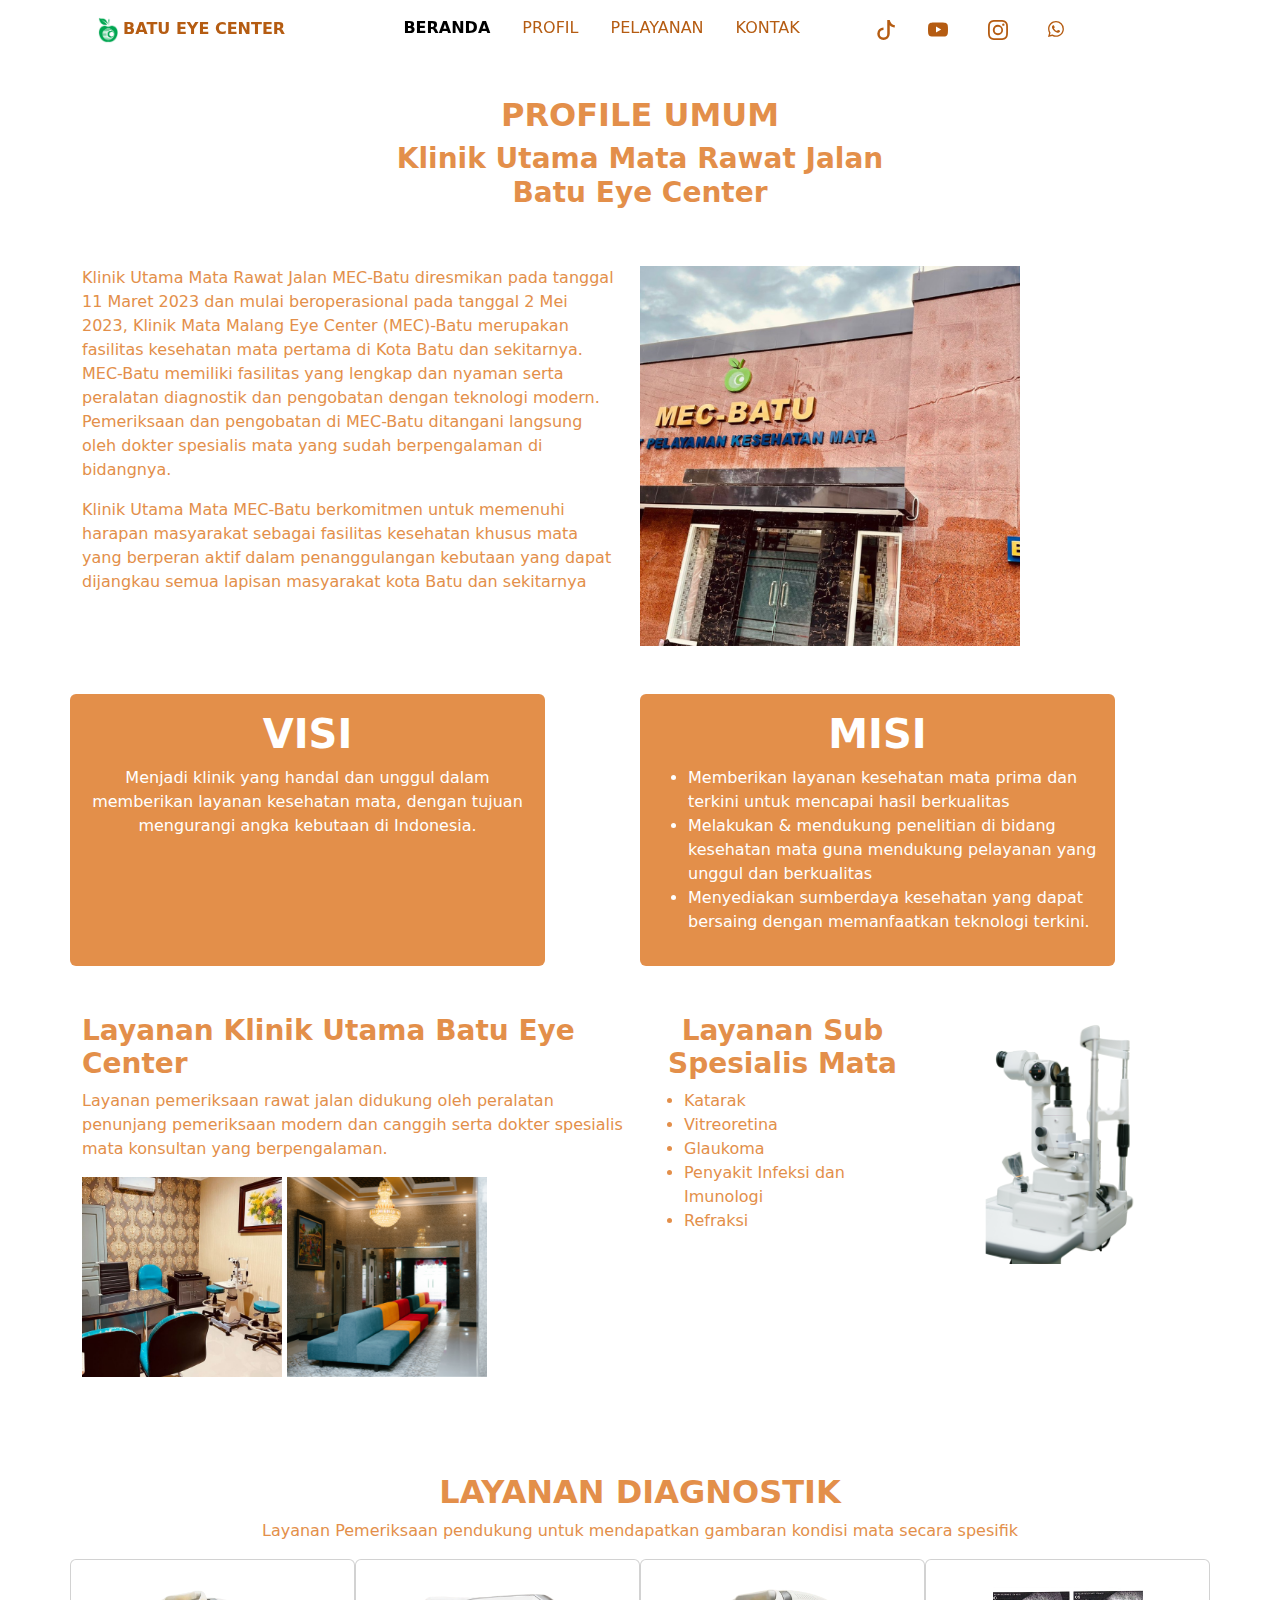
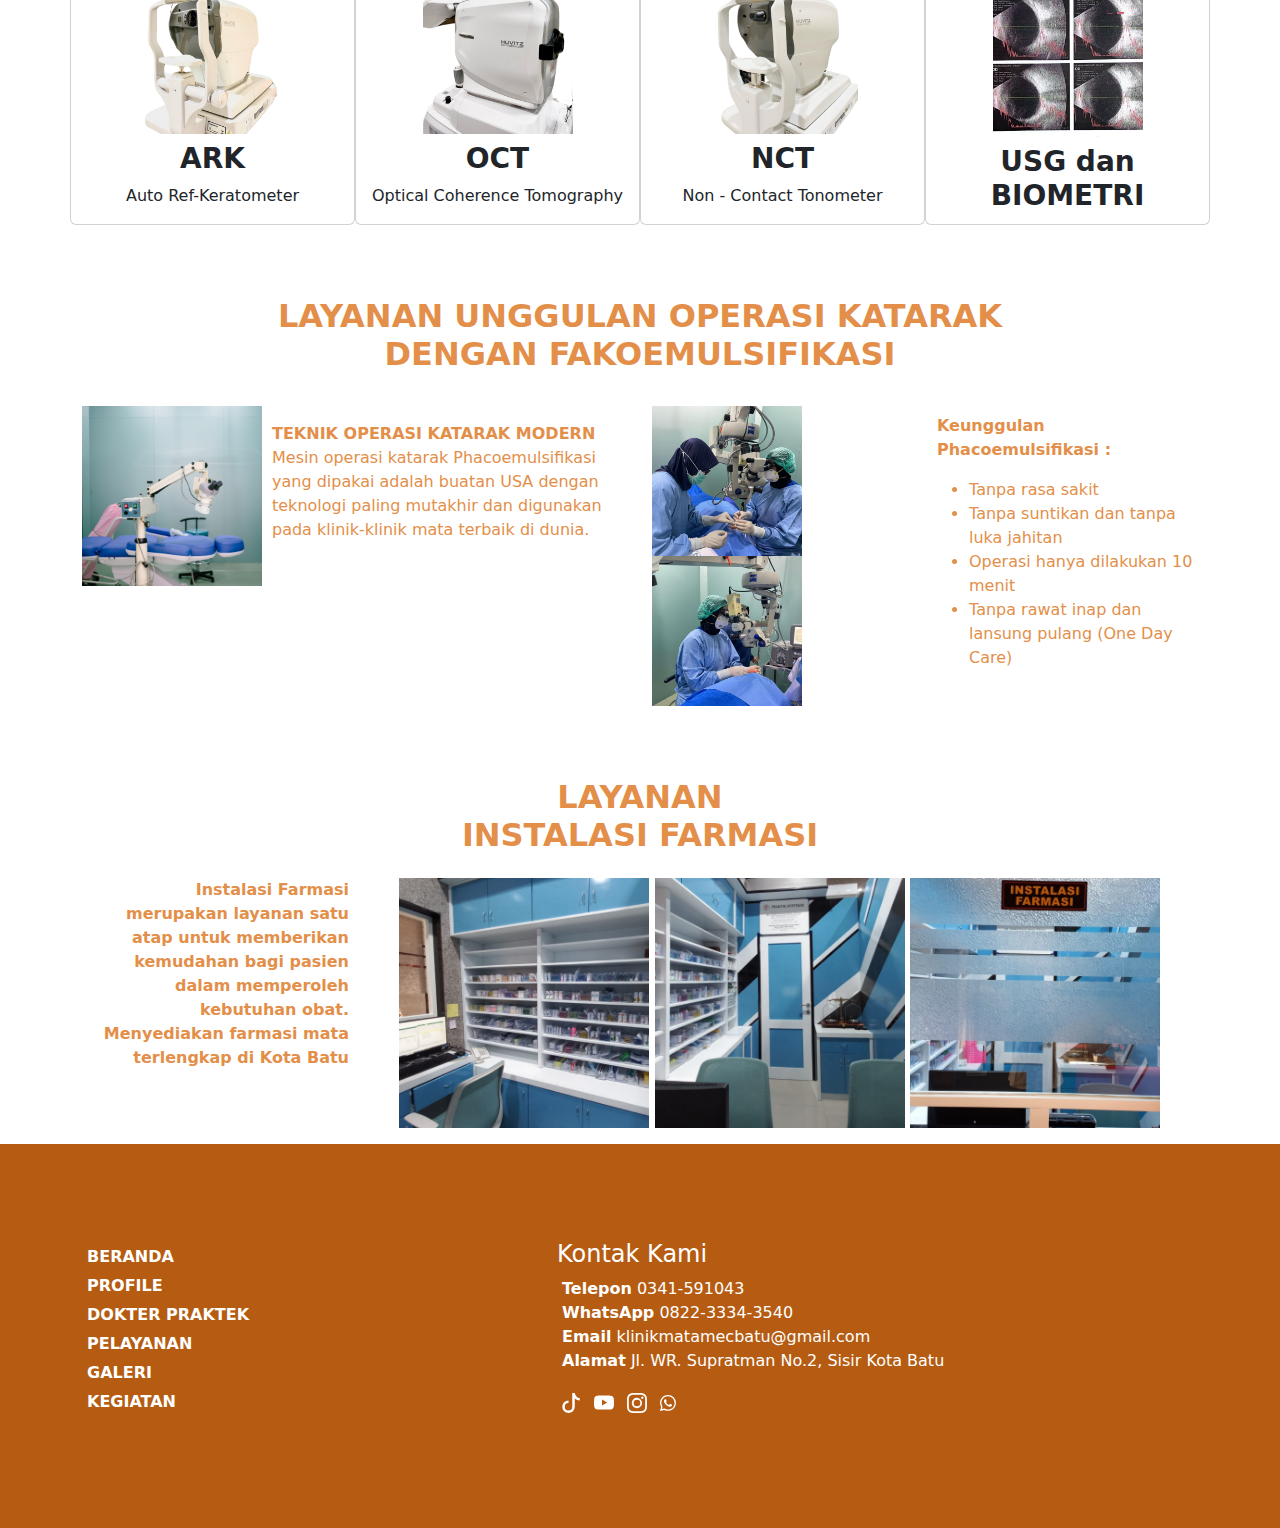
<file: profile.html>
<!doctype html>
<html lang="en">
  <head>
    <meta charset="utf-8">
    <meta name="viewport" content="width=device-width, initial-scale=1">
    
    <title>Batu Eye Center / Profile</title>
    <link href="https://cdn.jsdelivr.net/npm/bootstrap@5.3.3/dist/css/bootstrap.min.css" rel="stylesheet" integrity="sha384-QWTKZyjpPEjISv5WaRU9OFeRpok6YctnYmDr5pNlyT2bRjXh0JMhjY6hW+ALEwIH" crossorigin="anonymous">

    <link rel="stylesheet" href="css/penyakit.css">
    <link rel="stylesheet" href="style.css">
    

    <!--Fonts-->
 
    <!--end Font-->
    <!--logo title-->
    <link rel="icon" href="asset/img/logo/logoBEC2.png" type="image/x-icon">
  </head>
  <body>
    <!--Navbar-->
    <div class="container-fluid position-fixed top-0" id="nav">
      <div class="container">
        <nav class="navbar navbar-expand-lg bg-transparant">
          <div class="container">
            
            <a class="nav-link" href="index.html" >
              <img src="asset/img/logo/logoBECfix2.png" alt="Bootstrap" width="20" class="d-inline-block ms-1">
              <span class="fw-bold">BATU EYE CENTER</span></a>
            <button class="navbar-toggler" type="button" data-bs-toggle="collapse" data-bs-target="#navbarNav" aria-controls="navbarNav" aria-expanded="false" aria-label="Toggle navigation">
              <span class="navbar-toggler-icon"></span>
            </button>
            <div class="collapse navbar-collapse" id="navbarNav">
              <ul class="navbar-nav mx-auto">
                <li class="nav-item mx-2">
                  <a class="nav-link active" aria-current="page" href="#">BERANDA</a>
                </li>
                <li class="nav-item mx-2">
                  <a class="nav-link" href="#">PROFIL</a>
                </li>
                <li class="nav-item mx-2">
                  <a class="nav-link" href="#pelayanan">PELAYANAN</a>
                </li>
                <li class="nav-item mx-2">
                  <a class="nav-link" href="#kontak">KONTAK</a>
                </li>
                <li class="nav-item ms-lg-5">
                  <a class="nav-link" href="#">
                    <svg xmlns="http://www.w3.org/2000/svg" class="m-1" width="20" fill="currentColor" class="bi bi-tiktok" viewBox="0 0 16 16">
                      <path d="M9 0h1.98c.144.715.54 1.617 1.235 2.512C12.895 3.389 13.797 4 15 4v2c-1.753 0-3.07-.814-4-1.829V11a5 5 0 1 1-5-5v2a3 3 0 1 0 3 3z"/>
                      </svg>
                  </a>
                </li>
                <li class="nav-item mx-2">
                  <a class="nav-link" href="https://www.youtube.com/@KlinikMataMECBatu">
                    <svg xmlns="http://www.w3.org/2000/svg" class="m-1" width="20" fill="currentColor" class="bi bi-youtube" viewBox="0 0 16 16">
                      <path d="M8.051 1.999h.089c.822.003 4.987.033 6.11.335a2.01 2.01 0 0 1 1.415 1.42c.101.38.172.883.22 1.402l.01.104.022.26.008.104c.065.914.073 1.77.074 1.957v.075c-.001.194-.01 1.108-.082 2.06l-.008.105-.009.104c-.05.572-.124 1.14-.235 1.558a2.01 2.01 0 0 1-1.415 1.42c-1.16.312-5.569.334-6.18.335h-.142c-.309 0-1.587-.006-2.927-.052l-.17-.006-.087-.004-.171-.007-.171-.007c-1.11-.049-2.167-.128-2.654-.26a2.01 2.01 0 0 1-1.415-1.419c-.111-.417-.185-.986-.235-1.558L.09 9.82l-.008-.104A31 31 0 0 1 0 7.68v-.123c.002-.215.01-.958.064-1.778l.007-.103.003-.052.008-.104.022-.26.01-.104c.048-.519.119-1.023.22-1.402a2.01 2.01 0 0 1 1.415-1.42c.487-.13 1.544-.21 2.654-.26l.17-.007.172-.006.086-.003.171-.007A100 100 0 0 1 7.858 2zM6.4 5.209v4.818l4.157-2.408z"/>
                    </svg>
                  </a>
                </li>
                <li class="nav-item mx-2">
                  <a class="nav-link" href="https://www.instagram.com/batueyecenter/">
                    <svg xmlns="http://www.w3.org/2000/svg" class="m-1" width="20" fill="currentColor" class="bi bi-instagram" viewBox="0 0 16 16">
                      <path d="M8 0C5.829 0 5.556.01 4.703.048 3.85.088 3.269.222 2.76.42a3.9 3.9 0 0 0-1.417.923A3.9 3.9 0 0 0 .42 2.76C.222 3.268.087 3.85.048 4.7.01 5.555 0 5.827 0 8.001c0 2.172.01 2.444.048 3.297.04.852.174 1.433.372 1.942.205.526.478.972.923 1.417.444.445.89.719 1.416.923.51.198 1.09.333 1.942.372C5.555 15.99 5.827 16 8 16s2.444-.01 3.298-.048c.851-.04 1.434-.174 1.943-.372a3.9 3.9 0 0 0 1.416-.923c.445-.445.718-.891.923-1.417.197-.509.332-1.09.372-1.942C15.99 10.445 16 10.173 16 8s-.01-2.445-.048-3.299c-.04-.851-.175-1.433-.372-1.941a3.9 3.9 0 0 0-.923-1.417A3.9 3.9 0 0 0 13.24.42c-.51-.198-1.092-.333-1.943-.372C10.443.01 10.172 0 7.998 0zm-.717 1.442h.718c2.136 0 2.389.007 3.232.046.78.035 1.204.166 1.486.275.373.145.64.319.92.599s.453.546.598.92c.11.281.24.705.275 1.485.039.843.047 1.096.047 3.231s-.008 2.389-.047 3.232c-.035.78-.166 1.203-.275 1.485a2.5 2.5 0 0 1-.599.919c-.28.28-.546.453-.92.598-.28.11-.704.24-1.485.276-.843.038-1.096.047-3.232.047s-2.39-.009-3.233-.047c-.78-.036-1.203-.166-1.485-.276a2.5 2.5 0 0 1-.92-.598 2.5 2.5 0 0 1-.6-.92c-.109-.281-.24-.705-.275-1.485-.038-.843-.046-1.096-.046-3.233s.008-2.388.046-3.231c.036-.78.166-1.204.276-1.486.145-.373.319-.64.599-.92s.546-.453.92-.598c.282-.11.705-.24 1.485-.276.738-.034 1.024-.044 2.515-.045zm4.988 1.328a.96.96 0 1 0 0 1.92.96.96 0 0 0 0-1.92m-4.27 1.122a4.109 4.109 0 1 0 0 8.217 4.109 4.109 0 0 0 0-8.217m0 1.441a2.667 2.667 0 1 1 0 5.334 2.667 2.667 0 0 1 0-5.334"/>
                    </svg>
                  </a>
                </li>
                <li class="nav-item mx-2">
                 <a class="nav-link" href="https://wa.me/6282233343540">
                    <svg xmlns="http://www.w3.org/2000/svg" class="m-1" width="16" height="16" fill="currentColor" class="bi bi-whatsapp" viewBox="0 0 16 16">
                      <path d="M13.601 2.326A7.85 7.85 0 0 0 7.994 0C3.627 0 .068 3.558.064 7.926c0 1.399.366 2.76 1.057 3.965L0 16l4.204-1.102a7.9 7.9 0 0 0 3.79.965h.004c4.368 0 7.926-3.558 7.93-7.93A7.9 7.9 0 0 0 13.6 2.326zM7.994 14.521a6.6 6.6 0 0 1-3.356-.92l-.24-.144-2.494.654.666-2.433-.156-.251a6.56 6.56 0 0 1-1.007-3.505c0-3.626 2.957-6.584 6.591-6.584a6.56 6.56 0 0 1 4.66 1.931 6.56 6.56 0 0 1 1.928 4.66c-.004 3.639-2.961 6.592-6.592 6.592m3.615-4.934c-.197-.099-1.17-.578-1.353-.646-.182-.065-.315-.099-.445.099-.133.197-.513.646-.627.775-.114.133-.232.148-.43.05-.197-.1-.836-.308-1.592-.985-.59-.525-.985-1.175-1.103-1.372-.114-.198-.011-.304.088-.403.087-.088.197-.232.296-.346.1-.114.133-.198.198-.33.065-.134.034-.248-.015-.347-.05-.099-.445-1.076-.612-1.47-.16-.389-.323-.335-.445-.34-.114-.007-.247-.007-.38-.007a.73.73 0 0 0-.529.247c-.182.198-.691.677-.691 1.654s.71 1.916.81 2.049c.098.133 1.394 2.132 3.383 2.992.47.205.84.326 1.129.418.475.152.904.129 1.246.08.38-.058 1.171-.48 1.338-.943.164-.464.164-.86.114-.943-.049-.084-.182-.133-.38-.232"/>
                    </svg>
                  </a>
                </li>
              </ul>
              
            </div>
          </div>
        </nav>
      </div>
    </div>
    
    <!--end navbar-->

<!--Profile-->
 <section id="profile">
    <div class="container-fluid">
        <div class="container">
          <div class="row mt-5 pt-5">
           <div class="col-lg-12">
            <h2 class="fw-bold text-center">
              PROFILE UMUM 
            </h2>
            <h3 class="fw-bold text-center">
                Klinik Utama Mata Rawat Jalan <br>
                Batu Eye Center
            </h3>
           </div>
           <div class="row pt-5">
            <div class="col-lg-6">
              
              <p>
                Klinik Utama Mata Rawat Jalan MEC-Batu diresmikan pada tanggal 11 Maret 2023 dan mulai beroperasional pada tanggal 2 Mei 2023, Klinik Mata Malang Eye Center (MEC)-Batu merupakan fasilitas kesehatan mata pertama di Kota Batu dan sekitarnya. MEC-Batu memiliki fasilitas yang lengkap dan nyaman serta peralatan diagnostik dan pengobatan dengan teknologi modern. Pemeriksaan dan pengobatan di MEC-Batu ditangani langsung oleh dokter spesialis mata yang sudah berpengalaman di bidangnya.
              </p>
              <p>
                Klinik Utama Mata  MEC-Batu berkomitmen untuk memenuhi  harapan masyarakat sebagai fasilitas kesehatan khusus mata yang berperan aktif dalam penanggulangan kebutaan yang dapat dijangkau semua lapisan masyarakat kota Batu dan sekitarnya 
              </p>
            </div>
            <div class="col-lg-6">
              <img src="asset/img/galeri/gedung.png" alt="" width="380px">
             </div>
           </div>
           
          </div>
          
        </div>
    </div>
 </section>
 <!--end Profile-->
 <!--visi misi-->
<section id="visimisi">
  <div class="container-fluid">
    <div class="container">
      <div class="row pt-5 my-auto">
        <div class="col-lg-5 card p-3">
          <h1 class="fw-bold text-center">
            VISI 
          </h1>
          <p class="text-center">Menjadi klinik yang handal dan unggul dalam memberikan layanan kesehatan mata, dengan tujuan mengurangi angka kebutaan di Indonesia.</p>
        </div>
        <div class="col-lg-5 offset-lg-1 card p-3">
          <h1 class="fw-bold text-center">
            MISI
          </h1>
          <ul>
            <li>
              Memberikan layanan kesehatan mata prima dan terkini untuk mencapai hasil berkualitas
            </li>
            <li>
              Melakukan & mendukung penelitian di bidang kesehatan mata guna mendukung pelayanan yang unggul dan berkualitas
            </li>
            <li>
              Menyediakan sumberdaya kesehatan yang dapat bersaing dengan memanfaatkan teknologi terkini.
            </li>
          </ul>
        </div>
      </div>
    </div>
  </div>
</section>
<!--end visi misi-->
 <!--layanan klinik-->
 <section id="layananklinik">
  <div class="container-fluid">
    <div class="container">
      <div class="row pt-5">
        <div class="col-lg-6">
          <h3 class="fw-bold"> Layanan Klinik Utama Batu Eye Center</h3>
          <p>
            Layanan pemeriksaan rawat jalan didukung oleh peralatan penunjang pemeriksaan modern dan canggih serta dokter spesialis mata konsultan yang berpengalaman.
          </p>
          <div class="fotolayanan d-inline-block">
            <img src="asset/img/galeri/R-konsuldokter.png" width="200px" >
            <img src="asset/img/galeri/R-tunggu.png" width="200px" >
          </div>
          
        </div>
        <div class="col-lg-3 d-inline">
          <h3 class="fw-bold text-center"> Layanan Sub Spesialis Mata</h3>
          <div class="col-lg-3 d-inline">
            <ul>
              <li>Katarak</li>
              <li>Vitreoretina</li>
              <li>Glaukoma</li>
              <li>Penyakit Infeksi dan Imunologi</li>
              <li>Refraksi</li>
            </ul>
           </div>
           
        </div>
        <div class="col-lg-3 ">
          <img src="asset/img/galeri/alat/10.png" width="250px" class="">
        </div>
        
      </div>
    </div>
  </div>
 </section>
 <!--end layanan klinik-->
 <!--layanan diagnostik-->
 <section id="diagnostik">
  <div class="container-fluid">
    <div class="container py-5">
      <div class="row pt-5">
        <div class="col-10 m-auto">
          <h2 class="fw-bold text-center">LAYANAN DIAGNOSTIK</h2>
          <p class="text-center">Layanan Pemeriksaan pendukung untuk mendapatkan gambaran kondisi mata secara spesifik</p>
        </div>
      </div>
      <div class="row">
        <div class="col-lg-3 col-md-5 card text-center pt-3 justify-content-center">
          <img src="asset/img/galeri/alat/6.png" width="150px" class="mx-auto py-2 text-center justify-content-center">
          <h3>
            <span class="fw-bold"> ARK</span> <br>
          </h3>
          <div class="row">
            <div class="col text-center">
              <p>Auto Ref-Keratometer</p>
            </div>
          </div>
          
        </div>
        <div class="col-lg-3 col-md-5 card text-center pt-3 justify-content-center">
          <img src="asset/img/galeri/alat/7.png" width="150px" class="mx-auto py-2 text-center justify-content-center">
          <h3>
            <span class="fw-bold"> OCT</span> <br>
          </h3>
          <div class="row">
            <div class="col text-center">
              <p>Optical Coherence Tomography</p>
            </div>
          </div>
          
        </div>
        <div class="col-lg-3 col-md-5 card text-center pt-3 justify-content-center">
          <img src="asset/img/galeri/alat/8.png" width="150px" class=" mx-auto py-2 text-center justify-content-center">
          <h3>
            <span class="fw-bold"> NCT</span> <br>
          </h3>
          <div class="row">
            <div class="col text-center">
              <p>Non - Contact Tonometer</p>
            </div>
          </div>
          
        </div>
        <div class="col-lg-3 col-md-5 card text-center pt-3 justify-content-center">
          <img src="asset/img/galeri/alat/9.png" width="150px" class="mx-auto py-2 text-center justify-content-center">
          <h3>
            <span class="fw-bold"> USG dan BIOMETRI</span> <br>
          </h3>
                   
        </div>
      </div>
    </div>
  </div>
 </section>
 <!--end layanan diagnostik-->
 <!--Layanan unggulan-->
 <section id="opkatarak">
  <div class="container-fluid">
    <div class="container ">
      <div class="row d-inline">
        <div class="col">
          <h2 class="fw-bold text-center">LAYANAN UNGGULAN OPERASI KATARAK <br>
            DENGAN FAKOEMULSIFIKASI</h2>
        </div>
      </div>
      <div class="row pb-4">
        <div class="col-2">
          <img src="asset/img/galeri/ruang-ok.png" width="180px" class="justify-content-center">
        </div>
        <div class="col-lg-4">
        <p class="pt-3">  
          <span class="fw-bold d-inline">
          TEKNIK OPERASI KATARAK MODERN <br>
        </span>
        Mesin operasi katarak Phacoemulsifikasi yang dipakai adalah buatan USA dengan teknologi paling mutakhir dan digunakan pada klinik-klinik mata terbaik di dunia.
        </p>
        </div>
        <div class="col">
          <img src="asset/img/galeri/11.png" width="150px">
          <img src="asset/img/galeri/12.png" width="150px">
        </div>
        <div class="col">
          <p class="fw-bold pt-2">
            Keunggulan Phacoemulsifikasi :
          </p>
          <ul>
            <li>Tanpa rasa sakit</li>
            <li>Tanpa suntikan dan tanpa luka jahitan</li>
            <li>Operasi hanya dilakukan 10 menit</li>
            <li>Tanpa rawat inap dan lansung pulang (One Day Care)</li>
          </ul>
        </div>
      </div>
     
    </div>
  </div>
 </section>
 <!--end Layanan unggulan-->
 <!--farmasi-->
 <section id="farmasi pb-5">
  <div class="container-fluid">
    <div class="container">
      <div class="row">
        <div class="col pt-5 ">
          <h2 class="fw-bold text-center">LAYANAN <br> INSTALASI FARMASI</h2>
          
        </div>
        <div class="row py-3 mx-auto">
          <div class="col-lg-3 justify-content-end">
            <p class="text-end fw-bold justify-content-end">Instalasi Farmasi merupakan layanan satu atap untuk memberikan kemudahan bagi pasien dalam memperoleh kebutuhan obat. Menyediakan farmasi mata terlengkap di Kota Batu</p>
            
          </div>
          <div class="col-9 justify-content-between text-center">
            <img src="asset/img/galeri/farmasi/13.png" width="250px">
            <img src="asset/img/galeri/farmasi/14.png" width="250px">
            <img src="asset/img/galeri/farmasi/15.png" width="250px">
          </div>
        </div>

      </div>
    </div>
  </div>
 </section>
 <!--end farmasi-->
 <!--kontak kami-->
 <section id="kontak">
  <div class="container-fluid py-5">
    <div class="container">
      <div class="row">

        <div class="col-5 mt-5">
          
          <p class="fw-bold">
            <a href="#"><span>BERANDA</span></a>
          </p>
          <p class="fw-bold">
            <a href="#"><span>PROFILE</span></a>
          </p>
            <p class="fw-bold">
            <a href="#"><span>DOKTER PRAKTEK</span></a>  
            </p>
            <p class="fw-bold">
              <a href="#pelayanan"><span>PELAYANAN</span></a>
            </p>
            <p class="fw-bold">
              <a href="#galery"><span>GALERI</span></a>
            </p>
            <p class="fw-bold">
              <a href="#"><span>KEGIATAN</span></a>
            </p>
        </div>

        <div class="col-5 mt-5">
          
          <h4> Kontak Kami</h4>
          <p>
            <span class="fw-bold">Telepon</span> 0341-591043 
            <br>
            <span class="fw-bold">WhatsApp</span> <a href="https://wa.me/6282233343540">0822-3334-3540</a>
            <br>
            <span class="fw-bold">Email</span> klinikmatamecbatu@gmail.com
            <br>
            <span class="fw-bold">Alamat</span> <a href="https://maps.app.goo.gl/JAcaqyxXCGLkszbA6">Jl. WR. Supratman No.2, Sisir Kota Batu</a> 
          </p>
          <div class="sosmed-kontak mt-3">
            <a class="nav-link d-inline-block" href="#">
                <svg xmlns="http://www.w3.org/2000/svg" class="m-1" width="20" fill="currentColor" class="bi bi-tiktok" viewBox="0 0 16 16">
                  <path d="M9 0h1.98c.144.715.54 1.617 1.235 2.512C12.895 3.389 13.797 4 15 4v2c-1.753 0-3.07-.814-4-1.829V11a5 5 0 1 1-5-5v2a3 3 0 1 0 3 3z"/>
                  </svg>
              </a>
            <a class="nav-link d-inline-block" href="#">
                <svg xmlns="http://www.w3.org/2000/svg" class="m-1" width="20" fill="currentColor" class="bi bi-youtube" viewBox="0 0 16 16">
                  <path d="M8.051 1.999h.089c.822.003 4.987.033 6.11.335a2.01 2.01 0 0 1 1.415 1.42c.101.38.172.883.22 1.402l.01.104.022.26.008.104c.065.914.073 1.77.074 1.957v.075c-.001.194-.01 1.108-.082 2.06l-.008.105-.009.104c-.05.572-.124 1.14-.235 1.558a2.01 2.01 0 0 1-1.415 1.42c-1.16.312-5.569.334-6.18.335h-.142c-.309 0-1.587-.006-2.927-.052l-.17-.006-.087-.004-.171-.007-.171-.007c-1.11-.049-2.167-.128-2.654-.26a2.01 2.01 0 0 1-1.415-1.419c-.111-.417-.185-.986-.235-1.558L.09 9.82l-.008-.104A31 31 0 0 1 0 7.68v-.123c.002-.215.01-.958.064-1.778l.007-.103.003-.052.008-.104.022-.26.01-.104c.048-.519.119-1.023.22-1.402a2.01 2.01 0 0 1 1.415-1.42c.487-.13 1.544-.21 2.654-.26l.17-.007.172-.006.086-.003.171-.007A100 100 0 0 1 7.858 2zM6.4 5.209v4.818l4.157-2.408z"/>
                </svg>
              </a>
              <a class="nav-link d-inline-block" href="#">
                <svg xmlns="http://www.w3.org/2000/svg" class="m-1" width="20" fill="currentColor" class="bi bi-instagram" viewBox="0 0 16 16">
                  <path d="M8 0C5.829 0 5.556.01 4.703.048 3.85.088 3.269.222 2.76.42a3.9 3.9 0 0 0-1.417.923A3.9 3.9 0 0 0 .42 2.76C.222 3.268.087 3.85.048 4.7.01 5.555 0 5.827 0 8.001c0 2.172.01 2.444.048 3.297.04.852.174 1.433.372 1.942.205.526.478.972.923 1.417.444.445.89.719 1.416.923.51.198 1.09.333 1.942.372C5.555 15.99 5.827 16 8 16s2.444-.01 3.298-.048c.851-.04 1.434-.174 1.943-.372a3.9 3.9 0 0 0 1.416-.923c.445-.445.718-.891.923-1.417.197-.509.332-1.09.372-1.942C15.99 10.445 16 10.173 16 8s-.01-2.445-.048-3.299c-.04-.851-.175-1.433-.372-1.941a3.9 3.9 0 0 0-.923-1.417A3.9 3.9 0 0 0 13.24.42c-.51-.198-1.092-.333-1.943-.372C10.443.01 10.172 0 7.998 0zm-.717 1.442h.718c2.136 0 2.389.007 3.232.046.78.035 1.204.166 1.486.275.373.145.64.319.92.599s.453.546.598.92c.11.281.24.705.275 1.485.039.843.047 1.096.047 3.231s-.008 2.389-.047 3.232c-.035.78-.166 1.203-.275 1.485a2.5 2.5 0 0 1-.599.919c-.28.28-.546.453-.92.598-.28.11-.704.24-1.485.276-.843.038-1.096.047-3.232.047s-2.39-.009-3.233-.047c-.78-.036-1.203-.166-1.485-.276a2.5 2.5 0 0 1-.92-.598 2.5 2.5 0 0 1-.6-.92c-.109-.281-.24-.705-.275-1.485-.038-.843-.046-1.096-.046-3.233s.008-2.388.046-3.231c.036-.78.166-1.204.276-1.486.145-.373.319-.64.599-.92s.546-.453.92-.598c.282-.11.705-.24 1.485-.276.738-.034 1.024-.044 2.515-.045zm4.988 1.328a.96.96 0 1 0 0 1.92.96.96 0 0 0 0-1.92m-4.27 1.122a4.109 4.109 0 1 0 0 8.217 4.109 4.109 0 0 0 0-8.217m0 1.441a2.667 2.667 0 1 1 0 5.334 2.667 2.667 0 0 1 0-5.334"/>
                </svg>
              </a>
              <a class="nav-link d-inline-block" href="#">
                <svg xmlns="http://www.w3.org/2000/svg" class="m-1" width="16" height="16" fill="currentColor" class="bi bi-whatsapp" viewBox="0 0 16 16">
                  <path d="M13.601 2.326A7.85 7.85 0 0 0 7.994 0C3.627 0 .068 3.558.064 7.926c0 1.399.366 2.76 1.057 3.965L0 16l4.204-1.102a7.9 7.9 0 0 0 3.79.965h.004c4.368 0 7.926-3.558 7.93-7.93A7.9 7.9 0 0 0 13.6 2.326zM7.994 14.521a6.6 6.6 0 0 1-3.356-.92l-.24-.144-2.494.654.666-2.433-.156-.251a6.56 6.56 0 0 1-1.007-3.505c0-3.626 2.957-6.584 6.591-6.584a6.56 6.56 0 0 1 4.66 1.931 6.56 6.56 0 0 1 1.928 4.66c-.004 3.639-2.961 6.592-6.592 6.592m3.615-4.934c-.197-.099-1.17-.578-1.353-.646-.182-.065-.315-.099-.445.099-.133.197-.513.646-.627.775-.114.133-.232.148-.43.05-.197-.1-.836-.308-1.592-.985-.59-.525-.985-1.175-1.103-1.372-.114-.198-.011-.304.088-.403.087-.088.197-.232.296-.346.1-.114.133-.198.198-.33.065-.134.034-.248-.015-.347-.05-.099-.445-1.076-.612-1.47-.16-.389-.323-.335-.445-.34-.114-.007-.247-.007-.38-.007a.73.73 0 0 0-.529.247c-.182.198-.691.677-.691 1.654s.71 1.916.81 2.049c.098.133 1.394 2.132 3.383 2.992.47.205.84.326 1.129.418.475.152.904.129 1.246.08.38-.058 1.171-.48 1.338-.943.164-.464.164-.86.114-.943-.049-.084-.182-.133-.38-.232"/>
                </svg>
              </a>
        
          </div>
            
        </ul>
        </div>
      </div>
    </div>
  </div>
 </section>
 <!--end kontak kami-->
 
    <script src="https://cdn.jsdelivr.net/npm/bootstrap@5.3.3/dist/js/bootstrap.bundle.min.js" integrity="sha384-YvpcrYf0tY3lHB60NNkmXc5s9fDVZLESaAA55NDzOxhy9GkcIdslK1eN7N6jIeHz" crossorigin="anonymous"></script>
    <!--milik sendiri-->
    <script src="batu.js"></script>
  </body>
</html>
</file>
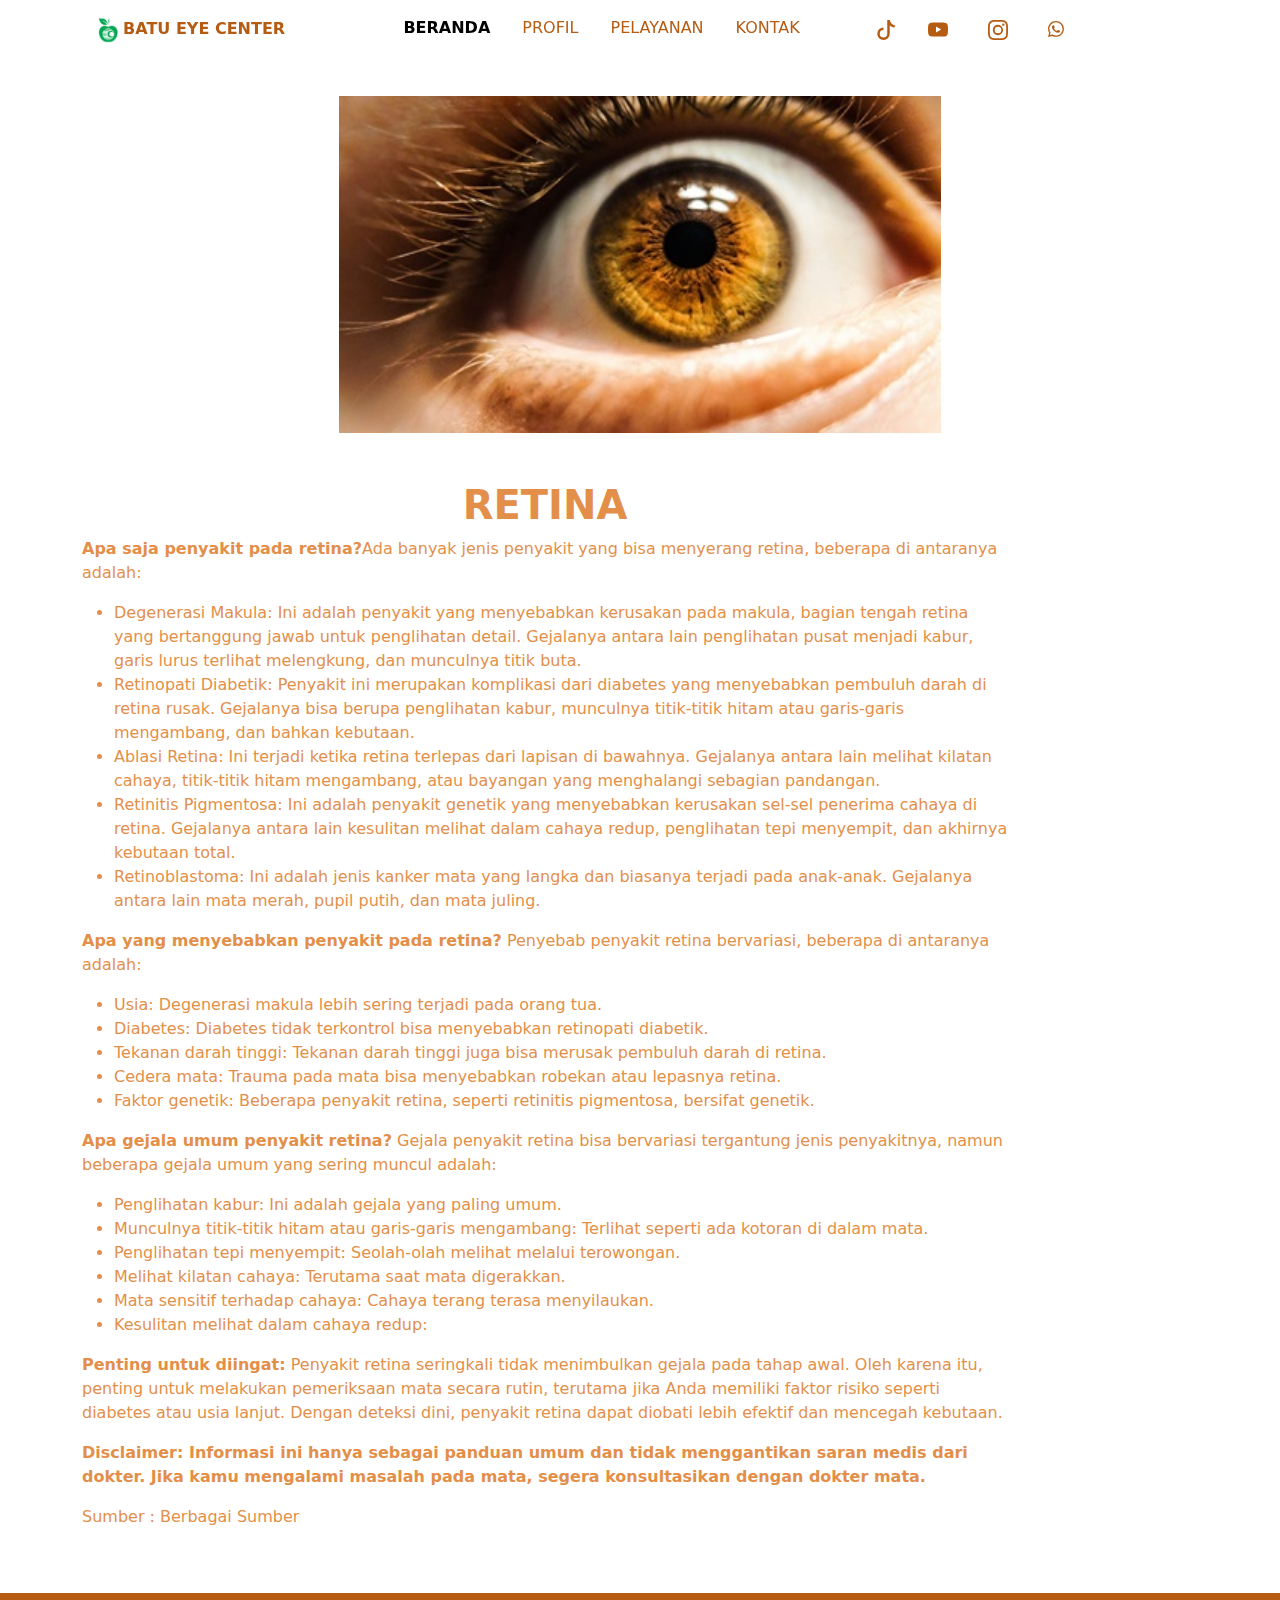
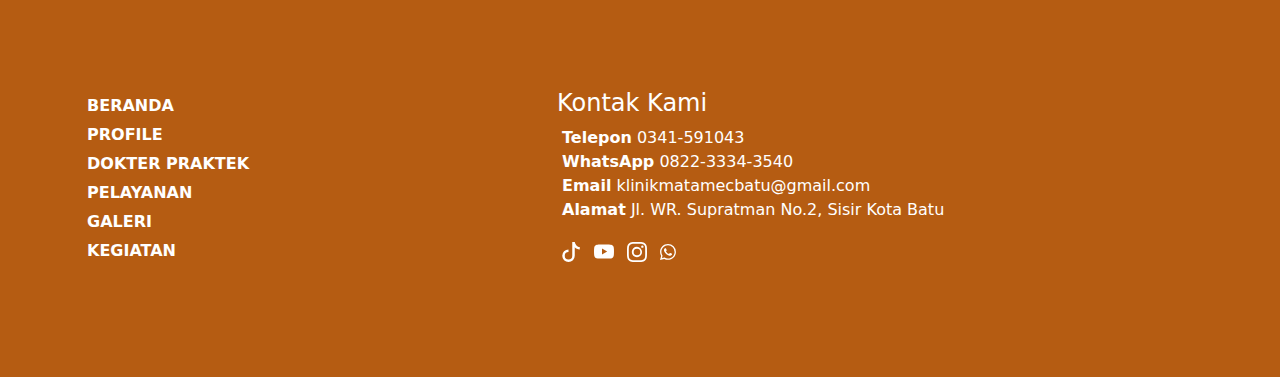
<file: retina.html>
<!doctype html>
<html lang="en">
  <head>
    <meta charset="utf-8">
    <meta name="viewport" content="width=device-width, initial-scale=1">
    
    <title>Batu Eye Center / RETINA</title>
    <link href="https://cdn.jsdelivr.net/npm/bootstrap@5.3.3/dist/css/bootstrap.min.css" rel="stylesheet" integrity="sha384-QWTKZyjpPEjISv5WaRU9OFeRpok6YctnYmDr5pNlyT2bRjXh0JMhjY6hW+ALEwIH" crossorigin="anonymous">

    <link rel="stylesheet" href="css/penyakit.css">
    

    <!--Fonts-->
 
    <!--end Font-->
    <!--logo title-->
    <link rel="icon" href="asset/img/logo/logoBEC2.png" type="image/x-icon">
  </head>
  <body>
    <!--Navbar-->
    <div class="container-fluid position-fixed top-0" id="nav">
      <div class="container">
        <nav class="navbar navbar-expand-lg bg-transparant">
          <div class="container">
            
            <a class="nav-link" href="index.html" >
              <img src="asset/img/logo/logoBECfix2.png" alt="Bootstrap" width="20" class="d-inline-block ms-1">
              <span class="fw-bold">BATU EYE CENTER</span></a>
            <button class="navbar-toggler" type="button" data-bs-toggle="collapse" data-bs-target="#navbarNav" aria-controls="navbarNav" aria-expanded="false" aria-label="Toggle navigation">
              <span class="navbar-toggler-icon"></span>
            </button>
            <div class="collapse navbar-collapse" id="navbarNav">
              <ul class="navbar-nav mx-auto">
                <li class="nav-item mx-2">
                  <a class="nav-link active" aria-current="page" href="#">BERANDA</a>
                </li>
                <li class="nav-item mx-2">
                  <a class="nav-link" href="profile.html">PROFIL</a>
                </li>
                <li class="nav-item mx-2">
                  <a class="nav-link" href="index.html">PELAYANAN</a>
                </li>
                <li class="nav-item mx-2">
                  <a class="nav-link" href="#kontak">KONTAK</a>
                </li>
                <li class="nav-item ms-lg-5">
                  <a class="nav-link" href="#">
                    <svg xmlns="http://www.w3.org/2000/svg" class="m-1" width="20" fill="currentColor" class="bi bi-tiktok" viewBox="0 0 16 16">
                      <path d="M9 0h1.98c.144.715.54 1.617 1.235 2.512C12.895 3.389 13.797 4 15 4v2c-1.753 0-3.07-.814-4-1.829V11a5 5 0 1 1-5-5v2a3 3 0 1 0 3 3z"/>
                      </svg>
                  </a>
                </li>
                <li class="nav-item mx-2">
                  <a class="nav-link" href="https://www.youtube.com/@KlinikMataMECBatu">
                    <svg xmlns="http://www.w3.org/2000/svg" class="m-1" width="20" fill="currentColor" class="bi bi-youtube" viewBox="0 0 16 16">
                      <path d="M8.051 1.999h.089c.822.003 4.987.033 6.11.335a2.01 2.01 0 0 1 1.415 1.42c.101.38.172.883.22 1.402l.01.104.022.26.008.104c.065.914.073 1.77.074 1.957v.075c-.001.194-.01 1.108-.082 2.06l-.008.105-.009.104c-.05.572-.124 1.14-.235 1.558a2.01 2.01 0 0 1-1.415 1.42c-1.16.312-5.569.334-6.18.335h-.142c-.309 0-1.587-.006-2.927-.052l-.17-.006-.087-.004-.171-.007-.171-.007c-1.11-.049-2.167-.128-2.654-.26a2.01 2.01 0 0 1-1.415-1.419c-.111-.417-.185-.986-.235-1.558L.09 9.82l-.008-.104A31 31 0 0 1 0 7.68v-.123c.002-.215.01-.958.064-1.778l.007-.103.003-.052.008-.104.022-.26.01-.104c.048-.519.119-1.023.22-1.402a2.01 2.01 0 0 1 1.415-1.42c.487-.13 1.544-.21 2.654-.26l.17-.007.172-.006.086-.003.171-.007A100 100 0 0 1 7.858 2zM6.4 5.209v4.818l4.157-2.408z"/>
                    </svg>
                  </a>
                </li>
                <li class="nav-item mx-2">
                  <a class="nav-link" href="https://www.instagram.com/batueyecenter/">
                    <svg xmlns="http://www.w3.org/2000/svg" class="m-1" width="20" fill="currentColor" class="bi bi-instagram" viewBox="0 0 16 16">
                      <path d="M8 0C5.829 0 5.556.01 4.703.048 3.85.088 3.269.222 2.76.42a3.9 3.9 0 0 0-1.417.923A3.9 3.9 0 0 0 .42 2.76C.222 3.268.087 3.85.048 4.7.01 5.555 0 5.827 0 8.001c0 2.172.01 2.444.048 3.297.04.852.174 1.433.372 1.942.205.526.478.972.923 1.417.444.445.89.719 1.416.923.51.198 1.09.333 1.942.372C5.555 15.99 5.827 16 8 16s2.444-.01 3.298-.048c.851-.04 1.434-.174 1.943-.372a3.9 3.9 0 0 0 1.416-.923c.445-.445.718-.891.923-1.417.197-.509.332-1.09.372-1.942C15.99 10.445 16 10.173 16 8s-.01-2.445-.048-3.299c-.04-.851-.175-1.433-.372-1.941a3.9 3.9 0 0 0-.923-1.417A3.9 3.9 0 0 0 13.24.42c-.51-.198-1.092-.333-1.943-.372C10.443.01 10.172 0 7.998 0zm-.717 1.442h.718c2.136 0 2.389.007 3.232.046.78.035 1.204.166 1.486.275.373.145.64.319.92.599s.453.546.598.92c.11.281.24.705.275 1.485.039.843.047 1.096.047 3.231s-.008 2.389-.047 3.232c-.035.78-.166 1.203-.275 1.485a2.5 2.5 0 0 1-.599.919c-.28.28-.546.453-.92.598-.28.11-.704.24-1.485.276-.843.038-1.096.047-3.232.047s-2.39-.009-3.233-.047c-.78-.036-1.203-.166-1.485-.276a2.5 2.5 0 0 1-.92-.598 2.5 2.5 0 0 1-.6-.92c-.109-.281-.24-.705-.275-1.485-.038-.843-.046-1.096-.046-3.233s.008-2.388.046-3.231c.036-.78.166-1.204.276-1.486.145-.373.319-.64.599-.92s.546-.453.92-.598c.282-.11.705-.24 1.485-.276.738-.034 1.024-.044 2.515-.045zm4.988 1.328a.96.96 0 1 0 0 1.92.96.96 0 0 0 0-1.92m-4.27 1.122a4.109 4.109 0 1 0 0 8.217 4.109 4.109 0 0 0 0-8.217m0 1.441a2.667 2.667 0 1 1 0 5.334 2.667 2.667 0 0 1 0-5.334"/>
                    </svg>
                  </a>
                </li>
                <li class="nav-item mx-2">
                 <a class="nav-link" href="https://wa.me/6282233343540">
                    <svg xmlns="http://www.w3.org/2000/svg" class="m-1" width="16" height="16" fill="currentColor" class="bi bi-whatsapp" viewBox="0 0 16 16">
                      <path d="M13.601 2.326A7.85 7.85 0 0 0 7.994 0C3.627 0 .068 3.558.064 7.926c0 1.399.366 2.76 1.057 3.965L0 16l4.204-1.102a7.9 7.9 0 0 0 3.79.965h.004c4.368 0 7.926-3.558 7.93-7.93A7.9 7.9 0 0 0 13.6 2.326zM7.994 14.521a6.6 6.6 0 0 1-3.356-.92l-.24-.144-2.494.654.666-2.433-.156-.251a6.56 6.56 0 0 1-1.007-3.505c0-3.626 2.957-6.584 6.591-6.584a6.56 6.56 0 0 1 4.66 1.931 6.56 6.56 0 0 1 1.928 4.66c-.004 3.639-2.961 6.592-6.592 6.592m3.615-4.934c-.197-.099-1.17-.578-1.353-.646-.182-.065-.315-.099-.445.099-.133.197-.513.646-.627.775-.114.133-.232.148-.43.05-.197-.1-.836-.308-1.592-.985-.59-.525-.985-1.175-1.103-1.372-.114-.198-.011-.304.088-.403.087-.088.197-.232.296-.346.1-.114.133-.198.198-.33.065-.134.034-.248-.015-.347-.05-.099-.445-1.076-.612-1.47-.16-.389-.323-.335-.445-.34-.114-.007-.247-.007-.38-.007a.73.73 0 0 0-.529.247c-.182.198-.691.677-.691 1.654s.71 1.916.81 2.049c.098.133 1.394 2.132 3.383 2.992.47.205.84.326 1.129.418.475.152.904.129 1.246.08.38-.058 1.171-.48 1.338-.943.164-.464.164-.86.114-.943-.049-.084-.182-.133-.38-.232"/>
                    </svg>
                  </a>
                </li>
              </ul>
              
            </div>
          </div>
        </nav>
      </div>
    </div>
    
    <!--end navbar-->

<!--Foto katarak-->
<section id="fpenyakit">
  <div class="container-fluid">
      <div class="container">
          <div class="row mt-5 pt-5 justify-content-center text-center">
              <div class="col-10">
                 <img src="asset/img/foto/retina.jpg">
              </div>
          </div>
      </div>
  </div>
</section>
<!--End Foto katarak-->
 <section id="ketpenyakit">
    <div class="container-fluid mt-5">
        <div class="container">
            <div class="row">
                <div class="col-lg-10 text-center">
                    <h1 class="fw-bold" >RETINA</h1>
                </div>
            </div>
            <div class="row mb-5">
                <div class="col-lg-10">
                    <p>
                    <span class="fw-bold">Apa saja penyakit pada retina?</span>Ada banyak jenis penyakit yang bisa menyerang retina, beberapa di antaranya adalah:
                    </p>
                   
                    <ul>
                        <li>
                            Degenerasi Makula: Ini adalah penyakit yang menyebabkan kerusakan pada makula, bagian tengah retina yang bertanggung jawab untuk penglihatan detail. Gejalanya antara lain penglihatan pusat menjadi kabur, garis lurus terlihat melengkung, dan munculnya titik buta.
                        </li>
                        <li>
                            Retinopati Diabetik: Penyakit ini merupakan komplikasi dari diabetes yang menyebabkan pembuluh darah di retina rusak. Gejalanya bisa berupa penglihatan kabur, munculnya titik-titik hitam atau garis-garis mengambang, dan bahkan kebutaan.
                        </li>
                        <li>
                            Ablasi Retina: Ini terjadi ketika retina terlepas dari lapisan di bawahnya. Gejalanya antara lain melihat kilatan cahaya, titik-titik hitam mengambang, atau bayangan yang menghalangi sebagian pandangan.
                        </li>
                        <li>
                            Retinitis Pigmentosa: Ini adalah penyakit genetik yang menyebabkan kerusakan sel-sel penerima cahaya di retina. Gejalanya antara lain kesulitan melihat dalam cahaya redup, penglihatan tepi menyempit, dan akhirnya kebutaan total.
                        </li>
                        <li>
                            Retinoblastoma: Ini adalah jenis kanker mata yang langka dan biasanya terjadi pada anak-anak. Gejalanya antara lain mata merah, pupil putih, dan mata juling.
                        </li>
                        
                       
                    </ul>
                    <p>
                        <span class="fw-bold">Apa yang menyebabkan penyakit pada retina?</span>
                        Penyebab penyakit retina bervariasi, beberapa di antaranya adalah:
                        
                    </p>
                    <ul>
                        <li>
                            Usia: Degenerasi makula lebih sering terjadi pada orang tua.
                        </li>
                        <li>
                            Diabetes: Diabetes tidak terkontrol bisa menyebabkan retinopati diabetik.
                        </li>
                        <li>
                            Tekanan darah tinggi: Tekanan darah tinggi juga bisa merusak pembuluh darah di retina.
                        </li>
                        <li>
                            Cedera mata: Trauma pada mata bisa menyebabkan robekan atau lepasnya retina.
                        </li>
                        <li>
                            Faktor genetik: Beberapa penyakit retina, seperti retinitis pigmentosa, bersifat genetik.
                        </li>
                    
                        
                    </ul>
                    <p>
                        <span class="fw-bold">Apa gejala umum penyakit retina?</span>
                        Gejala penyakit retina bisa bervariasi tergantung jenis penyakitnya, namun beberapa gejala umum yang sering muncul adalah:
                        
                    </p>
                    <ul>
                            <li>
                                Penglihatan kabur: Ini adalah gejala yang paling umum.
                            </li>
                             <li>
                                Munculnya titik-titik hitam atau garis-garis mengambang: Terlihat seperti ada kotoran di dalam mata.
                            </li>
                            <li>
                                Penglihatan tepi menyempit: Seolah-olah melihat melalui terowongan.
                            </li>
                            <li>
                                Melihat kilatan cahaya: Terutama saat mata digerakkan.
                            </li>
                            <li>
                                Mata sensitif terhadap cahaya: Cahaya terang terasa menyilaukan.
                            </li>
                            <li>
                                Kesulitan melihat dalam cahaya redup:
                            </li>
                        
                    </ul>
                    <p>
                        <span class="fw-bold">Penting untuk diingat:</span>
                        Penyakit retina seringkali tidak menimbulkan gejala pada tahap awal. Oleh karena itu, penting untuk melakukan pemeriksaan mata secara rutin, terutama jika Anda memiliki faktor risiko seperti diabetes atau usia lanjut. Dengan deteksi dini, penyakit retina dapat diobati lebih efektif dan mencegah kebutaan.
                      
                    </p>
                                        
                    <p class="fw-bold">Disclaimer: Informasi ini hanya sebagai panduan umum dan tidak menggantikan saran medis dari dokter. Jika kamu mengalami masalah pada mata, segera konsultasikan dengan dokter mata.</p>
                    
                    <p>Sumber : Berbagai Sumber</p>
                </div>
            </div>
        </div>
    </div>
 </section>
 <!--kontak kami-->
 <section id="kontak">
  <div class="container-fluid py-5">
    <div class="container">
      <div class="row">

        <div class="col-5 mt-5">
          
          <p class="fw-bold">
            <a href="#"><span>BERANDA</span></a>
          </p>
          <p class="fw-bold">
            <a href="#"><span>PROFILE</span></a>
          </p>
            <p class="fw-bold">
            <a href="#"><span>DOKTER PRAKTEK</span></a>  
            </p>
            <p class="fw-bold">
              <a href="#pelayanan"><span>PELAYANAN</span></a>
            </p>
            <p class="fw-bold">
              <a href="#galery"><span>GALERI</span></a>
            </p>
            <p class="fw-bold">
              <a href="#"><span>KEGIATAN</span></a>
            </p>
        </div>

        <div class="col-5 mt-5">
          
          <h4> Kontak Kami</h4>
          <p>
            <span class="fw-bold">Telepon</span> 0341-591043 
            <br>
            <span class="fw-bold">WhatsApp</span> <a href="https://wa.me/6282233343540">0822-3334-3540</a>
            <br>
            <span class="fw-bold">Email</span> klinikmatamecbatu@gmail.com
            <br>
            <span class="fw-bold">Alamat</span> <a href="https://maps.app.goo.gl/JAcaqyxXCGLkszbA6">Jl. WR. Supratman No.2, Sisir Kota Batu</a> 
          </p>
          <div class="sosmed-kontak mt-3">
            <a class="nav-link d-inline-block" href="#">
                <svg xmlns="http://www.w3.org/2000/svg" class="m-1" width="20" fill="currentColor" class="bi bi-tiktok" viewBox="0 0 16 16">
                  <path d="M9 0h1.98c.144.715.54 1.617 1.235 2.512C12.895 3.389 13.797 4 15 4v2c-1.753 0-3.07-.814-4-1.829V11a5 5 0 1 1-5-5v2a3 3 0 1 0 3 3z"/>
                  </svg>
              </a>
            <a class="nav-link d-inline-block" href="#">
                <svg xmlns="http://www.w3.org/2000/svg" class="m-1" width="20" fill="currentColor" class="bi bi-youtube" viewBox="0 0 16 16">
                  <path d="M8.051 1.999h.089c.822.003 4.987.033 6.11.335a2.01 2.01 0 0 1 1.415 1.42c.101.38.172.883.22 1.402l.01.104.022.26.008.104c.065.914.073 1.77.074 1.957v.075c-.001.194-.01 1.108-.082 2.06l-.008.105-.009.104c-.05.572-.124 1.14-.235 1.558a2.01 2.01 0 0 1-1.415 1.42c-1.16.312-5.569.334-6.18.335h-.142c-.309 0-1.587-.006-2.927-.052l-.17-.006-.087-.004-.171-.007-.171-.007c-1.11-.049-2.167-.128-2.654-.26a2.01 2.01 0 0 1-1.415-1.419c-.111-.417-.185-.986-.235-1.558L.09 9.82l-.008-.104A31 31 0 0 1 0 7.68v-.123c.002-.215.01-.958.064-1.778l.007-.103.003-.052.008-.104.022-.26.01-.104c.048-.519.119-1.023.22-1.402a2.01 2.01 0 0 1 1.415-1.42c.487-.13 1.544-.21 2.654-.26l.17-.007.172-.006.086-.003.171-.007A100 100 0 0 1 7.858 2zM6.4 5.209v4.818l4.157-2.408z"/>
                </svg>
              </a>
              <a class="nav-link d-inline-block" href="#">
                <svg xmlns="http://www.w3.org/2000/svg" class="m-1" width="20" fill="currentColor" class="bi bi-instagram" viewBox="0 0 16 16">
                  <path d="M8 0C5.829 0 5.556.01 4.703.048 3.85.088 3.269.222 2.76.42a3.9 3.9 0 0 0-1.417.923A3.9 3.9 0 0 0 .42 2.76C.222 3.268.087 3.85.048 4.7.01 5.555 0 5.827 0 8.001c0 2.172.01 2.444.048 3.297.04.852.174 1.433.372 1.942.205.526.478.972.923 1.417.444.445.89.719 1.416.923.51.198 1.09.333 1.942.372C5.555 15.99 5.827 16 8 16s2.444-.01 3.298-.048c.851-.04 1.434-.174 1.943-.372a3.9 3.9 0 0 0 1.416-.923c.445-.445.718-.891.923-1.417.197-.509.332-1.09.372-1.942C15.99 10.445 16 10.173 16 8s-.01-2.445-.048-3.299c-.04-.851-.175-1.433-.372-1.941a3.9 3.9 0 0 0-.923-1.417A3.9 3.9 0 0 0 13.24.42c-.51-.198-1.092-.333-1.943-.372C10.443.01 10.172 0 7.998 0zm-.717 1.442h.718c2.136 0 2.389.007 3.232.046.78.035 1.204.166 1.486.275.373.145.64.319.92.599s.453.546.598.92c.11.281.24.705.275 1.485.039.843.047 1.096.047 3.231s-.008 2.389-.047 3.232c-.035.78-.166 1.203-.275 1.485a2.5 2.5 0 0 1-.599.919c-.28.28-.546.453-.92.598-.28.11-.704.24-1.485.276-.843.038-1.096.047-3.232.047s-2.39-.009-3.233-.047c-.78-.036-1.203-.166-1.485-.276a2.5 2.5 0 0 1-.92-.598 2.5 2.5 0 0 1-.6-.92c-.109-.281-.24-.705-.275-1.485-.038-.843-.046-1.096-.046-3.233s.008-2.388.046-3.231c.036-.78.166-1.204.276-1.486.145-.373.319-.64.599-.92s.546-.453.92-.598c.282-.11.705-.24 1.485-.276.738-.034 1.024-.044 2.515-.045zm4.988 1.328a.96.96 0 1 0 0 1.92.96.96 0 0 0 0-1.92m-4.27 1.122a4.109 4.109 0 1 0 0 8.217 4.109 4.109 0 0 0 0-8.217m0 1.441a2.667 2.667 0 1 1 0 5.334 2.667 2.667 0 0 1 0-5.334"/>
                </svg>
              </a>
              <a class="nav-link d-inline-block" href="#">
                <svg xmlns="http://www.w3.org/2000/svg" class="m-1" width="16" height="16" fill="currentColor" class="bi bi-whatsapp" viewBox="0 0 16 16">
                  <path d="M13.601 2.326A7.85 7.85 0 0 0 7.994 0C3.627 0 .068 3.558.064 7.926c0 1.399.366 2.76 1.057 3.965L0 16l4.204-1.102a7.9 7.9 0 0 0 3.79.965h.004c4.368 0 7.926-3.558 7.93-7.93A7.9 7.9 0 0 0 13.6 2.326zM7.994 14.521a6.6 6.6 0 0 1-3.356-.92l-.24-.144-2.494.654.666-2.433-.156-.251a6.56 6.56 0 0 1-1.007-3.505c0-3.626 2.957-6.584 6.591-6.584a6.56 6.56 0 0 1 4.66 1.931 6.56 6.56 0 0 1 1.928 4.66c-.004 3.639-2.961 6.592-6.592 6.592m3.615-4.934c-.197-.099-1.17-.578-1.353-.646-.182-.065-.315-.099-.445.099-.133.197-.513.646-.627.775-.114.133-.232.148-.43.05-.197-.1-.836-.308-1.592-.985-.59-.525-.985-1.175-1.103-1.372-.114-.198-.011-.304.088-.403.087-.088.197-.232.296-.346.1-.114.133-.198.198-.33.065-.134.034-.248-.015-.347-.05-.099-.445-1.076-.612-1.47-.16-.389-.323-.335-.445-.34-.114-.007-.247-.007-.38-.007a.73.73 0 0 0-.529.247c-.182.198-.691.677-.691 1.654s.71 1.916.81 2.049c.098.133 1.394 2.132 3.383 2.992.47.205.84.326 1.129.418.475.152.904.129 1.246.08.38-.058 1.171-.48 1.338-.943.164-.464.164-.86.114-.943-.049-.084-.182-.133-.38-.232"/>
                </svg>
              </a>
        
          </div>
            
        </ul>
        </div>
      </div>
    </div>
  </div>
 </section>
 <!--end kontak kami-->
 
    <script src="https://cdn.jsdelivr.net/npm/bootstrap@5.3.3/dist/js/bootstrap.bundle.min.js" integrity="sha384-YvpcrYf0tY3lHB60NNkmXc5s9fDVZLESaAA55NDzOxhy9GkcIdslK1eN7N6jIeHz" crossorigin="anonymous"></script>
    <!--milik sendiri-->
    <script src="batu.js"></script>
  </body>
</html>
</file>
<file: css/style.css>
:root{
    --pr-color:#e38f4a;
    --sc-color:#b55c12;
    --tr-color:#fe9e4e;
    --four-color: #faf9f7;
}

body{
    color: var(--pr-color);
}
body a:hover{
    scale: 125%;
    color: white;
}
body .btn:hover{
    scale: 125%;
}
.nav-item{
    color: white;
}
.navbar-brand{
    font-weight: 500;
    font-size: 20px;
    color: var(--sc-color);
}
.navbar-nav{
    color: var(--sc-color);
}
.nav-link{
    font-size: 16px;
    color: var(--sc-color);
}
.nav-link.active {
    font-weight: 700;
   
}
#nav{
    z-index: 10;
}

.nav-dark{
    background-color: var(--pr-color);
    color: white;
    
}

.nav-sosmed{
    margin-top: 10px;
}
/*hero section*/

#hero button {
    width: 150px;
    color: #b55c12;
}
#hero button:hover{
    background-color: #b55c12;
    color: var(--four-color);
}
#hero button:link{
    color: #b55c12;
}
#hero a{
    text-decoration: none;
    color: var(--sc-color);
    margin-top: 0;
}
#hero a:hover{
    color: black;

}
/*end hero */
/*dokterpraktek*/
#dokterpraktek{
    min-height: 10vh;
}

.dokterpraktek{
    display: inline-block;
    
}
.dokterpraktek p{
    font-size: 20px;
    z-index: 2;
}
#dokterpraktek .card{
    width: 150px;
    height: 180px;
   
    
}
#dokterpraktek .card:hover{
    background-color: #e38f4a;
    color: white;
   scale: 110%;
    z-index: 100;
    
}
#dokterpraktek .card p {
    font-size: 12px;
}
/* end dokter praktek */
/*pelayanan*/
#pelayanan{
    top: -400px;
    min-height: 10vh;
    margin-top: 10vh;
}
#pelayanan .card{
    height: 300px;
    min-width: 250px;
    position: relative;
    margin: auto;
}
#pelayanan .card img{
   
    position: relative;
    margin: auto;
}

#pelayanan .card:hover{
    background-color: var(--sc-color);
    color: bisque;
}
#pelayanan button{
    left: 50%;
    width: 150px;
    top: 30px;
    
    color: white;
}
#pelayanan button:hover{
    background-color: white;
    color: var(--sc-color);
    scale: 1.2;
}
#pelayanan img{
    width: 100px;
}
#pelayanan a{
    text-decoration: none;
    color:var(--pr-color);
}
#pelayanan .kartu a:hover{
    text-decoration: none;
    color: var(--sc-color);
}
#pelayanan .card p{
    font-size: 14px;
   margin-top: -10px;
}
/*end pelayanan */
/*galeri*/
#gallery{
    margin-top: 100px;
}
#gallery .card{
    width: 200px;
    height: 200px;
    
}
/*end galery*/
/* mengapa */
#mengapa{
    margin-top: 100px;
}
#mengapa p {
    font-size: 16px;
  }
  /* end mengapa */
  /*pendaftaran*/
  #pendaftaran .card{
    background-color: var(--tr-color);
    min-width: 100px;
    color: azure;
  }
  #pendaftaran button{
    width: 150px;
    background-color: var(--pr-color);
    color: white;
  }
  #pendaftaran .jam{
    position: relative;
    top: -30px;
  }
  #pendaftaran a{
    text-decoration: none;
    color:white;
  }
  /* end pendaftaran*/
/* kontak */
#kontak{
    min-height: 30vw;
    background-color: var(--sc-color);
    color: white;
   
}
#kontak p{
    margin: 5px;
}
#kontak a{
    text-decoration: none;
    color: white;
}
#kontak a:hover{
    color: aquamarine;
}
/* end kontak */
/* farmasi */
#farmasi{
    min-height: 300px;
    padding-bottom: 100px;
}
#farmasi p {
    font-size: 20px;
}
/* end farmasi */
/* visi misi*/
#visimisi .visi p{
    font-size: 25px;
    font-weight: bold;
}
#visimisi .card{
    color: white;
    background-color: var(--pr-color);
    border: none;
}
/* end visi misi */

@media screen and (max-width : 1200px) {
    
}
@media screen and (max-width : 768px) {
  #farmasi img{
    margin: 30px 0;
    width: 150px;
    display: inline;
  }
  #layananklinik .subspesialis{
    margin-top: 20px;
    }
    #farmasi img{
        margin: 10px 0;
       
      
      }
}
    
@media screen and (max-width : 576px) {
  
    #hero p{
        font-size: 14px;
    }
    #hero button{
        width: 100%;
    }
    #dokterpraktek img{
        width: 75px;
    }
    #katamereka iframe{
        width: 75em;
        height: 75em;
        justify-content: center;
    }
    #katamereka h4{
        font-size: 10px;
        text-align: center;
    }
    #lokasi img{
        width: 50%;
        margin-top: -50px;
    }
    #katamereka .testimoni{
        text-align: center;
    }
    #mengapa img{
        width: 75vw;
    }
    #pelayanan{
        justify-content: center;
        left: auto;
    }
    #pelayanan .card img{
        width: 300px;
    }
    #pelayanan .penyakit img{
        width: 25px;
    }
    #farmasi img{
        margin: 10px 0;
        width: 250px;
        display: inline;
      }
      #spesialis p{
        font-size: 12px;
    }
    #spesialis h5{
        font-size: 16px;
    }
    #visimisi .card{
        margin-top: 10px;
    }
    #layananklinik .subspesialis{
        margin-top: 20px;
    }
    #layananklinik .fotolayanan img{
        margin-top: 10px;
       }
    #profile img{
        width: 380px;
    }
    }
    
    


@media screen and(max-width : 350px) {
   
}
</file>
<file: css/responsivebec.css>
/*Dekstops*/  
@media screen and(max-width : 1200px) {
    section{
        margin: -50px 0;
    }
}
/*Tablet*/  
@media screen and(width : 768px) {
    body{
        font-size: 10px;
    }
    h2{
        font-size: 20px !important;
    }
    #hero  p {
        font-size: 12px ;
    }  
    #pelayanan .card{
        width: 75vw;
        height: 30vw;
     }
    
}
/*HP Landscape*/    
@media screen and(max-width : 576px) {
h2{
    font-size: 20px !important;
}
#katamereka .testimoni{
    font-size: 10px;
    scale: 2;
}
}

/*HP*/  
@media screen and(max-width : 350px) {
    #pelayanan .card{
        width: 75vw;
     }
}
</file>
<file: css/ligthbox.css>
/* Style the Image Used to Trigger the Modal */
#myImg {
    border-radius: 5px;
    cursor: pointer;
    transition: 0.3s;
  }
  
  #myImg:hover {opacity: 0.7;}
  
  /* The Modal (background) */
  .modal {
    display: none; /* Hidden by default */
    position: fixed; /* Stay in place */
    z-index: 1; /* Sit on top */
    padding-top: 100px; /* Location of the box */
    left: 0;
    top: 0;
    width: 100%; /* Full width */
    height: 100%; /* Full height */
    overflow: auto; /* Enable scroll if needed */
    background-color: rgb(0,0,0); /* Fallback color */
    background-color: rgba(0,0,0,0.9); /* Black w/ opacity */
  }
  
  /* Modal Content (Image) */
  .modal-content {
    margin: auto;
    display: block;
    width: 80%;
    max-width: 700px;
  }
  
  /* Caption of Modal Image (Image Text) - Same Width as the Image */
  #caption {
    margin: auto;
    display: block;
    width: 80%;
    max-width: 700px;
    text-align: center;
    color: #ccc;
    padding: 10px 0;
    height: 150px;
  }
  
  /* Add Animation - Zoom in the Modal */
  .modal-content, #caption {
    animation-name: zoom;
    animation-duration: 0.6s;
  }
  
  @keyframes zoom {
    from {transform:scale(0)}
    to {transform:scale(1)}
  }
  
  /* The Close Button */
  .close {
    position: absolute;
    top: 75px;
    right: 35px;
    color: #f1f1f1;
    font-size: 40px;
    font-weight: bold;
    transition: 0.3s;
  }
  
  .close:hover,
  .close:focus {
    color: #bbb;
    text-decoration: none;
    cursor: pointer;
  }
  
  /* 100% Image Width on Smaller Screens */
  @media only screen and (max-width: 700px){
    .modal-content {
      width: 100%;
    }
  }
</file>
<file: css/penyakit.css>
:root{
    --pr-color:#e38f4a;
    --sc-color:#b55c12;
    --tr-color:#fe9e4e;
    --four-color: #faf9f7;
}

body{
    color: var(--pr-color);
}
body a:hover{
    scale: 125%;
    color: white;
}
body .btn:hover{
    scale: 125%;
}
.nav-item{
    color: white;
}
.navbar-brand{
    font-weight: 500;
    font-size: 20px;
    color: var(--sc-color);
}
.navbar-nav{
    color: var(--sc-color);
}
.nav-link{
    font-size: 16px;
    color: var(--sc-color);
}
.nav-link.active {
    font-weight: 700;
   
}
#nav{
    z-index: 10;
}

.nav-dark{
    background-color: var(--pr-color);
    color: white;
    
}

.nav-sosmed{
    margin-top: 10px;
}
/*foto penyakit*/

#fpenyakit{
    min-height: 25vw;
}
#fpenyakit img{
    width: 65%;
    
}

/*end foto penyakit*/
/* kontak */
#kontak{
    min-height: 30vw;
    background-color: var(--sc-color);
    color: white;
   
}
#kontak p{
    margin: 5px;
}
#kontak a{
    text-decoration: none;
    color: white;
}
#kontak a:hover{
    color: aquamarine;
}
/* end kontak */

@media screen and (max-width : 1200px) {
    
}
@media screen and (max-width : 768px) {
  
    }
    
@media screen and (max-width : 576px) {
  #fpenyakit img{
    width: 80vw;
  }
}


@media screen and(max-width : 350px) {
   
}
</file>
<file: dokter.css>
:root{
    --pr-color:#e38f4a;
    --sc-color:#b55c12;
    --tr-color:#fe9e4e;
    --four-color: #faf9f7;
}

body{
    
    color: var(--pr-color);
}
body a:hover{
    scale: 125%;
    color: white;
}
body .btn:hover{
    scale: 125%;
}
.nav-item{
    color: white;
}
.navbar-brand{
    font-weight: 500;
    font-size: 20px;
    color: var(--sc-color);
}
.navbar-nav{
    color: var(--sc-color);
}
.nav-link{
    font-size: 16px;
    color: var(--sc-color);
}
.nav-link.active {
    font-weight: 700;
   
}
#nav{
    z-index: 10;
}

.nav-dark{
    background-color: var(--pr-color);
    color: white;
    
}

.nav-sosmed{
    margin-top: 10px;
}
/*dokter*/

#spesialis h1{
    margin-top: 25px;
}

#spesialis .btn a{
    text-decoration: none;
    color:var(--sc-color);
  }
/*end dokter*/
/* kontak */
#kontak{
    min-height: 30vw;
    background-color: var(--sc-color);
    color: white;
   
}
#kontak p{
    margin: 5px;
}
#kontak a{
    text-decoration: none;
    color: white;
}
#kontak a:hover{
    color: aquamarine;
}
/* end kontak */

/*Dekstops*/  
@media screen and(max-width : 1200px) {
    section{
        margin: -50px 0;
    }
}
/*Tablet*/  
@media screen and(width : 768px) {
    body{
        font-size: 10px;
    }
    
    #hero  p {
        font-size: 12px ;
    }  
    #pelayanan .card{
        width: 75vw;
        height: 30vw;
     }
    
}
/*HP Landscape*/    
@media screen and(max-width : 576px) {
#spesialis .card p {
    font-size: 10px;
}
#spesialis img{
    width: 50vw;
}
#spesialis .card h4{
    font-size: 10px;
}
#spesialis .atas h4, p{
   position: relative;
   left: 100px;
}
}




/*HP*/  
@media screen and(max-width : 350px) {
    #pelayanan .card{
        width: 75vw;
     }
}
</file>
<file: style.css>
:root{
    --pr-color:#e38f4a;
    --sc-color:#b55c12;
    --tr-color:#fe9e4e;
    --four-color: #faf9f7;
}

body{
    color: var(--pr-color);
}
body a:hover{
    scale: 125%;
    color: white;
}
body .btn:hover{
    scale: 125%;
}
.nav-item{
    color: white;
}
.navbar-brand{
    font-weight: 500;
    font-size: 20px;
    color: var(--sc-color);
}
.navbar-nav{
    color: var(--sc-color);
}
.nav-link{
    font-size: 16px;
    color: var(--sc-color);
}
.nav-link.active {
    font-weight: 700;
   
}
#nav{
    z-index: 10;
}

.nav-dark{
    background-color: var(--pr-color);
    color: white;
    
}

.nav-sosmed{
    margin-top: 10px;
}
/*hero section*/

#hero button {
    width: 150px;
    color: #b55c12;
}
#hero button:hover{
    background-color: #b55c12;
    color: var(--four-color);
}
#hero button:link{
    color: #b55c12;
}
#hero a{
    text-decoration: none;
    color: var(--sc-color);
    margin-top: 0;
}
#hero a:hover{
    color: black;

}
/*end hero */
/*dokterpraktek*/
#dokterpraktek{
    min-height: 10vh;
}

.dokterpraktek{
    display: inline-block;
    
}
.dokterpraktek p{
    font-size: 20px;
    z-index: 2;
}
#dokterpraktek .card{
    max-width: 150px;
    max-height: 200px;
   
    
}
#dokterpraktek .card:hover{
    background-color: #e38f4a;
    color: white;
   scale: 110%;
    z-index: 100;
    
}
#dokterpraktek .card p {
    font-size: 12px;
}
/* end dokter praktek */
/*pelayanan*/
#pelayanan{
    top: -400px;
    min-height: 10vh;
    margin-top: 10vh;
}
#pelayanan .card{
    height: 300px;
    min-width: 250px;
    position: relative;
    margin: auto;
}
#pelayanan .card img{
   
    position: relative;
    margin: auto;
}

#pelayanan .card:hover{
    background-color: var(--sc-color);
    color: bisque;
}
#pelayanan button{
    left: 50%;
    width: 150px;
    top: 30px;
    
    color: white;
}
#pelayanan button:hover{
    background-color: white;
    color: var(--sc-color);
    scale: 1.2;
}
#pelayanan img{
    width: 100px;
}
#pelayanan a{
    text-decoration: none;
    color:var(--pr-color);
}
#pelayanan .kartu a:hover{
    text-decoration: none;
    color: var(--sc-color);
}
#pelayanan .card p{
    font-size: 14px;
   margin-top: -10px;
}
/*end pelayanan */
/*galeri*/
#gallery{
    margin-top: 100px;
}
#gallery .card{
    width: 200px;
    height: 200px;
    
}
/*end galery*/
/* mengapa */
#mengapa{
    margin-top: 100px;
}
#mengapa p {
    font-size: 16px;
  }
  /* end mengapa */
  /*pendaftaran*/
  #pendaftaran .card{
    background-color: var(--tr-color);
    min-width: 100px;
    color: azure;
  }
  #pendaftaran button{
    width: 150px;
    background-color: var(--pr-color);
    color: white;
  }
  #pendaftaran .jam{
    position: relative;
    top: -30px;
  }
  #pendaftaran a{
    text-decoration: none;
    color:white;
  }
  /* end pendaftaran*/
/* kontak */
#kontak{
    min-height: 30vw;
    background-color: var(--sc-color);
    color: white;
   
}
#kontak p{
    margin: 5px;
}
#kontak a{
    text-decoration: none;
    color: white;
}
#kontak a:hover{
    color: aquamarine;
}
/* end kontak */
/* farmasi */
#farmasi{
    min-height: 1000px;
}
#farmasi p {
    font-size: 20px;
}
/* end farmasi */
/* visi misi*/
#visimisi .card{
    color: white;
    background-color: var(--pr-color);
    border: none;
}
/* end visi misi */

@media screen and (max-width : 1200px) {
    
}
@media screen and (max-width : 768px) {
  #farmasi img{
    margin: 30px 0;
    width: 150px;
    display: inline;
  }
    }
    
@media screen and (max-width : 576px) {
  
    #hero p{
        font-size: 14px;
    }
    #hero button{
        width: 100%;
    }
    #dokterpraktek img{
        width: 75px;
    }
    #katamereka iframe{
        width: 75em;
        height: 75em;
        justify-content: center;
    }
    #katamereka h4{
        font-size: 10px;
        text-align: center;
    }
    #lokasi img{
        width: 50%;
        margin-top: -50px;
    }
    #katamereka .testimoni{
        text-align: center;
    }
    #mengapa img{
        width: 75vw;
    }
    #pelayanan{
        justify-content: center;
        left: auto;
    }
    #pelayanan .card img{
        width: 300px;
    }
    #pelayanan .penyakit img{
        width: 50px;
    }
    #farmasi img{
        margin: 10px 0;
        width: 250px;
        display: inline;
      }
      #spesialis p{
        font-size: 12px;
    }
    #visimisi .card{
        margin-top: 10px;
    }
    }
    
    


@media screen and(max-width : 350px) {
   
}
</file>
